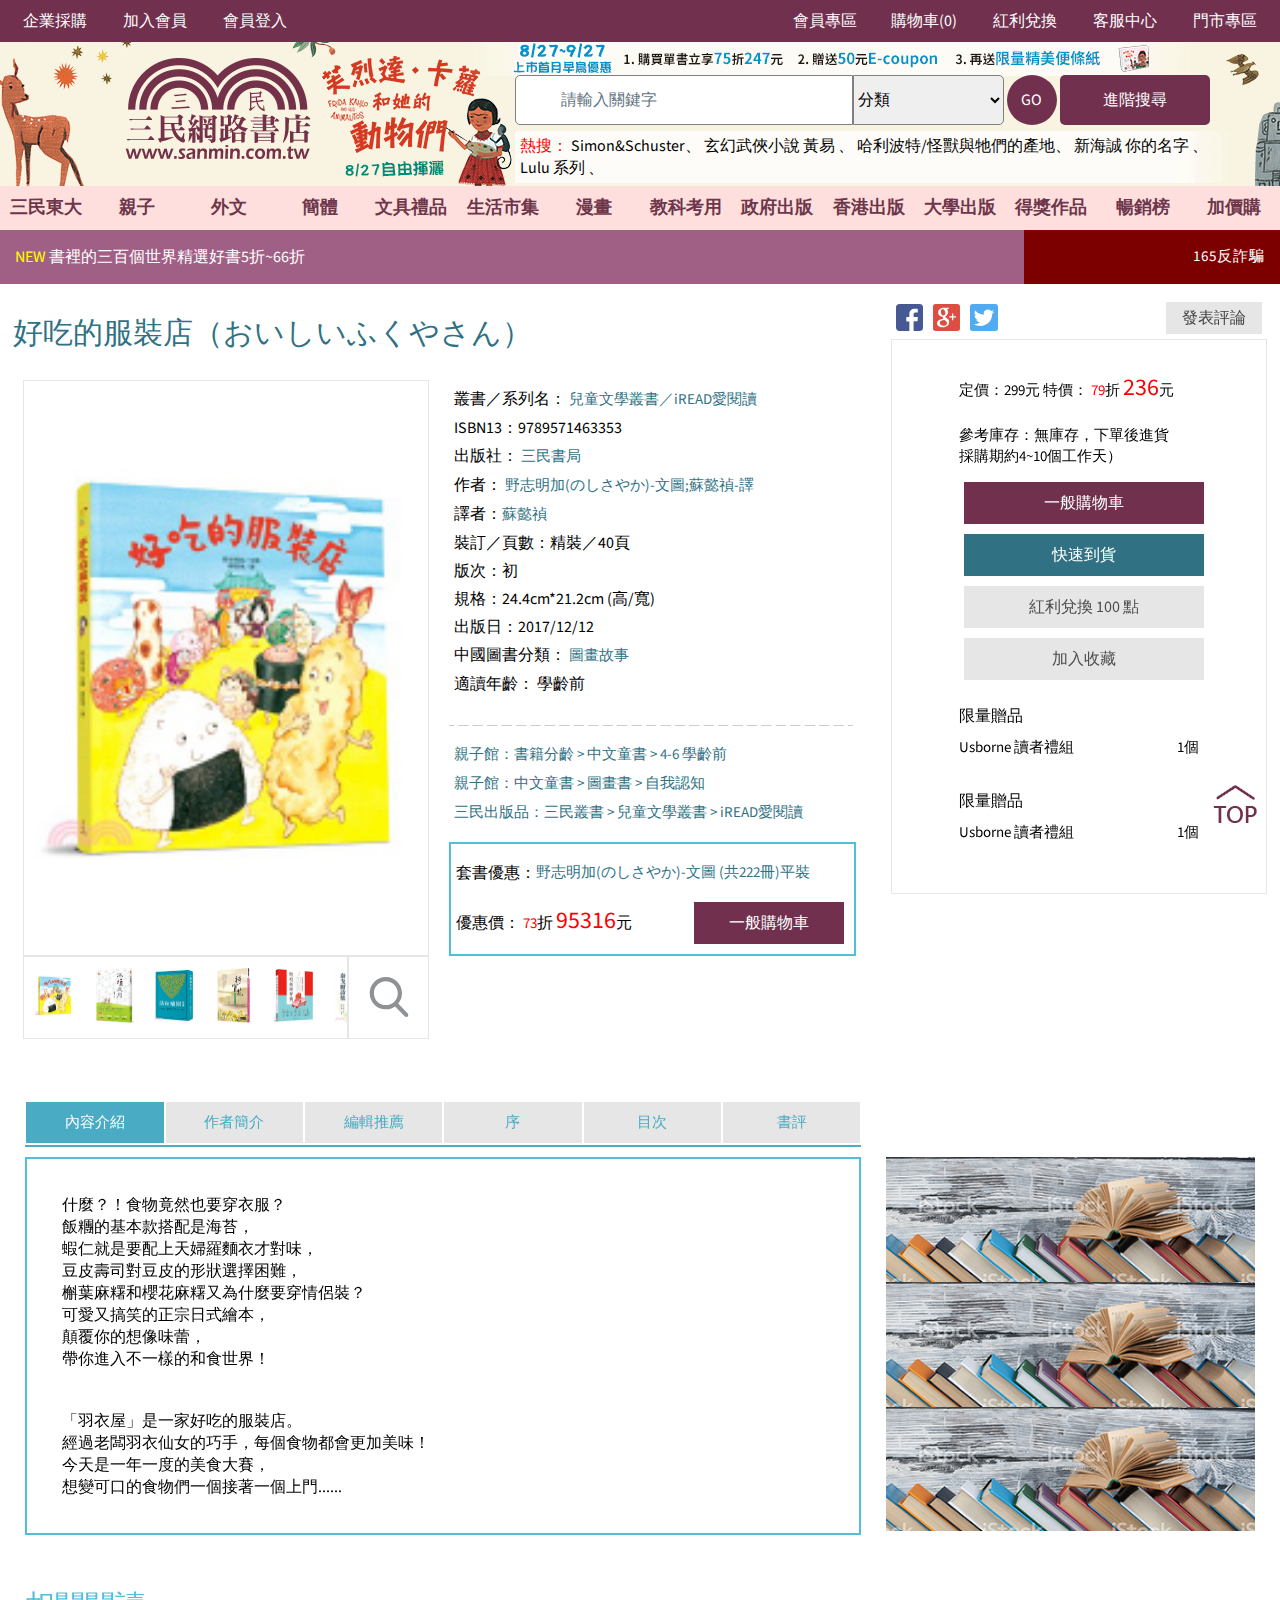
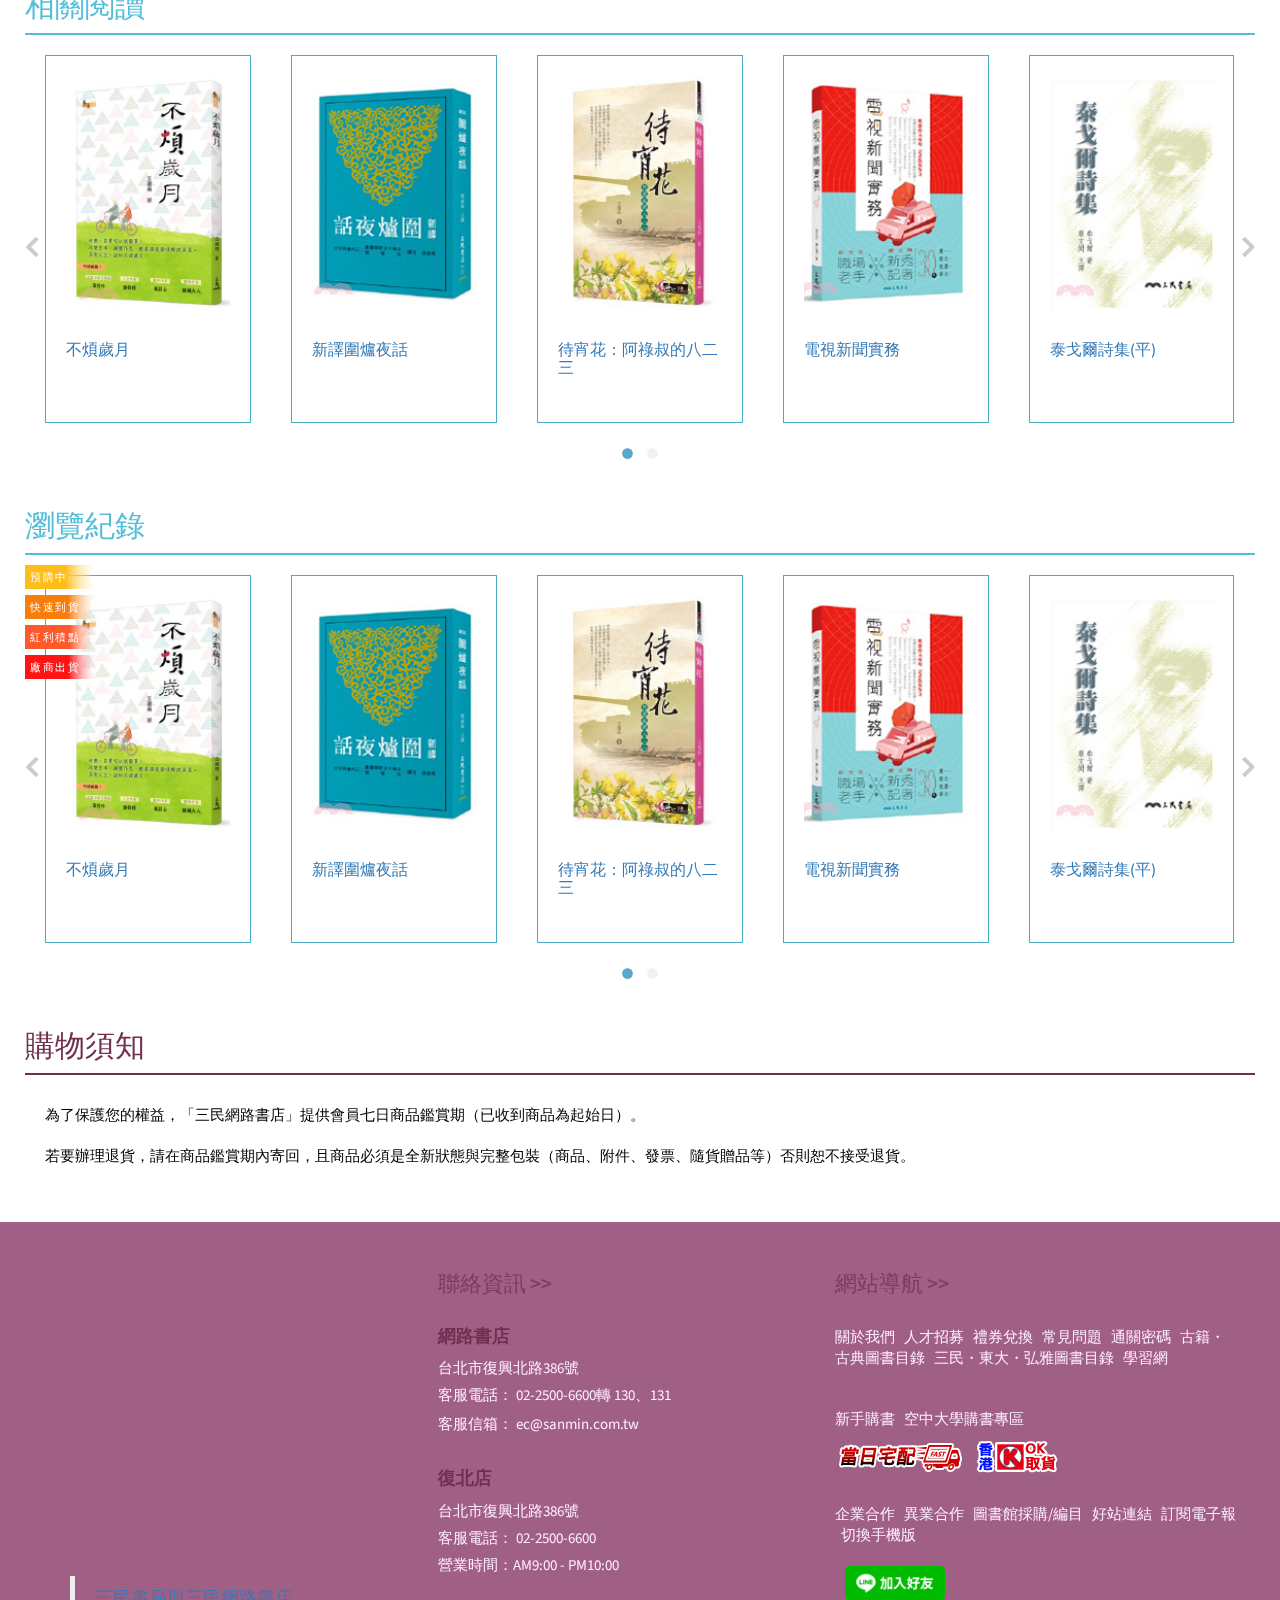
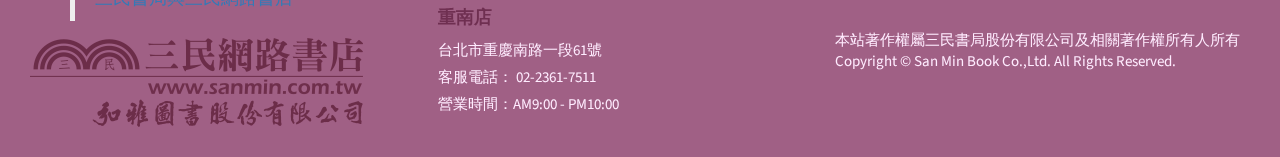
<file: book.html>
<!DOCTYPE html>
<html lang="en">

<head>
    <meta charset="UTF-8">
    <meta name="viewport" content="width=device-width, initial-scale=1.0 , minimum-scale=1, maximum-scale=1">
    <link rel="stylesheet" type="text/css" href="css/index.css">
    <link rel="stylesheet" type="text/css" href="css/slider.css">
    <link rel="stylesheet" type="text/css" href="css/grid.css">
    <link rel="stylesheet" type="text/css" href="css/tabs.css">
    <link rel="stylesheet" href="https://use.fontawesome.com/releases/v5.2.0/css/all.css" integrity="sha384-hWVjflwFxL6sNzntih27bfxkr27PmbbK/iSvJ+a4+0owXq79v+lsFkW54bOGbiDQ"
        crossorigin="anonymous">

    <!--勿動↓-->
    <script src="org/jquery-1.12.2.min.js"></script>
    <script src="org/jquery-1.9.1.min.js"></script>
    <link href="org/bootstrap.min.css" rel="stylesheet">
    <link href="org/bootstrap-theme.min.css" rel="stylesheet" />
    <script src="org/bootstrap.min.js"></script>
    <link href="org/cache_css.css?v=2018072609" rel="stylesheet" />
    <script src="org/cache_jquery.js?v=2018072609"></script>
    <script src="org/cache_modernizr.js?v=2018072609"></script>
    <!--勿動↑-->
    <style>
        .HeadImg {
                width: 100%;
                height: 145px;
            }
        </style>

    <title>三民網路書店</title>
</head>

<body>
    <!-- 頁首選單 mobile -->
    <div class="mobileBurgerMenu">
        <div class="mobileMenu" id="mbMenu">
            <ul class="main-mobileMenu">
                <a href="javascript:;">
                    <li>
                        <img class="top-icon" src="images/icon_briefcase.svg" alt=""> 企業採購</li>
                </a>
                <a href="javascript:;">
                    <li>
                        <img class="top-icon" src="images/icon_user-plus.svg" alt=""> 加入會員</li>
                </a>
                <a href="javascript:;">
                    <li>
                        <img class="top-icon" src="images/icon_lock.svg" alt=""> 會員登入</li>
                </a>
                <a href="javascript:;">
                    <li>
                        <img class="top-icon" src="images/icon_user.svg" alt=""> 會員專區</li>
                </a>
                <a href="javascript:;">
                    <li>
                        <img class="top-icon" src="images/icon_cart.svg" alt=""> 購物車(0)</li>
                </a>
                <a href="javascript:;">
                    <li>
                        <img class="top-icon" src="images/icon_gift.svg" alt=""> 紅利兌換</li>
                </a>
                <a href="javascript:;">
                    <li>
                        <img class="top-icon" src="images/icon_question-circle.svg" alt=""> 客服中心</li>
                </a>
                <a href="javascript:;">
                    <li>
                        <img class="top-icon" src="images/icon_bullhorn.svg" alt=""> 門市專區</li>
                </a>
            </ul>
            <ul class="cd-accordion-menu animated">
                <li class="has-children">
                    <input type="checkbox" name="group-1" id="group-1">
                    <label for="group-1">三民東大
                        <i class="fas fa-angle-down"></i>
                    </label>
                    <ul class="child-menu">
                        <li class="has-children">
                            <input type="checkbox" name="sub-group-1" id="sub-group-1">
                            <label for="sub-group-1">童書
                                <i class="fas fa-angle-down"></i>
                            </label>
                            <ul class="sublist">
                                <li>
                                    <a href="javascript:;">兒童文學叢書</a>
                                </li>
                                <li>
                                    <a href="javascript:;">小小導遊系列</a>
                                </li>
                                <li>
                                    <a href="javascript:;">小普羅</a>
                                </li>
                                <li>
                                    <a href="javascript:;">兒童讀物</a>
                                </li>
                                <li>
                                    <a href="javascript:;">探索英文叢書</a>
                                </li>
                                <li>
                                    <a href="javascript:;">Fun心讀雙語叢書</a>
                                </li>
                                <li>
                                    <a href="javascript:;">愛閱雙語叢書</a>
                                </li>
                            </ul>
                        </li>
                        <li class="has-children">
                            <input type="checkbox" name="sub-group-2" id="sub-group-2">
                            <label for="sub-group-2">高中職/國中
                                <i class="fas fa-angle-down"></i>
                            </label>
                            <ul class="sublist">
                                <li>
                                    <a href="javascript:;">高中</a>
                                </li>
                                <li>
                                    <a href="javascript:;">高職</a>
                                </li>
                                <li>
                                    <a href="javascript:;">考試用書/高中</a>
                                </li>
                                <li>
                                    <a href="javascript:;">考試用書/高職</a>
                                </li>
                                <li>
                                    <a href="javascript:;">考試用書/國中</a>
                                </li>
                            </ul>
                        </li>
                        <li class="has-children">
                            <input type="checkbox" name="sub-group-3" id="sub-group-3">
                            <label for="sub-group-3">考試/專業書
                                <i class="fas fa-angle-down"></i>
                            </label>
                            <ul class="sublist">
                                <li>
                                    <a href="javascript:;">總類</a>
                                </li>
                                <li>
                                    <a href="javascript:;">語文</a>
                                </li>
                                <li>
                                    <a href="javascript:;">國父遺教</a>
                                </li>
                                <li>
                                    <a href="javascript:;">法律</a>
                                </li>
                                <li>
                                    <a href="javascript:;">政治‧外交‧行政</a>
                                </li>
                                <li>
                                    <a href="javascript:;">社會‧社工</a>
                                </li>
                                <li>
                                    <a href="javascript:;">教育‧心理</a>
                                </li>
                                <li>
                                    <a href="javascript:;">新聞傳播</a>
                                </li>
                                <li>
                                    <a href="javascript:;">商管財經&餐旅觀光</a>
                                </li>
                                <li>
                                    <a href="javascript:;">歷史‧地理</a>
                                </li>
                                <li>
                                    <a href="javascript:;">哲學</a>
                                </li>
                                <li>
                                    <a href="javascript:;">宗教</a>
                                </li>
                                <li>
                                    <a href="javascript:;">科學</a>
                                </li>
                                <li>
                                    <a href="javascript:;">藝術</a>
                                </li>
                                <li>
                                    <a href="javascript:;">其他</a>
                                </li>
                                <li>
                                    <a href="javascript:;">運動</a>
                                </li>
                                <li>
                                    <a href="javascript:;">論文寫作</a>
                                </li>
                            </ul>
                        </li>
                        <li class="has-children">
                            <input type="checkbox" name="sub-group-4" id="sub-group-4">
                            <label for="sub-group-4">三民叢書
                                <i class="fas fa-angle-down"></i>
                            </label>
                            <ul class="sublist">
                                <li>
                                    <a href="javascript:;">古籍今注新譯</a>
                                </li>
                                <li>
                                    <a href="javascript:;">國學大叢書</a>
                                </li>
                                <li>
                                    <a href="javascript:;">中國古典名著</a>
                                </li>
                                <li>
                                    <a href="javascript:;">世界文學</a>
                                </li>
                                <li>
                                    <a href="javascript:;">二十世紀文學名家大賞</a>
                                </li>
                                <li>
                                    <a href="javascript:;">LIFE系列</a>
                                </li>
                                <li>
                                    <a href="javascript:;">人文叢書</a>
                                </li>
                                <li>
                                    <a href="javascript:;">世紀文庫</a>
                                </li>
                                <li>
                                    <a href="javascript:;">三民文庫</a>
                                </li>
                                <li>
                                    <a href="javascript:;">三民叢刊</a>
                                </li>
                                <li>
                                    <a href="javascript:;">文苑叢書</a>
                                </li>
                                <li>
                                    <a href="javascript:;">錢穆作品精萃</a>
                                </li>
                                <li>
                                    <a href="javascript:;">逯耀東作品集</a>
                                </li>
                                <li>
                                    <a href="javascript:;">經典系列</a>
                                </li>
                                <li>
                                    <a href="javascript:;">西潮文庫</a>
                                </li>
                                <li>
                                    <a href="javascript:;">文明叢書</a>
                                </li>
                                <li>
                                    <a href="javascript:;">原住民叢書</a>
                                </li>
                                <li>
                                    <a href="javascript:;">應用叢書</a>
                                </li>
                                <li>
                                    <a href="javascript:;">文學流域</a>
                                </li>
                                <li>
                                    <a href="javascript:;">中國語文系列</a>
                                </li>
                                <li>
                                    <a href="javascript:;">文學評論叢書</a>
                                </li>
                                <li>
                                    <a href="javascript:;">山河叢刊</a>
                                </li>
                                <li>
                                    <a href="javascript:;">西洋文學文化意識叢書</a>
                                </li>
                                <li>
                                    <a href="javascript:;">日本學叢書</a>
                                </li>
                                <li>
                                    <a href="javascript:;">世界思想文化史叢書</a>
                                </li>
                                <li>
                                    <a href="javascript:;">世界哲學家</a>
                                </li>
                                <li>
                                    <a href="javascript:;">李澤厚論著集</a>
                                </li>
                                <li>
                                    <a href="javascript:;">哲學輕鬆讀</a>
                                </li>
                                <li>
                                    <a href="javascript:;">說史</a>
                                </li>
                                <li>
                                    <a href="javascript:;">歷史聚焦</a>
                                </li>
                                <li>
                                    <a href="javascript:;">國別史</a>
                                </li>
                                <li>
                                    <a href="javascript:;">中國古典名著</a>
                                </li>
                                <li>
                                    <a href="javascript:;">塩野七生作品集</a>
                                </li>
                                <li>
                                    <a href="javascript:;">歐洲系列</a>
                                </li>
                                <li>
                                    <a href="javascript:;">許倬雲作品集</a>
                                </li>
                                <li>
                                    <a href="javascript:;">中國現代史叢書</a>
                                </li>
                                <li>
                                    <a href="javascript:;">中國斷代史</a>
                                </li>
                                <li>
                                    <a href="javascript:;">歷史天空</a>
                                </li>
                                <li>
                                    <a href="javascript:;">歷史新視界</a>
                                </li>
                                <li>
                                    <a href="javascript:;">生活‧歷史</a>
                                </li>
                                <li>
                                    <a href="javascript:;">辭典</a>
                                </li>
                                <li>
                                    <a href="javascript:;">生死學叢書</a>
                                </li>
                                <li>
                                    <a href="javascript:;">宗教文庫</a>
                                </li>
                                <li>
                                    <a href="javascript:;">現代佛學叢書</a>
                                </li>
                                <li>
                                    <a href="javascript:;">生活法律漫談叢書</a>
                                </li>
                                <li>
                                    <a href="javascript:;">法學啟蒙叢書</a>
                                </li>
                                <li>
                                    <a href="javascript:;">理律法律叢書</a>
                                </li>
                                <li>
                                    <a href="javascript:;">新世紀法學叢書</a>
                                </li>
                                <li>
                                    <a href="javascript:;">法學叢書</a>
                                </li>
                                <li>
                                    <a href="javascript:;">音樂不一樣</a>
                                </li>
                                <li>
                                    <a href="javascript:;">普羅藝術</a>
                                </li>
                                <li>
                                    <a href="javascript:;">藝術解碼叢書</a>
                                </li>
                                <li>
                                    <a href="javascript:;">藝遊未盡</a>
                                </li>
                                <li>
                                    <a href="javascript:;">鸚鵡螺數學叢書</a>
                                </li>
                                <li>
                                    <a href="javascript:;">養生智慧</a>
                                </li>
                                <li>
                                    <a href="javascript:;">現代中醫</a>
                                </li>
                                <li>
                                    <a href="javascript:;">養生‧方技</a>
                                </li>
                                <li>
                                    <a href="javascript:;">滄海美術</a>
                                </li>
                                <li>
                                    <a href="javascript:;">滄海叢刊</a>
                                </li>
                                <li>
                                    <a href="javascript:;">外文</a>
                                </li>
                                <li>
                                    <a href="javascript:;">親子叢書</a>
                                </li>
                                <li>
                                    <a href="javascript:;">新世紀科技叢書</a>
                                </li>
                                <li>
                                    <a href="javascript:;">陶百川全集</a>
                                </li>
                                <li>
                                    <a href="javascript:;">前瞻叢書Frontier</a>
                                </li>
                                <li>
                                    <a href="javascript:;">現代社會學叢書</a>
                                </li>
                                <li>
                                    <a href="javascript:;">圖書資訊學叢書</a>
                                </li>
                                <li>
                                    <a href="javascript:;">古籍重刊</a>
                                </li>
                                <li>
                                    <a href="javascript:;">臺灣研究論叢</a>
                                </li>
                                <li>
                                    <a href="javascript:;">人類學與社會文化叢書</a>
                                </li>
                                <li>
                                    <a href="javascript:;">現代中醫</a>
                                </li>
                            </ul>
                        </li>
                    </ul>
                </li>
                <li class="has-children">
                    <input type="checkbox" name="group-2" id="group-2">
                    <label for="group-2">親子
                        <i class="fas fa-angle-down"></i>
                    </label>
                    <ul class="child-menu">
                        <li class="has-children">
                            <input type="checkbox" name="sub-group-5" id="sub-group-5">
                            <label for="sub-group-5">親子館
                                <i class="fas fa-angle-down"></i>
                            </label>
                            <ul class="sublist">
                                <li>
                                    <a href="javascript:;">書籍分齡</a>
                                </li>
                                <li>
                                    <a href="javascript:;">原文童書</a>
                                </li>
                                <li>
                                    <a href="javascript:;">中文童書</a>
                                </li>
                                <li>
                                    <a href="javascript:;">親子用品</a>
                                </li>
                            </ul>
                        </li>
                        <li class="has-children">
                            <input type="checkbox" name="sub-group-6" id="sub-group-6">
                            <label for="sub-group-6">親子共讀
                                <i class="fas fa-angle-down"></i>
                            </label>
                            <ul class="sublist">
                                <li>
                                    <a href="javascript:;">兒童文學</a>
                                </li>
                                <li>
                                    <a href="javascript:;">童謠</a>
                                </li>
                                <li>
                                    <a href="javascript:;">童話</a>
                                </li>
                                <li>
                                    <a href="javascript:;">自然科學</a>
                                </li>
                                <li>
                                    <a href="javascript:;">算數</a>
                                </li>
                                <li>
                                    <a href="javascript:;">藝術</a>
                                </li>
                                <li>
                                    <a href="javascript:;">寫作</a>
                                </li>
                                <li>
                                    <a href="javascript:;">語言學習</a>
                                </li>
                                <li>
                                    <a href="javascript:;">親子教育</a>
                                </li>
                                <li>
                                    <a href="javascript:;">繪本</a>
                                </li>
                            </ul>
                        </li>
                        <li class="has-children">
                            <input type="checkbox" name="sub-group-7" id="sub-group-7">
                            <label for="sub-group-7">得獎作品
                                <i class="fas fa-angle-down"></i>
                            </label>
                            <ul class="sublist">
                                <li>
                                    <a href="javascript:;">金鼎獎</a>
                                </li>
                                <li>
                                    <a href="javascript:;">金漫獎</a>
                                </li>
                                <li>
                                    <a href="javascript:;">中小學生優良課外讀物</a>
                                </li>
                                <li>
                                    <a href="javascript:;">好書大家讀</a>
                                </li>
                                <li>
                                    <a href="javascript:;">公務人員每月一書</a>
                                </li>
                                <li>
                                    <a href="javascript:;">金書獎</a>
                                </li>
                                <li>
                                    <a href="javascript:;">開卷好書</a>
                                </li>
                                <li>
                                    <a href="javascript:;">國際書展大獎</a>
                                </li>
                            </ul>
                        </li>
                        <li class="has-children">
                            <input type="checkbox" name="sub-group-8" id="sub-group-8">
                            <label for="sub-group-8">作者、繪者推薦
                                <i class="fas fa-angle-down"></i>
                            </label>
                            <ul class="sublist">
                                <li>
                                    <a href="javascript:;">五味太郎</a>
                                </li>
                                <li>
                                    <a href="javascript:;">艾瑞‧卡爾</a>
                                </li>
                                <li>
                                    <a href="javascript:;">工藤紀子</a>
                                </li>
                                <li>
                                    <a href="javascript:;">岩井俊雄</a>
                                </li>
                                <li>
                                    <a href="javascript:;">郝廣才</a>
                                </li>
                                <li>
                                    <a href="javascript:;">賴馬</a>
                                </li>
                                <li>
                                    <a href="javascript:;">酪梨壽司</a>
                                </li>
                                <li>
                                    <a href="javascript:;">木村裕一</a>
                                </li>
                                <li>
                                    <a href="javascript:;">吉竹伸介</a>
                                </li>
                                <li>
                                    <a href="javascript:;">渡邊有一</a>
                                </li>
                                <li>
                                    <a href="javascript:;">西村敏雄</a>
                                </li>
                            </ul>
                        </li>
                        <li class="has-children">
                            <input type="checkbox" name="sub-group-9" id="sub-group-9">
                            <label for="sub-group-9">出版社專區
                                <i class="fas fa-angle-down"></i>
                            </label>
                            <ul class="sublist">
                                <li>
                                    <a href="javascript:;">Nosy Crow UK</a>
                                </li>
                                <li>
                                    <a href="javascript:;">Capstone</a>
                                </li>
                                <li>
                                    <a href="javascript:;">Workman</a>
                                </li>
                                <li>
                                    <a href="javascript:;">Candlewick</a>
                                </li>
                                <li>
                                    <a href="javascript:;">Templar</a>
                                </li>
                                <li>
                                    <a href="javascript:;">Usborne</a>
                                </li>
                                <li>
                                    <a href="javascript:;">三民</a>
                                </li>
                                <li>
                                    <a href="javascript:;">三采文化</a>
                                </li>
                                <li>
                                    <a href="javascript:;">讀書共和國</a>
                                </li>
                                <li>
                                    <a href="javascript:;">上誼文化</a>
                                </li>
                                <li>
                                    <a href="javascript:;">上人文化</a>
                                </li>
                                <li>
                                    <a href="javascript:;">小魯文化</a>
                                </li>
                                <li>
                                    <a href="javascript:;">小熊</a>
                                </li>
                                <li>
                                    <a href="javascript:;">小典藏</a>
                                </li>
                                <li>
                                    <a href="javascript:;">小天下</a>
                                </li>
                                <li>
                                    <a href="javascript:;">大穎文化</a>
                                </li>
                                <li>
                                    <a href="javascript:;">九歌</a>
                                </li>
                                <li>
                                    <a href="javascript:;">米奇巴克</a>
                                </li>
                                <li>
                                    <a href="javascript:;">水滴文化</a>
                                </li>
                                <li>
                                    <a href="javascript:;">字畝文化</a>
                                </li>
                                <li>
                                    <a href="javascript:;">格林文化</a>
                                </li>
                                <li>
                                    <a href="javascript:;">親子天下</a>
                                </li>
                                <li>
                                    <a href="javascript:;">東方</a>
                                </li>
                                <li>
                                    <a href="javascript:;">聯經</a>
                                </li>
                                <li>
                                    <a href="javascript:;">青林</a>
                                </li>
                                <li>
                                    <a href="javascript:;">和英</a>
                                </li>
                            </ul>
                        </li>
                    </ul>
                </li>
                <li class="has-children">
                    <input type="checkbox" name="group-3" id="group-3">
                    <label for="group-3">外文
                        <i class="fas fa-angle-down"></i>
                    </label>
                    <ul class="child-menu">
                        <li class="has-children">
                            <input type="checkbox" name="sub-group-10" id="sub-group-10">
                            <label for="sub-group-10">外文館
                                <i class="fas fa-angle-down"></i>
                            </label>
                            <ul class="sublist">
                                <li>
                                    <a href="javascript:;">文學</a>
                                </li>
                                <li>
                                    <a href="javascript:;">非文學</a>
                                </li>
                                <li>
                                    <a href="javascript:;">語言電腦</a>
                                </li>
                                <li>
                                    <a href="javascript:;">生活休閒</a>
                                </li>
                                <li>
                                    <a href="javascript:;">青少年兒童</a>
                                </li>
                            </ul>
                        </li>
                        <li class="has-children">
                            <input type="checkbox" name="sub-group-11" id="sub-group-11">
                            <label for="sub-group-11">杜威圖書分類法
                                <i class="fas fa-angle-down"></i>
                            </label>
                            <ul class="sublist">
                                <li>
                                    <a href="javascript:;">Generalities & computer science</a>
                                </li>
                                <li>
                                    <a href="javascript:;">Philosophy and Psycholog</a>
                                </li>
                                <li>
                                    <a href="javascript:;">Religion</a>
                                </li>
                                <li>
                                    <a href="javascript:;">Social Sciences</a>
                                </li>
                                <li>
                                    <a href="javascript:;">Language</a>
                                </li>
                                <li>
                                    <a href="javascript:;">Natural sciences & mathematics</a>
                                </li>
                                <li>
                                    <a href="javascript:;">Technology (Applied sciences)</a>
                                </li>
                                <li>
                                    <a href="javascript:;">The arts</a>
                                </li>
                                <li>
                                    <a href="javascript:;">Literature and rhetoric</a>
                                </li>
                                <li>
                                    <a href="javascript:;">Geography & history</a>
                                </li>
                            </ul>
                        </li>
                        <li class="has-children">
                            <input type="checkbox" name="sub-group-12" id="sub-group-12">
                            <label for="sub-group-12">出版社專區
                                <i class="fas fa-angle-down"></i>
                            </label>
                            <ul class="sublist">
                                <li>
                                    <a href="javascript:;">Mcgraw-Hill</a>
                                </li>
                                <li>
                                    <a href="javascript:;">John Wiley</a>
                                </li>
                                <li>
                                    <a href="javascript:;">Cambridge Univ Pr</a>
                                </li>
                                <li>
                                    <a href="javascript:;">Random House US</a>
                                </li>
                                <li>
                                    <a href="javascript:;">Simon & Schuster</a>
                                </li>
                                <li>
                                    <a href="javascript:;">HarperCollins US</a>
                                </li>
                                <li>
                                    <a href="javascript:;">Hachette US</a>
                                </li>
                                <li>
                                    <a href="javascript:;">Scholastic</a>
                                </li>
                                <li>
                                    <a href="javascript:;">Penguin US</a>
                                </li>
                                <li>
                                    <a href="javascript:;">HarperCollins UK</a>
                                </li>
                                <li>
                                    <a href="javascript:;">Random House UK</a>
                                </li>
                                <li>
                                    <a href="javascript:;">Macmillan US</a>
                                </li>
                                <li>
                                    <a href="javascript:;">Macmillan UK</a>
                                </li>
                                <li>
                                    <a href="javascript:;">Penguin UK</a>
                                </li>
                                <li>
                                    <a href="javascript:;">Hachette UK</a>
                                </li>
                                <li>
                                    <a href="javascript:;">Bloomsbury UK</a>
                                </li>
                                <li>
                                    <a href="javascript:;">Usborne Publishing</a>
                                </li>
                                <li>
                                    <a href="javascript:;">Walker & Candlewick</a>
                                </li>
                                <li>
                                    <a href="javascript:;">Wolters Kluwer Health</a>
                                </li>
                                <li>
                                    <a href="javascript:;">Tate Publishing UK</a>
                                </li>
                                <li>
                                    <a href="javascript:;">Wide Eyed Editions UK</a>
                                </li>
                                <li>
                                    <a href="javascript:;">JY Books</a>
                                </li>
                                <li>
                                    <a href="javascript:;">Two Ponds</a>
                                </li>
                                <li>
                                    <a href="javascript:;">Child's Play UK</a>
                                </li>
                                <li>
                                    <a href="javascript:;">Phaidon UK</a>
                                </li>
                                <li>
                                    <a href="javascript:;">Thames & Hudson UK</a>
                                </li>
                                <li>
                                    <a href="javascript:;">Laurence King UK</a>
                                </li>
                                <li>
                                    <a href="javascript:;">Lonely Planet</a>
                                </li>
                                <li>
                                    <a href="javascript:;">Make Believe Ideas</a>
                                </li>
                                <li>
                                    <a href="javascript:;">Gestalten</a>
                                </li>
                                <li>
                                    <a href="javascript:;">Little Tiger Press UK</a>
                                </li>
                                <li>
                                    <a href="javascript:;">DK UK</a>
                                </li>
                                <li>
                                    <a href="javascript:;">Nosy Crow</a>
                                </li>
                                <li>
                                    <a href="javascript:;">Templar Publishing</a>
                                </li>
                                <li>
                                    <a href="javascript:;">Egmont</a>
                                </li>
                                <li>
                                    <a href="javascript:;">Faber & Faber</a>
                                </li>
                                <li>
                                    <a href="javascript:;">Oxford University Press</a>
                                </li>
                                <li>
                                    <a href="javascript:;">Quarto UK</a>
                                </li>
                                <li>
                                    <a href="javascript:;">Quarto US</a>
                                </li>
                                <li>
                                    <a href="javascript:;">Bloomsbury US</a>
                                </li>
                                <li>
                                    <a href="javascript:;">Taylor & Francis</a>
                                </li>
                                <li>
                                    <a href="javascript:;">Edward Elgar Publishing</a>
                                </li>
                            </ul>
                        </li>
                    </ul>
                </li>
                <li class="has-children">
                    <input type="checkbox" name="group-2" id="group-2">
                    <label for="group-2">簡體</label>
                </li>
                <li class="has-children">
                    <input type="checkbox" name="group-2" id="group-2">
                    <label for="group-2">文具禮品</label>
                </li>
                <li class="has-children">
                    <input type="checkbox" name="group-2" id="group-2">
                    <label for="group-2">生活市集</label>
                </li>
                <li class="has-children">
                    <input type="checkbox" name="group-2" id="group-2">
                    <label for="group-2">漫畫</label>
                </li>
                <li class="has-children">
                    <input type="checkbox" name="group-2" id="group-2">
                    <label for="group-2">教科考用</label>
                </li>
                <li class="has-children">
                    <input type="checkbox" name="group-2" id="group-2">
                    <label for="group-2">政府出版</label>
                </li>
                <li class="has-children">
                    <input type="checkbox" name="group-2" id="group-2">
                    <label for="group-2">香港出版</label>
                </li>
                <li class="has-children">
                    <input type="checkbox" name="group-2" id="group-2">
                    <label for="group-2">大學出版</label>
                </li>
                <li class="has-children">
                    <input type="checkbox" name="group-2" id="group-2">
                    <label for="group-2">得獎作品</label>
                </li>
                <li class="has-children">
                    <input type="checkbox" name="group-2" id="group-2">
                    <label for="group-2">暢銷榜</label>
                </li>
                <li class="has-children">
                    <input type="checkbox" name="group-2" id="group-2">
                    <label for="group-2">加價購</label>
                </li>
            </ul>
            <!-- end cd-accordion-menu	 -->
        </div>
    </div>
    <div id="coverMask"></div>
    <!-- end 頁首選單 mobile -->
    <div id="gotop">
        <img src="images/gotop.png" alt="">
    </div>
    <!-- <div id="gotop">˄<br>Top</div> -->
    <div class="layout" id="layout">
        <!-- 下方按鈕 mobile -->
        <div class="bottomButtonMobile">
            <div class="bottomButton">
                <div style="width:100px; background:white;white-space: nowrap;">
                    <div class="mobile-store">
                        <!-- <i class="fas fa-barcode"></i> -->
                        <br> 庫存：<span>>5</span>
                    </div>
                </div>
                <div style="width:15%;">
                    <button type="button" class="bottomBtn">
                        <i class="fas fa-heart"></i>
                        <br>
                    </button>
                </div>
                <div style="width:35%;">
                    <button type="button" class="bottomBtn" style="background: #307283;color: white;">
                        <i class="fas fa-shopping-cart"></i>
                        <br> 快速到貨
                    </button>
                </div>
                <div style="width:50%;">
                    <button type=" button" class="bottomBtn" style="background: #825267;color: white;">
                        <i class="fas fa-shopping-cart"></i>
                        <br> 一般購物車
                    </button>
                </div>
                <!-- 
                <div>
                    <button type="button" class="bottomBtn">
                        <i class="fas fa-user"></i>
                        <br> 會員專區
                    </button>
                </div> -->
            </div>
        </div>
        <!-- end 下方按鈕 mobile -->
        <header>
            <!--頁首選單 full screen -->
            <div class="mainMenu">
                <div class="leftMenu">
                    <ul class="main-left-menu">
                        <a href="javascript:;">
                            <li>
                                <i class="fas fa-briefcase"></i> 企業採購</li>
                        </a>
                        <a href="javascript:;">
                            <li>
                                <i class="fas fa-user-plus"></i> 加入會員</li>
                        </a>
                        <a href="javascript:;">
                            <li>
                                <i class="fas fa-unlock-alt"></i> 會員登入</li>
                        </a>
                    </ul>
                </div>
                <div class="rightMenu">
                    <ul class="main-right-menu">
                        <a href="javascript:;">
                            <li>
                                <i class="fas fa-user"></i> 會員專區</li>
                        </a>
                        <a href="javascript:;">
                            <li>
                                <i class="fas fa-shopping-cart"></i> 購物車(0)</li>
                        </a>
                        <a href="javascript:;">
                            <li>
                                <i class="fas fa-gift"></i> 紅利兌換</li>
                        </a>
                        <a href="javascript:;">
                            <li>
                                <i class="fas fa-question-circle"></i> 客服中心</li>
                        </a>
                        <a href="javascript:;">
                            <li>
                                <i class="fas fa-bullhorn"></i> 門市專區</li>
                        </a>
                    </ul>
                </div>
            </div>
            <!-- end 頁首選單 full screen -->
            <!-- 頁首按鈕 mobile -->
            <div class="mobileTopArea">
                <div class="leftIconBtn">
                    <div class="iconBtn" id="bgButton1">
                        <i class="fas fa-bars"></i>
                    </div>
                    <div class="iconBtn" id="searchBtn">
                        <i class="fas fa-search"></i>
                    </div>
                </div>
                <div id="space">
                    <div class="centerLogo">
                        <a href="index.html">
                            <img src="images/mobileLogo.png">
                        </a>
                    </div>
                    <div class="rightIconBtn">
                        <div class="iconBtn">
                            <i class="fas fa-question-circle"></i>
                        </div>
                        <div class="iconBtn">
                            <i class="fas fa-shopping-cart"></i>(0)
                        </div>
                    </div>
                </div>
            </div>
            <!-- end 頁首按鈕 mobile -->
        </header>

        <!--top bn-->
        <div style="width:100%;margin:0 auto;" class="topBgHead">
            <div style="position:absolute; margin-top:41px; background:url('images/test/314.gif') no-repeat top;" class="HeadImg">
                <table style="max-width:1055px;margin:0 auto;height: 145px;width: 100%;">
                    <tr>
                        <td style="width:20%;height:145px;"><a href="http://@(ServerName)/home/index.html" style="width:100%;height:145px;"></a></td>
                        <td style="width:18%;height:145px;"><a href="@item.Value" target="_blank" style="width:100%;height:145px;"></a></td>
                        <td></td>
                    </tr>
                </table>
            </div>
        </div>
        <!--top bn-->

        <!-- logo & 搜尋欄 -->
        <div class="topBgArea" onmouseenter="dropdownhide()">
            <div class="fullScreenSearchBar">
                <div class="topArea">
                    <div class="logo">
                        <!--<a href="index.html">
							<img src="images/logo1.png">
						</a>-->
                    </div>
                    <div class="searchBar " style=" z-index: 1;">
                        <div>
                            <span class="icon">
                                <i class="fa fa-search"></i>
                            </span>
                            <input type="search" id="qu" placeholder="請輸入關鍵字" />
                        </div>
                        <select class="classSearch">
                            <option value="class1">分類</option>
                            <option value="class2">分類</option>
                            <option value="class3">分類</option>
                            <option value="class4">分類</option>
                        </select>
                        <button class="btnSearchGo" type="button">GO</button>
                        <button class="btnSearch" type="button">進階搜尋</button>


                        <!-- full screen hot-search -->
                        <div class="hot-search">
                            <p>
                                <span style="color:red">熱搜：</span>
                                <span style="white-space:nowrap;"><a href="javascript:void(0); " style="color:black;">Simon&Schuster</a>、</span>
                                <span style="white-space:nowrap;"><a href="javascript:void(0); " style="color:black;">玄幻武俠小說
                                        黃易
                                    </a>、</span>
                                <span style="white-space:nowrap;"><a href="javascript:void(0); " style="color:black;">哈利波特/怪獸與牠們的產地</a>、</span>
                                <span style="white-space:nowrap;"><a href="javascript:void(0); " style="color:black;">新海誠
                                        你的名字
                                    </a>、</span>
                                <span style="white-space:nowrap;"><a href="javascript:void(0); " style="color:black;">Lulu
                                        系列
                                    </a>、</span>
                        </div>
                    </div>
                </div>
            </div>
        </div>
        <!-- end logo & 搜尋欄 -->
        <div class="mobileSearchBar" id="clickSearchBar">
            <div class="topArea">
                <div class="searchBar">
                    <select class="classSearch">
                        <option value="class1">分類</option>
                        <option value="class2">分類</option>
                        <option value="class3">分類</option>
                        <option value="class4">分類</option>
                    </select>
                    <div>
                        <input type="search" id="qu" placeholder="請輸入關鍵字" />
                        <span class="icon">
                            <i class="fa fa-search"></i>
                        </span>
                    </div>

                    <br><br>
                    <div class="searchkey">
                        <hr />
                        <span>KEY、KEY、KEY、KEY、KEY、KEY、</span>
                    </div>
                </div>
            </div>
        </div>
        <!-- 書籍分類選單 -->
        <div class="topMenu">
            <div class="classMenu">
                <!-- full screen -->
                <div class="classTopMenu">
                    <ul class="class-top-menu">
                        <a href="javascript:;" id="dpMenu1" onmouseenter="dropdownshow('1')">
                            <li>三民東大</li>
                        </a>
                        <a href="javascript:;" id="dpMenu2" onmouseenter="dropdownshow('2')">
                            <li>親子</li>
                        </a>
                        <a href="javascript:;" id="dpMenu3" onmouseenter="dropdownshow('3')">
                            <li>外文</li>
                        </a>
                        <a href="javascript:;" id="dpMenu4" onmouseenter="dropdownshow('4')">
                            <li>簡體</li>
                        </a>
                        <a href="javascript:;" id="dpMenu5">
                            <li>文具禮品</li>
                        </a>
                        <a href="javascript:;" id="dpMenu6">
                            <li>生活市集</li>
                        </a>
                        <a href="javascript:;" id="dpMenu7">
                            <li>漫畫</li>
                        </a>
                        <a href="javascript:;" id="dpMenu8">
                            <li>教科考用</li>
                        </a>
                        <a href="javascript:;" id="dpMenu9">
                            <li>政府出版</li>
                        </a>
                        <a href="javascript:;" id="dpMenu10">
                            <li>香港出版</li>
                        </a>
                        <a href="javascript:;" id="dpMenu11">
                            <li>大學出版</li>
                        </a>
                        <a href="javascript:;" id="dpMenu12">
                            <li>得獎作品</li>
                        </a>
                        <a href="javascript:;" id="dpMenu13">
                            <li>暢銷榜</li>
                        </a>
                        <a href="javascript:;" id="dpMenu14">
                            <li>加價購</li>
                        </a>
                    </ul>
                </div>
            </div>
        </div>
        <!-- end 書籍分類選單 -->
        <!-- 下拉書籍分類選單-三民東大 -->
        <div class="dropdown-menurwd" id="dropdown-menu1" style="display: none;">
            <div class="menu-book-class">
                <div class="book-class-title">
                    <h4>童書</h4>
                </div>
                <div class="book-class-sub">
                    <a href="javascript:;">兒童文學叢書</a>
                    <a href="javascript:;">小小導遊系列</a>
                    <a href="javascript:;">小普羅</a>
                    <a href="javascript:;">兒童讀物</a>
                    <a href="javascript:;">探索英文叢書</a>
                    <a href="javascript:;">Fun心讀雙語叢書</a>
                    <a href="javascript:;">愛閱雙語叢書</a>
                </div>
                <div class="book-class-title">
                    <h4>高中職/國中</h4>
                </div>
                <div class="book-class-sub">
                    <a href="javascript:;">高中</a>
                    <a href="javascript:;">高職</a>
                    <a href="javascript:;">考試用書/高中</a>
                    <a href="javascript:;">考試用書/高職</a>
                    <a href="javascript:;">考試用書/國中</a>
                </div>
            </div>
            <div class="menu-book-class">
                <div class="book-class-title">
                    <h4>考試/專業書</h4>
                </div>
                <div class="book-class-sub">
                    <a href="javascript:;">總類</a>
                    <a href="javascript:;">語文</a>
                    <a href="javascript:;">國父遺教</a>
                    <a href="javascript:;">法律</a>
                    <a href="javascript:;">政治‧外交‧行政</a>
                    <a href="javascript:;">社會‧社工</a>
                    <a href="javascript:;">教育‧心理</a>
                    <a href="javascript:;">新聞傳播</a>
                    <a href="javascript:;">商管財經&餐旅觀光</a>
                    <a href="javascript:;">歷史‧地理</a>
                    <a href="javascript:;">哲學</a>
                    <a href="javascript:;">宗教</a>
                    <a href="javascript:;">科學</a>
                    <a href="javascript:;">藝術</a>
                    <a href="javascript:;">其他</a>
                    <a href="javascript:;">運動</a>
                    <a href="javascript:;">論文寫作</a>
                </div>
            </div>
            <div class="menu-book-class">
                <div class="book-class-title">
                    <h4>三民叢書</h4>
                </div>
                <div class="book-class-sub">
                    <a href="javascript:;">古籍今注新譯</a>
                    <a href="javascript:;">國學大叢書</a>
                    <a href="javascript:;">中國古典名著</a>
                    <a href="javascript:;">世界文學</a>
                    <a href="javascript:;">二十世紀文學名家大賞</a>
                    <a href="javascript:;">LIFE系列</a>
                    <a href="javascript:;">人文叢書</a>
                    <a href="javascript:;">世紀文庫</a>
                    <a href="javascript:;">三民文庫</a>
                    <a href="javascript:;">三民叢刊</a>
                    <a href="javascript:;">文苑叢書</a>
                    <a href="javascript:;">錢穆作品精萃</a>
                    <a href="javascript:;">逯耀東作品集</a>
                    <a href="javascript:;">經典系列</a>
                    <a href="javascript:;">西潮文庫</a>
                    <a href="javascript:;">文明叢書</a>
                    <a href="javascript:;">原住民叢書</a>
                    <a href="javascript:;">應用叢書</a>
                    <a href="javascript:;">文學流域</a>
                    <a href="javascript:;">中國語文系列</a>
                    <a href="javascript:;">古籍今注新譯</a>
                    <a href="javascript:;">國學大叢書</a>
                    <a href="javascript:;">中國古典名著</a>
                </div>
            </div>
            <div class="menu-book-class">
                <div class="book-class-title" style="display: none;">
                    <h4>三民叢書</h4>
                </div>
                <div class="book-class-sub" style="padding-top: 65px">
                    <a href="javascript:;">世界文學</a>
                    <a href="javascript:;">二十世紀文學名家大賞</a>
                    <a href="javascript:;">LIFE系列</a>
                    <a href="javascript:;">人文叢書</a>
                    <a href="javascript:;">世紀文庫</a>
                    <a href="javascript:;">三民文庫</a>
                    <a href="javascript:;">三民叢刊</a>
                    <a href="javascript:;">文苑叢書</a>
                    <a href="javascript:;">錢穆作品精萃</a>
                    <a href="javascript:;">逯耀東作品集</a>
                    <a href="javascript:;">經典系列</a>
                    <a href="javascript:;">西潮文庫</a>
                    <a href="javascript:;">文明叢書</a>
                    <a href="javascript:;">原住民叢書</a>
                    <a href="javascript:;">應用叢書</a>
                    <a href="javascript:;">文學流域</a>
                    <a href="javascript:;">中國語文系列</a>
                    <a href="javascript:;">文學評論叢書</a>
                    <a href="javascript:;">山河叢刊</a>
                    <a href="javascript:;">文學總論</a>
                    <a href="javascript:;">西洋文學文化意識叢書</a>
                    <a href="javascript:;">日本學叢書</a>
                    <a href="javascript:;">世界思想文化史叢書</a>
                </div>
            </div>
            <div class="menu-book-class">
                <div class="book-class-title" style="display: none;">
                    <h4>三民叢書</h4>
                </div>
                <div class="book-class-sub" style="padding-top: 65px">
                    <a href="javascript:;">世界哲學家</a>
                    <a href="javascript:;">李澤厚論著集</a>
                    <a href="javascript:;">哲學輕鬆讀</a>
                    <a href="javascript:;">說史</a>
                    <a href="javascript:;">歷史聚焦</a>
                    <a href="javascript:;">國別史</a>
                    <a href="javascript:;">塩野七生作品集</a>
                    <a href="javascript:;">歐洲系列</a>
                    <a href="javascript:;">許倬雲作品集</a>
                    <a href="javascript:;">中國現代史叢書</a>
                    <a href="javascript:;">中國斷代史</a>
                    <a href="javascript:;">歷史天空</a>
                    <a href="javascript:;">歷史新視界</a>
                    <a href="javascript:;">生活‧歷史</a>
                    <a href="javascript:;">辭典</a>
                    <a href="javascript:;">生死學叢書</a>
                    <a href="javascript:;">宗教文庫</a>
                    <a href="javascript:;">現代佛學叢書</a>
                    <a href="javascript:;">生活法律漫談叢書</a>
                    <a href="javascript:;">法學啟蒙叢書</a>
                    <a href="javascript:;">理律法律叢書</a>
                    <a href="javascript:;">新世紀法學叢書</a>
                    <a href="javascript:;">法學叢書</a>
                </div>
            </div>
            <div class="menu-book-class">
                <div class="book-class-title" style="display: none;">
                    <h4>三民叢書</h4>
                </div>
                <div class="book-class-sub" style="padding-top: 65px">
                    <a href="javascript:;">大雅叢刊</a>
                    <a href="javascript:;">音樂不一樣</a>
                    <a href="javascript:;">普羅藝術</a>
                    <a href="javascript:;">藝術解碼叢書</a>
                    <a href="javascript:;">藝遊未盡</a>
                    <a href="javascript:;">鸚鵡螺數學叢書</a>
                    <a href="javascript:;">養生智慧</a>
                    <a href="javascript:;">現代中醫</a>
                    <a href="javascript:;">養生‧方技</a>
                    <a href="javascript:;">滄海美術</a>
                    <a href="javascript:;">滄海叢刊</a>
                    <a href="javascript:;">外文</a>
                    <a href="javascript:;">親子叢書</a>
                    <a href="javascript:;">新世紀科技叢書</a>
                    <a href="javascript:;">陶百川全集</a>
                    <a href="javascript:;">前瞻叢書Frontier</a>
                    <a href="javascript:;">現代社會學叢書</a>
                    <a href="javascript:;">圖書資訊學叢書</a>
                    <a href="javascript:;">古籍重刊</a>
                    <a href="javascript:;">臺灣研究論叢</a>
                    <a href="javascript:;">人類學與社會文化叢書</a>
                </div>
            </div>
        </div>
        <!-- end 下拉書籍分類選單 -->
        <!-- 下拉書籍分類選單-親子 -->
        <div class="dropdown-class-menu" id="dropdown-menu2" style="display: none;">
            <div class="menu-book-class">
                <div class="book-class-title">
                    <h4>親子館</h4>
                </div>
                <div class="book-class-sub">
                    <a href="javascript:;">書籍分齡</a>
                    <a href="javascript:;">原文童書</a>
                    <a href="javascript:;">中文童書</a>
                    <a href="javascript:;">親子用品</a>
                </div>
            </div>
            <div class="menu-book-class">
                <div class="book-class-title">
                    <h4>親子共讀</h4>
                </div>
                <div class="book-class-sub">
                    <a href="javascript:;">兒童文學</a>
                    <a href="javascript:;">童謠</a>
                    <a href="javascript:;">童話</a>
                    <a href="javascript:;">自然科學</a>
                    <a href="javascript:;">算數</a>
                    <a href="javascript:;">藝術</a>
                    <a href="javascript:;">寫作</a>
                    <a href="javascript:;">語言學習</a>
                    <a href="javascript:;">親子教育</a>
                    <a href="javascript:;">繪本</a>
                </div>
            </div>
            <div class="menu-book-class">
                <div class="book-class-title">
                    <h4>得獎作品</h4>
                </div>
                <div class="book-class-sub">
                    <a href="javascript:;">金鼎獎</a>
                    <a href="javascript:;">金漫獎</a>
                    <a href="javascript:;">中小學生優良課外讀物</a>
                    <a href="javascript:;">好書大家讀</a>
                    <a href="javascript:;">公務人員每月一書</a>
                    <a href="javascript:;">金書獎</a>
                    <a href="javascript:;">開卷好書</a>
                    <a href="javascript:;">國際書展大獎</a>
                </div>
            </div>
            <div class="menu-book-class">
                <div class="book-class-title">
                    <h4>作者、繪者推薦</h4>
                </div>
                <div class="book-class-sub">
                    <a href="javascript:;">五味太郎</a>
                    <a href="javascript:;">艾瑞‧卡爾</a>
                    <a href="javascript:;">工藤紀子</a>
                    <a href="javascript:;">岩井俊雄</a>
                    <a href="javascript:;">郝廣才</a>
                    <a href="javascript:;">賴馬</a>
                    <a href="javascript:;">酪梨壽司</a>
                    <a href="javascript:;">木村裕一</a>
                    <a href="javascript:;">吉竹伸介</a>
                    <a href="javascript:;">渡邊有一</a>
                    <a href="javascript:;">西村敏雄</a>
                </div>
            </div>
            <div class="menu-book-class">
                <div class="book-class-title">
                    <h4>出版社專區</h4>
                </div>
                <div class="book-class-sub">
                    <a href="javascript:;">Nosy Crow UK</a>
                    <a href="javascript:;">Capstone</a>
                    <a href="javascript:;">Workman</a>
                    <a href="javascript:;">Candlewick</a>
                    <a href="javascript:;">Templar</a>
                    <a href="javascript:;">Usborne</a>
                    <a href="javascript:;">三民</a>
                    <a href="javascript:;">三采文化</a>
                    <a href="javascript:;">讀書共和國</a>
                    <a href="javascript:;">上誼文化</a>
                    <a href="javascript:;">上人文化</a>
                    <a href="javascript:;">小魯文化</a>
                    <a href="javascript:;">小熊</a>
                </div>
            </div>
            <div class="menu-book-class">
                <div class="book-class-title" style="display: none;">
                    <h4>出版社專區</h4>
                </div>
                <div class="book-class-sub" style="padding-top: 65px">
                    <a href="javascript:;">小典藏</a>
                    <a href="javascript:;">小天下</a>
                    <a href="javascript:;">大穎文化</a>
                    <a href="javascript:;">九歌</a>
                    <a href="javascript:;">米奇巴克</a>
                    <a href="javascript:;">水滴文化</a>
                    <a href="javascript:;">字畝文化</a>
                    <a href="javascript:;">格林文化</a>
                    <a href="javascript:;">親子天下</a>
                    <a href="javascript:;">東方</a>
                    <a href="javascript:;">聯經</a>
                    <a href="javascript:;">青林</a>
                    <a href="javascript:;">和英</a>
                </div>
            </div>
        </div>
        <!-- end 下拉書籍分類選單 -->
        <!-- 下拉書籍分類選單-外文 -->
        <div class="dropdown-class-menu" id="dropdown-menu3" style="display: none;">
            <div class="menu-book-class">
                <div class="book-class-title">
                    <h4>外文館</h4>
                </div>
                <div class="book-class-sub">
                    <a href="javascript:;">文學</a>
                    <a href="javascript:;">非文學</a>
                    <a href="javascript:;">語言電腦</a>
                    <a href="javascript:;">生活休閒</a>
                    <a href="javascript:;">青少年兒童</a>
                </div>
            </div>
            <div class="menu-book-class">
                <div class="book-class-title">
                    <h4>杜威圖書分類法</h4>
                </div>
                <div class="book-class-sub">
                    <a href="javascript:;">Generalities & computer science</a>
                    <a href="javascript:;">Philosophy and Psycholog</a>
                    <a href="javascript:;">Religion</a>
                    <a href="javascript:;">Social Sciences</a>
                    <a href="javascript:;">Language</a>
                    <a href="javascript:;">Natural sciences & mathematics</a>
                    <a href="javascript:;">Technology (Applied sciences)</a>
                    <a href="javascript:;">The arts</a>
                    <a href="javascript:;">Literature and rhetoric</a>
                    <a href="javascript:;">Geography & history</a>
                </div>
            </div>
            <div class="menu-book-class">
                <div class="book-class-title">
                    <h4>出版社專區</h4>
                </div>
                <div class="book-class-sub">
                    <a href="javascript:;">Mcgraw-Hill</a>
                    <a href="javascript:;">John Wiley</a>
                    <a href="javascript:;">Cambridge Univ Pr</a>
                    <a href="javascript:;">Random House US</a>
                    <a href="javascript:;">Simon & Schuster</a>
                    <a href="javascript:;">HarperCollins US</a>
                    <a href="javascript:;">Hachette US</a>
                    <a href="javascript:;">Scholastic</a>
                    <a href="javascript:;">Penguin US</a>
                    <a href="javascript:;">HarperCollins UK</a>
                    <a href="javascript:;">Random House UK</a>
                    <a href="javascript:;">Macmillan US</a>
                    <a href="javascript:;">Macmillan UK</a>
                    <a href="javascript:;">Penguin UK</a>
                </div>
            </div>
            <div class="menu-book-class">
                <div class="book-class-title" style="display: none;">
                    <h4>出版社專區</h4>
                </div>
                <div class="book-class-sub" style="padding-top: 65px">
                    <a href="javascript:;">Hachette UK</a>
                    <a href="javascript:;">Bloomsbury UK</a>
                    <a href="javascript:;">Usborne Publishing</a>
                    <a href="javascript:;">Walker & Candlewick</a>
                    <a href="javascript:;">Wolters Kluwer Health</a>
                    <a href="javascript:;">Tate Publishing UK</a>
                    <a href="javascript:;">Wide Eyed Editions UK</a>
                    <a href="javascript:;">JY Books</a>
                    <a href="javascript:;">Two Ponds</a>
                    <a href="javascript:;">Child's Play UK</a>
                    <a href="javascript:;">Phaidon UK</a>
                    <a href="javascript:;">Thames & Hudson UK</a>
                    <a href="javascript:;">Laurence King UK</a>
                    <a href="javascript:;">Lonely Planet</a>
                </div>
            </div>
            <div class="menu-book-class">
                <div class="book-class-title" style="display: none;">
                    <h4>出版社專區</h4>
                </div>
                <div class="book-class-sub" style="padding-top: 65px">
                    <a href="javascript:;">Make Believe Ideas</a>
                    <a href="javascript:;">Gestalten</a>
                    <a href="javascript:;">Little Tiger Press UK</a>
                    <a href="javascript:;">DK UK</a>
                    <a href="javascript:;">Nosy Crow</a>
                    <a href="javascript:;">Templar Publishing</a>
                    <a href="javascript:;">Egmont</a>
                    <a href="javascript:;">Faber & Faber</a>
                    <a href="javascript:;">Oxford University Press</a>
                    <a href="javascript:;">Quarto UK</a>
                    <a href="javascript:;">Quarto US</a>
                    <a href="javascript:;">Bloomsbury US</a>
                    <a href="javascript:;">Taylor & Francis</a>
                    <a href="javascript:;">Edward Elgar Publishing</a>
                </div>
            </div>
        </div>
        <!-- end 下拉書籍分類選單 -->
        <!-- 上方按鈕 mobile -->
        <div class="topButtonMobile">
            <div class="topButton">
                <div>
                    <button type="button" class="topBtn">最新消息</button>
                </div>
                <div>
                    <button type="button" class="topBtn">簡體新到貨</button>
                </div>
                <div>
                    <button type="button" class="topBtn">外文新到貨</button>
                </div>
            </div>
        </div>
        <!-- end 上方按鈕 mobile -->
        <!-- 跑馬燈 full screen -->
        <div class="topNews">
            <div class="topNewsLeft">
                <a href="javascript:;">
                    <p>
                        <span style="color:yellow">NEW </span>書裡的三百個世界精選好書5折~66折</p>
                </a>
            </div>
            <div class="topNewsRight">
                <a href="javascript:;">
                    <p>
                        <i class="fas fa-ban"></i> 165反詐騙</p>
                </a>
            </div>
        </div>

        <div class="content">
            <div class="bookStatus">
                <div class="bookStatusImg">
                    <h2>好吃的服裝店（おいしいふくやさん）</h2>
                    <div class="bookStatusImgBox">
                        <div class="bookStatusView">
                            <div class="book-cover">
                                <img src="images/aboutbook.jpg" class="mainImg">
                            </div>
                            <div class="book-pre-cover">
                                <div class="book-pre-img">
                                    <div class="detailImg1">
                                        <img src="images/aboutbook.jpg" class="imgg img1">
                                    </div>
                                    <div class="detailImg2">
                                        <img src="images/aboutbook1.jpg" class="imgg img2">
                                    </div>
                                    <div class="detailImg3">
                                        <img src="images/aboutbook2.jpg" class="imgg img3">
                                    </div>
                                    <div class="detailImg4">
                                        <img src="images/aboutbook3.jpg" class="imgg img4">
                                    </div>
                                    <div class="detailImg5">
                                        <img src="images/aboutbook4.jpg" class="imgg img5">
                                    </div>
                                    <div class="detailImg6">
                                        <img src="images/aboutbook5.jpg" class="imgg img6">
                                    </div>
                                    <div class="detailImg7">
                                        <img src="images/aboutbook.jpg" class="imgg img7">
                                    </div>
                                    <div class="book_left"><i class="fas fa-2x fa-chevron-left book-pre-prev"></i></div>
                                    <div class="book_right"><i class="fas fa-2x fa-chevron-right book-pre-next"></i></div>
                                </div>
                                <div class="book-try-view">
                                    <img id="zoom" src="images/search.svg" alt="">
                                </div>
                            </div>
                        </div>
                        <div class="bookStatusInfor">
                            <ul class="bookStatusInforDetail">
                                <li>叢書／系列名：
                                    <span class="mainText"><a href="javascript:;">兒童文學叢書／iREAD愛閱讀</a></span>
                                </li>
                                <li>ISBN13：9789571463353
                                </li>
                                <li>出版社：
                                    <span class="mainText"><a href="javascript:;">三民書局</a></span>
                                </li>
                                <li>作者：
                                    <span class="mainText"><a href="javascript:;">野志明加(のしさやか)-文圖;蘇懿禎-譯</a></span>
                                </li>
                                <li>譯者：<span class="mainText"><a href="javascript:;">蘇懿禎</a></span>
                                </li>
                                <li>裝訂／頁數：精裝／40頁</li>
                                <li>版次：初</li>
                                <li>規格：24.4cm*21.2cm (高/寬)</li>
                                <li>出版日：2017/12/12</li>
                                <li>中國圖書分類：
                                    <span class="mainText"><a href="javascript:;">圖畫故事</a></span>
                                </li>
                                <li>適讀年齡： 學齡前</li>
                            </ul>
                            <img src="images/dashline.svg" alt="">
                            <ul class="bookStatusInforDetail">
                                <li>
                                    <span class="mainText"><a href="javascript:;">親子館：書籍分齡 > 中文童書 > 4-6 學齡前</a></span>
                                </li>
                                <li>
                                    <span class="mainText"><a href="javascript:;">親子館：中文童書 > 圖畫書 > 自我認知</a></span>
                                </li>
                                <li>
                                    <span class="mainText"><a href="javascript:;">三民出版品：三民叢書 > 兒童文學叢書 > iREAD愛閱讀</a></span>
                                </li>
                            </ul>
                            <ul class="bookStatusInforDetail1">
                                <li>
                                    套書優惠：<span class="mainText"> <a href="javascript:;">野志明加(のしさやか)-文圖 (共222冊)平裝</a></span>
                                </li>
                                <li class="otherAdd">
                                    <div>優惠價：
                                        <span style="color: red">73</span>折
                                        <span style="color: red; font-size: 24px;">95316</span>元
                                    </div>
                                    <button class="addCartNormal" type="button">
                                        <i class="fas fa-shopping-cart"></i> 一般購物車</button>
                                </li>
                            </ul>
                        </div>
                    </div>
                </div>
                <div class="bookStatusCtrl">
                    <div class="iconShareLayout">
                        <div class="iconShareBoxL">
                            <div class="iconShare">
                                <img src="images/icon_fb.svg" alt="">
                            </div>
                            <div class="iconShare">
                                <img src="images/icon_google.svg" alt="">
                            </div>
                            <div class="iconShare">
                                <img src="images/icon_twitter.svg" alt="">
                            </div>
                            <div class="fbLike">
                                <iframe src="https://www.facebook.com/plugins/like.php?href=https%3A%2F%2Fdevelopers.facebook.com%2Fdocs%2Fplugins%2F&width=146&layout=button_count&action=like&size=large&show_faces=true&share=true&height=46&appId=231535363937338"
                                    width="100vw" style="border:none;overflow:hidden" scrolling="no" frameborder="0"
                                    allowTransparency="true" allow="encrypted-media"></iframe>
                            </div>
                        </div>
                        <div class="iconShareBoxR">
                            <div class="btnComment">
                                <button class="" id="">
                                    <i class="fas fa-edit"></i>
                                    發表評論</button>
                            </div>
                        </div>
                    </div>
                    <div class="bookStatusAddCtrlBox">
                        <div class="bookStatusAddCtrl">
                            <p>定價：299元 特價：
                                <span style="color: red">79</span>折
                                <span style="color: red; font-size: 24px;">236</span>元</p>
                            <p>參考庫存：無庫存，下單後進貨
                                <br>採購期約4~10個工作天）
                            </p>
                            <div class="bookStatusAdd">
                                <button class="addCartNormal btn-mobile" type="button">
                                    <i class="fas fa-shopping-cart"></i> 一般購物車
                                </button>
                                <button class="addCartQuick btn-mobile" type="button">
                                    <i class="fas fa-shopping-cart"></i> 快速到貨
                                </button>
                                <button class="addCartBonus" type="button">
                                    <i class="fas fa-dollar-sign"></i> 紅利兌換 100 點
                                </button>
                                <button class="collectFocus btn-mobile" type="button">
                                    <i class="fas fa-heart"></i> 加入收藏
                                </button>
                            </div>
                            <div class="bookStatusGiftBox">
                                <i class="fas fa-gift fa-2x freeGift"></i> 限量贈品
                                <div class="bookStatusGift">
                                    <p>Usborne 讀者禮組</p>
                                    <p>1個</p>
                                </div>
                                <img style="padding: 10px 0" src="images/dashline.svg" alt="">
                                <i class="fas fa-gift fa-2x freeGift"></i> 限量贈品
                                <div class="bookStatusGift">
                                    <p>Usborne 讀者禮組</p>
                                    <p>1個</p>
                                </div>
                            </div>
                        </div>
                    </div>
                </div>
            </div>
            <div class="bookSlider">
                <div class="content">
                    <div class="newBookTab1" id="bookTab2">
                        <div class="tab2 tabActive2" id="booktb8">
                            <p>內容介紹</p>
                        </div>
                        <div class="tab2" id="booktb9">
                            <p>作者簡介</p>
                        </div>
                        <div class="tab2" id="booktb10">
                            <p>編輯推薦</p>
                        </div>
                        <div class="tab2" id="booktb11">
                            <p>序</p>
                        </div>
                        <div class="tab2" id="booktb12">
                            <p>目次</p>
                        </div>
                        <div class="tab2" id="booktb13">
                            <p>書評</p>
                        </div>
                    </div>
                    <div class="bookProject">
                        <section class="productBox" id="book-tab8">
                            <div class="productContent">什麼？！食物竟然也要穿衣服？
                                <br>飯糰的基本款搭配是海苔，
                                <br>蝦仁就是要配上天婦羅麵衣才對味，
                                <br>豆皮壽司對豆皮的形狀選擇困難，
                                <br>槲葉麻糬和櫻花麻糬又為什麼要穿情侶裝？
                                <br>可愛又搞笑的正宗日式繪本，
                                <br>顛覆你的想像味蕾，
                                <br>帶你進入不一樣的和食世界！
                            </div>
                            <div class="productContent">「羽衣屋」是一家好吃的服裝店。
                                <br>經過老闆羽衣仙女的巧手，每個食物都會更加美味！
                                <br>今天是一年一度的美食大賽，
                                <br>想變可口的食物們一個接著一個上門......</div>
                        </section>
                        <section class="productBox" id="book-tab9">
                            <div class="productContent">什麼？！食物竟然也要穿衣服？
                                <br>飯糰的基本款搭配是海苔，
                                <br>蝦仁就是要配上天婦羅麵衣才對味，
                                <br>豆皮壽司對豆皮的形狀選擇困難，
                                <br>槲葉麻糬和櫻花麻糬又為什麼要穿情侶裝？
                                <br>可愛又搞笑的正宗日式繪本，
                                <br>顛覆你的想像味蕾，
                                <br>帶你進入不一樣的和食世界！
                            </div>
                            <div class="productContent">「羽衣屋」是一家好吃的服裝店。
                                <br>經過老闆羽衣仙女的巧手，每個食物都會更加美味！
                                <br>今天是一年一度的美食大賽，
                                <br>想變可口的食物們一個接著一個上門......</div>
                        </section>
                        <section class="productBox" id="book-tab10">
                            <div class="productContent">什麼？！食物竟然也要穿衣服？
                                <br>飯糰的基本款搭配是海苔，
                                <br>蝦仁就是要配上天婦羅麵衣才對味，
                                <br>豆皮壽司對豆皮的形狀選擇困難，
                                <br>槲葉麻糬和櫻花麻糬又為什麼要穿情侶裝？
                                <br>可愛又搞笑的正宗日式繪本，
                                <br>顛覆你的想像味蕾，
                                <br>帶你進入不一樣的和食世界！
                            </div>
                            <div class="productContent">「羽衣屋」是一家好吃的服裝店。
                                <br>經過老闆羽衣仙女的巧手，每個食物都會更加美味！
                                <br>今天是一年一度的美食大賽，
                                <br>想變可口的食物們一個接著一個上門......</div>
                        </section>
                        <section class="productBox" id="book-tab11">
                            <div class="productContent">什麼？！食物竟然也要穿衣服？
                                <br>飯糰的基本款搭配是海苔，
                                <br>蝦仁就是要配上天婦羅麵衣才對味，
                                <br>豆皮壽司對豆皮的形狀選擇困難，
                                <br>槲葉麻糬和櫻花麻糬又為什麼要穿情侶裝？
                                <br>可愛又搞笑的正宗日式繪本，
                                <br>顛覆你的想像味蕾，
                                <br>帶你進入不一樣的和食世界！
                            </div>
                            <div class="productContent">「羽衣屋」是一家好吃的服裝店。
                                <br>經過老闆羽衣仙女的巧手，每個食物都會更加美味！
                                <br>今天是一年一度的美食大賽，
                                <br>想變可口的食物們一個接著一個上門......</div>
                        </section>
                        <section class="productBox" id="book-tab12">
                            <div class="productContent">什麼？！食物竟然也要穿衣服？
                                <br>飯糰的基本款搭配是海苔，
                                <br>蝦仁就是要配上天婦羅麵衣才對味，
                                <br>豆皮壽司對豆皮的形狀選擇困難，
                                <br>槲葉麻糬和櫻花麻糬又為什麼要穿情侶裝？
                                <br>可愛又搞笑的正宗日式繪本，
                                <br>顛覆你的想像味蕾，
                                <br>帶你進入不一樣的和食世界！
                            </div>
                            <div class="productContent">「羽衣屋」是一家好吃的服裝店。
                                <br>經過老闆羽衣仙女的巧手，每個食物都會更加美味！
                                <br>今天是一年一度的美食大賽，
                                <br>想變可口的食物們一個接著一個上門......</div>
                        </section>
                        <section class="productBox" id="book-tab13">
                            <div class="productBoxBtn"> </div>
                            <div class="productBoxComment">
                                <div class="PostedBy">發表人：野原新之助</div>
                                <div class="PostedDate">2018 / 06 / 06</div>
                                <div class="PostedComment">看著此書行句間，時而被感動的熱淚盈框！時而被作者的幽默感到會心一笑！</div>
                            </div>
                            <div class="productBoxComment">
                                <div class="PostedBy">發表人：兩津勘吉</div>
                                <div class="PostedDate">2018 / 05 / 18</div>
                                <div class="PostedComment">作者用文字敘述事情的情景讓人很有畫面!</div>
                            </div>
                            <div class="productBoxComment">
                                <div class="PostedBy">發表人：葉大雄</div>
                                <div class="PostedDate">2018 / 05 / 03</div>
                                <div class="PostedComment">非常容易閱讀的一本散文，卻也非常地觸動人心。</div>
                            </div>
                        </section>
                        <div class="bannerBox">
                            <img src="images/ad.jpg" alt="">
                            <img src="images/ad.jpg" alt="">
                            <img src="images/ad.jpg" alt="">
                        </div>
                    </div>
                </div>
            </div>
            <div class="content">
                <div class="aboutReadTitle">
                    <h2>
                        <i class="fas fa-book-reader"></i> 相關閱讀</h2>
                </div>
                <section class="product4_slider" id="">
                    <div class="owl-carousel">
                        <a href="javascript:void(0)" class="item">
                            <div class="topBook">
                                <div class="frame1">
                                    <img src="images/aboutbook1.jpg">
                                    <h3>不煩歲月</h3>
                                </div>
                            </div>
                        </a>
                        <a href="javascript:void(0)" class="item">
                            <div class="topBook">
                                <div class="frame2">
                                    <img src="images/aboutbook2.jpg">
                                    <h3>新譯圍爐夜話</h3>
                                </div>
                            </div>
                        </a>
                        <a href="javascript:void(0)" class="item">
                            <div class="topBook">
                                <div class="frame3">
                                    <img src="images/aboutbook3.jpg">
                                    <h3>待宵花：阿祿叔的八二三</h3>
                                </div>
                            </div>
                        </a>
                        <a href="javascript:void(0)" class="item">
                            <div class="topBook">
                                <div class="frame4">
                                    <img src="images/aboutbook4.jpg">
                                    <h3>電視新聞實務</h3>
                                </div>
                            </div>
                        </a>
                        <a href="javascript:void(0)" class="item">
                            <div class="topBook">
                                <div class="frame5">
                                    <img src="images/aboutbook5.jpg">
                                    <h3>泰戈爾詩集(平)</h3>
                                </div>
                            </div>
                        </a>
                        <a href="javascript:void(0)" class="item">
                            <div class="topBook">
                                <div class="frame1">
                                    <img src="images/aboutbook1.jpg">
                                    <h3>不煩歲月</h3>
                                </div>
                            </div>
                        </a>
                        <a href="javascript:void(0)" class="item">
                            <div class="topBook">
                                <div class="frame2">
                                    <img src="images/aboutbook2.jpg">
                                    <h3>新譯圍爐夜話</h3>
                                </div>
                            </div>
                        </a>
                        <a href="javascript:void(0)" class="item">
                            <div class="topBook">
                                <div class="frame3">
                                    <img src="images/aboutbook3.jpg">
                                    <h3>待宵花：阿祿叔的八二三</h3>
                                </div>
                            </div>
                        </a>
                        <a href="javascript:void(0)" class="item">
                            <div class="topBook">
                                <div class="frame4">
                                    <img src="images/aboutbook4.jpg">
                                    <h3>電視新聞實務</h3>
                                </div>
                            </div>
                        </a>
                        <a href="javascript:void(0)" class="item">
                            <div class="topBook">
                                <div class="frame5">
                                    <img src="images/aboutbook5.jpg">
                                    <h3>泰戈爾詩集(平)</h3>
                                </div>
                            </div>
                        </a>
                    </div>
                    <div class="topBookPage">
                        <div class="prev"></div>
                        <div class="next"></div>
                    </div>
                </section>
            </div>
            <div class="content">
                <div class="aboutReadTitle">
                    <h2>
                        <i class="fas fa-glasses"></i> 瀏覽紀錄</h2>
                </div>
                <section class="product4_slider" id="">
                    <div class="owl-carousel">
                        <a href="javascript:void(0)" class="item">
                            <div class="topBook">
                                <div class="frame1">
                                    <div class="flag_status1">
                                        <img src="images/statustag1.svg" alt="">
                                    </div>
                                    <div class="flag_status2">
                                        <img src="images/statustag2.svg" alt="">
                                    </div>
                                    <div class="flag_status3">
                                        <img src="images/statustag3.svg" alt="">
                                    </div>
                                    <div class="flag_status4">
                                        <img src="images/statustag4.svg" alt="">
                                    </div>
                                    <img src="images/aboutbook1.jpg">
                                    <h3>不煩歲月</h3>
                                </div>
                            </div>
                        </a>
                        <a href="javascript:void(0)" class="item">
                            <div class="topBook">
                                <div class="frame2">
                                    <img src="images/aboutbook2.jpg">
                                    <h3>新譯圍爐夜話</h3>
                                </div>
                            </div>
                        </a>
                        <a href="javascript:void(0)" class="item">
                            <div class="topBook">
                                <div class="frame3">
                                    <img src="images/aboutbook3.jpg">
                                    <h3>待宵花：阿祿叔的八二三</h3>
                                </div>
                            </div>
                        </a>
                        <a href="javascript:void(0)" class="item">
                            <div class="topBook">
                                <div class="frame4">
                                    <img src="images/aboutbook4.jpg">
                                    <h3>電視新聞實務</h3>
                                </div>
                            </div>
                        </a>
                        <a href="javascript:void(0)" class="item">
                            <div class="topBook">
                                <div class="frame5">
                                    <img src="images/aboutbook5.jpg">
                                    <h3>泰戈爾詩集(平)</h3>
                                </div>
                            </div>
                        </a>
                        <a href="javascript:void(0)" class="item">
                            <div class="topBook">
                                <div class="frame1">
                                    <img src="images/aboutbook1.jpg">
                                    <h3>不煩歲月</h3>
                                </div>
                            </div>
                        </a>
                        <a href="javascript:void(0)" class="item">
                            <div class="topBook">
                                <div class="frame2">
                                    <img src="images/aboutbook2.jpg">
                                    <h3>新譯圍爐夜話</h3>
                                </div>
                            </div>
                        </a>
                        <a href="javascript:void(0)" class="item">
                            <div class="topBook">
                                <div class="frame3">
                                    <img src="images/aboutbook3.jpg">
                                    <h3>待宵花：阿祿叔的八二三</h3>
                                </div>
                            </div>
                        </a>
                        <a href="javascript:void(0)" class="item">
                            <div class="topBook">
                                <div class="frame4">
                                    <img src="images/aboutbook4.jpg">
                                    <h3>電視新聞實務</h3>
                                </div>
                            </div>
                        </a>
                        <a href="javascript:void(0)" class="item">
                            <div class="topBook">
                                <div class="frame5">
                                    <img src="images/aboutbook5.jpg">
                                    <h3>泰戈爾詩集(平)</h3>
                                </div>
                            </div>
                        </a>
                    </div>
                    <div class="topBookPage">
                        <div class="prev"></div>
                        <div class="next"></div>
                    </div>
                </section>
            </div>
            <div class="content">
                <div class="aboutBuyTitle">
                    <h2>
                        <i class="fas fa-home"></i> 購物須知</h2>
                </div>
                <div class="aboutBuyCont">
                    <p>為了保護您的權益，「三民網路書店」提供會員七日商品鑑賞期（已收到商品為起始日）。</p>
                    <p>若要辦理退貨，請在商品鑑賞期內寄回，且商品必須是全新狀態與完整包裝（商品、附件、發票、隨貨贈品等）否則恕不接受退貨。</p>
                </div>
            </div>
        </div>

        <footer>
            <div class="content">
                <div class="fb">
                    <div class="block">
                        <div id="fb-root"></div>
                        <iframe src="https://www.facebook.com/plugins/page.php?href=https%3A%2F%2Fwww.facebook.com%2Fsanminfans%2F&tabs=timeline&width=340&height=300&small_header=true&adapt_container_width=true&hide_cover=false&show_facepile=true&appId=231535363937338"
                            width="100%" height="300" style="border:none;overflow:hidden" scrolling="no" frameborder="0"
                            allowTransparency="true"></iframe>
                        <div id="fb-root"></div>
                        <script>
                            (function (d, s, id) {
                                var js, fjs = d.getElementsByTagName(s)[0];
                                if (d.getElementById(id)) return;
                                js = d.createElement(s);
                                js.id = id;
                                js.src =
                                    'https://connect.facebook.net/zh_TW/sdk.js#xfbml=1&version=v2.12&appId=231535363937338&autoLogAppEvents=1';
                                fjs.parentNode.insertBefore(js, fjs);
                            }(document, 'script', 'facebook-jssdk'));
                        </script>
                        <div class="fb-page" data-href="https://www.facebook.com/sanminfans/" data-small-header="true"
                            data-adapt-container-width="true" data-hide-cover="false" data-show-facepile="true">
                            <blockquote cite="https://www.facebook.com/sanminfans/" class="fb-xfbml-parse-ignore">
                                <a href="https://www.facebook.com/sanminfans/">三民書局與三民網路書店</a>
                            </blockquote>
                        </div>
                    </div>
                    <div class="footerLogo">
                        <img src="images/footer_logo.png">
                    </div>
                </div>
                <div class="contact">
                    <div class="blockTitle">
                        <h2>聯絡資訊 >> </h2>
                    </div>
                    <div class="block">
                        <div class="section">
                            <h4>
                                <i class="fas fa-map-marker-alt"></i> 網路書店</h4>
                            <p>台北市復興北路386號</p>
                            <p>客服電話：
                                <a href="tel:0225006600">02-2500-6600</a>轉 130、131</p>
                            <p>客服信箱：
                                <a href="mailto:ec@sanmin.com.tw">ec@sanmin.com.tw</a>
                            </p>
                        </div>
                        <div class="section">
                            <h4>
                                <i class="fas fa-map-marker-alt"></i> 復北店</h4>
                            <p>台北市復興北路386號</p>
                            <p>客服電話：
                                <a href="tel:0225006600">02-2500-6600</a>
                            </p>
                            <p>營業時間：AM9:00 - PM10:00</p>
                        </div>
                        <div class="section">
                            <h4>
                                <i class="fas fa-map-marker-alt"></i> 重南店</h4>
                            <p>台北市重慶南路一段61號</p>
                            <p>客服電話：
                                <a href="tel:0223617511">02-2361-7511</a>
                            </p>
                            <p>營業時間：AM9:00 - PM10:00</p>
                        </div>
                    </div>
                </div>
                <div class="guild">
                    <div class="blockTitle">
                        <h2>網站導航 >> </h2>
                    </div>
                    <div class="block">
                        <div class="section">
                            <p class="about-footer">
                                <a href="javascript:;">關於我們</a> &nbsp;
                                <a href="javascript:;">人才招募</a> &nbsp;
                                <a href="javascript:;">禮券兌換</a> &nbsp;
                                <a href="javascript:;">常見問題</a> &nbsp;
                                <a href="javascript:;">通關密碼</a> &nbsp;
                                <a href="javascript:;">古籍・古典圖書目錄</a> &nbsp;
                                <a href="javascript:;">三民・東大・弘雅圖書目錄</a> &nbsp;
                                <a href="javascript:;">學習網</a>
                            </p>
                        </div>
                        <div class="section">
                            <p class="buy-footer">
                                <a href="javascript:;">新手購書</a> &nbsp;
                                <a href="javascript:;">空中大學購書專區</a>
                            </p>
                            <div class="Logistics">
                                <img src="images/buy1.png">
                                <img src="images/buy2.png">
                            </div>
                        </div>
                        <div class="section">
                            <p class="subs-footer-full">
                                <a href="javascript:;">企業合作</a> &nbsp;
                                <a href="javascript:;">異業合作</a> &nbsp;
                                <a href="javascript:;">圖書館採購/編目</a> &nbsp;
                                <a href="javascript:;">好站連結</a> &nbsp;
                                <a href="javascript:;">訂閱電子報</a> &nbsp;
                                <a href="javascript:;">切換手機版</a>
                            </p>
                            <p class="subs-footer">
                                <a href="javascript:;">訂閱電子報</a> &nbsp;
                                <a href="javascript:;">切換電腦版</a>
                            </p>
                            <div class="social">
                                <!--<img src="images/facebook.png">-->
                                <img src="images/sanminline.png">
                            </div>
                        </div>
                        <div class="section">
                            <div class="copyright">
                                <p>本站著作權屬三民書局股份有限公司及相關著作權所有人所有</p>
                                <p>Copyright © San Min Book Co.,Ltd. All Rights Reserved.</p>
                            </div>
                        </div>
                    </div>
                </div>
            </div>
        </footer>
    </div>
    <style>
        .fs-icon {
            width: 45px;
            height: 45px;
            background: rgba(0, 0, 0, 0.1) url(fullscreen.png) no-repeat 0 0;
            z-index: 2;
            -webkit-transition: opacity 0.8s;
            transition: opacity 0.8s;
        }
    </style>
    <script src="https://code.jquery.com/jquery-3.2.1.slim.min.js" integrity="sha384-KJ3o2DKtIkvYIK3UENzmM7KCkRr/rE9/Qpg6aAZGJwFDMVNA/GpGFF93hXpG5KkN"
        crossorigin="anonymous"></script>
    <script src="https://cdnjs.cloudflare.com/ajax/libs/popper.js/1.12.9/umd/popper.min.js" integrity="sha384-ApNbgh9B+Y1QKtv3Rn7W3mgPxhU9K/ScQsAP7hUibX39j7fakFPskvXusvfa0b4Q"
        crossorigin="anonymous"></script>
    <script src="https://maxcdn.bootstrapcdn.com/bootstrap/4.0.0/js/bootstrap.min.js" integrity="sha384-JZR6Spejh4U02d8jOt6vLEHfe/JQGiRRSQQxSfFWpi1MquVdAyjUar5+76PVCmYl"
        crossorigin="anonymous"></script>

    <!--js-->
    <script src="js/jquery.js"></script>
    <script src="js/jquery.fadethis.js"></script>
    <script src="js/effects-core.min.js"></script>
    <script src="js/action.js"></script>
    <script src="js/slider.js"></script>
    <script src="js/slider_detail.js"></script>

    <!--owl-->
    <link rel="stylesheet" type="text/css" href="js/owl/owl.carousel.css">
    <script src="js/owl/owl.carousel.js"></script>

    <!-- gallery slider -->
    <!-- // -->
    <link href="js/gallery/zoom-slider.css" rel="stylesheet" type="text/css" />
    <script src="js/gallery/zoom-slider.js" type="text/javascript"></script>
    <link href="js/gallery/thumbnail-slider.css" rel="stylesheet" type="text/css" />
    <script src="js/gallery/thumbnail-slider.js" type="text/javascript"></script>
    <link href="js/gallery/ninja-slider.css" rel="stylesheet" type="text/css" />
    <script src="js/gallery/ninja-slider.js" type="text/javascript"></script>
</body>

</html>
</file>
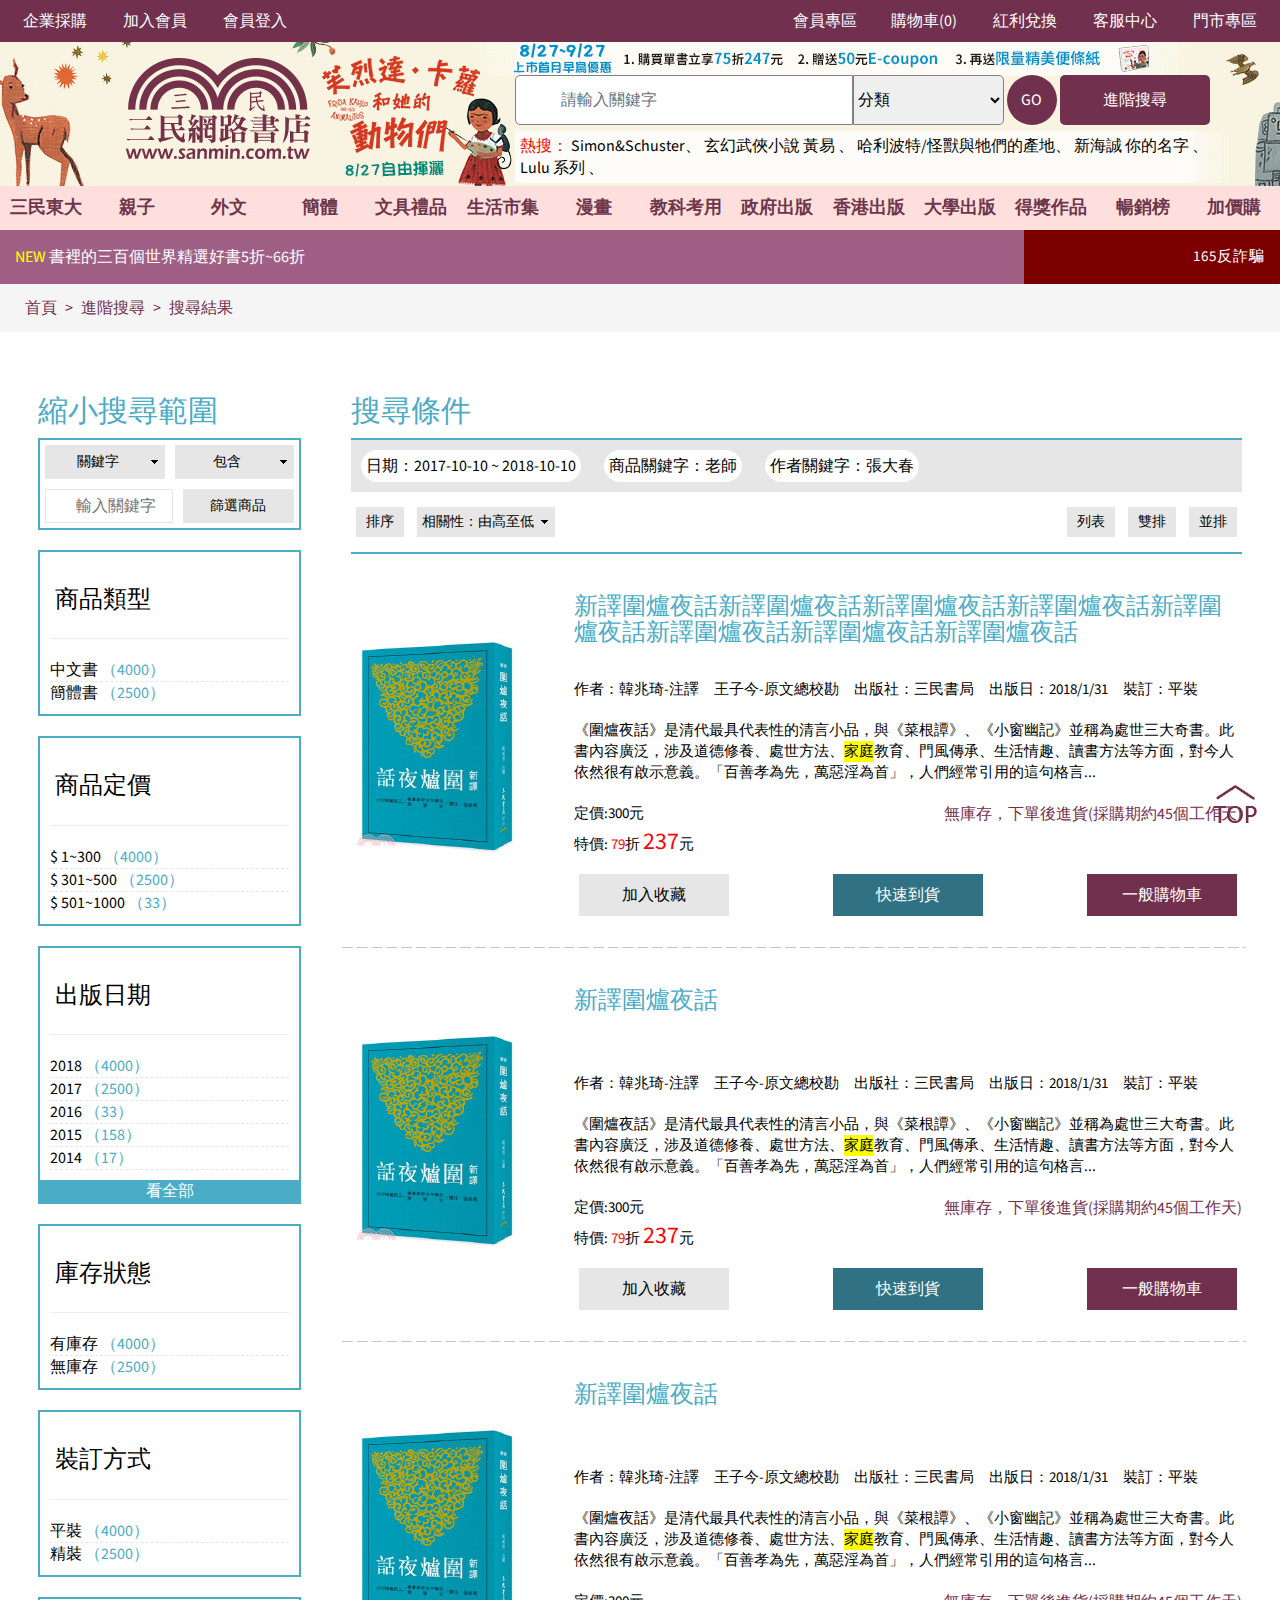
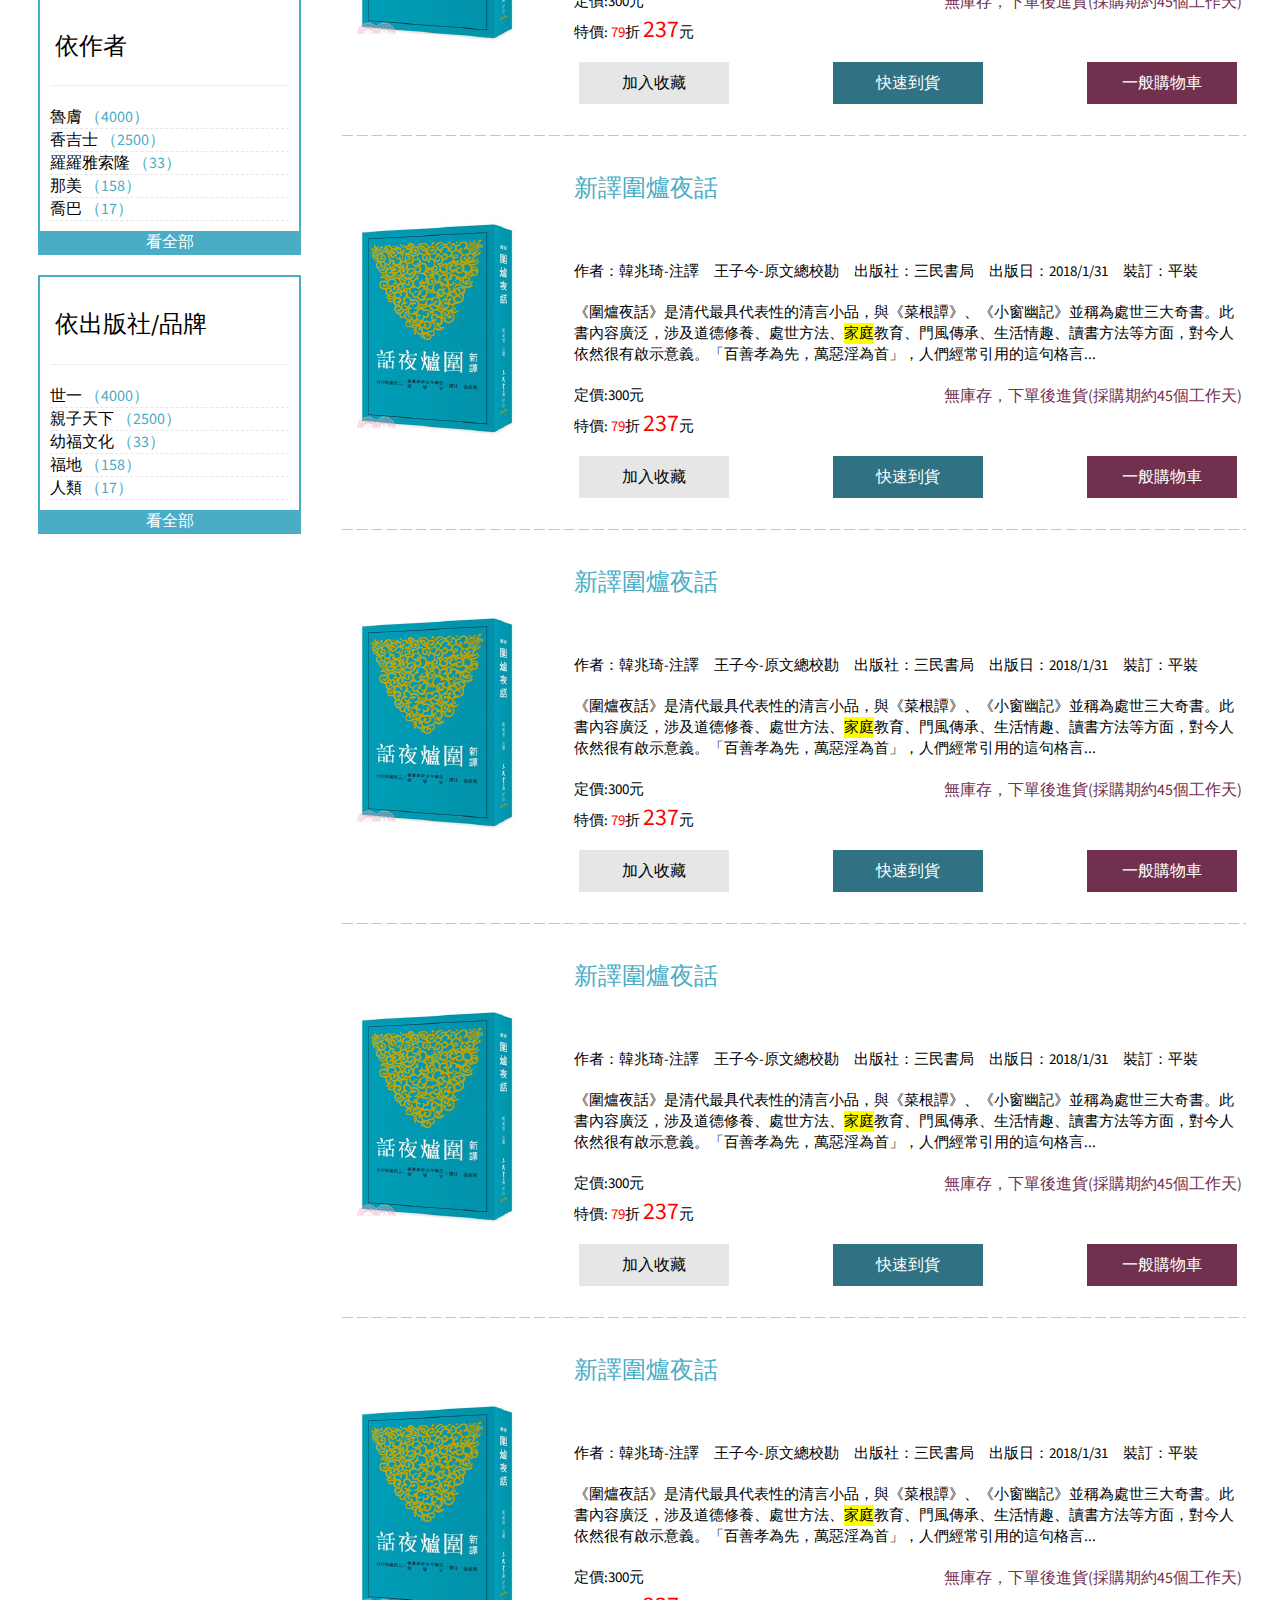
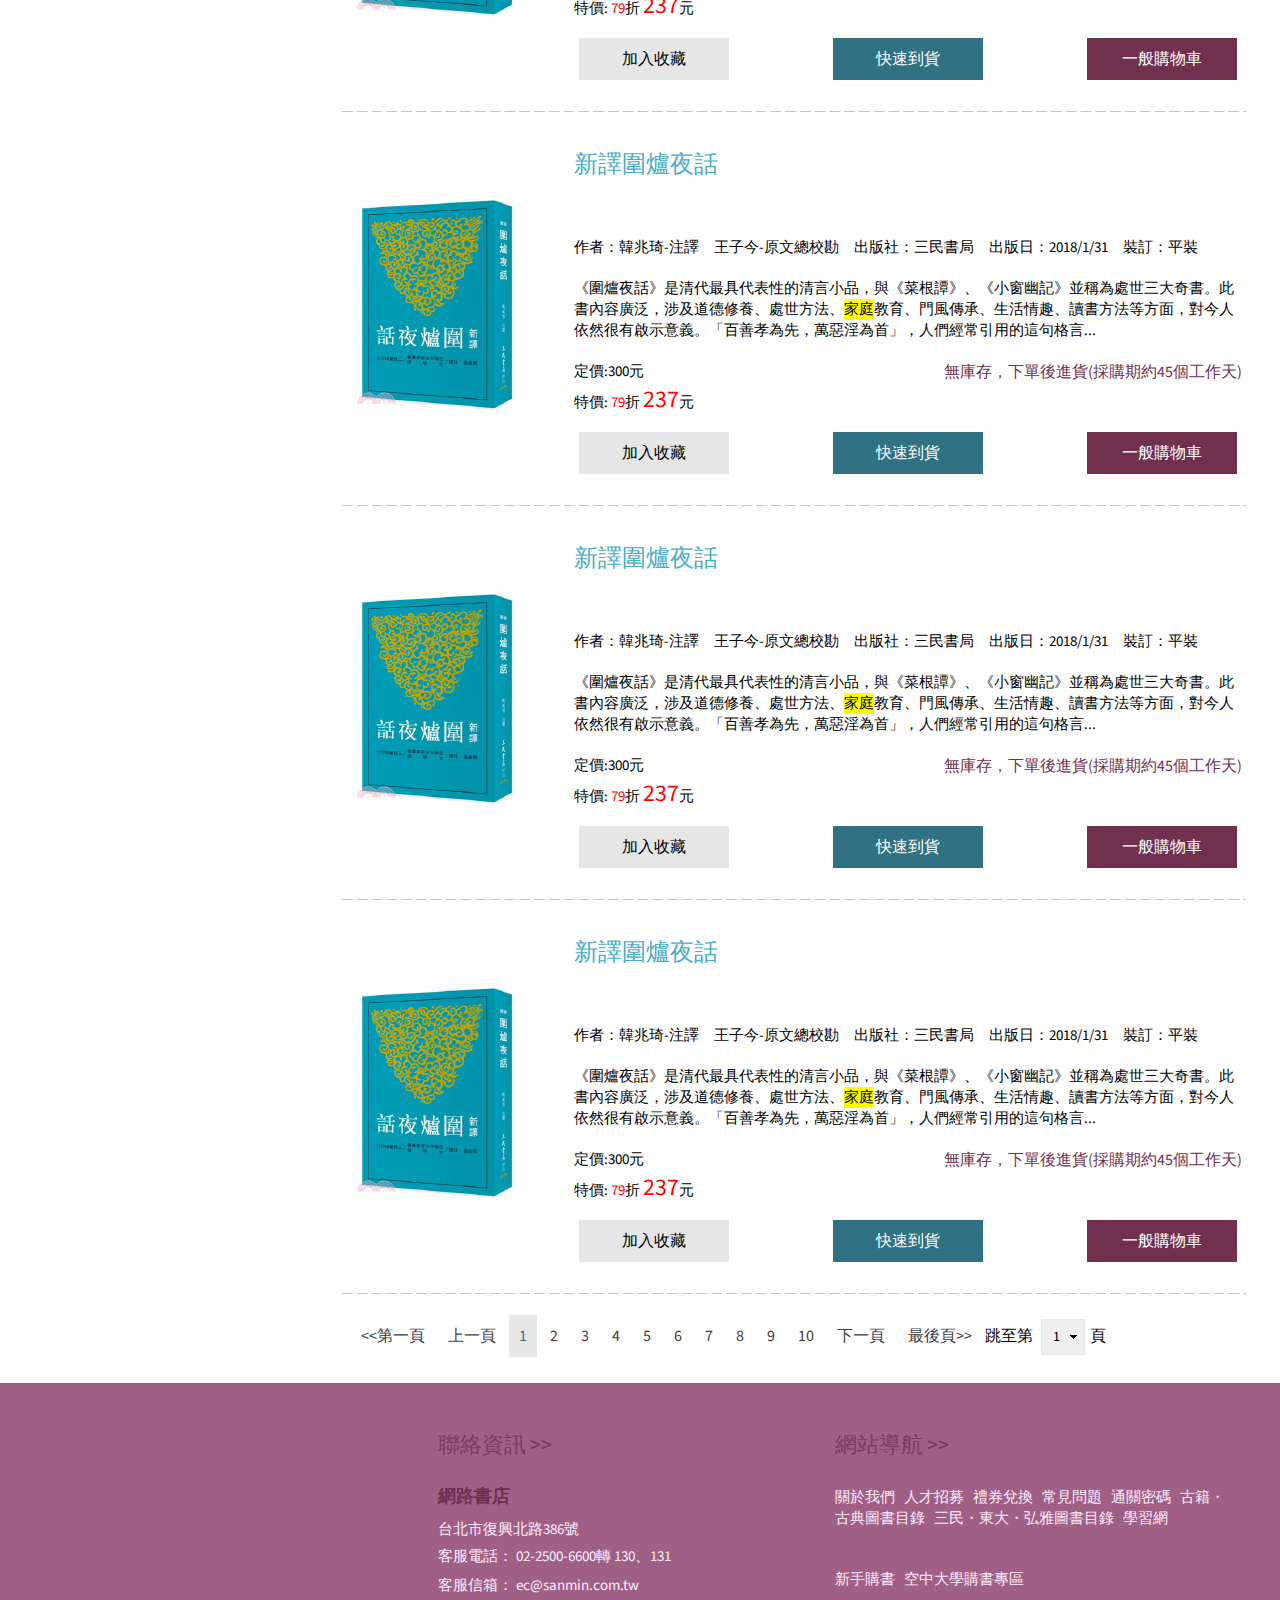
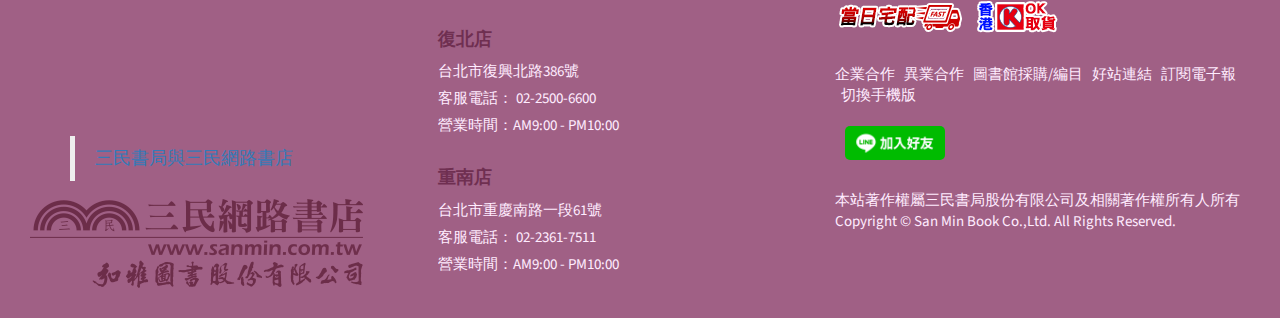
<file: search.html>
<!DOCTYPE html>
<html lang="en">

<head>
    <meta charset="UTF-8">
    <meta name="viewport" content="width=device-width, initial-scale=1.0 , minimum-scale=1, maximum-scale=1">
    <link rel="stylesheet" type="text/css" href="css/index.css">
    <link rel="stylesheet" type="text/css" href="css/slider.css">
    <link rel="stylesheet" type="text/css" href="css/grid.css">
    <link rel="stylesheet" type="text/css" href="css/tabs.css">
    <link rel="stylesheet" href="https://use.fontawesome.com/releases/v5.2.0/css/all.css" integrity="sha384-hWVjflwFxL6sNzntih27bfxkr27PmbbK/iSvJ+a4+0owXq79v+lsFkW54bOGbiDQ"
        crossorigin="anonymous">

    <!--勿動↓-->
    <script src="org/jquery-1.12.2.min.js"></script>
    <script src="org/jquery-1.9.1.min.js"></script>
    <link href="org/bootstrap.min.css" rel="stylesheet">
    <link href="org/bootstrap-theme.min.css" rel="stylesheet" />
    <script src="org/bootstrap.min.js"></script>
    <link href="org/cache_css.css?v=2018072609" rel="stylesheet" />
    <script src="org/cache_jquery.js?v=2018072609"></script>
    <script src="org/cache_modernizr.js?v=2018072609"></script>
    <!--勿動↑-->

    <style>
        .HeadImg {
                width: 100%;
                height: 145px;
            }
        </style>

    <title>三民網路書店</title>
</head>

<body>
    <!-- 頁首選單 mobile -->
    <div class="mobileBurgerMenu">
        <div class="mobileMenu" id="mbMenu">
            <ul class="main-mobileMenu">
                <a href="javascript:;">
                    <li>
                        <img class="top-icon" src="images/icon_briefcase.svg" alt=""> 企業採購</li>
                </a>
                <a href="javascript:;">
                    <li>
                        <img class="top-icon" src="images/icon_user-plus.svg" alt=""> 加入會員</li>
                </a>
                <a href="javascript:;">
                    <li>
                        <img class="top-icon" src="images/icon_lock.svg" alt=""> 會員登入</li>
                </a>
                <a href="javascript:;">
                    <li>
                        <img class="top-icon" src="images/icon_user.svg" alt=""> 會員專區</li>
                </a>
                <a href="javascript:;">
                    <li>
                        <img class="top-icon" src="images/icon_cart.svg" alt=""> 購物車(0)</li>
                </a>
                <a href="javascript:;">
                    <li>
                        <img class="top-icon" src="images/icon_gift.svg" alt=""> 紅利兌換</li>
                </a>
                <a href="javascript:;">
                    <li>
                        <img class="top-icon" src="images/icon_question-circle.svg" alt=""> 客服中心</li>
                </a>
                <a href="javascript:;">
                    <li>
                        <img class="top-icon" src="images/icon_bullhorn.svg" alt=""> 門市專區</li>
                </a>
            </ul>
            <ul class="cd-accordion-menu animated">
                <li class="has-children">
                    <input type="checkbox" name="group-1" id="group-1">
                    <label for="group-1">三民東大
                        <i class="fas fa-angle-down"></i>
                    </label>
                    <ul class="child-menu">
                        <li class="has-children">
                            <input type="checkbox" name="sub-group-1" id="sub-group-1">
                            <label for="sub-group-1">童書
                                <i class="fas fa-angle-down"></i>
                            </label>
                            <ul class="sublist">
                                <li>
                                    <a href="javascript:;">兒童文學叢書</a>
                                </li>
                                <li>
                                    <a href="javascript:;">小小導遊系列</a>
                                </li>
                                <li>
                                    <a href="javascript:;">小普羅</a>
                                </li>
                                <li>
                                    <a href="javascript:;">兒童讀物</a>
                                </li>
                                <li>
                                    <a href="javascript:;">探索英文叢書</a>
                                </li>
                                <li>
                                    <a href="javascript:;">Fun心讀雙語叢書</a>
                                </li>
                                <li>
                                    <a href="javascript:;">愛閱雙語叢書</a>
                                </li>
                            </ul>
                        </li>
                        <li class="has-children">
                            <input type="checkbox" name="sub-group-2" id="sub-group-2">
                            <label for="sub-group-2">高中職/國中
                                <i class="fas fa-angle-down"></i>
                            </label>
                            <ul class="sublist">
                                <li>
                                    <a href="javascript:;">高中</a>
                                </li>
                                <li>
                                    <a href="javascript:;">高職</a>
                                </li>
                                <li>
                                    <a href="javascript:;">考試用書/高中</a>
                                </li>
                                <li>
                                    <a href="javascript:;">考試用書/高職</a>
                                </li>
                                <li>
                                    <a href="javascript:;">考試用書/國中</a>
                                </li>
                            </ul>
                        </li>
                        <li class="has-children">
                            <input type="checkbox" name="sub-group-3" id="sub-group-3">
                            <label for="sub-group-3">考試/專業書
                                <i class="fas fa-angle-down"></i>
                            </label>
                            <ul class="sublist">
                                <li>
                                    <a href="javascript:;">總類</a>
                                </li>
                                <li>
                                    <a href="javascript:;">語文</a>
                                </li>
                                <li>
                                    <a href="javascript:;">國父遺教</a>
                                </li>
                                <li>
                                    <a href="javascript:;">法律</a>
                                </li>
                                <li>
                                    <a href="javascript:;">政治‧外交‧行政</a>
                                </li>
                                <li>
                                    <a href="javascript:;">社會‧社工</a>
                                </li>
                                <li>
                                    <a href="javascript:;">教育‧心理</a>
                                </li>
                                <li>
                                    <a href="javascript:;">新聞傳播</a>
                                </li>
                                <li>
                                    <a href="javascript:;">商管財經&餐旅觀光</a>
                                </li>
                                <li>
                                    <a href="javascript:;">歷史‧地理</a>
                                </li>
                                <li>
                                    <a href="javascript:;">哲學</a>
                                </li>
                                <li>
                                    <a href="javascript:;">宗教</a>
                                </li>
                                <li>
                                    <a href="javascript:;">科學</a>
                                </li>
                                <li>
                                    <a href="javascript:;">藝術</a>
                                </li>
                                <li>
                                    <a href="javascript:;">其他</a>
                                </li>
                                <li>
                                    <a href="javascript:;">運動</a>
                                </li>
                                <li>
                                    <a href="javascript:;">論文寫作</a>
                                </li>
                            </ul>
                        </li>
                        <li class="has-children">
                            <input type="checkbox" name="sub-group-4" id="sub-group-4">
                            <label for="sub-group-4">三民叢書
                                <i class="fas fa-angle-down"></i>
                            </label>
                            <ul class="sublist">
                                <li>
                                    <a href="javascript:;">古籍今注新譯</a>
                                </li>
                                <li>
                                    <a href="javascript:;">國學大叢書</a>
                                </li>
                                <li>
                                    <a href="javascript:;">中國古典名著</a>
                                </li>
                                <li>
                                    <a href="javascript:;">世界文學</a>
                                </li>
                                <li>
                                    <a href="javascript:;">二十世紀文學名家大賞</a>
                                </li>
                                <li>
                                    <a href="javascript:;">LIFE系列</a>
                                </li>
                                <li>
                                    <a href="javascript:;">人文叢書</a>
                                </li>
                                <li>
                                    <a href="javascript:;">世紀文庫</a>
                                </li>
                                <li>
                                    <a href="javascript:;">三民文庫</a>
                                </li>
                                <li>
                                    <a href="javascript:;">三民叢刊</a>
                                </li>
                                <li>
                                    <a href="javascript:;">文苑叢書</a>
                                </li>
                                <li>
                                    <a href="javascript:;">錢穆作品精萃</a>
                                </li>
                                <li>
                                    <a href="javascript:;">逯耀東作品集</a>
                                </li>
                                <li>
                                    <a href="javascript:;">經典系列</a>
                                </li>
                                <li>
                                    <a href="javascript:;">西潮文庫</a>
                                </li>
                                <li>
                                    <a href="javascript:;">文明叢書</a>
                                </li>
                                <li>
                                    <a href="javascript:;">原住民叢書</a>
                                </li>
                                <li>
                                    <a href="javascript:;">應用叢書</a>
                                </li>
                                <li>
                                    <a href="javascript:;">文學流域</a>
                                </li>
                                <li>
                                    <a href="javascript:;">中國語文系列</a>
                                </li>
                                <li>
                                    <a href="javascript:;">文學評論叢書</a>
                                </li>
                                <li>
                                    <a href="javascript:;">山河叢刊</a>
                                </li>
                                <li>
                                    <a href="javascript:;">西洋文學文化意識叢書</a>
                                </li>
                                <li>
                                    <a href="javascript:;">日本學叢書</a>
                                </li>
                                <li>
                                    <a href="javascript:;">世界思想文化史叢書</a>
                                </li>
                                <li>
                                    <a href="javascript:;">世界哲學家</a>
                                </li>
                                <li>
                                    <a href="javascript:;">李澤厚論著集</a>
                                </li>
                                <li>
                                    <a href="javascript:;">哲學輕鬆讀</a>
                                </li>
                                <li>
                                    <a href="javascript:;">說史</a>
                                </li>
                                <li>
                                    <a href="javascript:;">歷史聚焦</a>
                                </li>
                                <li>
                                    <a href="javascript:;">國別史</a>
                                </li>
                                <li>
                                    <a href="javascript:;">中國古典名著</a>
                                </li>
                                <li>
                                    <a href="javascript:;">塩野七生作品集</a>
                                </li>
                                <li>
                                    <a href="javascript:;">歐洲系列</a>
                                </li>
                                <li>
                                    <a href="javascript:;">許倬雲作品集</a>
                                </li>
                                <li>
                                    <a href="javascript:;">中國現代史叢書</a>
                                </li>
                                <li>
                                    <a href="javascript:;">中國斷代史</a>
                                </li>
                                <li>
                                    <a href="javascript:;">歷史天空</a>
                                </li>
                                <li>
                                    <a href="javascript:;">歷史新視界</a>
                                </li>
                                <li>
                                    <a href="javascript:;">生活‧歷史</a>
                                </li>
                                <li>
                                    <a href="javascript:;">辭典</a>
                                </li>
                                <li>
                                    <a href="javascript:;">生死學叢書</a>
                                </li>
                                <li>
                                    <a href="javascript:;">宗教文庫</a>
                                </li>
                                <li>
                                    <a href="javascript:;">現代佛學叢書</a>
                                </li>
                                <li>
                                    <a href="javascript:;">生活法律漫談叢書</a>
                                </li>
                                <li>
                                    <a href="javascript:;">法學啟蒙叢書</a>
                                </li>
                                <li>
                                    <a href="javascript:;">理律法律叢書</a>
                                </li>
                                <li>
                                    <a href="javascript:;">新世紀法學叢書</a>
                                </li>
                                <li>
                                    <a href="javascript:;">法學叢書</a>
                                </li>
                                <li>
                                    <a href="javascript:;">音樂不一樣</a>
                                </li>
                                <li>
                                    <a href="javascript:;">普羅藝術</a>
                                </li>
                                <li>
                                    <a href="javascript:;">藝術解碼叢書</a>
                                </li>
                                <li>
                                    <a href="javascript:;">藝遊未盡</a>
                                </li>
                                <li>
                                    <a href="javascript:;">鸚鵡螺數學叢書</a>
                                </li>
                                <li>
                                    <a href="javascript:;">養生智慧</a>
                                </li>
                                <li>
                                    <a href="javascript:;">現代中醫</a>
                                </li>
                                <li>
                                    <a href="javascript:;">養生‧方技</a>
                                </li>
                                <li>
                                    <a href="javascript:;">滄海美術</a>
                                </li>
                                <li>
                                    <a href="javascript:;">滄海叢刊</a>
                                </li>
                                <li>
                                    <a href="javascript:;">外文</a>
                                </li>
                                <li>
                                    <a href="javascript:;">親子叢書</a>
                                </li>
                                <li>
                                    <a href="javascript:;">新世紀科技叢書</a>
                                </li>
                                <li>
                                    <a href="javascript:;">陶百川全集</a>
                                </li>
                                <li>
                                    <a href="javascript:;">前瞻叢書Frontier</a>
                                </li>
                                <li>
                                    <a href="javascript:;">現代社會學叢書</a>
                                </li>
                                <li>
                                    <a href="javascript:;">圖書資訊學叢書</a>
                                </li>
                                <li>
                                    <a href="javascript:;">古籍重刊</a>
                                </li>
                                <li>
                                    <a href="javascript:;">臺灣研究論叢</a>
                                </li>
                                <li>
                                    <a href="javascript:;">人類學與社會文化叢書</a>
                                </li>
                                <li>
                                    <a href="javascript:;">現代中醫</a>
                                </li>
                            </ul>
                        </li>
                    </ul>
                </li>
                <li class="has-children">
                    <input type="checkbox" name="group-2" id="group-2">
                    <label for="group-2">親子
                        <i class="fas fa-angle-down"></i>
                    </label>
                    <ul class="child-menu">
                        <li class="has-children">
                            <input type="checkbox" name="sub-group-5" id="sub-group-5">
                            <label for="sub-group-5">親子館
                                <i class="fas fa-angle-down"></i>
                            </label>
                            <ul class="sublist">
                                <li>
                                    <a href="javascript:;">書籍分齡</a>
                                </li>
                                <li>
                                    <a href="javascript:;">原文童書</a>
                                </li>
                                <li>
                                    <a href="javascript:;">中文童書</a>
                                </li>
                                <li>
                                    <a href="javascript:;">親子用品</a>
                                </li>
                            </ul>
                        </li>
                        <li class="has-children">
                            <input type="checkbox" name="sub-group-6" id="sub-group-6">
                            <label for="sub-group-6">親子共讀
                                <i class="fas fa-angle-down"></i>
                            </label>
                            <ul class="sublist">
                                <li>
                                    <a href="javascript:;">兒童文學</a>
                                </li>
                                <li>
                                    <a href="javascript:;">童謠</a>
                                </li>
                                <li>
                                    <a href="javascript:;">童話</a>
                                </li>
                                <li>
                                    <a href="javascript:;">自然科學</a>
                                </li>
                                <li>
                                    <a href="javascript:;">算數</a>
                                </li>
                                <li>
                                    <a href="javascript:;">藝術</a>
                                </li>
                                <li>
                                    <a href="javascript:;">寫作</a>
                                </li>
                                <li>
                                    <a href="javascript:;">語言學習</a>
                                </li>
                                <li>
                                    <a href="javascript:;">親子教育</a>
                                </li>
                                <li>
                                    <a href="javascript:;">繪本</a>
                                </li>
                            </ul>
                        </li>
                        <li class="has-children">
                            <input type="checkbox" name="sub-group-7" id="sub-group-7">
                            <label for="sub-group-7">得獎作品
                                <i class="fas fa-angle-down"></i>
                            </label>
                            <ul class="sublist">
                                <li>
                                    <a href="javascript:;">金鼎獎</a>
                                </li>
                                <li>
                                    <a href="javascript:;">金漫獎</a>
                                </li>
                                <li>
                                    <a href="javascript:;">中小學生優良課外讀物</a>
                                </li>
                                <li>
                                    <a href="javascript:;">好書大家讀</a>
                                </li>
                                <li>
                                    <a href="javascript:;">公務人員每月一書</a>
                                </li>
                                <li>
                                    <a href="javascript:;">金書獎</a>
                                </li>
                                <li>
                                    <a href="javascript:;">開卷好書</a>
                                </li>
                                <li>
                                    <a href="javascript:;">國際書展大獎</a>
                                </li>
                            </ul>
                        </li>
                        <li class="has-children">
                            <input type="checkbox" name="sub-group-8" id="sub-group-8">
                            <label for="sub-group-8">作者、繪者推薦
                                <i class="fas fa-angle-down"></i>
                            </label>
                            <ul class="sublist">
                                <li>
                                    <a href="javascript:;">五味太郎</a>
                                </li>
                                <li>
                                    <a href="javascript:;">艾瑞‧卡爾</a>
                                </li>
                                <li>
                                    <a href="javascript:;">工藤紀子</a>
                                </li>
                                <li>
                                    <a href="javascript:;">岩井俊雄</a>
                                </li>
                                <li>
                                    <a href="javascript:;">郝廣才</a>
                                </li>
                                <li>
                                    <a href="javascript:;">賴馬</a>
                                </li>
                                <li>
                                    <a href="javascript:;">酪梨壽司</a>
                                </li>
                                <li>
                                    <a href="javascript:;">木村裕一</a>
                                </li>
                                <li>
                                    <a href="javascript:;">吉竹伸介</a>
                                </li>
                                <li>
                                    <a href="javascript:;">渡邊有一</a>
                                </li>
                                <li>
                                    <a href="javascript:;">西村敏雄</a>
                                </li>
                            </ul>
                        </li>
                        <li class="has-children">
                            <input type="checkbox" name="sub-group-9" id="sub-group-9">
                            <label for="sub-group-9">出版社專區
                                <i class="fas fa-angle-down"></i>
                            </label>
                            <ul class="sublist">
                                <li>
                                    <a href="javascript:;">Nosy Crow UK</a>
                                </li>
                                <li>
                                    <a href="javascript:;">Capstone</a>
                                </li>
                                <li>
                                    <a href="javascript:;">Workman</a>
                                </li>
                                <li>
                                    <a href="javascript:;">Candlewick</a>
                                </li>
                                <li>
                                    <a href="javascript:;">Templar</a>
                                </li>
                                <li>
                                    <a href="javascript:;">Usborne</a>
                                </li>
                                <li>
                                    <a href="javascript:;">三民</a>
                                </li>
                                <li>
                                    <a href="javascript:;">三采文化</a>
                                </li>
                                <li>
                                    <a href="javascript:;">讀書共和國</a>
                                </li>
                                <li>
                                    <a href="javascript:;">上誼文化</a>
                                </li>
                                <li>
                                    <a href="javascript:;">上人文化</a>
                                </li>
                                <li>
                                    <a href="javascript:;">小魯文化</a>
                                </li>
                                <li>
                                    <a href="javascript:;">小熊</a>
                                </li>
                                <li>
                                    <a href="javascript:;">小典藏</a>
                                </li>
                                <li>
                                    <a href="javascript:;">小天下</a>
                                </li>
                                <li>
                                    <a href="javascript:;">大穎文化</a>
                                </li>
                                <li>
                                    <a href="javascript:;">九歌</a>
                                </li>
                                <li>
                                    <a href="javascript:;">米奇巴克</a>
                                </li>
                                <li>
                                    <a href="javascript:;">水滴文化</a>
                                </li>
                                <li>
                                    <a href="javascript:;">字畝文化</a>
                                </li>
                                <li>
                                    <a href="javascript:;">格林文化</a>
                                </li>
                                <li>
                                    <a href="javascript:;">親子天下</a>
                                </li>
                                <li>
                                    <a href="javascript:;">東方</a>
                                </li>
                                <li>
                                    <a href="javascript:;">聯經</a>
                                </li>
                                <li>
                                    <a href="javascript:;">青林</a>
                                </li>
                                <li>
                                    <a href="javascript:;">和英</a>
                                </li>
                            </ul>
                        </li>
                    </ul>
                </li>
                <li class="has-children">
                    <input type="checkbox" name="group-3" id="group-3">
                    <label for="group-3">外文
                        <i class="fas fa-angle-down"></i>
                    </label>
                    <ul class="child-menu">
                        <li class="has-children">
                            <input type="checkbox" name="sub-group-10" id="sub-group-10">
                            <label for="sub-group-10">外文館
                                <i class="fas fa-angle-down"></i>
                            </label>
                            <ul class="sublist">
                                <li>
                                    <a href="javascript:;">文學</a>
                                </li>
                                <li>
                                    <a href="javascript:;">非文學</a>
                                </li>
                                <li>
                                    <a href="javascript:;">語言電腦</a>
                                </li>
                                <li>
                                    <a href="javascript:;">生活休閒</a>
                                </li>
                                <li>
                                    <a href="javascript:;">青少年兒童</a>
                                </li>
                            </ul>
                        </li>
                        <li class="has-children">
                            <input type="checkbox" name="sub-group-11" id="sub-group-11">
                            <label for="sub-group-11">杜威圖書分類法
                                <i class="fas fa-angle-down"></i>
                            </label>
                            <ul class="sublist">
                                <li>
                                    <a href="javascript:;">Generalities & computer science</a>
                                </li>
                                <li>
                                    <a href="javascript:;">Philosophy and Psycholog</a>
                                </li>
                                <li>
                                    <a href="javascript:;">Religion</a>
                                </li>
                                <li>
                                    <a href="javascript:;">Social Sciences</a>
                                </li>
                                <li>
                                    <a href="javascript:;">Language</a>
                                </li>
                                <li>
                                    <a href="javascript:;">Natural sciences & mathematics</a>
                                </li>
                                <li>
                                    <a href="javascript:;">Technology (Applied sciences)</a>
                                </li>
                                <li>
                                    <a href="javascript:;">The arts</a>
                                </li>
                                <li>
                                    <a href="javascript:;">Literature and rhetoric</a>
                                </li>
                                <li>
                                    <a href="javascript:;">Geography & history</a>
                                </li>
                            </ul>
                        </li>
                        <li class="has-children">
                            <input type="checkbox" name="sub-group-12" id="sub-group-12">
                            <label for="sub-group-12">出版社專區
                                <i class="fas fa-angle-down"></i>
                            </label>
                            <ul class="sublist">
                                <li>
                                    <a href="javascript:;">Mcgraw-Hill</a>
                                </li>
                                <li>
                                    <a href="javascript:;">John Wiley</a>
                                </li>
                                <li>
                                    <a href="javascript:;">Cambridge Univ Pr</a>
                                </li>
                                <li>
                                    <a href="javascript:;">Random House US</a>
                                </li>
                                <li>
                                    <a href="javascript:;">Simon & Schuster</a>
                                </li>
                                <li>
                                    <a href="javascript:;">HarperCollins US</a>
                                </li>
                                <li>
                                    <a href="javascript:;">Hachette US</a>
                                </li>
                                <li>
                                    <a href="javascript:;">Scholastic</a>
                                </li>
                                <li>
                                    <a href="javascript:;">Penguin US</a>
                                </li>
                                <li>
                                    <a href="javascript:;">HarperCollins UK</a>
                                </li>
                                <li>
                                    <a href="javascript:;">Random House UK</a>
                                </li>
                                <li>
                                    <a href="javascript:;">Macmillan US</a>
                                </li>
                                <li>
                                    <a href="javascript:;">Macmillan UK</a>
                                </li>
                                <li>
                                    <a href="javascript:;">Penguin UK</a>
                                </li>
                                <li>
                                    <a href="javascript:;">Hachette UK</a>
                                </li>
                                <li>
                                    <a href="javascript:;">Bloomsbury UK</a>
                                </li>
                                <li>
                                    <a href="javascript:;">Usborne Publishing</a>
                                </li>
                                <li>
                                    <a href="javascript:;">Walker & Candlewick</a>
                                </li>
                                <li>
                                    <a href="javascript:;">Wolters Kluwer Health</a>
                                </li>
                                <li>
                                    <a href="javascript:;">Tate Publishing UK</a>
                                </li>
                                <li>
                                    <a href="javascript:;">Wide Eyed Editions UK</a>
                                </li>
                                <li>
                                    <a href="javascript:;">JY Books</a>
                                </li>
                                <li>
                                    <a href="javascript:;">Two Ponds</a>
                                </li>
                                <li>
                                    <a href="javascript:;">Child's Play UK</a>
                                </li>
                                <li>
                                    <a href="javascript:;">Phaidon UK</a>
                                </li>
                                <li>
                                    <a href="javascript:;">Thames & Hudson UK</a>
                                </li>
                                <li>
                                    <a href="javascript:;">Laurence King UK</a>
                                </li>
                                <li>
                                    <a href="javascript:;">Lonely Planet</a>
                                </li>
                                <li>
                                    <a href="javascript:;">Make Believe Ideas</a>
                                </li>
                                <li>
                                    <a href="javascript:;">Gestalten</a>
                                </li>
                                <li>
                                    <a href="javascript:;">Little Tiger Press UK</a>
                                </li>
                                <li>
                                    <a href="javascript:;">DK UK</a>
                                </li>
                                <li>
                                    <a href="javascript:;">Nosy Crow</a>
                                </li>
                                <li>
                                    <a href="javascript:;">Templar Publishing</a>
                                </li>
                                <li>
                                    <a href="javascript:;">Egmont</a>
                                </li>
                                <li>
                                    <a href="javascript:;">Faber & Faber</a>
                                </li>
                                <li>
                                    <a href="javascript:;">Oxford University Press</a>
                                </li>
                                <li>
                                    <a href="javascript:;">Quarto UK</a>
                                </li>
                                <li>
                                    <a href="javascript:;">Quarto US</a>
                                </li>
                                <li>
                                    <a href="javascript:;">Bloomsbury US</a>
                                </li>
                                <li>
                                    <a href="javascript:;">Taylor & Francis</a>
                                </li>
                                <li>
                                    <a href="javascript:;">Edward Elgar Publishing</a>
                                </li>
                            </ul>
                        </li>
                    </ul>
                </li>
                <li class="has-children">
                    <input type="checkbox" name="group-2" id="group-2">
                    <label for="group-2">簡體</label>
                </li>
                <li class="has-children">
                    <input type="checkbox" name="group-2" id="group-2">
                    <label for="group-2">文具禮品</label>
                </li>
                <li class="has-children">
                    <input type="checkbox" name="group-2" id="group-2">
                    <label for="group-2">生活市集</label>
                </li>
                <li class="has-children">
                    <input type="checkbox" name="group-2" id="group-2">
                    <label for="group-2">漫畫</label>
                </li>
                <li class="has-children">
                    <input type="checkbox" name="group-2" id="group-2">
                    <label for="group-2">教科考用</label>
                </li>
                <li class="has-children">
                    <input type="checkbox" name="group-2" id="group-2">
                    <label for="group-2">政府出版</label>
                </li>
                <li class="has-children">
                    <input type="checkbox" name="group-2" id="group-2">
                    <label for="group-2">香港出版</label>
                </li>
                <li class="has-children">
                    <input type="checkbox" name="group-2" id="group-2">
                    <label for="group-2">大學出版</label>
                </li>
                <li class="has-children">
                    <input type="checkbox" name="group-2" id="group-2">
                    <label for="group-2">得獎作品</label>
                </li>
                <li class="has-children">
                    <input type="checkbox" name="group-2" id="group-2">
                    <label for="group-2">暢銷榜</label>
                </li>
                <li class="has-children">
                    <input type="checkbox" name="group-2" id="group-2">
                    <label for="group-2">加價購</label>
                </li>
            </ul>
            <!-- end cd-accordion-menu	 -->
        </div>
    </div>
    <div id="coverMaskfilter"></div>
    <!-- end 頁首選單 mobile -->
    <div id="gotop">
        <img src="images/gotop.png" alt="">
    </div>
    <!-- <div id="gotop">˄<br>Top</div> -->
    <div class="layout" id="layout">
        <!-- 下方按鈕 mobile -->
        <div class="bottomButtonMobile">
            <div class="bottomButton">
                <div>
                    <button type="button" class="bottomBtn">
                        <i class="fas fa-barcode"></i>
                        <br> 掃描
                    </button>
                </div>
                <div>
                    <button type="button" class="bottomBtn">
                        <i class="fas fa-trophy"></i>
                        <br> 暢銷榜
                    </button>
                </div>
                <div>
                    <button type="button" class="bottomBtn">
                        <i class="fas fa-bell"></i>
                        <br> 通知
                    </button>
                </div>
                <div>
                    <button type="button" class="bottomBtn">
                        <i class="fas fa-heart"></i>
                        <br> 加入收藏
                    </button>
                </div>
                <div>
                    <button type="button" class="bottomBtn">
                        <i class="fas fa-user"></i>
                        <br> 會員專區
                    </button>
                </div>
            </div>
        </div>
        <!-- end 下方按鈕 mobile -->
        <header>
            <!--頁首選單 full screen -->
            <div class="mainMenu">
                <div class="leftMenu">
                    <ul class="main-left-menu">
                        <a href="javascript:;">
                            <li>
                                <i class="fas fa-briefcase"></i> 企業採購</li>
                        </a>
                        <a href="javascript:;">
                            <li>
                                <i class="fas fa-user-plus"></i> 加入會員</li>
                        </a>
                        <a href="javascript:;">
                            <li>
                                <i class="fas fa-unlock-alt"></i> 會員登入</li>
                        </a>
                    </ul>
                </div>
                <div class="rightMenu">
                    <ul class="main-right-menu">
                        <a href="javascript:;">
                            <li>
                                <i class="fas fa-user"></i> 會員專區</li>
                        </a>
                        <a href="javascript:;">
                            <li>
                                <i class="fas fa-shopping-cart"></i> 購物車(0)</li>
                        </a>
                        <a href="javascript:;">
                            <li>
                                <i class="fas fa-gift"></i> 紅利兌換</li>
                        </a>
                        <a href="javascript:;">
                            <li>
                                <i class="fas fa-question-circle"></i> 客服中心</li>
                        </a>
                        <a href="javascript:;">
                            <li>
                                <i class="fas fa-bullhorn"></i> 門市專區</li>
                        </a>
                    </ul>
                </div>
            </div>
            <!-- end 頁首選單 full screen -->
            <!-- 頁首按鈕 mobile -->
            <div class="mobileTopArea">
                <div class="leftIconBtn">
                    <div class="iconBtn" id="bgButton1">
                        <i class="fas fa-bars"></i>
                    </div>
                    <div class="iconBtn" id="searchBtn">
                        <i class="fas fa-search"></i>
                    </div>
                </div>
                <div id="space">
                    <div class="centerLogo">
                        <a href="index.html">
                            <img src="images/mobileLogo.png">
                        </a>
                    </div>
                    <div class="rightIconBtn">
                        <div class="iconBtn">
                            <i class="fas fa-question-circle"></i>
                        </div>
                        <div class="iconBtn">
                            <i class="fas fa-shopping-cart"></i>(0)
                        </div>
                    </div>
                </div>
            </div>
            <!-- end 頁首按鈕 mobile -->
        </header>

        <!--top bn-->
        <div style="width:100%;margin:0 auto;" class="topBgHead">
            <div style="position:absolute; margin-top:41px; background:url('images/test/314.gif') no-repeat top;" class="HeadImg">
                <table style="max-width:1055px;margin:0 auto;height: 145px;width: 100%;">
                    <tr>
                        <td style="width:20%;height:145px;"><a href="http://@(ServerName)/home/index.html" style="width:100%;height:145px;"></a></td>
                        <td style="width:18%;height:145px;"><a href="@item.Value" target="_blank" style="width:100%;height:145px;"></a></td>
                        <td></td>
                    </tr>
                </table>
            </div>
        </div>
        <!--top bn-->

        <!-- logo & 搜尋欄 -->
        <div class="topBgArea" onmouseenter="dropdownhide()">
            <div class="fullScreenSearchBar">
                <div class="topArea">
                    <div class="logo">
                        <!--<a href="index.html">
							<img src="images/logo1.png">
						</a>-->
                    </div>
                    <div class="searchBar " style=" z-index: 1;">
                        <div>
                            <span class="icon">
                                <i class="fa fa-search"></i>
                            </span>
                            <input type="search" id="qu" placeholder="請輸入關鍵字" />
                        </div>
                        <select class="classSearch">
                            <option value="class1">分類</option>
                            <option value="class2">分類</option>
                            <option value="class3">分類</option>
                            <option value="class4">分類</option>
                        </select>
                        <button class="btnSearchGo" type="button">GO</button>
                        <button class="btnSearch" type="button">進階搜尋</button>


                        <!-- full screen hot-search -->
                        <div class="hot-search">
                            <p>
                                <span style="color:red">熱搜：</span>
                                <span style="white-space:nowrap;"><a href="javascript:void(0); " style="color:black;">Simon&Schuster</a>、</span>
                                <span style="white-space:nowrap;"><a href="javascript:void(0); " style="color:black;">玄幻武俠小說
                                        黃易
                                    </a>、</span>
                                <span style="white-space:nowrap;"><a href="javascript:void(0); " style="color:black;">哈利波特/怪獸與牠們的產地</a>、</span>
                                <span style="white-space:nowrap;"><a href="javascript:void(0); " style="color:black;">新海誠
                                        你的名字
                                    </a>、</span>
                                <span style="white-space:nowrap;"><a href="javascript:void(0); " style="color:black;">Lulu
                                        系列
                                    </a>、</span>
                        </div>
                    </div>
                </div>
            </div>
        </div>
        <!-- end logo & 搜尋欄 -->
        <div class="mobileSearchBar" id="clickSearchBar">
            <div class="topArea">
                <div class="searchBar">
                    <select class="classSearch">
                        <option value="class1">分類</option>
                        <option value="class2">分類</option>
                        <option value="class3">分類</option>
                        <option value="class4">分類</option>
                    </select>
                    <div>
                        <input type="search" id="qu" placeholder="請輸入關鍵字" />
                        <span class="icon">
                            <i class="fa fa-search"></i>
                        </span>
                    </div>

                    <br><br>
                    <div class="searchkey">
                        <hr />
                        <span>KEY、KEY、KEY、KEY、KEY、KEY、</span>
                    </div>
                </div>
            </div>
        </div>
        <!-- 書籍分類選單 -->
        <div class="topMenu">
            <div class="classMenu">
                <!-- full screen -->
                <div class="classTopMenu">
                    <ul class="class-top-menu">
                        <a href="javascript:;" id="dpMenu1" onmouseenter="dropdownshow('1')">
                            <li>三民東大</li>
                        </a>
                        <a href="javascript:;" id="dpMenu2" onmouseenter="dropdownshow('2')">
                            <li>親子</li>
                        </a>
                        <a href="javascript:;" id="dpMenu3" onmouseenter="dropdownshow('3')">
                            <li>外文</li>
                        </a>
                        <a href="javascript:;" id="dpMenu4" onmouseenter="dropdownshow('4')">
                            <li>簡體</li>
                        </a>
                        <a href="javascript:;" id="dpMenu5">
                            <li>文具禮品</li>
                        </a>
                        <a href="javascript:;" id="dpMenu6">
                            <li>生活市集</li>
                        </a>
                        <a href="javascript:;" id="dpMenu7">
                            <li>漫畫</li>
                        </a>
                        <a href="javascript:;" id="dpMenu8">
                            <li>教科考用</li>
                        </a>
                        <a href="javascript:;" id="dpMenu9">
                            <li>政府出版</li>
                        </a>
                        <a href="javascript:;" id="dpMenu10">
                            <li>香港出版</li>
                        </a>
                        <a href="javascript:;" id="dpMenu11">
                            <li>大學出版</li>
                        </a>
                        <a href="javascript:;" id="dpMenu12">
                            <li>得獎作品</li>
                        </a>
                        <a href="javascript:;" id="dpMenu13">
                            <li>暢銷榜</li>
                        </a>
                        <a href="javascript:;" id="dpMenu14">
                            <li>加價購</li>
                        </a>
                    </ul>
                </div>
            </div>
        </div>
        <!-- end 書籍分類選單 -->
        <!-- 下拉書籍分類選單-三民東大 -->
        <div class="dropdown-menurwd" id="dropdown-menu1" style="display: none;">
            <div class="menu-book-class">
                <div class="book-class-title">
                    <h4>童書</h4>
                </div>
                <div class="book-class-sub">
                    <a href="javascript:;">兒童文學叢書</a>
                    <a href="javascript:;">小小導遊系列</a>
                    <a href="javascript:;">小普羅</a>
                    <a href="javascript:;">兒童讀物</a>
                    <a href="javascript:;">探索英文叢書</a>
                    <a href="javascript:;">Fun心讀雙語叢書</a>
                    <a href="javascript:;">愛閱雙語叢書</a>
                </div>
                <div class="book-class-title">
                    <h4>高中職/國中</h4>
                </div>
                <div class="book-class-sub">
                    <a href="javascript:;">高中</a>
                    <a href="javascript:;">高職</a>
                    <a href="javascript:;">考試用書/高中</a>
                    <a href="javascript:;">考試用書/高職</a>
                    <a href="javascript:;">考試用書/國中</a>
                </div>
            </div>
            <div class="menu-book-class">
                <div class="book-class-title">
                    <h4>考試/專業書</h4>
                </div>
                <div class="book-class-sub">
                    <a href="javascript:;">總類</a>
                    <a href="javascript:;">語文</a>
                    <a href="javascript:;">國父遺教</a>
                    <a href="javascript:;">法律</a>
                    <a href="javascript:;">政治‧外交‧行政</a>
                    <a href="javascript:;">社會‧社工</a>
                    <a href="javascript:;">教育‧心理</a>
                    <a href="javascript:;">新聞傳播</a>
                    <a href="javascript:;">商管財經&餐旅觀光</a>
                    <a href="javascript:;">歷史‧地理</a>
                    <a href="javascript:;">哲學</a>
                    <a href="javascript:;">宗教</a>
                    <a href="javascript:;">科學</a>
                    <a href="javascript:;">藝術</a>
                    <a href="javascript:;">其他</a>
                    <a href="javascript:;">運動</a>
                    <a href="javascript:;">論文寫作</a>
                </div>
            </div>
            <div class="menu-book-class">
                <div class="book-class-title">
                    <h4>三民叢書</h4>
                </div>
                <div class="book-class-sub">
                    <a href="javascript:;">古籍今注新譯</a>
                    <a href="javascript:;">國學大叢書</a>
                    <a href="javascript:;">中國古典名著</a>
                    <a href="javascript:;">世界文學</a>
                    <a href="javascript:;">二十世紀文學名家大賞</a>
                    <a href="javascript:;">LIFE系列</a>
                    <a href="javascript:;">人文叢書</a>
                    <a href="javascript:;">世紀文庫</a>
                    <a href="javascript:;">三民文庫</a>
                    <a href="javascript:;">三民叢刊</a>
                    <a href="javascript:;">文苑叢書</a>
                    <a href="javascript:;">錢穆作品精萃</a>
                    <a href="javascript:;">逯耀東作品集</a>
                    <a href="javascript:;">經典系列</a>
                    <a href="javascript:;">西潮文庫</a>
                    <a href="javascript:;">文明叢書</a>
                    <a href="javascript:;">原住民叢書</a>
                    <a href="javascript:;">應用叢書</a>
                    <a href="javascript:;">文學流域</a>
                    <a href="javascript:;">中國語文系列</a>
                    <a href="javascript:;">古籍今注新譯</a>
                    <a href="javascript:;">國學大叢書</a>
                    <a href="javascript:;">中國古典名著</a>
                </div>
            </div>
            <div class="menu-book-class">
                <div class="book-class-title" style="display: none;">
                    <h4>三民叢書</h4>
                </div>
                <div class="book-class-sub" style="padding-top: 65px">
                    <a href="javascript:;">世界文學</a>
                    <a href="javascript:;">二十世紀文學名家大賞</a>
                    <a href="javascript:;">LIFE系列</a>
                    <a href="javascript:;">人文叢書</a>
                    <a href="javascript:;">世紀文庫</a>
                    <a href="javascript:;">三民文庫</a>
                    <a href="javascript:;">三民叢刊</a>
                    <a href="javascript:;">文苑叢書</a>
                    <a href="javascript:;">錢穆作品精萃</a>
                    <a href="javascript:;">逯耀東作品集</a>
                    <a href="javascript:;">經典系列</a>
                    <a href="javascript:;">西潮文庫</a>
                    <a href="javascript:;">文明叢書</a>
                    <a href="javascript:;">原住民叢書</a>
                    <a href="javascript:;">應用叢書</a>
                    <a href="javascript:;">文學流域</a>
                    <a href="javascript:;">中國語文系列</a>
                    <a href="javascript:;">文學評論叢書</a>
                    <a href="javascript:;">山河叢刊</a>
                    <a href="javascript:;">文學總論</a>
                    <a href="javascript:;">西洋文學文化意識叢書</a>
                    <a href="javascript:;">日本學叢書</a>
                    <a href="javascript:;">世界思想文化史叢書</a>
                </div>
            </div>
            <div class="menu-book-class">
                <div class="book-class-title" style="display: none;">
                    <h4>三民叢書</h4>
                </div>
                <div class="book-class-sub" style="padding-top: 65px">
                    <a href="javascript:;">世界哲學家</a>
                    <a href="javascript:;">李澤厚論著集</a>
                    <a href="javascript:;">哲學輕鬆讀</a>
                    <a href="javascript:;">說史</a>
                    <a href="javascript:;">歷史聚焦</a>
                    <a href="javascript:;">國別史</a>
                    <a href="javascript:;">塩野七生作品集</a>
                    <a href="javascript:;">歐洲系列</a>
                    <a href="javascript:;">許倬雲作品集</a>
                    <a href="javascript:;">中國現代史叢書</a>
                    <a href="javascript:;">中國斷代史</a>
                    <a href="javascript:;">歷史天空</a>
                    <a href="javascript:;">歷史新視界</a>
                    <a href="javascript:;">生活‧歷史</a>
                    <a href="javascript:;">辭典</a>
                    <a href="javascript:;">生死學叢書</a>
                    <a href="javascript:;">宗教文庫</a>
                    <a href="javascript:;">現代佛學叢書</a>
                    <a href="javascript:;">生活法律漫談叢書</a>
                    <a href="javascript:;">法學啟蒙叢書</a>
                    <a href="javascript:;">理律法律叢書</a>
                    <a href="javascript:;">新世紀法學叢書</a>
                    <a href="javascript:;">法學叢書</a>
                </div>
            </div>
            <div class="menu-book-class">
                <div class="book-class-title" style="display: none;">
                    <h4>三民叢書</h4>
                </div>
                <div class="book-class-sub" style="padding-top: 65px">
                    <a href="javascript:;">大雅叢刊</a>
                    <a href="javascript:;">音樂不一樣</a>
                    <a href="javascript:;">普羅藝術</a>
                    <a href="javascript:;">藝術解碼叢書</a>
                    <a href="javascript:;">藝遊未盡</a>
                    <a href="javascript:;">鸚鵡螺數學叢書</a>
                    <a href="javascript:;">養生智慧</a>
                    <a href="javascript:;">現代中醫</a>
                    <a href="javascript:;">養生‧方技</a>
                    <a href="javascript:;">滄海美術</a>
                    <a href="javascript:;">滄海叢刊</a>
                    <a href="javascript:;">外文</a>
                    <a href="javascript:;">親子叢書</a>
                    <a href="javascript:;">新世紀科技叢書</a>
                    <a href="javascript:;">陶百川全集</a>
                    <a href="javascript:;">前瞻叢書Frontier</a>
                    <a href="javascript:;">現代社會學叢書</a>
                    <a href="javascript:;">圖書資訊學叢書</a>
                    <a href="javascript:;">古籍重刊</a>
                    <a href="javascript:;">臺灣研究論叢</a>
                    <a href="javascript:;">人類學與社會文化叢書</a>
                </div>
            </div>
        </div>
        <!-- end 下拉書籍分類選單 -->
        <!-- 下拉書籍分類選單-親子 -->
        <div class="dropdown-class-menu" id="dropdown-menu2" style="display: none;">
            <div class="menu-book-class">
                <div class="book-class-title">
                    <h4>親子館</h4>
                </div>
                <div class="book-class-sub">
                    <a href="javascript:;">書籍分齡</a>
                    <a href="javascript:;">原文童書</a>
                    <a href="javascript:;">中文童書</a>
                    <a href="javascript:;">親子用品</a>
                </div>
            </div>
            <div class="menu-book-class">
                <div class="book-class-title">
                    <h4>親子共讀</h4>
                </div>
                <div class="book-class-sub">
                    <a href="javascript:;">兒童文學</a>
                    <a href="javascript:;">童謠</a>
                    <a href="javascript:;">童話</a>
                    <a href="javascript:;">自然科學</a>
                    <a href="javascript:;">算數</a>
                    <a href="javascript:;">藝術</a>
                    <a href="javascript:;">寫作</a>
                    <a href="javascript:;">語言學習</a>
                    <a href="javascript:;">親子教育</a>
                    <a href="javascript:;">繪本</a>
                </div>
            </div>
            <div class="menu-book-class">
                <div class="book-class-title">
                    <h4>得獎作品</h4>
                </div>
                <div class="book-class-sub">
                    <a href="javascript:;">金鼎獎</a>
                    <a href="javascript:;">金漫獎</a>
                    <a href="javascript:;">中小學生優良課外讀物</a>
                    <a href="javascript:;">好書大家讀</a>
                    <a href="javascript:;">公務人員每月一書</a>
                    <a href="javascript:;">金書獎</a>
                    <a href="javascript:;">開卷好書</a>
                    <a href="javascript:;">國際書展大獎</a>
                </div>
            </div>
            <div class="menu-book-class">
                <div class="book-class-title">
                    <h4>作者、繪者推薦</h4>
                </div>
                <div class="book-class-sub">
                    <a href="javascript:;">五味太郎</a>
                    <a href="javascript:;">艾瑞‧卡爾</a>
                    <a href="javascript:;">工藤紀子</a>
                    <a href="javascript:;">岩井俊雄</a>
                    <a href="javascript:;">郝廣才</a>
                    <a href="javascript:;">賴馬</a>
                    <a href="javascript:;">酪梨壽司</a>
                    <a href="javascript:;">木村裕一</a>
                    <a href="javascript:;">吉竹伸介</a>
                    <a href="javascript:;">渡邊有一</a>
                    <a href="javascript:;">西村敏雄</a>
                </div>
            </div>
            <div class="menu-book-class">
                <div class="book-class-title">
                    <h4>出版社專區</h4>
                </div>
                <div class="book-class-sub">
                    <a href="javascript:;">Nosy Crow UK</a>
                    <a href="javascript:;">Capstone</a>
                    <a href="javascript:;">Workman</a>
                    <a href="javascript:;">Candlewick</a>
                    <a href="javascript:;">Templar</a>
                    <a href="javascript:;">Usborne</a>
                    <a href="javascript:;">三民</a>
                    <a href="javascript:;">三采文化</a>
                    <a href="javascript:;">讀書共和國</a>
                    <a href="javascript:;">上誼文化</a>
                    <a href="javascript:;">上人文化</a>
                    <a href="javascript:;">小魯文化</a>
                    <a href="javascript:;">小熊</a>
                </div>
            </div>
            <div class="menu-book-class">
                <div class="book-class-title" style="display: none;">
                    <h4>出版社專區</h4>
                </div>
                <div class="book-class-sub" style="padding-top: 65px">
                    <a href="javascript:;">小典藏</a>
                    <a href="javascript:;">小天下</a>
                    <a href="javascript:;">大穎文化</a>
                    <a href="javascript:;">九歌</a>
                    <a href="javascript:;">米奇巴克</a>
                    <a href="javascript:;">水滴文化</a>
                    <a href="javascript:;">字畝文化</a>
                    <a href="javascript:;">格林文化</a>
                    <a href="javascript:;">親子天下</a>
                    <a href="javascript:;">東方</a>
                    <a href="javascript:;">聯經</a>
                    <a href="javascript:;">青林</a>
                    <a href="javascript:;">和英</a>
                </div>
            </div>
        </div>
        <!-- end 下拉書籍分類選單 -->
        <!-- 下拉書籍分類選單-外文 -->
        <div class="dropdown-class-menu" id="dropdown-menu3" style="display: none;">
            <div class="menu-book-class">
                <div class="book-class-title">
                    <h4>外文館</h4>
                </div>
                <div class="book-class-sub">
                    <a href="javascript:;">文學</a>
                    <a href="javascript:;">非文學</a>
                    <a href="javascript:;">語言電腦</a>
                    <a href="javascript:;">生活休閒</a>
                    <a href="javascript:;">青少年兒童</a>
                </div>
            </div>
            <div class="menu-book-class">
                <div class="book-class-title">
                    <h4>杜威圖書分類法</h4>
                </div>
                <div class="book-class-sub">
                    <a href="javascript:;">Generalities & computer science</a>
                    <a href="javascript:;">Philosophy and Psycholog</a>
                    <a href="javascript:;">Religion</a>
                    <a href="javascript:;">Social Sciences</a>
                    <a href="javascript:;">Language</a>
                    <a href="javascript:;">Natural sciences & mathematics</a>
                    <a href="javascript:;">Technology (Applied sciences)</a>
                    <a href="javascript:;">The arts</a>
                    <a href="javascript:;">Literature and rhetoric</a>
                    <a href="javascript:;">Geography & history</a>
                </div>
            </div>
            <div class="menu-book-class">
                <div class="book-class-title">
                    <h4>出版社專區</h4>
                </div>
                <div class="book-class-sub">
                    <a href="javascript:;">Mcgraw-Hill</a>
                    <a href="javascript:;">John Wiley</a>
                    <a href="javascript:;">Cambridge Univ Pr</a>
                    <a href="javascript:;">Random House US</a>
                    <a href="javascript:;">Simon & Schuster</a>
                    <a href="javascript:;">HarperCollins US</a>
                    <a href="javascript:;">Hachette US</a>
                    <a href="javascript:;">Scholastic</a>
                    <a href="javascript:;">Penguin US</a>
                    <a href="javascript:;">HarperCollins UK</a>
                    <a href="javascript:;">Random House UK</a>
                    <a href="javascript:;">Macmillan US</a>
                    <a href="javascript:;">Macmillan UK</a>
                    <a href="javascript:;">Penguin UK</a>
                </div>
            </div>
            <div class="menu-book-class">
                <div class="book-class-title" style="display: none;">
                    <h4>出版社專區</h4>
                </div>
                <div class="book-class-sub" style="padding-top: 65px">
                    <a href="javascript:;">Hachette UK</a>
                    <a href="javascript:;">Bloomsbury UK</a>
                    <a href="javascript:;">Usborne Publishing</a>
                    <a href="javascript:;">Walker & Candlewick</a>
                    <a href="javascript:;">Wolters Kluwer Health</a>
                    <a href="javascript:;">Tate Publishing UK</a>
                    <a href="javascript:;">Wide Eyed Editions UK</a>
                    <a href="javascript:;">JY Books</a>
                    <a href="javascript:;">Two Ponds</a>
                    <a href="javascript:;">Child's Play UK</a>
                    <a href="javascript:;">Phaidon UK</a>
                    <a href="javascript:;">Thames & Hudson UK</a>
                    <a href="javascript:;">Laurence King UK</a>
                    <a href="javascript:;">Lonely Planet</a>
                </div>
            </div>
            <div class="menu-book-class">
                <div class="book-class-title" style="display: none;">
                    <h4>出版社專區</h4>
                </div>
                <div class="book-class-sub" style="padding-top: 65px">
                    <a href="javascript:;">Make Believe Ideas</a>
                    <a href="javascript:;">Gestalten</a>
                    <a href="javascript:;">Little Tiger Press UK</a>
                    <a href="javascript:;">DK UK</a>
                    <a href="javascript:;">Nosy Crow</a>
                    <a href="javascript:;">Templar Publishing</a>
                    <a href="javascript:;">Egmont</a>
                    <a href="javascript:;">Faber & Faber</a>
                    <a href="javascript:;">Oxford University Press</a>
                    <a href="javascript:;">Quarto UK</a>
                    <a href="javascript:;">Quarto US</a>
                    <a href="javascript:;">Bloomsbury US</a>
                    <a href="javascript:;">Taylor & Francis</a>
                    <a href="javascript:;">Edward Elgar Publishing</a>
                </div>
            </div>
        </div>
        <!-- end 下拉書籍分類選單 -->
        <!-- 上方按鈕 mobile -->
        <div class="topButtonMobile">
            <div class="topButton">
                <div>
                    <button type="button" class="topBtn">最新消息</button>
                </div>
                <div>
                    <button type="button" class="topBtn">簡體新到貨</button>
                </div>
                <div>
                    <button type="button" class="topBtn">外文新到貨</button>
                </div>
            </div>
        </div>
        <!-- end 上方按鈕 mobile -->
        <!-- 跑馬燈＆麵包屑 full screen -->
        <div class="topNews">
            <div class="topNewsLeft">
                <a href="javascript:;">
                    <p>
                        <span style="color:yellow">NEW </span>書裡的三百個世界精選好書5折~66折</p>
                </a>
            </div>
            <div class="topNewsRight">
                <a href="javascript:;">
                    <p>
                        <i class="fas fa-ban"></i> 165反詐騙</p>
                </a>
            </div>
        </div>
        <div class="breadcrumb">
            <div class="content">
                <a href="javascript:;">首頁</a> >
                <a href="javascript:;">進階搜尋</a> >
                <a href="javascript:;">搜尋結果</a>
            </div>
        </div>
        <!-- end 跑馬燈＆麵包屑 full screen -->
        <div class="content">
            <div class="searchLayout">
                <div class="col-lg-3 condLeft">
                    <div class="condition">
                        <h2>縮小搜尋範圍</h2>
                        <div class="frameBorder">
                            <div class="frameBorderLayout">
                                <select class="searchStyle searchSelectStyle" name="" id="">
                                    <option value="">關鍵字</option>
                                    <option value="">商品名稱</option>
                                    <option value="">ISBN</option>
                                    <option value="">作者</option>
                                    <option value="">出版社/品牌</option>
                                    <option value="">出版日區間</option>
                                </select>
                                <select class="searchStyle searchSelectStyle" name="" id="">
                                    <option value="">包含</option>
                                    <option value="">（或）包含</option>
                                    <option value="">排除</option>
                                </select>
                            </div>
                            <div class="frameBorderLayout">
                                <span class="icon-1">
                                    <i class="fa fa-search"></i>
                                </span>
                                <input class="searchStyle searchInputStyle" type="text" placeholder="輸入關鍵字" placeholder="家庭">
                                <button class="searchStyle searchBtnStyle" type="button">篩選商品</button>
                            </div>
                        </div>
                    </div>
                    <div class="condition">
                        <div class="frameBorder">
                            <div class="frameBorderLayout1">
                                <h3>商品類型</h3>
                                <hr>
                                <div class="searchTextStyle">中文書
                                    <a href="javascript:;">（4000）</a>
                                </div>
                                <div>簡體書
                                    <a href="javascript:;">（2500）</a>
                                </div>
                            </div>
                        </div>
                    </div>
                    <div class="condition">
                        <div class="frameBorder">
                            <div class="frameBorderLayout1">
                                <h3>商品定價</h3>
                                <hr>
                                <div class="searchTextStyle">$ 1~300
                                    <a href="javascript:;">（4000）</a>
                                </div>
                                <div class="searchTextStyle">$ 301~500
                                    <a href="javascript:;">（2500）</a>
                                </div>
                                <div>$ 501~1000
                                    <a href="javascript:;">（33）</a>
                                </div>
                            </div>
                        </div>
                    </div>
                    <div class="condition">
                        <div class="frameBorder">
                            <div class="frameBorderLayout1">
                                <h3>出版日期</h3>
                                <hr>
                                <div class="searchTextStyle">2018
                                    <a href="javascript:;">（4000）</a>
                                </div>
                                <div class="searchTextStyle">2017
                                    <a href="javascript:;">（2500）</a>
                                </div>
                                <div class="searchTextStyle">2016
                                    <a href="javascript:;">（33）</a>
                                </div>
                                <div class="searchTextStyle">2015
                                    <a href="javascript:;">（158）</a>
                                </div>
                                <div class="searchTextStyle">2014
                                    <a href="javascript:;">（17）</a>
                                </div>
                                <div class="dispDate" style="display:none;">
                                    <div class="searchTextStyle">2013
                                        <a href="javascript:;">（4000）</a>
                                    </div>
                                    <div class="searchTextStyle">2012
                                        <a href="javascript:;">（2500）</a>
                                    </div>
                                    <div class="searchTextStyle">2011
                                        <a href="javascript:;">（33）</a>
                                    </div>
                                    <div class="searchTextStyle">2010
                                        <a href="javascript:;">（158）</a>
                                    </div>
                                    <div class="searchTextStyle">2009
                                        <a href="javascript:;">（17）</a>
                                    </div>
                                </div>
                            </div>
                            <div class="searchLinkStyle viewAllDate">
                                <a href="javascript:;">看全部</a>
                            </div>
                        </div>
                    </div>
                    <div class="condition">
                        <div class="frameBorder">
                            <div class="frameBorderLayout1">
                                <h3>庫存狀態</h3>
                                <hr>
                                <div class="searchTextStyle">有庫存
                                    <a href="javascript:;">（4000）</a>
                                </div>
                                <div>無庫存
                                    <a href="javascript:;">（2500）</a>
                                </div>
                            </div>
                        </div>
                    </div>
                    <div class="condition">
                        <div class="frameBorder">
                            <div class="frameBorderLayout1">
                                <h3>裝訂方式</h3>
                                <hr>
                                <div class="searchTextStyle">平裝
                                    <a href="javascript:;">（4000）</a>
                                </div>
                                <div>精裝
                                    <a href="javascript:;">（2500）</a>
                                </div>
                            </div>
                        </div>
                    </div>
                    <div class="condition">
                        <div class="frameBorder">
                            <div class="frameBorderLayout1">
                                <h3>依作者</h3>
                                <hr>
                                <div class="searchTextStyle">魯膚
                                    <a href="javascript:;">（4000）</a>
                                </div>
                                <div class="searchTextStyle">香吉士
                                    <a href="javascript:;">（2500）</a>
                                </div>
                                <div class="searchTextStyle">羅羅雅索隆
                                    <a href="javascript:;">（33）</a>
                                </div>
                                <div class="searchTextStyle">那美
                                    <a href="javascript:;">（158）</a>
                                </div>
                                <div class="searchTextStyle">喬巴
                                    <a href="javascript:;">（17）</a>
                                </div>
                                <div class="dispAuthor" style="display:none;">
                                    <div class="searchTextStyle">魯膚
                                        <a href="javascript:;">（4000）</a>
                                    </div>
                                    <div class="searchTextStyle">香吉士
                                        <a href="javascript:;">（2500）</a>
                                    </div>
                                    <div class="searchTextStyle">羅羅雅索隆
                                        <a href="javascript:;">（33）</a>
                                    </div>
                                    <div class="searchTextStyle">那美
                                        <a href="javascript:;">（158）</a>
                                    </div>
                                    <div class="searchTextStyle">喬巴
                                        <a href="javascript:;">（17）</a>
                                    </div>
                                </div>
                            </div>
                            <div class="searchLinkStyle viewAllAuthor">
                                <a href="javascript:;">看全部</a>
                            </div>
                        </div>
                    </div>
                    <div class="condition">
                        <div class="frameBorder">
                            <div class="frameBorderLayout1">
                                <h3>依出版社/品牌</h3>
                                <hr>
                                <div class="searchTextStyle">世一
                                    <a href="javascript:;">（4000）</a>
                                </div>
                                <div class="searchTextStyle">親子天下
                                    <a href="javascript:;">（2500）</a>
                                </div>
                                <div class="searchTextStyle">幼福文化
                                    <a href="javascript:;">（33）</a>
                                </div>
                                <div class="searchTextStyle">福地
                                    <a href="javascript:;">（158）</a>
                                </div>
                                <div class="searchTextStyle">人類
                                    <a href="javascript:;">（17）</a>
                                </div>
                                <div class="dispPubli" style="display:none;">
                                    <div class="searchTextStyle">世一
                                        <a href="javascript:;">（4000）</a>
                                    </div>
                                    <div class="searchTextStyle">親子天下
                                        <a href="javascript:;">（2500）</a>
                                    </div>
                                    <div class="searchTextStyle">幼福文化
                                        <a href="javascript:;">（33）</a>
                                    </div>
                                    <div class="searchTextStyle">福地
                                        <a href="javascript:;">（158）</a>
                                    </div>
                                    <div class="searchTextStyle">人類
                                        <a href="javascript:;">（17）</a>
                                    </div>
                                </div>
                            </div>
                            <div class="searchLinkStyle viewAllPubli">
                                <a href="javascript:;">看全部</a>
                            </div>
                        </div>
                    </div>
                </div>
                <div class="col-lg-9 condRight">
                    <div class="condition">
                        <div class="condition-title">
                            <h2>搜尋條件</h2>
                            <button class="rankCondit filter">
                                <i class="fas fa-filter"></i> 篩選
                            </button>
                        </div>
                        <div class="condition-mobile" style="display:none;">
                            <div class="condition">
                                <div class="frameBorder">
                                    <div class="frameBorderLayout">
                                        <select class="searchStyle searchSelectStyle" name="" id="">
                                            <option value="">關鍵字</option>
                                            <option value="">商品名稱</option>
                                            <option value="">ISBN</option>
                                            <option value="">作者</option>
                                            <option value="">出版社/品牌</option>
                                            <option value="">出版日區間</option>
                                        </select>
                                        <select class="searchStyle searchSelectStyle" name="" id="">
                                            <option value="">包含</option>
                                            <option value="">（或）包含</option>
                                            <option value="">排除</option>
                                        </select>
                                    </div>
                                    <div class="frameBorderLayout">
                                        <span class="icon-1">
                                            <i class="fa fa-search"></i>
                                        </span>
                                        <input class="searchStyle searchInputStyle" type="text" placeholder="輸入關鍵字">
                                        <button class="searchStyle searchBtnStyle" type="button">篩選商品</button>
                                    </div>
                                </div>
                            </div>
                            <div class="condition">
                                <div class="frameBorder">
                                    <div class="frameBorderLayout1">
                                        <h3>商品類型</h3>
                                        <hr>
                                        <div class="searchTextStyle" style="display:flex;width: 100%;">
                                            <div class="box-ser-btn">
                                                <button class="mob-ser-btn">
                                                    <p class="mob-ser-text">中文書（4000）</p>
                                                </button>
                                            </div>
                                            <div class="box-ser-btn">
                                                <button class="mob-ser-btn">
                                                    <p class="mob-ser-text">簡體書（2500）</p>
                                                </button>
                                            </div>
                                        </div>
                                    </div>
                                </div>
                            </div>
                            <div class="condition">
                                <div class="frameBorder">
                                    <div class="frameBorderLayout1">
                                        <h3>商品定價</h3>
                                        <hr>
                                        <div class="searchTextStyle" style="display:flex;width: 100%;">
                                            <div class="box-ser-btn">
                                                <button class="mob-ser-btn">
                                                    <p class="mob-ser-text">$ 1~300（4000）</p>
                                                </button>
                                            </div>
                                            <div class="box-ser-btn">
                                                <button class="mob-ser-btn">
                                                    <p class="mob-ser-text">$ 301~500（2500）</p>
                                                </button>
                                            </div>
                                        </div>
                                        <div class="searchTextStyle">
                                            <div class="box-ser-btn">
                                                <button class="mob-ser-btn">
                                                    <p class="mob-ser-text">$ 501~1000（33）</p>
                                                </button>
                                            </div>
                                        </div>
                                    </div>
                                </div>
                            </div>
                            <div class="condition">
                                <div class="frameBorder">
                                    <div class="frameBorderLayout1">
                                        <h3>出版日期</h3>
                                        <hr>
                                        <div class="searchTextStyle" style="display:flex;width: 100%;">
                                            <div class="box-ser-btn">
                                                <button class="mob-ser-btn">
                                                    <p class="mob-ser-text">2018（4000）</p>
                                                </button>
                                            </div>
                                            <div class="box-ser-btn">
                                                <button class="mob-ser-btn">
                                                    <p class="mob-ser-text">2017（2500）</p>
                                                </button>
                                            </div>
                                        </div>
                                        <div class="searchTextStyle" style="display:flex;width: 100%;">
                                            <div class="box-ser-btn">
                                                <button class="mob-ser-btn">
                                                    <p class="mob-ser-text">2016（33）</p>
                                                </button>
                                            </div>
                                            <div class="box-ser-btn">
                                                <button class="mob-ser-btn">
                                                    <p class="mob-ser-text">2015（158）</p>
                                                </button>
                                            </div>
                                        </div>
                                        <div class="searchTextStyle" style="display:flex;width: 100%;">
                                            <div class="box-ser-btn">
                                                <button class="mob-ser-btn">
                                                    <p class="mob-ser-text">2014（17）</p>
                                                </button>
                                            </div>
                                            <div class="box-ser-btn">
                                                <button class="mob-ser-btn">
                                                    <p class="mob-ser-text">2013（4000）</p>
                                                </button>
                                            </div>
                                        </div>
                                        <div class="dispDate" style="display:none;">
                                            <div class="searchTextStyle" style="display:flex;width: 100%;">
                                                <div class="box-ser-btn">
                                                    <button class="mob-ser-btn">
                                                        <p class="mob-ser-text">2012（2500）</p>
                                                    </button>
                                                </div>
                                                <div class="box-ser-btn">
                                                    <button class="mob-ser-btn">
                                                        <p class="mob-ser-text">2011（33）</p>
                                                    </button>
                                                </div>
                                            </div>
                                            <div class="searchTextStyle" style="display:flex;width: 100%;">
                                                <div class="box-ser-btn">
                                                    <button class="mob-ser-btn">
                                                        <p class="mob-ser-text">2010（158）</p>
                                                    </button>
                                                </div>
                                                <div class="box-ser-btn">
                                                    <button class="mob-ser-btn">
                                                        <p class="mob-ser-text">2009（17）</p>
                                                    </button>
                                                </div>
                                            </div>
                                        </div>
                                    </div>
                                    <div class="searchLinkStyle viewAllDate">
                                        <a href="javascript:;">看全部</a>
                                    </div>
                                </div>
                            </div>
                            <div class="condition">
                                <div class="frameBorder">
                                    <div class="frameBorderLayout1">
                                        <h3>庫存狀態</h3>
                                        <hr>
                                        <div class="searchTextStyle" style="display:flex;width: 100%;">
                                            <div class="box-ser-btn">
                                                <button class="mob-ser-btn">
                                                    <p class="mob-ser-text">有庫存（4000）</p>
                                                </button>
                                            </div>
                                            <div class="box-ser-btn">
                                                <button class="mob-ser-btn">
                                                    <p class="mob-ser-text">無庫存（2500）</p>
                                                </button>
                                            </div>
                                        </div>
                                    </div>
                                </div>
                            </div>
                            <div class="condition">
                                <div class="frameBorder">
                                    <div class="frameBorderLayout1">
                                        <h3>裝訂方式</h3>
                                        <hr>
                                        <div class="searchTextStyle" style="display:flex;width: 100%;">
                                            <div class="box-ser-btn">
                                                <button class="mob-ser-btn">
                                                    <p class="mob-ser-text">平裝（4000）</p>
                                                </button>
                                            </div>
                                            <div class="box-ser-btn">
                                                <button class="mob-ser-btn">
                                                    <p class="mob-ser-text">精裝（2500）</p>
                                                </button>
                                            </div>
                                        </div>
                                    </div>
                                </div>
                            </div>
                            <div class="condition">
                                <div class="frameBorder">
                                    <div class="frameBorderLayout1">
                                        <h3>依作者</h3>
                                        <hr>
                                        <div class="searchTextStyle">
                                            <div class="box-ser-btn-full">
                                                <button class="mob-ser-btn" style="min-height: 60px;">
                                                    <p>魯膚（4000）</p>
                                                </button>
                                            </div>
                                            <div class="box-ser-btn-full">
                                                <button class="mob-ser-btn" style="min-height: 60px;">
                                                    <p>香吉士（4000）</p>
                                                </button>
                                            </div>
                                            <div class="box-ser-btn-full">
                                                <button class="mob-ser-btn" style="min-height: 60px;">
                                                    <p>羅羅雅索隆（4000）</p>
                                                </button>
                                            </div>
                                            <div class="box-ser-btn-full">
                                                <button class="mob-ser-btn" style="min-height: 60px;">
                                                    <p>那美（4000）</p>
                                                </button>
                                            </div>
                                            <div class="box-ser-btn-full">
                                                <button class="mob-ser-btn" style="min-height: 60px;">
                                                    <p>喬巴（4000）</p>
                                                </button>
                                            </div>
                                            <div class="dispAuthor" style="display:none;">
                                                <div class="box-ser-btn-full">
                                                    <button class="mob-ser-btn" style="min-height: 60px;">
                                                        <p>魯膚（4000）</p>
                                                    </button>
                                                </div>
                                                <div class="box-ser-btn-full">
                                                    <button class="mob-ser-btn" style="min-height: 60px;">
                                                        <p>香吉士（4000）</p>
                                                    </button>
                                                </div>
                                                <div class="box-ser-btn-full">
                                                    <button class="mob-ser-btn" style="min-height: 60px;">
                                                        <p>羅羅雅索隆（4000）</p>
                                                    </button>
                                                </div>
                                                <div class="box-ser-btn-full">
                                                    <button class="mob-ser-btn" style="min-height: 60px;">
                                                        <p>那美（4000）</p>
                                                    </button>
                                                </div>
                                                <div class="box-ser-btn-full">
                                                    <button class="mob-ser-btn" style="min-height: 60px;">
                                                        <p>喬巴喬巴喬巴喬巴喬巴喬巴喬巴喬巴喬巴喬巴喬巴喬巴喬巴喬巴喬巴喬巴（4000）</p>
                                                    </button>
                                                </div>
                                            </div>
                                        </div>
                                    </div>
                                    <div class="searchLinkStyle viewAllAuthor">
                                        <a href="javascript:;">看全部</a>
                                    </div>
                                </div>
                            </div>
                            <div class="condition">
                                <div class="frameBorder">
                                    <div class="frameBorderLayout1">
                                        <h3>依出版社/品牌</h3>
                                        <hr>
                                        <div class="searchTextStyle">
                                            <div class="box-ser-btn-full">
                                                <button class="mob-ser-btn" style="min-height: 60px;">
                                                    <p>世一（4000）</p>
                                                </button>
                                            </div>
                                            <div class="box-ser-btn-full">
                                                <button class="mob-ser-btn" style="min-height: 60px;">
                                                    <p>親子天下（4000）</p>
                                                </button>
                                            </div>
                                            <div class="box-ser-btn-full">
                                                <button class="mob-ser-btn" style="min-height: 60px;">
                                                    <p>幼福文化（4000）</p>
                                                </button>
                                            </div>
                                            <div class="box-ser-btn-full">
                                                <button class="mob-ser-btn" style="min-height: 60px;">
                                                    <p>福地（4000）</p>
                                                </button>
                                            </div>
                                            <div class="box-ser-btn-full">
                                                <button class="mob-ser-btn" style="min-height: 60px;">
                                                    <p>人類（4000）</p>
                                                </button>
                                            </div>
                                            <div class="dispPubli" style="display:none;">
                                                <div class="box-ser-btn-full">
                                                    <button class="mob-ser-btn" style="min-height: 60px;">
                                                        <p>世一（4000）</p>
                                                    </button>
                                                </div>
                                                <div class="box-ser-btn-full">
                                                    <button class="mob-ser-btn" style="min-height: 60px;">
                                                        <p>親子天下（4000）</p>
                                                    </button>
                                                </div>
                                                <div class="box-ser-btn-full">
                                                    <button class="mob-ser-btn" style="min-height: 60px;">
                                                        <p>幼福文化（4000）</p>
                                                    </button>
                                                </div>
                                                <div class="box-ser-btn-full">
                                                    <button class="mob-ser-btn" style="min-height: 60px;">
                                                        <p>人類（4000）</p>
                                                    </button>
                                                </div>
                                                <div class="box-ser-btn-full">
                                                    <button class="mob-ser-btn" style="min-height: 60px;">
                                                        <p>福地（4000）</p>
                                                    </button>
                                                </div>
                                            </div>
                                        </div>
                                    </div>
                                    <div class="searchLinkStyle viewAllPubli">
                                        <a href="javascript:;">看全部</a>
                                    </div>
                                </div>
                            </div>
                            <span class="cond-mob-close">
                                <i class="fas fa-times"></i>關閉
                            </span>
                        </div>
                        <div class="frameBorderTop">
                            <div class="frameBorderTopBg">
                                <button class="resultCondit">
                                    <i class="fas fa-times clear"></i> 日期：2017-10-10 ~ 2018-10-10
                                </button>
                                <button class="resultCondit">
                                    <i class="fas fa-times clear"></i> 商品關鍵字：老師
                                </button>
                                <button class="resultCondit">
                                    <i class="fas fa-times clear"></i> 作者關鍵字：張大春
                                </button>
                            </div>
                            <div class="conditionRankLayout">
                                <div class="rankBoxLeft">
                                    <button class="rankCondit mobStyle">排序</button>
                                    <select class="selectCondit" name="" id="">
                                        <option value="">相關性：由高至低</option>
                                        <option value="">相關性：由低至高</option>
                                        <option value="">出版日：由高至低</option>
                                        <option value="">出版日：由低至高</option>
                                        <option value="">定價：由高至低</option>
                                        <option value="">定價：由低至高</option>
                                        <option value="">暢銷度：由高至低</option>
                                        <option value="">暢銷度：由低至高</option>
                                    </select>
                                </div>
                                <div class="rankBoxRight">
                                    <button class="rankCondit" id="norList">
                                        <i class="fas fa-list-ul"></i> 列表</button>
                                    <button class="rankCondit" id="parList">
                                        <i class="fas fa-th-large"></i> 雙排</button>
                                    <button class="rankCondit mobStyle" id="sidList">
                                        <i class="fas fa-th"></i> 並排</button>
                                </div>
                            </div>
                        </div>
                    </div>
                    <div id="normal-list">
                        <div class="condition">
                            <div class="resultBooks">
                                <div class="resultBooksImg">
                                    <img src="images/search_result.png" alt="">
                                </div>
                                <div class="resultBooksInfor">
                                    <h3>新譯圍爐夜話新譯圍爐夜話新譯圍爐夜話新譯圍爐夜話新譯圍爐夜話新譯圍爐夜話新譯圍爐夜話新譯圍爐夜話</h3>
                                    <p class="author">作者：韓兆琦-注譯　王子今-原文總校勘　出版社：三民書局　出版日：2018/1/31　裝訂：平裝</p>
                                    <p class="intext">《圍爐夜話》是清代最具代表性的清言小品，與《菜根譚》、《小窗幽記》並稱為處世三大奇書。此書內容廣泛，涉及道德修養、處世方法、<span
                                            class="highlight">家庭</span>教育、門風傳承、生活情趣、讀書方法等方面，對今人依然很有啟示意義。「百善孝為先，萬惡淫為首」，人們經常引用的這句格言...</p>
                                    <div>
                                        <div class="resultBooksLayout">
                                            <p>定價:300元
                                                <br>特價:
                                                <span style="color: red">79</span>折
                                                <span style="color: red; font-size: 24px">237</span>元</p>
                                            <div class="stock">無庫存，下單後進貨(採購期約45個工作天)</div>
                                        </div>
                                        <div class="addLayout">
                                            <button class="addCollect" type="button">
                                                <i class="fas fa-heart"></i> 加入收藏
                                            </button>
                                            <button class="addCartQuick" type="button">
                                                <i class="fas fa-shopping-cart"></i> 快速到貨
                                            </button>
                                            <button class="addCartNormal" type="button">
                                                <i class="fas fa-shopping-cart"></i> 一般購物車
                                            </button>
                                        </div>
                                    </div>
                                </div>
                            </div>
                        </div>
                        <img src="images/underline.png" alt=" ">
                        <div class="condition">
                            <div class="resultBooks">
                                <div class="resultBooksImg">
                                    <img src="images/search_result.png" alt="">
                                </div>
                                <div class="resultBooksInfor">
                                    <h3>新譯圍爐夜話</h3>
                                    <p class="author">作者：韓兆琦-注譯　王子今-原文總校勘　出版社：三民書局　出版日：2018/1/31　裝訂：平裝</p>
                                    <p class="intext">《圍爐夜話》是清代最具代表性的清言小品，與《菜根譚》、《小窗幽記》並稱為處世三大奇書。此書內容廣泛，涉及道德修養、處世方法、<span
                                            class="highlight">家庭</span>教育、門風傳承、生活情趣、讀書方法等方面，對今人依然很有啟示意義。「百善孝為先，萬惡淫為首」，人們經常引用的這句格言...</p>
                                    <div>
                                        <div class="resultBooksLayout">
                                            <p>定價:300元
                                                <br>特價:
                                                <span style="color: red">79</span>折
                                                <span style="color: red; font-size: 24px">237</span>元</p>
                                            <div class="stock">無庫存，下單後進貨(採購期約45個工作天)</div>
                                        </div>
                                        <div class="addLayout">
                                            <button class="addCollect" type="button">
                                                <i class="fas fa-heart"></i> 加入收藏
                                            </button>
                                            <button class="addCartQuick" type="button">
                                                <i class="fas fa-shopping-cart"></i> 快速到貨
                                            </button>
                                            <button class="addCartNormal" type="button">
                                                <i class="fas fa-shopping-cart"></i> 一般購物車
                                            </button>
                                        </div>
                                    </div>
                                </div>
                            </div>
                        </div>
                        <img src="images/underline.png" alt=" ">
                        <div class="condition">
                            <div class="resultBooks">
                                <div class="resultBooksImg">
                                    <img src="images/search_result.png" alt="">
                                </div>
                                <div class="resultBooksInfor">
                                    <h3>新譯圍爐夜話</h3>
                                    <p class="author">作者：韓兆琦-注譯　王子今-原文總校勘　出版社：三民書局　出版日：2018/1/31　裝訂：平裝</p>
                                    <p class="intext">《圍爐夜話》是清代最具代表性的清言小品，與《菜根譚》、《小窗幽記》並稱為處世三大奇書。此書內容廣泛，涉及道德修養、處世方法、<span
                                            class="highlight">家庭</span>教育、門風傳承、生活情趣、讀書方法等方面，對今人依然很有啟示意義。「百善孝為先，萬惡淫為首」，人們經常引用的這句格言...</p>
                                    <div>
                                        <div class="resultBooksLayout">
                                            <p>定價:300元
                                                <br>特價:
                                                <span style="color: red">79</span>折
                                                <span style="color: red; font-size: 24px">237</span>元</p>
                                            <div class="stock">無庫存，下單後進貨(採購期約45個工作天)</div>
                                        </div>
                                        <div class="addLayout">
                                            <button class="addCollect" type="button">
                                                <i class="fas fa-heart"></i> 加入收藏
                                            </button>
                                            <button class="addCartQuick" type="button">
                                                <i class="fas fa-shopping-cart"></i> 快速到貨
                                            </button>
                                            <button class="addCartNormal" type="button">
                                                <i class="fas fa-shopping-cart"></i> 一般購物車
                                            </button>
                                        </div>
                                    </div>
                                </div>
                            </div>
                        </div>
                        <img src="images/underline.png" alt=" ">
                        <div class="condition">
                            <div class="resultBooks">
                                <div class="resultBooksImg">
                                    <img src="images/search_result.png" alt="">
                                </div>
                                <div class="resultBooksInfor">
                                    <h3>新譯圍爐夜話</h3>
                                    <p class="author">作者：韓兆琦-注譯　王子今-原文總校勘　出版社：三民書局　出版日：2018/1/31　裝訂：平裝</p>
                                    <p class="intext">《圍爐夜話》是清代最具代表性的清言小品，與《菜根譚》、《小窗幽記》並稱為處世三大奇書。此書內容廣泛，涉及道德修養、處世方法、<span
                                            class="highlight">家庭</span>教育、門風傳承、生活情趣、讀書方法等方面，對今人依然很有啟示意義。「百善孝為先，萬惡淫為首」，人們經常引用的這句格言...</p>
                                    <div>
                                        <div class="resultBooksLayout">
                                            <p>定價:300元
                                                <br>特價:
                                                <span style="color: red">79</span>折
                                                <span style="color: red; font-size: 24px">237</span>元</p>
                                            <div class="stock">無庫存，下單後進貨(採購期約45個工作天)</div>
                                        </div>
                                        <div class="addLayout">
                                            <button class="addCollect" type="button">
                                                <i class="fas fa-heart"></i> 加入收藏
                                            </button>
                                            <button class="addCartQuick" type="button">
                                                <i class="fas fa-shopping-cart"></i> 快速到貨
                                            </button>
                                            <button class="addCartNormal" type="button">
                                                <i class="fas fa-shopping-cart"></i> 一般購物車
                                            </button>
                                        </div>
                                    </div>
                                </div>
                            </div>
                        </div>
                        <img src="images/underline.png" alt=" ">
                        <div class="condition">
                            <div class="resultBooks">
                                <div class="resultBooksImg">
                                    <img src="images/search_result.png" alt="">
                                </div>
                                <div class="resultBooksInfor">
                                    <h3>新譯圍爐夜話</h3>
                                    <p class="author">作者：韓兆琦-注譯　王子今-原文總校勘　出版社：三民書局　出版日：2018/1/31　裝訂：平裝</p>
                                    <p class="intext">《圍爐夜話》是清代最具代表性的清言小品，與《菜根譚》、《小窗幽記》並稱為處世三大奇書。此書內容廣泛，涉及道德修養、處世方法、<span
                                            class="highlight">家庭</span>教育、門風傳承、生活情趣、讀書方法等方面，對今人依然很有啟示意義。「百善孝為先，萬惡淫為首」，人們經常引用的這句格言...</p>
                                    <div>
                                        <div class="resultBooksLayout">
                                            <p>定價:300元
                                                <br>特價:
                                                <span style="color: red">79</span>折
                                                <span style="color: red; font-size: 24px">237</span>元</p>
                                            <div class="stock">無庫存，下單後進貨(採購期約45個工作天)</div>
                                        </div>
                                        <div class="addLayout">
                                            <button class="addCollect" type="button">
                                                <i class="fas fa-heart"></i> 加入收藏
                                            </button>
                                            <button class="addCartQuick" type="button">
                                                <i class="fas fa-shopping-cart"></i> 快速到貨
                                            </button>
                                            <button class="addCartNormal" type="button">
                                                <i class="fas fa-shopping-cart"></i> 一般購物車
                                            </button>
                                        </div>
                                    </div>
                                </div>
                            </div>
                        </div>
                        <img src="images/underline.png" alt=" ">
                        <div class="condition">
                            <div class="resultBooks">
                                <div class="resultBooksImg">
                                    <img src="images/search_result.png" alt="">
                                </div>
                                <div class="resultBooksInfor">
                                    <h3>新譯圍爐夜話</h3>
                                    <p class="author">作者：韓兆琦-注譯　王子今-原文總校勘　出版社：三民書局　出版日：2018/1/31　裝訂：平裝</p>
                                    <p class="intext">《圍爐夜話》是清代最具代表性的清言小品，與《菜根譚》、《小窗幽記》並稱為處世三大奇書。此書內容廣泛，涉及道德修養、處世方法、<span
                                            class="highlight">家庭</span>教育、門風傳承、生活情趣、讀書方法等方面，對今人依然很有啟示意義。「百善孝為先，萬惡淫為首」，人們經常引用的這句格言...</p>
                                    <div>
                                        <div class="resultBooksLayout">
                                            <p>定價:300元
                                                <br>特價:
                                                <span style="color: red">79</span>折
                                                <span style="color: red; font-size: 24px">237</span>元</p>
                                            <div class="stock">無庫存，下單後進貨(採購期約45個工作天)</div>
                                        </div>
                                        <div class="addLayout">
                                            <button class="addCollect" type="button">
                                                <i class="fas fa-heart"></i> 加入收藏
                                            </button>
                                            <button class="addCartQuick" type="button">
                                                <i class="fas fa-shopping-cart"></i> 快速到貨
                                            </button>
                                            <button class="addCartNormal" type="button">
                                                <i class="fas fa-shopping-cart"></i> 一般購物車
                                            </button>
                                        </div>
                                    </div>
                                </div>
                            </div>
                        </div>
                        <img src="images/underline.png" alt=" ">
                        <div class="condition">
                            <div class="resultBooks">
                                <div class="resultBooksImg">
                                    <img src="images/search_result.png" alt="">
                                </div>
                                <div class="resultBooksInfor">
                                    <h3>新譯圍爐夜話</h3>
                                    <p class="author">作者：韓兆琦-注譯　王子今-原文總校勘　出版社：三民書局　出版日：2018/1/31　裝訂：平裝</p>
                                    <p class="intext">《圍爐夜話》是清代最具代表性的清言小品，與《菜根譚》、《小窗幽記》並稱為處世三大奇書。此書內容廣泛，涉及道德修養、處世方法、<span
                                            class="highlight">家庭</span>教育、門風傳承、生活情趣、讀書方法等方面，對今人依然很有啟示意義。「百善孝為先，萬惡淫為首」，人們經常引用的這句格言...</p>
                                    <div>
                                        <div class="resultBooksLayout">
                                            <p>定價:300元
                                                <br>特價:
                                                <span style="color: red">79</span>折
                                                <span style="color: red; font-size: 24px">237</span>元</p>
                                            <div class="stock">無庫存，下單後進貨(採購期約45個工作天)</div>
                                        </div>
                                        <div class="addLayout">
                                            <button class="addCollect" type="button">
                                                <i class="fas fa-heart"></i> 加入收藏
                                            </button>
                                            <button class="addCartQuick" type="button">
                                                <i class="fas fa-shopping-cart"></i> 快速到貨
                                            </button>
                                            <button class="addCartNormal" type="button">
                                                <i class="fas fa-shopping-cart"></i> 一般購物車
                                            </button>
                                        </div>
                                    </div>
                                </div>
                            </div>
                        </div>
                        <img src="images/underline.png" alt=" ">
                        <div class="condition">
                            <div class="resultBooks">
                                <div class="resultBooksImg">
                                    <img src="images/search_result.png" alt="">
                                </div>
                                <div class="resultBooksInfor">
                                    <h3>新譯圍爐夜話</h3>
                                    <p class="author">作者：韓兆琦-注譯　王子今-原文總校勘　出版社：三民書局　出版日：2018/1/31　裝訂：平裝</p>
                                    <p class="intext">《圍爐夜話》是清代最具代表性的清言小品，與《菜根譚》、《小窗幽記》並稱為處世三大奇書。此書內容廣泛，涉及道德修養、處世方法、<span
                                            class="highlight">家庭</span>教育、門風傳承、生活情趣、讀書方法等方面，對今人依然很有啟示意義。「百善孝為先，萬惡淫為首」，人們經常引用的這句格言...</p>
                                    <div>
                                        <div class="resultBooksLayout">
                                            <p>定價:300元
                                                <br>特價:
                                                <span style="color: red">79</span>折
                                                <span style="color: red; font-size: 24px">237</span>元</p>
                                            <div class="stock">無庫存，下單後進貨(採購期約45個工作天)</div>
                                        </div>
                                        <div class="addLayout">
                                            <button class="addCollect" type="button">
                                                <i class="fas fa-heart"></i> 加入收藏
                                            </button>
                                            <button class="addCartQuick" type="button">
                                                <i class="fas fa-shopping-cart"></i> 快速到貨
                                            </button>
                                            <button class="addCartNormal" type="button">
                                                <i class="fas fa-shopping-cart"></i> 一般購物車
                                            </button>
                                        </div>
                                    </div>
                                </div>
                            </div>
                        </div>
                        <img src="images/underline.png" alt=" ">
                        <div class="condition">
                            <div class="resultBooks">
                                <div class="resultBooksImg">
                                    <img src="images/search_result.png" alt="">
                                </div>
                                <div class="resultBooksInfor">
                                    <h3>新譯圍爐夜話</h3>
                                    <p class="author">作者：韓兆琦-注譯　王子今-原文總校勘　出版社：三民書局　出版日：2018/1/31　裝訂：平裝</p>
                                    <p class="intext">《圍爐夜話》是清代最具代表性的清言小品，與《菜根譚》、《小窗幽記》並稱為處世三大奇書。此書內容廣泛，涉及道德修養、處世方法、<span
                                            class="highlight">家庭</span>教育、門風傳承、生活情趣、讀書方法等方面，對今人依然很有啟示意義。「百善孝為先，萬惡淫為首」，人們經常引用的這句格言...</p>
                                    <div>
                                        <div class="resultBooksLayout">
                                            <p>定價:300元
                                                <br>特價:
                                                <span style="color: red">79</span>折
                                                <span style="color: red; font-size: 24px">237</span>元</p>
                                            <div class="stock">無庫存，下單後進貨(採購期約45個工作天)</div>
                                        </div>
                                        <div class="addLayout">
                                            <button class="addCollect" type="button">
                                                <i class="fas fa-heart"></i> 加入收藏
                                            </button>
                                            <button class="addCartQuick" type="button">
                                                <i class="fas fa-shopping-cart"></i> 快速到貨
                                            </button>
                                            <button class="addCartNormal" type="button">
                                                <i class="fas fa-shopping-cart"></i> 一般購物車
                                            </button>
                                        </div>
                                    </div>
                                </div>
                            </div>
                        </div>
                        <img src="images/underline.png" alt=" ">
                        <div class="condition">
                            <div class="resultBooks">
                                <div class="resultBooksImg">
                                    <img src="images/search_result.png" alt="">
                                </div>
                                <div class="resultBooksInfor">
                                    <h3>新譯圍爐夜話</h3>
                                    <p class="author">作者：韓兆琦-注譯　王子今-原文總校勘　出版社：三民書局　出版日：2018/1/31　裝訂：平裝</p>
                                    <p class="intext">《圍爐夜話》是清代最具代表性的清言小品，與《菜根譚》、《小窗幽記》並稱為處世三大奇書。此書內容廣泛，涉及道德修養、處世方法、<span
                                            class="highlight">家庭</span>教育、門風傳承、生活情趣、讀書方法等方面，對今人依然很有啟示意義。「百善孝為先，萬惡淫為首」，人們經常引用的這句格言...</p>
                                    <div>
                                        <div class="resultBooksLayout">
                                            <p>定價:300元
                                                <br>特價:
                                                <span style="color: red">79</span>折
                                                <span style="color: red; font-size: 24px">237</span>元</p>
                                            <div class="stock">無庫存，下單後進貨(採購期約45個工作天)</div>
                                        </div>
                                        <div class="addLayout">
                                            <button class="addCollect" type="button">
                                                <i class="fas fa-heart"></i> 加入收藏
                                            </button>
                                            <button class="addCartQuick" type="button">
                                                <i class="fas fa-shopping-cart"></i> 快速到貨
                                            </button>
                                            <button class="addCartNormal" type="button">
                                                <i class="fas fa-shopping-cart"></i> 一般購物車
                                            </button>
                                        </div>
                                    </div>
                                </div>
                            </div>
                        </div>
                        <img src="images/underline.png" alt=" ">
                    </div>
                    <div id="parallel-list">
                        <div class="parallel-list-layout">
                            <div class="condition-parallel">
                                <div class="resultBooks">
                                    <div class="resultBooksImg">
                                        <img src="images/search_result.png" alt="">
                                    </div>
                                    <div class="resultBooksInfor">
                                        <h3>新譯圍爐夜話</h3>
                                        <p class="author">作者：韓兆琦-注譯　王子今-原文總校勘　出版社：三民書局　出版日：2018/1/31　裝訂：平裝</p>
                                        <p class="intext">《圍爐夜話》是清代最具代表性的清言小品，與《菜根譚》、《小窗幽記》並稱為處世三大奇書。此書內容廣泛，涉及道德修養、處世方法、<span
                                                class="highlight">家庭</span>教育、門風傳承、生活情趣、讀書方法等方面，對今人依然很有啟示意義。「百善孝為先，萬惡淫為首」，人們經常引用的這句格言...</p>
                                        <div>
                                            <div class="resultBooksLayout">
                                                <p>定價:300元
                                                    <br>特價:
                                                    <span style="color: red">79</span>折
                                                    <span style="color: red; font-size: 24px">237</span>元</p>
                                                <div class="stock">無庫存，下單後進貨(採購期約45個工作天)</div>
                                            </div>
                                            <div class="addLayout">
                                                <button class="addCollect" type="button">
                                                    <i class="fas fa-heart"></i> 加入收藏
                                                </button>
                                                <button class="addCartQuick" type="button">
                                                    <i class="fas fa-shopping-cart"></i> 快速到貨
                                                </button>
                                                <button class="addCartNormal" type="button">
                                                    <i class="fas fa-shopping-cart"></i> 一般購物車
                                                </button>
                                            </div>
                                        </div>
                                    </div>
                                </div>
                            </div>
                            <div class="condition-parallel">
                                <div class="resultBooks">
                                    <div class="resultBooksImg">
                                        <img src="images/search_result.png" alt="">
                                    </div>
                                    <div class="resultBooksInfor">
                                        <h3>新譯圍爐夜話</h3>
                                        <p class="author">作者：韓兆琦-注譯　王子今-原文總校勘　出版社：三民書局　出版日：2018/1/31　裝訂：平裝</p>
                                        <p class="intext">《圍爐夜話》是清代最具代表性的清言小品，與《菜根譚》、《小窗幽記》並稱為處世三大奇書。此書內容廣泛，涉及道德修養、處世方法、<span
                                                class="highlight">家庭</span>教育、門風傳承、生活情趣、讀書方法等方面，對今人依然很有啟示意義。「百善孝為先，萬惡淫為首」，人們經常引用的這句格言...</p>
                                        <div>
                                            <div class="resultBooksLayout">
                                                <p>定價:300元
                                                    <br>特價:
                                                    <span style="color: red">79</span>折
                                                    <span style="color: red; font-size: 24px">237</span>元</p>
                                                <div class="stock">無庫存，下單後進貨(採購期約45個工作天)</div>
                                            </div>
                                            <div class="addLayout">
                                                <button class="addCollect" type="button">
                                                    <i class="fas fa-heart"></i> 加入收藏
                                                </button>
                                                <button class="addCartQuick" type="button">
                                                    <i class="fas fa-shopping-cart"></i> 快速到貨
                                                </button>
                                                <button class="addCartNormal" type="button">
                                                    <i class="fas fa-shopping-cart"></i> 一般購物車
                                                </button>
                                            </div>
                                        </div>
                                    </div>
                                </div>
                            </div>
                        </div>
                        <div class="parallel-list-layout">
                            <div class="condition-parallel">
                                <div class="resultBooks">
                                    <div class="resultBooksImg">
                                        <img src="images/search_result.png" alt="">
                                    </div>
                                    <div class="resultBooksInfor">
                                        <h3>新譯圍爐夜話</h3>
                                        <p class="author">作者：韓兆琦-注譯　王子今-原文總校勘　出版社：三民書局　出版日：2018/1/31　裝訂：平裝</p>
                                        <p class="intext">《圍爐夜話》是清代最具代表性的清言小品，與《菜根譚》、《小窗幽記》並稱為處世三大奇書。此書內容廣泛，涉及道德修養、處世方法、<span
                                                class="highlight">家庭</span>教育、門風傳承、生活情趣、讀書方法等方面，對今人依然很有啟示意義。「百善孝為先，萬惡淫為首」，人們經常引用的這句格言...</p>
                                        <div>
                                            <div class="resultBooksLayout">
                                                <p>定價:300元
                                                    <br>特價:
                                                    <span style="color: red">79</span>折
                                                    <span style="color: red; font-size: 24px">237</span>元</p>
                                                <div class="stock">無庫存，下單後進貨(採購期約45個工作天)</div>
                                            </div>
                                            <div class="addLayout">
                                                <button class="addCollect" type="button">
                                                    <i class="fas fa-heart"></i> 加入收藏
                                                </button>
                                                <button class="addCartQuick" type="button">
                                                    <i class="fas fa-shopping-cart"></i> 快速到貨
                                                </button>
                                                <button class="addCartNormal" type="button">
                                                    <i class="fas fa-shopping-cart"></i> 一般購物車
                                                </button>
                                            </div>
                                        </div>
                                    </div>
                                </div>
                            </div>
                            <div class="condition-parallel">
                                <div class="resultBooks">
                                    <div class="resultBooksImg">
                                        <img src="images/search_result.png" alt="">
                                    </div>
                                    <div class="resultBooksInfor">
                                        <h3>新譯圍爐夜話</h3>
                                        <p class="author">作者：韓兆琦-注譯　王子今-原文總校勘　出版社：三民書局　出版日：2018/1/31　裝訂：平裝</p>
                                        <p class="intext">《圍爐夜話》是清代最具代表性的清言小品，與《菜根譚》、《小窗幽記》並稱為處世三大奇書。此書內容廣泛，涉及道德修養、處世方法、<span
                                                class="highlight">家庭</span>教育、門風傳承、生活情趣、讀書方法等方面，對今人依然很有啟示意義。「百善孝為先，萬惡淫為首」，人們經常引用的這句格言...</p>
                                        <div>
                                            <div class="resultBooksLayout">
                                                <p>定價:300元
                                                    <br>特價:
                                                    <span style="color: red">79</span>折
                                                    <span style="color: red; font-size: 24px">237</span>元</p>
                                                <div class="stock">無庫存，下單後進貨(採購期約45個工作天)</div>
                                            </div>
                                            <div class="addLayout">
                                                <button class="addCollect" type="button">
                                                    <i class="fas fa-heart"></i> 加入收藏
                                                </button>
                                                <button class="addCartQuick" type="button">
                                                    <i class="fas fa-shopping-cart"></i> 快速到貨
                                                </button>
                                                <button class="addCartNormal" type="button">
                                                    <i class="fas fa-shopping-cart"></i> 一般購物車
                                                </button>
                                            </div>
                                        </div>
                                    </div>
                                </div>
                            </div>
                        </div>
                        <div class="parallel-list-layout">
                            <div class="condition-parallel">
                                <div class="resultBooks">
                                    <div class="resultBooksImg">
                                        <img src="images/search_result.png" alt="">
                                    </div>
                                    <div class="resultBooksInfor">
                                        <h3>新譯圍爐夜話</h3>
                                        <p class="author">作者：韓兆琦-注譯　王子今-原文總校勘　出版社：三民書局　出版日：2018/1/31　裝訂：平裝</p>
                                        <p class="intext">《圍爐夜話》是清代最具代表性的清言小品，與《菜根譚》、《小窗幽記》並稱為處世三大奇書。此書內容廣泛，涉及道德修養、處世方法、<span
                                                class="highlight">家庭</span>教育、門風傳承、生活情趣、讀書方法等方面，對今人依然很有啟示意義。「百善孝為先，萬惡淫為首」，人們經常引用的這句格言...</p>
                                        <div>
                                            <div class="resultBooksLayout">
                                                <p>定價:300元
                                                    <br>特價:
                                                    <span style="color: red">79</span>折
                                                    <span style="color: red; font-size: 24px">237</span>元</p>
                                                <div class="stock">無庫存，下單後進貨(採購期約45個工作天)</div>
                                            </div>
                                            <div class="addLayout">
                                                <button class="addCollect" type="button">
                                                    <i class="fas fa-heart"></i> 加入收藏
                                                </button>
                                                <button class="addCartQuick" type="button">
                                                    <i class="fas fa-shopping-cart"></i> 快速到貨
                                                </button>
                                                <button class="addCartNormal" type="button">
                                                    <i class="fas fa-shopping-cart"></i> 一般購物車
                                                </button>
                                            </div>
                                        </div>
                                    </div>
                                </div>
                            </div>
                            <div class="condition-parallel">
                                <div class="resultBooks">
                                    <div class="resultBooksImg">
                                        <img src="images/search_result.png" alt="">
                                    </div>
                                    <div class="resultBooksInfor">
                                        <h3>新譯圍爐夜話</h3>
                                        <p class="author">作者：韓兆琦-注譯　王子今-原文總校勘　出版社：三民書局　出版日：2018/1/31　裝訂：平裝</p>
                                        <p class="intext">《圍爐夜話》是清代最具代表性的清言小品，與《菜根譚》、《小窗幽記》並稱為處世三大奇書。此書內容廣泛，涉及道德修養、處世方法、<span
                                                class="highlight">家庭</span>教育、門風傳承、生活情趣、讀書方法等方面，對今人依然很有啟示意義。「百善孝為先，萬惡淫為首」，人們經常引用的這句格言...</p>
                                        <div>
                                            <div class="resultBooksLayout">
                                                <p>定價:300元
                                                    <br>特價:
                                                    <span style="color: red">79</span>折
                                                    <span style="color: red; font-size: 24px">237</span>元</p>
                                                <div class="stock">無庫存，下單後進貨(採購期約45個工作天)</div>
                                            </div>
                                            <div class="addLayout">
                                                <button class="addCollect" type="button">
                                                    <i class="fas fa-heart"></i> 加入收藏
                                                </button>
                                                <button class="addCartQuick" type="button">
                                                    <i class="fas fa-shopping-cart"></i> 快速到貨
                                                </button>
                                                <button class="addCartNormal" type="button">
                                                    <i class="fas fa-shopping-cart"></i> 一般購物車
                                                </button>
                                            </div>
                                        </div>
                                    </div>
                                </div>
                            </div>
                        </div>
                        <div class="parallel-list-layout">
                            <div class="condition-parallel">
                                <div class="resultBooks">
                                    <div class="resultBooksImg">
                                        <img src="images/search_result.png" alt="">
                                    </div>
                                    <div class="resultBooksInfor">
                                        <h3>新譯圍爐夜話</h3>
                                        <p class="author">作者：韓兆琦-注譯　王子今-原文總校勘　出版社：三民書局　出版日：2018/1/31　裝訂：平裝</p>
                                        <p class="intext">《圍爐夜話》是清代最具代表性的清言小品，與《菜根譚》、《小窗幽記》並稱為處世三大奇書。此書內容廣泛，涉及道德修養、處世方法、<span
                                                class="highlight">家庭</span>教育、門風傳承、生活情趣、讀書方法等方面，對今人依然很有啟示意義。「百善孝為先，萬惡淫為首」，人們經常引用的這句格言...</p>
                                        <div>
                                            <div class="resultBooksLayout">
                                                <p>定價:300元
                                                    <br>特價:
                                                    <span style="color: red">79</span>折
                                                    <span style="color: red; font-size: 24px">237</span>元</p>
                                                <div class="stock">無庫存，下單後進貨(採購期約45個工作天)</div>
                                            </div>
                                            <div class="addLayout">
                                                <button class="addCollect" type="button">
                                                    <i class="fas fa-heart"></i> 加入收藏
                                                </button>
                                                <button class="addCartQuick" type="button">
                                                    <i class="fas fa-shopping-cart"></i> 快速到貨
                                                </button>
                                                <button class="addCartNormal" type="button">
                                                    <i class="fas fa-shopping-cart"></i> 一般購物車
                                                </button>
                                            </div>
                                        </div>
                                    </div>
                                </div>
                            </div>
                            <div class="condition-parallel">
                                <div class="resultBooks">
                                    <div class="resultBooksImg">
                                        <img src="images/search_result.png" alt="">
                                    </div>
                                    <div class="resultBooksInfor">
                                        <h3>新譯圍爐夜話</h3>
                                        <p class="author">作者：韓兆琦-注譯　王子今-原文總校勘　出版社：三民書局　出版日：2018/1/31　裝訂：平裝</p>
                                        <p class="intext">《圍爐夜話》是清代最具代表性的清言小品，與《菜根譚》、《小窗幽記》並稱為處世三大奇書。此書內容廣泛，涉及道德修養、處世方法、<span
                                                class="highlight">家庭</span>教育、門風傳承、生活情趣、讀書方法等方面，對今人依然很有啟示意義。「百善孝為先，萬惡淫為首」，人們經常引用的這句格言...</p>
                                        <div>
                                            <div class="resultBooksLayout">
                                                <p>定價:300元
                                                    <br>特價:
                                                    <span style="color: red">79</span>折
                                                    <span style="color: red; font-size: 24px">237</span>元</p>
                                                <div class="stock">無庫存，下單後進貨(採購期約45個工作天)</div>
                                            </div>
                                            <div class="addLayout">
                                                <button class="addCollect" type="button">
                                                    <i class="fas fa-heart"></i> 加入收藏
                                                </button>
                                                <button class="addCartQuick" type="button">
                                                    <i class="fas fa-shopping-cart"></i> 快速到貨
                                                </button>
                                                <button class="addCartNormal" type="button">
                                                    <i class="fas fa-shopping-cart"></i> 一般購物車
                                                </button>
                                            </div>
                                        </div>
                                    </div>
                                </div>
                            </div>
                        </div>
                        <div class="parallel-list-layout">
                            <div class="condition-parallel">
                                <div class="resultBooks">
                                    <div class="resultBooksImg">
                                        <img src="images/search_result.png" alt="">
                                    </div>
                                    <div class="resultBooksInfor">
                                        <h3>新譯圍爐夜話</h3>
                                        <p class="author">作者：韓兆琦-注譯　王子今-原文總校勘　出版社：三民書局　出版日：2018/1/31　裝訂：平裝</p>
                                        <p class="intext">《圍爐夜話》是清代最具代表性的清言小品，與《菜根譚》、《小窗幽記》並稱為處世三大奇書。此書內容廣泛，涉及道德修養、處世方法、<span
                                                class="highlight">家庭</span>教育、門風傳承、生活情趣、讀書方法等方面，對今人依然很有啟示意義。「百善孝為先，萬惡淫為首」，人們經常引用的這句格言...</p>
                                        <div>
                                            <div class="resultBooksLayout">
                                                <p>定價:300元
                                                    <br>特價:
                                                    <span style="color: red">79</span>折
                                                    <span style="color: red; font-size: 24px">237</span>元</p>
                                                <div class="stock">無庫存，下單後進貨(採購期約45個工作天)</div>
                                            </div>
                                            <div class="addLayout">
                                                <button class="addCollect" type="button">
                                                    <i class="fas fa-heart"></i> 加入收藏
                                                </button>
                                                <button class="addCartQuick" type="button">
                                                    <i class="fas fa-shopping-cart"></i> 快速到貨
                                                </button>
                                                <button class="addCartNormal" type="button">
                                                    <i class="fas fa-shopping-cart"></i> 一般購物車
                                                </button>
                                            </div>
                                        </div>
                                    </div>
                                </div>
                            </div>
                            <div class="condition-parallel">
                                <div class="resultBooks">
                                    <div class="resultBooksImg">
                                        <img src="images/search_result.png" alt="">
                                    </div>
                                    <div class="resultBooksInfor">
                                        <h3>新譯圍爐夜話新譯圍爐夜話新譯圍爐夜話新譯圍爐夜話</h3>
                                        <p class="author">作者：韓兆琦-注譯　王子今-原文總校勘　出版社：三民書局　出版日：2018/1/31　裝訂：平裝</p>
                                        <p class="intext">《圍爐夜話》是清代最具代表性的清言小品，與《菜根譚》、《小窗幽記》並稱為處世三大奇書。此書內容廣泛，涉及道德修養、處世方法、<span
                                                class="highlight">家庭</span>教育、門風傳承、生活情趣、讀書方法等方面，對今人依然很有啟示意義。「百善孝為先，萬惡淫為首」，人們經常引用的這句格言...</p>
                                        <div>
                                            <div class="resultBooksLayout">
                                                <p>定價:300元
                                                    <br>特價:
                                                    <span style="color: red">79</span>折
                                                    <span style="color: red; font-size: 24px">237</span>元</p>
                                                <div class="stock">無庫存，下單後進貨(採購期約45個工作天)</div>
                                            </div>
                                            <div class="addLayout">
                                                <button class="addCollect" type="button">
                                                    <i class="fas fa-heart"></i> 加入收藏
                                                </button>
                                                <button class="addCartQuick" type="button">
                                                    <i class="fas fa-shopping-cart"></i> 快速到貨
                                                </button>
                                                <button class="addCartNormal" type="button">
                                                    <i class="fas fa-shopping-cart"></i> 一般購物車
                                                </button>
                                            </div>
                                        </div>
                                    </div>
                                </div>
                            </div>
                        </div>
                    </div>
                    <div id="side-list">
                        <div class="side-parallel">
                            <div class="resultBooksImg">
                                <img src="images/search_result.png" alt="">
                            </div>
                            <div class="resultBooksInfor">
                                <h3>新譯圍爐夜話</h3>
                                <div>
                                    <div class="resultBooksLayout">
                                        <div class="stock">無庫存，下單後進貨(採購期約45個工作天)</div>
                                    </div>
                                    <div class="sideLayout">
                                        <button class="addCartQuick" type="button">
                                            <i class="fas fa-shopping-cart"></i> 快速到貨
                                        </button>
                                        <button class="addCartNormal" type="button">
                                            <i class="fas fa-shopping-cart"></i> 一般購物車
                                        </button>
                                    </div>
                                </div>
                            </div>
                        </div>
                        <div class="side-parallel">
                            <div class="resultBooksImg">
                                <img src="images/search_result.png" alt="">
                            </div>
                            <div class="resultBooksInfor">
                                <h3>新譯圍爐夜話</h3>
                                <div>
                                    <div class="resultBooksLayout">
                                        <div class="stock">無庫存，下單後進貨(採購期約45個工作天)</div>
                                    </div>
                                    <div class="sideLayout">
                                        <button class="addCartQuick" type="button">
                                            <i class="fas fa-shopping-cart"></i> 快速到貨
                                        </button>
                                        <button class="addCartNormal" type="button">
                                            <i class="fas fa-shopping-cart"></i> 一般購物車
                                        </button>
                                    </div>
                                </div>
                            </div>
                        </div>
                        <div class="side-parallel">
                            <div class="resultBooksImg">
                                <img src="images/search_result.png" alt="">
                            </div>
                            <div class="resultBooksInfor">
                                <h3>新譯圍爐夜話</h3>
                                <div>
                                    <div class="resultBooksLayout">
                                        <div class="stock">無庫存，下單後進貨(採購期約45個工作天)</div>
                                    </div>
                                    <div class="sideLayout">
                                        <button class="addCartQuick" type="button">
                                            <i class="fas fa-shopping-cart"></i> 快速到貨
                                        </button>
                                        <button class="addCartNormal" type="button">
                                            <i class="fas fa-shopping-cart"></i> 一般購物車
                                        </button>
                                    </div>
                                </div>
                            </div>
                        </div>
                        <div class="side-parallel">
                            <div class="resultBooksImg">
                                <img src="images/search_result.png" alt="">
                            </div>
                            <div class="resultBooksInfor">
                                <h3>新譯圍爐夜話</h3>
                                <div>
                                    <div class="resultBooksLayout">
                                        <div class="stock">無庫存，下單後進貨(採購期約45個工作天)</div>
                                    </div>
                                    <div class="sideLayout">
                                        <button class="addCartQuick" type="button">
                                            <i class="fas fa-shopping-cart"></i> 快速到貨
                                        </button>
                                        <button class="addCartNormal" type="button">
                                            <i class="fas fa-shopping-cart"></i> 一般購物車
                                        </button>
                                    </div>
                                </div>
                            </div>
                        </div>
                        <div class="side-parallel">
                            <div class="resultBooksImg">
                                <img src="images/search_result.png" alt="">
                            </div>
                            <div class="resultBooksInfor">
                                <h3>新譯圍爐夜話</h3>
                                <div>
                                    <div class="resultBooksLayout">
                                        <div class="stock">無庫存，下單後進貨(採購期約45個工作天)</div>
                                    </div>
                                    <div class="sideLayout">
                                        <button class="addCartQuick" type="button">
                                            <i class="fas fa-shopping-cart"></i> 快速到貨
                                        </button>
                                        <button class="addCartNormal" type="button">
                                            <i class="fas fa-shopping-cart"></i> 一般購物車
                                        </button>
                                    </div>
                                </div>
                            </div>
                        </div>
                        <div class="side-parallel">
                            <div class="resultBooksImg">
                                <img src="images/search_result.png" alt="">
                            </div>
                            <div class="resultBooksInfor">
                                <h3>新譯圍爐夜話</h3>
                                <div>
                                    <div class="resultBooksLayout">
                                        <div class="stock">無庫存，下單後進貨(採購期約45個工作天)</div>
                                    </div>
                                    <div class="sideLayout">
                                        <button class="addCartQuick" type="button">
                                            <i class="fas fa-shopping-cart"></i> 快速到貨
                                        </button>
                                        <button class="addCartNormal" type="button">
                                            <i class="fas fa-shopping-cart"></i> 一般購物車
                                        </button>
                                    </div>
                                </div>
                            </div>
                        </div>
                        <div class="side-parallel">
                            <div class="resultBooksImg">
                                <img src="images/search_result.png" alt="">
                            </div>
                            <div class="resultBooksInfor">
                                <h3>新譯圍爐夜話</h3>
                                <div>
                                    <div class="resultBooksLayout">
                                        <div class="stock">無庫存，下單後進貨(採購期約45個工作天)</div>
                                    </div>
                                    <div class="sideLayout">
                                        <button class="addCartQuick" type="button">
                                            <i class="fas fa-shopping-cart"></i> 快速到貨
                                        </button>
                                        <button class="addCartNormal" type="button">
                                            <i class="fas fa-shopping-cart"></i> 一般購物車
                                        </button>
                                    </div>
                                </div>
                            </div>
                        </div>
                        <div class="side-parallel">
                            <div class="resultBooksImg">
                                <img src="images/search_result.png" alt="">
                            </div>
                            <div class="resultBooksInfor">
                                <h3>新譯圍爐夜話</h3>
                                <div>
                                    <div class="resultBooksLayout">
                                        <div class="stock">無庫存，下單後進貨(採購期約45個工作天)</div>
                                    </div>
                                    <div class="sideLayout">
                                        <button class="addCartQuick" type="button">
                                            <i class="fas fa-shopping-cart"></i> 快速到貨
                                        </button>
                                        <button class="addCartNormal" type="button">
                                            <i class="fas fa-shopping-cart"></i> 一般購物車
                                        </button>
                                    </div>
                                </div>
                            </div>
                        </div>
                        <div class="side-parallel">
                            <div class="resultBooksImg">
                                <img src="images/search_result.png" alt="">
                            </div>
                            <div class="resultBooksInfor">
                                <h3>新譯圍爐夜話</h3>
                                <div>
                                    <div class="resultBooksLayout">
                                        <div class="stock">無庫存，下單後進貨(採購期約45個工作天)</div>
                                    </div>
                                    <div class="sideLayout">
                                        <button class="addCartQuick" type="button">
                                            <i class="fas fa-shopping-cart"></i> 快速到貨
                                        </button>
                                        <button class="addCartNormal" type="button">
                                            <i class="fas fa-shopping-cart"></i> 一般購物車
                                        </button>
                                    </div>
                                </div>
                            </div>
                        </div>
                        <div class="side-parallel">
                            <div class="resultBooksImg">
                                <img src="images/search_result.png" alt="">
                            </div>
                            <div class="resultBooksInfor">
                                <h3>新譯圍爐夜話</h3>
                                <div>
                                    <div class="resultBooksLayout">
                                        <div class="stock">無庫存，下單後進貨(採購期約45個工作天)</div>
                                    </div>
                                    <div class="sideLayout">
                                        <button class="addCartQuick" type="button">
                                            <i class="fas fa-shopping-cart"></i> 快速到貨
                                        </button>
                                        <button class="addCartNormal" type="button">
                                            <i class="fas fa-shopping-cart"></i> 一般購物車
                                        </button>
                                    </div>
                                </div>
                            </div>
                        </div>
                    </div>

                    <div class="resultPage">
                        <a href="javascript:;">
                            <<第一頁</a> <a href="javascript:;">上一頁
                        </a>
                        <a href="javascript:;" class="arrivel">1</a>
                        <a href="javascript:;">2</a>
                        <a href="javascript:;">3</a>
                        <a href="javascript:;">4</a>
                        <a href="javascript:;">5</a>
                        <a href="javascript:;">6</a>
                        <a href="javascript:;">7</a>
                        <a href="javascript:;">8</a>
                        <a href="javascript:;">9</a>
                        <a href="javascript:;">10</a>
                        <a href="javascript:;">下一頁</a>
                        <a href="javascript:;">最後頁>></a>
                        跳至第
                        <select class="pageSelect" name="" id="">
                            <option value="1">1</option>
                            <option value="2">2</option>
                            <option value="3">3</option>
                            <option value="4">4</option>
                            <option value="5">5</option>
                            <option value="6">6</option>
                            <option value="7">7</option>
                            <option value="8">8</option>
                            <option value="9">9</option>
                            <option value="10">10</option>
                        </select>頁
                    </div>
                </div>
            </div>
        </div>
        <footer>
            <div class="content ">
                <div class="fb ">
                    <div class="block ">
                        <div id="fb-root "></div>
                        <iframe src="https://www.facebook.com/plugins/page.php?href=https%3A%2F%2Fwww.facebook.com%2Fsanminfans%2F&tabs=timeline&width=340&height=300&small_header=true&adapt_container_width=true&hide_cover=false&show_facepile=true&appId=231535363937338 "
                            width="100% " height="300 " style="border:none;overflow:hidden " scrolling="no
                            "
                            frameborder="0 " allowTransparency="true "></iframe>
                        <div id="fb-root "></div>
                        <script>
                            (function (d, s, id) {
                                var js, fjs = d.getElementsByTagName(s)[0];
                                if (d.getElementById(id)) return;
                                js = d.createElement(s);
                                js.id = id;
                                js.src =
                                    'https://connect.facebook.net/zh_TW/sdk.js#xfbml=1&version=v2.12&appId=231535363937338&autoLogAppEvents=1';
                                fjs.parentNode.insertBefore(js, fjs);
                            }(document, 'script', 'facebook-jssdk'));
                        </script>
                        <div class="fb-page " data-href="https://www.facebook.com/sanminfans/ " data-small-header="true
                            "
                            data-adapt-container-width="true " data-hide-cover="false " data-show-facepile="true ">
                            <blockquote cite="https://www.facebook.com/sanminfans/ " class="fb-xfbml-parse-ignore ">
                                <a href="https://www.facebook.com/sanminfans/ ">三民書局與三民網路書店</a>
                            </blockquote>
                        </div>
                    </div>
                    <div class="footerLogo ">
                        <img src="images/footer_logo.png ">
                    </div>
                </div>
                <div class="contact ">
                    <div class="blockTitle ">
                        <h2>聯絡資訊 >> </h2>
                    </div>
                    <div class="block ">
                        <div class="section ">
                            <h4>
                                <i class="fas fa-map-marker-alt "></i> 網路書店</h4>
                            <p>台北市復興北路386號</p>
                            <p>客服電話：
                                <a href="tel:0225006600 ">02-2500-6600</a>轉 130、131</p>
                            <p>客服信箱：
                                <a href="mailto:ec@sanmin.com.tw ">ec@sanmin.com.tw</a>
                            </p>
                        </div>
                        <div class="section ">
                            <h4>
                                <i class="fas fa-map-marker-alt "></i> 復北店</h4>
                            <p>台北市復興北路386號</p>
                            <p>客服電話：
                                <a href="tel:0225006600 ">02-2500-6600</a>
                            </p>
                            <p>營業時間：AM9:00 - PM10:00</p>
                        </div>
                        <div class="section ">
                            <h4>
                                <i class="fas fa-map-marker-alt "></i> 重南店</h4>
                            <p>台北市重慶南路一段61號</p>
                            <p>客服電話：
                                <a href="tel:0223617511 ">02-2361-7511</a>
                            </p>
                            <p>營業時間：AM9:00 - PM10:00</p>
                        </div>
                    </div>
                </div>
                <div class="guild ">
                    <div class="blockTitle ">
                        <h2>網站導航 >> </h2>
                    </div>
                    <div class="block ">
                        <div class="section ">
                            <p class="about-footer ">
                                <a href="javascript:; ">關於我們</a> &nbsp;
                                <a href="javascript:; ">人才招募</a> &nbsp;
                                <a href="javascript:; ">禮券兌換</a> &nbsp;
                                <a href="javascript:; ">常見問題</a> &nbsp;
                                <a href="javascript:; ">通關密碼</a> &nbsp;
                                <a href="javascript:; ">古籍・古典圖書目錄</a> &nbsp;
                                <a href="javascript:; ">三民・東大・弘雅圖書目錄</a> &nbsp;
                                <a href="javascript:; ">學習網</a>
                            </p>
                        </div>
                        <div class="section ">
                            <p class="buy-footer ">
                                <a href="javascript:; ">新手購書</a> &nbsp;
                                <a href="javascript:; ">空中大學購書專區</a>
                            </p>
                            <div class="Logistics ">
                                <img src="images/buy1.png ">
                                <img src="images/buy2.png ">
                            </div>
                        </div>
                        <div class="section ">
                            <p class="subs-footer-full ">
                                <a href="javascript:; ">企業合作</a> &nbsp;
                                <a href="javascript:; ">異業合作</a> &nbsp;
                                <a href="javascript:; ">圖書館採購/編目</a> &nbsp;
                                <a href="javascript:; ">好站連結</a> &nbsp;
                                <a href="javascript:; ">訂閱電子報</a> &nbsp;
                                <a href="javascript:; ">切換手機版</a>
                            </p>
                            <p class="subs-footer ">
                                <a href="javascript:; ">訂閱電子報</a> &nbsp;
                                <a href="javascript:; ">切換電腦版</a>
                            </p>
                            <div class="social">
                                <img src="images/sanminline.png">
                            </div>
                        </div>
                        <div class="section ">
                            <div class="copyright ">
                                <p>本站著作權屬三民書局股份有限公司及相關著作權所有人所有</p>
                                <p>Copyright © San Min Book Co.,Ltd. All Rights Reserved.</p>
                            </div>
                        </div>
                    </div>
                </div>
            </div>
        </footer>
    </div>
    <script src="https://code.jquery.com/jquery-3.2.1.slim.min.js " integrity="sha384-KJ3o2DKtIkvYIK3UENzmM7KCkRr/rE9/Qpg6aAZGJwFDMVNA/GpGFF93hXpG5KkN "
        crossorigin="anonymous "></script>
    <script src="https://cdnjs.cloudflare.com/ajax/libs/popper.js/1.12.9/umd/popper.min.js " integrity="sha384-ApNbgh9B+Y1QKtv3Rn7W3mgPxhU9K/ScQsAP7hUibX39j7fakFPskvXusvfa0b4Q "
        crossorigin="anonymous "></script>
    <script src="https://maxcdn.bootstrapcdn.com/bootstrap/4.0.0/js/bootstrap.min.js " integrity="sha384-JZR6Spejh4U02d8jOt6vLEHfe/JQGiRRSQQxSfFWpi1MquVdAyjUar5+76PVCmYl "
        crossorigin="anonymous "></script>

    <!--js-->
    <script src="js/jquery.js"></script>
    <script src="js/jquery.fadethis.js"></script>
    <script src="js/effects-core.min.js"></script>
    <script src="js/action.js"></script>

    <!--owl-->
    <link href="js/owl/owl.carousel.css" rel="stylesheet">
    <script src="js/owl/owl.carousel.js"></script>
</body>

</html>
</file>
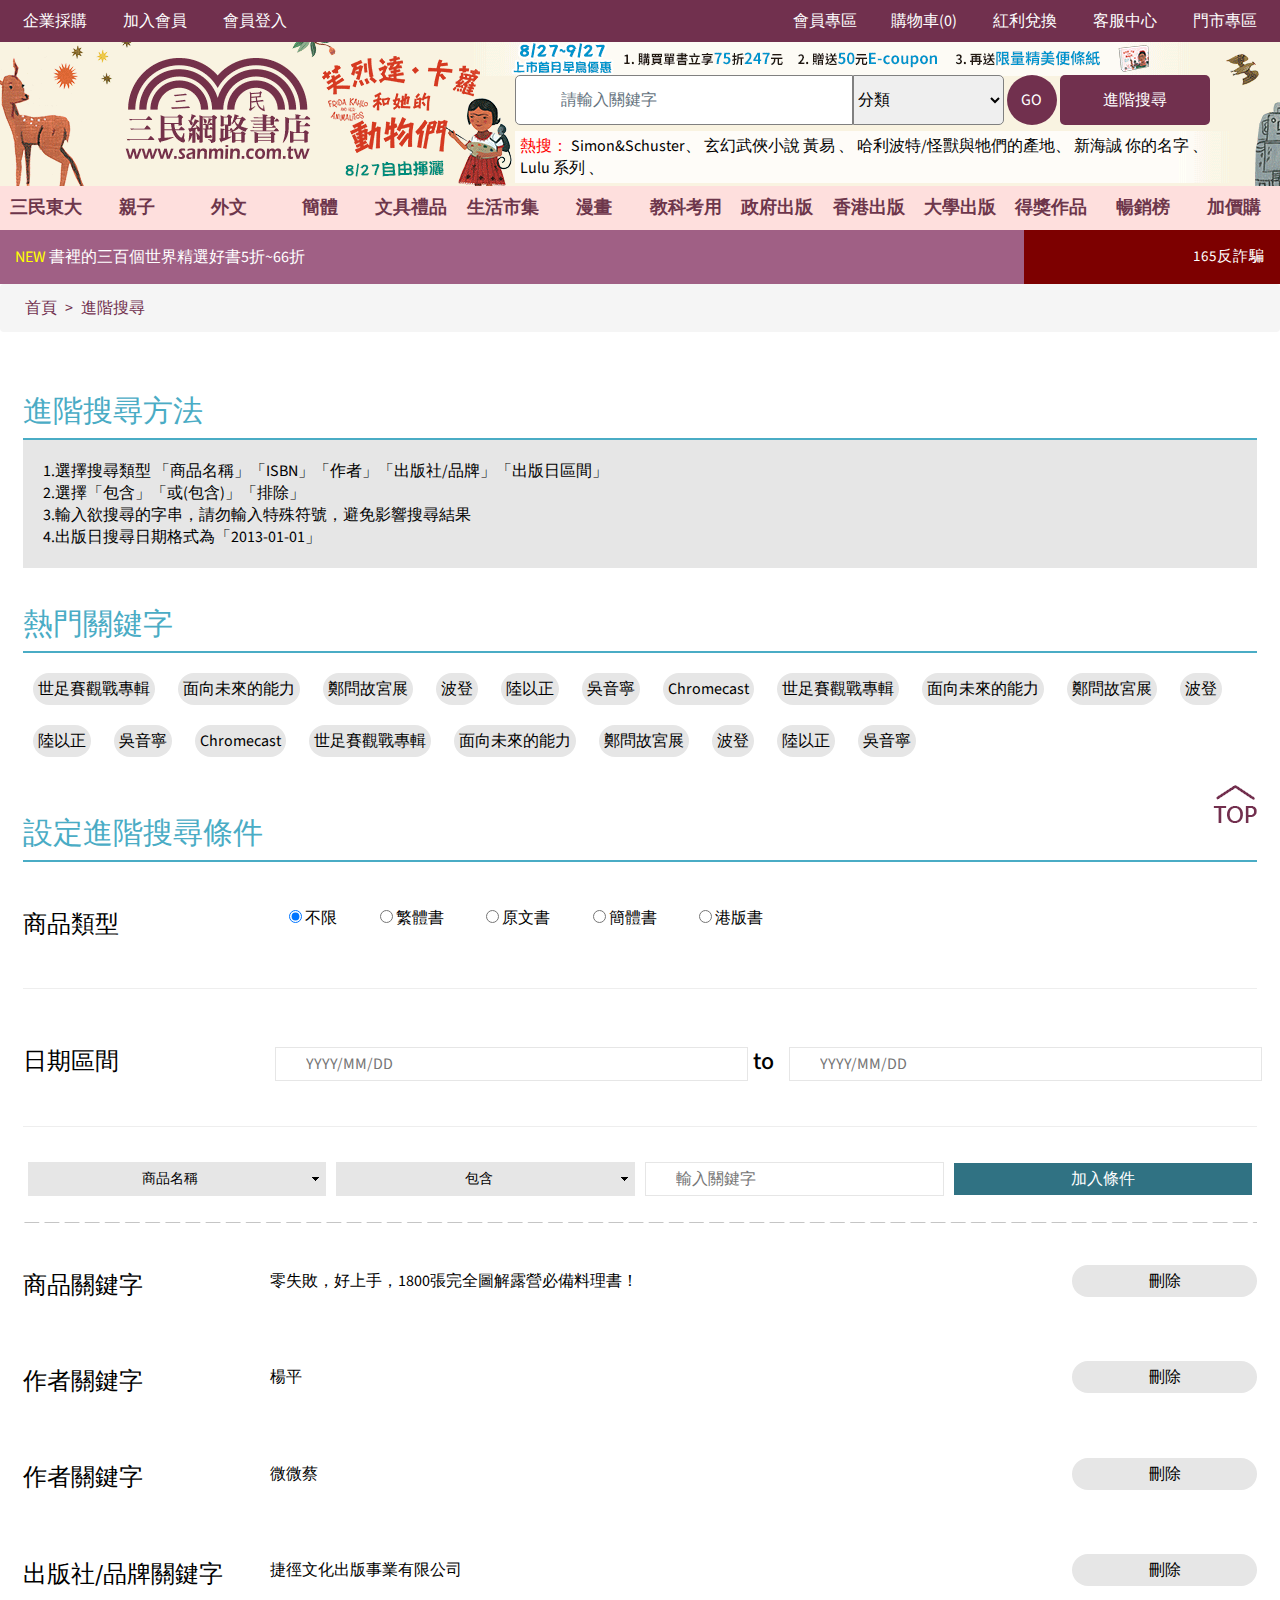
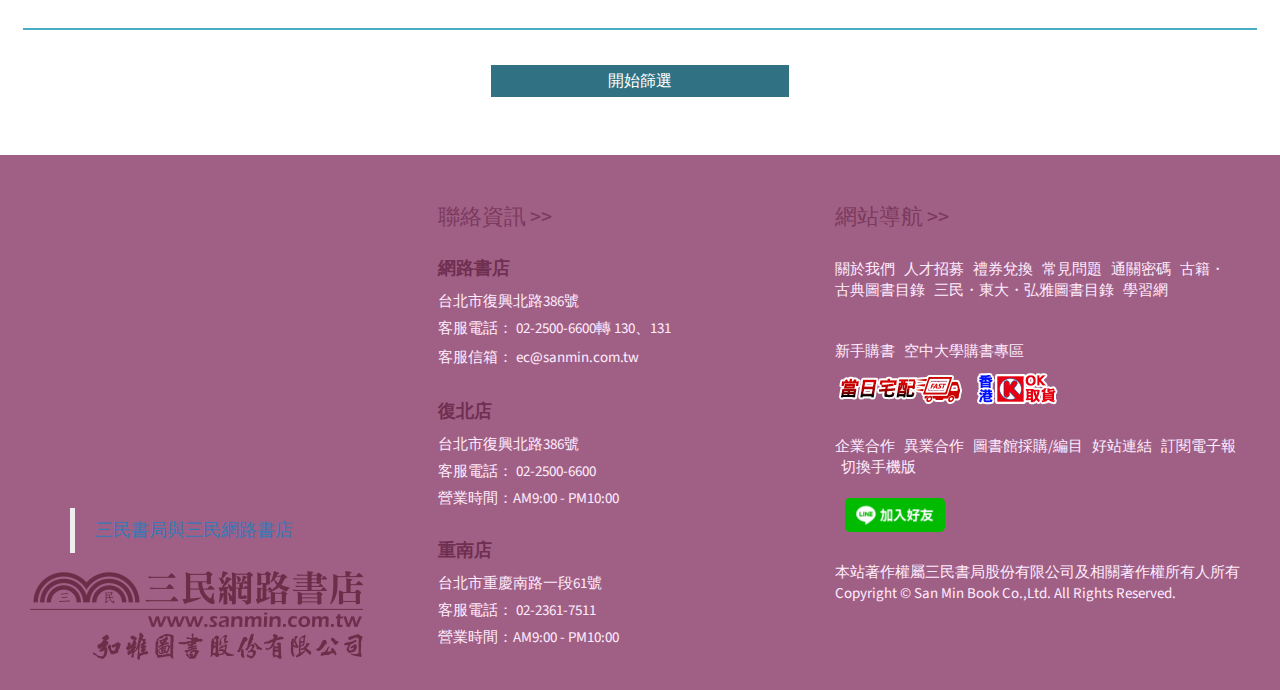
<file: search_ad.html>
<!DOCTYPE html>
<html lang="en">

<head>
    <meta charset="UTF-8">
    <meta name="viewport" content="width=device-width, initial-scale=1.0 , minimum-scale=1, maximum-scale=1">
    <link rel="stylesheet" type="text/css" href="css/index.css">
    <link rel="stylesheet" type="text/css" href="css/slider.css">
    <link rel="stylesheet" type="text/css" href="css/grid.css">
    <link rel="stylesheet" type="text/css" href="css/tabs.css">
    <link rel="stylesheet" href="https://use.fontawesome.com/releases/v5.2.0/css/all.css" integrity="sha384-hWVjflwFxL6sNzntih27bfxkr27PmbbK/iSvJ+a4+0owXq79v+lsFkW54bOGbiDQ"
        crossorigin="anonymous">

    <!--勿動↓-->
    <script src="org/jquery-1.12.2.min.js"></script>
    <script src="org/jquery-1.9.1.min.js"></script>
    <link href="org/bootstrap.min.css" rel="stylesheet">
    <link href="org/bootstrap-theme.min.css" rel="stylesheet" />
    <script src="org/bootstrap.min.js"></script>
    <link href="org/cache_css.css?v=2018072609" rel="stylesheet" />
    <script src="org/cache_jquery.js?v=2018072609"></script>
    <script src="org/cache_modernizr.js?v=2018072609"></script>
    <!--勿動↑-->

    <style>
        .HeadImg {
                width: 100%;
                height: 145px;
            }
        </style>

    <title>三民網路書店</title>
</head>

<body>
    <!-- 頁首選單 mobile -->
    <div class="mobileBurgerMenu">
        <div class="mobileMenu" id="mbMenu">
            <ul class="main-mobileMenu">
                <a href="javascript:;">
                    <li>
                        <img class="top-icon" src="images/icon_briefcase.svg" alt=""> 企業採購</li>
                </a>
                <a href="javascript:;">
                    <li>
                        <img class="top-icon" src="images/icon_user-plus.svg" alt=""> 加入會員</li>
                </a>
                <a href="javascript:;">
                    <li>
                        <img class="top-icon" src="images/icon_lock.svg" alt=""> 會員登入</li>
                </a>
                <a href="javascript:;">
                    <li>
                        <img class="top-icon" src="images/icon_user.svg" alt=""> 會員專區</li>
                </a>
                <a href="javascript:;">
                    <li>
                        <img class="top-icon" src="images/icon_cart.svg" alt=""> 購物車(0)</li>
                </a>
                <a href="javascript:;">
                    <li>
                        <img class="top-icon" src="images/icon_gift.svg" alt=""> 紅利兌換</li>
                </a>
                <a href="javascript:;">
                    <li>
                        <img class="top-icon" src="images/icon_question-circle.svg" alt=""> 客服中心</li>
                </a>
                <a href="javascript:;">
                    <li>
                        <img class="top-icon" src="images/icon_bullhorn.svg" alt=""> 門市專區</li>
                </a>
            </ul>
            <ul class="cd-accordion-menu animated">
                <li class="has-children">
                    <input type="checkbox" name="group-1" id="group-1">
                    <label for="group-1">三民東大
                        <i class="fas fa-angle-down"></i>
                    </label>
                    <ul class="child-menu">
                        <li class="has-children">
                            <input type="checkbox" name="sub-group-1" id="sub-group-1">
                            <label for="sub-group-1">童書
                                <i class="fas fa-angle-down"></i>
                            </label>
                            <ul class="sublist">
                                <li>
                                    <a href="javascript:;">兒童文學叢書</a>
                                </li>
                                <li>
                                    <a href="javascript:;">小小導遊系列</a>
                                </li>
                                <li>
                                    <a href="javascript:;">小普羅</a>
                                </li>
                                <li>
                                    <a href="javascript:;">兒童讀物</a>
                                </li>
                                <li>
                                    <a href="javascript:;">探索英文叢書</a>
                                </li>
                                <li>
                                    <a href="javascript:;">Fun心讀雙語叢書</a>
                                </li>
                                <li>
                                    <a href="javascript:;">愛閱雙語叢書</a>
                                </li>
                            </ul>
                        </li>
                        <li class="has-children">
                            <input type="checkbox" name="sub-group-2" id="sub-group-2">
                            <label for="sub-group-2">高中職/國中
                                <i class="fas fa-angle-down"></i>
                            </label>
                            <ul class="sublist">
                                <li>
                                    <a href="javascript:;">高中</a>
                                </li>
                                <li>
                                    <a href="javascript:;">高職</a>
                                </li>
                                <li>
                                    <a href="javascript:;">考試用書/高中</a>
                                </li>
                                <li>
                                    <a href="javascript:;">考試用書/高職</a>
                                </li>
                                <li>
                                    <a href="javascript:;">考試用書/國中</a>
                                </li>
                            </ul>
                        </li>
                        <li class="has-children">
                            <input type="checkbox" name="sub-group-3" id="sub-group-3">
                            <label for="sub-group-3">考試/專業書
                                <i class="fas fa-angle-down"></i>
                            </label>
                            <ul class="sublist">
                                <li>
                                    <a href="javascript:;">總類</a>
                                </li>
                                <li>
                                    <a href="javascript:;">語文</a>
                                </li>
                                <li>
                                    <a href="javascript:;">國父遺教</a>
                                </li>
                                <li>
                                    <a href="javascript:;">法律</a>
                                </li>
                                <li>
                                    <a href="javascript:;">政治‧外交‧行政</a>
                                </li>
                                <li>
                                    <a href="javascript:;">社會‧社工</a>
                                </li>
                                <li>
                                    <a href="javascript:;">教育‧心理</a>
                                </li>
                                <li>
                                    <a href="javascript:;">新聞傳播</a>
                                </li>
                                <li>
                                    <a href="javascript:;">商管財經&餐旅觀光</a>
                                </li>
                                <li>
                                    <a href="javascript:;">歷史‧地理</a>
                                </li>
                                <li>
                                    <a href="javascript:;">哲學</a>
                                </li>
                                <li>
                                    <a href="javascript:;">宗教</a>
                                </li>
                                <li>
                                    <a href="javascript:;">科學</a>
                                </li>
                                <li>
                                    <a href="javascript:;">藝術</a>
                                </li>
                                <li>
                                    <a href="javascript:;">其他</a>
                                </li>
                                <li>
                                    <a href="javascript:;">運動</a>
                                </li>
                                <li>
                                    <a href="javascript:;">論文寫作</a>
                                </li>
                            </ul>
                        </li>
                        <li class="has-children">
                            <input type="checkbox" name="sub-group-4" id="sub-group-4">
                            <label for="sub-group-4">三民叢書
                                <i class="fas fa-angle-down"></i>
                            </label>
                            <ul class="sublist">
                                <li>
                                    <a href="javascript:;">古籍今注新譯</a>
                                </li>
                                <li>
                                    <a href="javascript:;">國學大叢書</a>
                                </li>
                                <li>
                                    <a href="javascript:;">中國古典名著</a>
                                </li>
                                <li>
                                    <a href="javascript:;">世界文學</a>
                                </li>
                                <li>
                                    <a href="javascript:;">二十世紀文學名家大賞</a>
                                </li>
                                <li>
                                    <a href="javascript:;">LIFE系列</a>
                                </li>
                                <li>
                                    <a href="javascript:;">人文叢書</a>
                                </li>
                                <li>
                                    <a href="javascript:;">世紀文庫</a>
                                </li>
                                <li>
                                    <a href="javascript:;">三民文庫</a>
                                </li>
                                <li>
                                    <a href="javascript:;">三民叢刊</a>
                                </li>
                                <li>
                                    <a href="javascript:;">文苑叢書</a>
                                </li>
                                <li>
                                    <a href="javascript:;">錢穆作品精萃</a>
                                </li>
                                <li>
                                    <a href="javascript:;">逯耀東作品集</a>
                                </li>
                                <li>
                                    <a href="javascript:;">經典系列</a>
                                </li>
                                <li>
                                    <a href="javascript:;">西潮文庫</a>
                                </li>
                                <li>
                                    <a href="javascript:;">文明叢書</a>
                                </li>
                                <li>
                                    <a href="javascript:;">原住民叢書</a>
                                </li>
                                <li>
                                    <a href="javascript:;">應用叢書</a>
                                </li>
                                <li>
                                    <a href="javascript:;">文學流域</a>
                                </li>
                                <li>
                                    <a href="javascript:;">中國語文系列</a>
                                </li>
                                <li>
                                    <a href="javascript:;">文學評論叢書</a>
                                </li>
                                <li>
                                    <a href="javascript:;">山河叢刊</a>
                                </li>
                                <li>
                                    <a href="javascript:;">西洋文學文化意識叢書</a>
                                </li>
                                <li>
                                    <a href="javascript:;">日本學叢書</a>
                                </li>
                                <li>
                                    <a href="javascript:;">世界思想文化史叢書</a>
                                </li>
                                <li>
                                    <a href="javascript:;">世界哲學家</a>
                                </li>
                                <li>
                                    <a href="javascript:;">李澤厚論著集</a>
                                </li>
                                <li>
                                    <a href="javascript:;">哲學輕鬆讀</a>
                                </li>
                                <li>
                                    <a href="javascript:;">說史</a>
                                </li>
                                <li>
                                    <a href="javascript:;">歷史聚焦</a>
                                </li>
                                <li>
                                    <a href="javascript:;">國別史</a>
                                </li>
                                <li>
                                    <a href="javascript:;">中國古典名著</a>
                                </li>
                                <li>
                                    <a href="javascript:;">塩野七生作品集</a>
                                </li>
                                <li>
                                    <a href="javascript:;">歐洲系列</a>
                                </li>
                                <li>
                                    <a href="javascript:;">許倬雲作品集</a>
                                </li>
                                <li>
                                    <a href="javascript:;">中國現代史叢書</a>
                                </li>
                                <li>
                                    <a href="javascript:;">中國斷代史</a>
                                </li>
                                <li>
                                    <a href="javascript:;">歷史天空</a>
                                </li>
                                <li>
                                    <a href="javascript:;">歷史新視界</a>
                                </li>
                                <li>
                                    <a href="javascript:;">生活‧歷史</a>
                                </li>
                                <li>
                                    <a href="javascript:;">辭典</a>
                                </li>
                                <li>
                                    <a href="javascript:;">生死學叢書</a>
                                </li>
                                <li>
                                    <a href="javascript:;">宗教文庫</a>
                                </li>
                                <li>
                                    <a href="javascript:;">現代佛學叢書</a>
                                </li>
                                <li>
                                    <a href="javascript:;">生活法律漫談叢書</a>
                                </li>
                                <li>
                                    <a href="javascript:;">法學啟蒙叢書</a>
                                </li>
                                <li>
                                    <a href="javascript:;">理律法律叢書</a>
                                </li>
                                <li>
                                    <a href="javascript:;">新世紀法學叢書</a>
                                </li>
                                <li>
                                    <a href="javascript:;">法學叢書</a>
                                </li>
                                <li>
                                    <a href="javascript:;">音樂不一樣</a>
                                </li>
                                <li>
                                    <a href="javascript:;">普羅藝術</a>
                                </li>
                                <li>
                                    <a href="javascript:;">藝術解碼叢書</a>
                                </li>
                                <li>
                                    <a href="javascript:;">藝遊未盡</a>
                                </li>
                                <li>
                                    <a href="javascript:;">鸚鵡螺數學叢書</a>
                                </li>
                                <li>
                                    <a href="javascript:;">養生智慧</a>
                                </li>
                                <li>
                                    <a href="javascript:;">現代中醫</a>
                                </li>
                                <li>
                                    <a href="javascript:;">養生‧方技</a>
                                </li>
                                <li>
                                    <a href="javascript:;">滄海美術</a>
                                </li>
                                <li>
                                    <a href="javascript:;">滄海叢刊</a>
                                </li>
                                <li>
                                    <a href="javascript:;">外文</a>
                                </li>
                                <li>
                                    <a href="javascript:;">親子叢書</a>
                                </li>
                                <li>
                                    <a href="javascript:;">新世紀科技叢書</a>
                                </li>
                                <li>
                                    <a href="javascript:;">陶百川全集</a>
                                </li>
                                <li>
                                    <a href="javascript:;">前瞻叢書Frontier</a>
                                </li>
                                <li>
                                    <a href="javascript:;">現代社會學叢書</a>
                                </li>
                                <li>
                                    <a href="javascript:;">圖書資訊學叢書</a>
                                </li>
                                <li>
                                    <a href="javascript:;">古籍重刊</a>
                                </li>
                                <li>
                                    <a href="javascript:;">臺灣研究論叢</a>
                                </li>
                                <li>
                                    <a href="javascript:;">人類學與社會文化叢書</a>
                                </li>
                                <li>
                                    <a href="javascript:;">現代中醫</a>
                                </li>
                            </ul>
                        </li>
                    </ul>
                </li>
                <li class="has-children">
                    <input type="checkbox" name="group-2" id="group-2">
                    <label for="group-2">親子
                        <i class="fas fa-angle-down"></i>
                    </label>
                    <ul class="child-menu">
                        <li class="has-children">
                            <input type="checkbox" name="sub-group-5" id="sub-group-5">
                            <label for="sub-group-5">親子館
                                <i class="fas fa-angle-down"></i>
                            </label>
                            <ul class="sublist">
                                <li>
                                    <a href="javascript:;">書籍分齡</a>
                                </li>
                                <li>
                                    <a href="javascript:;">原文童書</a>
                                </li>
                                <li>
                                    <a href="javascript:;">中文童書</a>
                                </li>
                                <li>
                                    <a href="javascript:;">親子用品</a>
                                </li>
                            </ul>
                        </li>
                        <li class="has-children">
                            <input type="checkbox" name="sub-group-6" id="sub-group-6">
                            <label for="sub-group-6">親子共讀
                                <i class="fas fa-angle-down"></i>
                            </label>
                            <ul class="sublist">
                                <li>
                                    <a href="javascript:;">兒童文學</a>
                                </li>
                                <li>
                                    <a href="javascript:;">童謠</a>
                                </li>
                                <li>
                                    <a href="javascript:;">童話</a>
                                </li>
                                <li>
                                    <a href="javascript:;">自然科學</a>
                                </li>
                                <li>
                                    <a href="javascript:;">算數</a>
                                </li>
                                <li>
                                    <a href="javascript:;">藝術</a>
                                </li>
                                <li>
                                    <a href="javascript:;">寫作</a>
                                </li>
                                <li>
                                    <a href="javascript:;">語言學習</a>
                                </li>
                                <li>
                                    <a href="javascript:;">親子教育</a>
                                </li>
                                <li>
                                    <a href="javascript:;">繪本</a>
                                </li>
                            </ul>
                        </li>
                        <li class="has-children">
                            <input type="checkbox" name="sub-group-7" id="sub-group-7">
                            <label for="sub-group-7">得獎作品
                                <i class="fas fa-angle-down"></i>
                            </label>
                            <ul class="sublist">
                                <li>
                                    <a href="javascript:;">金鼎獎</a>
                                </li>
                                <li>
                                    <a href="javascript:;">金漫獎</a>
                                </li>
                                <li>
                                    <a href="javascript:;">中小學生優良課外讀物</a>
                                </li>
                                <li>
                                    <a href="javascript:;">好書大家讀</a>
                                </li>
                                <li>
                                    <a href="javascript:;">公務人員每月一書</a>
                                </li>
                                <li>
                                    <a href="javascript:;">金書獎</a>
                                </li>
                                <li>
                                    <a href="javascript:;">開卷好書</a>
                                </li>
                                <li>
                                    <a href="javascript:;">國際書展大獎</a>
                                </li>
                            </ul>
                        </li>
                        <li class="has-children">
                            <input type="checkbox" name="sub-group-8" id="sub-group-8">
                            <label for="sub-group-8">作者、繪者推薦
                                <i class="fas fa-angle-down"></i>
                            </label>
                            <ul class="sublist">
                                <li>
                                    <a href="javascript:;">五味太郎</a>
                                </li>
                                <li>
                                    <a href="javascript:;">艾瑞‧卡爾</a>
                                </li>
                                <li>
                                    <a href="javascript:;">工藤紀子</a>
                                </li>
                                <li>
                                    <a href="javascript:;">岩井俊雄</a>
                                </li>
                                <li>
                                    <a href="javascript:;">郝廣才</a>
                                </li>
                                <li>
                                    <a href="javascript:;">賴馬</a>
                                </li>
                                <li>
                                    <a href="javascript:;">酪梨壽司</a>
                                </li>
                                <li>
                                    <a href="javascript:;">木村裕一</a>
                                </li>
                                <li>
                                    <a href="javascript:;">吉竹伸介</a>
                                </li>
                                <li>
                                    <a href="javascript:;">渡邊有一</a>
                                </li>
                                <li>
                                    <a href="javascript:;">西村敏雄</a>
                                </li>
                            </ul>
                        </li>
                        <li class="has-children">
                            <input type="checkbox" name="sub-group-9" id="sub-group-9">
                            <label for="sub-group-9">出版社專區
                                <i class="fas fa-angle-down"></i>
                            </label>
                            <ul class="sublist">
                                <li>
                                    <a href="javascript:;">Nosy Crow UK</a>
                                </li>
                                <li>
                                    <a href="javascript:;">Capstone</a>
                                </li>
                                <li>
                                    <a href="javascript:;">Workman</a>
                                </li>
                                <li>
                                    <a href="javascript:;">Candlewick</a>
                                </li>
                                <li>
                                    <a href="javascript:;">Templar</a>
                                </li>
                                <li>
                                    <a href="javascript:;">Usborne</a>
                                </li>
                                <li>
                                    <a href="javascript:;">三民</a>
                                </li>
                                <li>
                                    <a href="javascript:;">三采文化</a>
                                </li>
                                <li>
                                    <a href="javascript:;">讀書共和國</a>
                                </li>
                                <li>
                                    <a href="javascript:;">上誼文化</a>
                                </li>
                                <li>
                                    <a href="javascript:;">上人文化</a>
                                </li>
                                <li>
                                    <a href="javascript:;">小魯文化</a>
                                </li>
                                <li>
                                    <a href="javascript:;">小熊</a>
                                </li>
                                <li>
                                    <a href="javascript:;">小典藏</a>
                                </li>
                                <li>
                                    <a href="javascript:;">小天下</a>
                                </li>
                                <li>
                                    <a href="javascript:;">大穎文化</a>
                                </li>
                                <li>
                                    <a href="javascript:;">九歌</a>
                                </li>
                                <li>
                                    <a href="javascript:;">米奇巴克</a>
                                </li>
                                <li>
                                    <a href="javascript:;">水滴文化</a>
                                </li>
                                <li>
                                    <a href="javascript:;">字畝文化</a>
                                </li>
                                <li>
                                    <a href="javascript:;">格林文化</a>
                                </li>
                                <li>
                                    <a href="javascript:;">親子天下</a>
                                </li>
                                <li>
                                    <a href="javascript:;">東方</a>
                                </li>
                                <li>
                                    <a href="javascript:;">聯經</a>
                                </li>
                                <li>
                                    <a href="javascript:;">青林</a>
                                </li>
                                <li>
                                    <a href="javascript:;">和英</a>
                                </li>
                            </ul>
                        </li>
                    </ul>
                </li>
                <li class="has-children">
                    <input type="checkbox" name="group-3" id="group-3">
                    <label for="group-3">外文
                        <i class="fas fa-angle-down"></i>
                    </label>
                    <ul class="child-menu">
                        <li class="has-children">
                            <input type="checkbox" name="sub-group-10" id="sub-group-10">
                            <label for="sub-group-10">外文館
                                <i class="fas fa-angle-down"></i>
                            </label>
                            <ul class="sublist">
                                <li>
                                    <a href="javascript:;">文學</a>
                                </li>
                                <li>
                                    <a href="javascript:;">非文學</a>
                                </li>
                                <li>
                                    <a href="javascript:;">語言電腦</a>
                                </li>
                                <li>
                                    <a href="javascript:;">生活休閒</a>
                                </li>
                                <li>
                                    <a href="javascript:;">青少年兒童</a>
                                </li>
                            </ul>
                        </li>
                        <li class="has-children">
                            <input type="checkbox" name="sub-group-11" id="sub-group-11">
                            <label for="sub-group-11">杜威圖書分類法
                                <i class="fas fa-angle-down"></i>
                            </label>
                            <ul class="sublist">
                                <li>
                                    <a href="javascript:;">Generalities & computer science</a>
                                </li>
                                <li>
                                    <a href="javascript:;">Philosophy and Psycholog</a>
                                </li>
                                <li>
                                    <a href="javascript:;">Religion</a>
                                </li>
                                <li>
                                    <a href="javascript:;">Social Sciences</a>
                                </li>
                                <li>
                                    <a href="javascript:;">Language</a>
                                </li>
                                <li>
                                    <a href="javascript:;">Natural sciences & mathematics</a>
                                </li>
                                <li>
                                    <a href="javascript:;">Technology (Applied sciences)</a>
                                </li>
                                <li>
                                    <a href="javascript:;">The arts</a>
                                </li>
                                <li>
                                    <a href="javascript:;">Literature and rhetoric</a>
                                </li>
                                <li>
                                    <a href="javascript:;">Geography & history</a>
                                </li>
                            </ul>
                        </li>
                        <li class="has-children">
                            <input type="checkbox" name="sub-group-12" id="sub-group-12">
                            <label for="sub-group-12">出版社專區
                                <i class="fas fa-angle-down"></i>
                            </label>
                            <ul class="sublist">
                                <li>
                                    <a href="javascript:;">Mcgraw-Hill</a>
                                </li>
                                <li>
                                    <a href="javascript:;">John Wiley</a>
                                </li>
                                <li>
                                    <a href="javascript:;">Cambridge Univ Pr</a>
                                </li>
                                <li>
                                    <a href="javascript:;">Random House US</a>
                                </li>
                                <li>
                                    <a href="javascript:;">Simon & Schuster</a>
                                </li>
                                <li>
                                    <a href="javascript:;">HarperCollins US</a>
                                </li>
                                <li>
                                    <a href="javascript:;">Hachette US</a>
                                </li>
                                <li>
                                    <a href="javascript:;">Scholastic</a>
                                </li>
                                <li>
                                    <a href="javascript:;">Penguin US</a>
                                </li>
                                <li>
                                    <a href="javascript:;">HarperCollins UK</a>
                                </li>
                                <li>
                                    <a href="javascript:;">Random House UK</a>
                                </li>
                                <li>
                                    <a href="javascript:;">Macmillan US</a>
                                </li>
                                <li>
                                    <a href="javascript:;">Macmillan UK</a>
                                </li>
                                <li>
                                    <a href="javascript:;">Penguin UK</a>
                                </li>
                                <li>
                                    <a href="javascript:;">Hachette UK</a>
                                </li>
                                <li>
                                    <a href="javascript:;">Bloomsbury UK</a>
                                </li>
                                <li>
                                    <a href="javascript:;">Usborne Publishing</a>
                                </li>
                                <li>
                                    <a href="javascript:;">Walker & Candlewick</a>
                                </li>
                                <li>
                                    <a href="javascript:;">Wolters Kluwer Health</a>
                                </li>
                                <li>
                                    <a href="javascript:;">Tate Publishing UK</a>
                                </li>
                                <li>
                                    <a href="javascript:;">Wide Eyed Editions UK</a>
                                </li>
                                <li>
                                    <a href="javascript:;">JY Books</a>
                                </li>
                                <li>
                                    <a href="javascript:;">Two Ponds</a>
                                </li>
                                <li>
                                    <a href="javascript:;">Child's Play UK</a>
                                </li>
                                <li>
                                    <a href="javascript:;">Phaidon UK</a>
                                </li>
                                <li>
                                    <a href="javascript:;">Thames & Hudson UK</a>
                                </li>
                                <li>
                                    <a href="javascript:;">Laurence King UK</a>
                                </li>
                                <li>
                                    <a href="javascript:;">Lonely Planet</a>
                                </li>
                                <li>
                                    <a href="javascript:;">Make Believe Ideas</a>
                                </li>
                                <li>
                                    <a href="javascript:;">Gestalten</a>
                                </li>
                                <li>
                                    <a href="javascript:;">Little Tiger Press UK</a>
                                </li>
                                <li>
                                    <a href="javascript:;">DK UK</a>
                                </li>
                                <li>
                                    <a href="javascript:;">Nosy Crow</a>
                                </li>
                                <li>
                                    <a href="javascript:;">Templar Publishing</a>
                                </li>
                                <li>
                                    <a href="javascript:;">Egmont</a>
                                </li>
                                <li>
                                    <a href="javascript:;">Faber & Faber</a>
                                </li>
                                <li>
                                    <a href="javascript:;">Oxford University Press</a>
                                </li>
                                <li>
                                    <a href="javascript:;">Quarto UK</a>
                                </li>
                                <li>
                                    <a href="javascript:;">Quarto US</a>
                                </li>
                                <li>
                                    <a href="javascript:;">Bloomsbury US</a>
                                </li>
                                <li>
                                    <a href="javascript:;">Taylor & Francis</a>
                                </li>
                                <li>
                                    <a href="javascript:;">Edward Elgar Publishing</a>
                                </li>
                            </ul>
                        </li>
                    </ul>
                </li>
                <li class="has-children">
                    <input type="checkbox" name="group-2" id="group-2">
                    <label for="group-2">簡體</label>
                </li>
                <li class="has-children">
                    <input type="checkbox" name="group-2" id="group-2">
                    <label for="group-2">文具禮品</label>
                </li>
                <li class="has-children">
                    <input type="checkbox" name="group-2" id="group-2">
                    <label for="group-2">生活市集</label>
                </li>
                <li class="has-children">
                    <input type="checkbox" name="group-2" id="group-2">
                    <label for="group-2">漫畫</label>
                </li>
                <li class="has-children">
                    <input type="checkbox" name="group-2" id="group-2">
                    <label for="group-2">教科考用</label>
                </li>
                <li class="has-children">
                    <input type="checkbox" name="group-2" id="group-2">
                    <label for="group-2">政府出版</label>
                </li>
                <li class="has-children">
                    <input type="checkbox" name="group-2" id="group-2">
                    <label for="group-2">香港出版</label>
                </li>
                <li class="has-children">
                    <input type="checkbox" name="group-2" id="group-2">
                    <label for="group-2">大學出版</label>
                </li>
                <li class="has-children">
                    <input type="checkbox" name="group-2" id="group-2">
                    <label for="group-2">得獎作品</label>
                </li>
                <li class="has-children">
                    <input type="checkbox" name="group-2" id="group-2">
                    <label for="group-2">暢銷榜</label>
                </li>
                <li class="has-children">
                    <input type="checkbox" name="group-2" id="group-2">
                    <label for="group-2">加價購</label>
                </li>
            </ul>
            <!-- end cd-accordion-menu	 -->
        </div>
    </div>
    <div id="coverMask"></div>
    <!-- end 頁首選單 mobile -->
    <div id="gotop">
        <img src="images/gotop.png" alt="">
    </div>
    <!-- <div id="gotop">˄<br>Top</div> -->
    <div class="layout" id="layout">
        <!-- 下方按鈕 mobile -->
        <div class="bottomButtonMobile">
            <div class="bottomButton">
                <div>
                    <button type="button" class="bottomBtn">
                        <i class="fas fa-barcode"></i>
                        <br> 掃描
                    </button>
                </div>
                <div>
                    <button type="button" class="bottomBtn">
                        <i class="fas fa-trophy"></i>
                        <br> 暢銷榜
                    </button>
                </div>
                <div>
                    <button type="button" class="bottomBtn">
                        <i class="fas fa-bell"></i>
                        <br> 通知
                    </button>
                </div>
                <div>
                    <button type="button" class="bottomBtn">
                        <i class="fas fa-heart"></i>
                        <br> 加入收藏
                    </button>
                </div>
                <div>
                    <button type="button" class="bottomBtn">
                        <i class="fas fa-user"></i>
                        <br> 會員專區
                    </button>
                </div>
            </div>
        </div>
        <!-- end 下方按鈕 mobile -->
        <header>
            <!--頁首選單 full screen -->
            <div class="mainMenu">
                <div class="leftMenu">
                    <ul class="main-left-menu">
                        <a href="javascript:;">
                            <li>
                                <i class="fas fa-briefcase"></i> 企業採購</li>
                        </a>
                        <a href="javascript:;">
                            <li>
                                <i class="fas fa-user-plus"></i> 加入會員</li>
                        </a>
                        <a href="javascript:;">
                            <li>
                                <i class="fas fa-unlock-alt"></i> 會員登入</li>
                        </a>
                    </ul>
                </div>
                <div class="rightMenu">
                    <ul class="main-right-menu">
                        <a href="javascript:;">
                            <li>
                                <i class="fas fa-user"></i> 會員專區</li>
                        </a>
                        <a href="javascript:;">
                            <li>
                                <i class="fas fa-shopping-cart"></i> 購物車(0)</li>
                        </a>
                        <a href="javascript:;">
                            <li>
                                <i class="fas fa-gift"></i> 紅利兌換</li>
                        </a>
                        <a href="javascript:;">
                            <li>
                                <i class="fas fa-question-circle"></i> 客服中心</li>
                        </a>
                        <a href="javascript:;">
                            <li>
                                <i class="fas fa-bullhorn"></i> 門市專區</li>
                        </a>
                    </ul>
                </div>
            </div>
            <!-- end 頁首選單 full screen -->
            <!-- 頁首按鈕 mobile -->
            <div class="mobileTopArea">
                <div class="leftIconBtn">
                    <div class="iconBtn" id="bgButton1">
                        <i class="fas fa-bars"></i>
                    </div>
                    <div class="iconBtn" id="searchBtn">
                        <i class="fas fa-search"></i>
                    </div>
                </div>
                <div id="space">
                    <div class="centerLogo">
                        <a href="index.html">
                            <img src="images/mobileLogo.png">
                        </a>
                    </div>
                    <div class="rightIconBtn">
                        <div class="iconBtn">
                            <i class="fas fa-question-circle"></i>
                        </div>
                        <div class="iconBtn">
                            <i class="fas fa-shopping-cart"></i>(0)
                        </div>
                    </div>
                </div>
            </div>
            <!-- end 頁首按鈕 mobile -->
        </header>

        <!--top bn-->
        <div style="width:100%;margin:0 auto;" class="topBgHead">
            <div style="position:absolute; margin-top:41px; background:url('images/test/314.gif') no-repeat top;" class="HeadImg">
                <table style="max-width:1055px;margin:0 auto;height: 145px;width: 100%;">
                    <tr>
                        <td style="width:20%;height:145px;"><a href="http://@(ServerName)/home/index.html" style="width:100%;height:145px;"></a></td>
                        <td style="width:18%;height:145px;"><a href="@item.Value" target="_blank" style="width:100%;height:145px;"></a></td>
                        <td></td>
                    </tr>
                </table>
            </div>
        </div>
        <!--top bn-->

        <!-- logo & 搜尋欄 -->
        <div class="topBgArea" onmouseenter="dropdownhide()">
            <div class="fullScreenSearchBar">
                <div class="topArea">
                    <div class="logo">
                        <!--<a href="index.html">
							<img src="images/logo1.png">
						</a>-->
                    </div>
                    <div class="searchBar " style=" z-index: 1;">
                        <div>
                            <span class="icon">
                                <i class="fa fa-search"></i>
                            </span>
                            <input type="search" id="qu" placeholder="請輸入關鍵字" />
                        </div>
                        <select class="classSearch">
                            <option value="class1">分類</option>
                            <option value="class2">分類</option>
                            <option value="class3">分類</option>
                            <option value="class4">分類</option>
                        </select>
                        <button class="btnSearchGo" type="button">GO</button>
                        <button class="btnSearch" type="button">進階搜尋</button>


                        <!-- full screen hot-search -->
                        <div class="hot-search">
                            <p>
                                <span style="color:red">熱搜：</span>
                                <span style="white-space:nowrap;"><a href="javascript:void(0); " style="color:black;">Simon&Schuster</a>、</span>
                                <span style="white-space:nowrap;"><a href="javascript:void(0); " style="color:black;">玄幻武俠小說
                                        黃易
                                    </a>、</span>
                                <span style="white-space:nowrap;"><a href="javascript:void(0); " style="color:black;">哈利波特/怪獸與牠們的產地</a>、</span>
                                <span style="white-space:nowrap;"><a href="javascript:void(0); " style="color:black;">新海誠
                                        你的名字
                                    </a>、</span>
                                <span style="white-space:nowrap;"><a href="javascript:void(0); " style="color:black;">Lulu
                                        系列
                                    </a>、</span>
                        </div>
                    </div>
                </div>
            </div>
        </div>
        <!-- end logo & 搜尋欄 -->
        <div class="mobileSearchBar" id="clickSearchBar">
            <div class="topArea">
                <div class="searchBar">
                    <select class="classSearch">
                        <option value="class1">分類</option>
                        <option value="class2">分類</option>
                        <option value="class3">分類</option>
                        <option value="class4">分類</option>
                    </select>
                    <div>
                        <input type="search" id="qu" placeholder="請輸入關鍵字" />
                        <span class="icon">
                            <i class="fa fa-search"></i>
                        </span>
                    </div>

                    <br><br>
                    <div class="searchkey">
                        <hr />
                        <span>KEY、KEY、KEY、KEY、KEY、KEY、</span>
                    </div>
                </div>
            </div>
        </div>
        <!-- 書籍分類選單 -->
        <div class="topMenu">
            <div class="classMenu">
                <!-- full screen -->
                <div class="classTopMenu">
                    <ul class="class-top-menu">
                        <a href="javascript:;" id="dpMenu1" onmouseenter="dropdownshow('1')">
                            <li>三民東大</li>
                        </a>
                        <a href="javascript:;" id="dpMenu2" onmouseenter="dropdownshow('2')">
                            <li>親子</li>
                        </a>
                        <a href="javascript:;" id="dpMenu3" onmouseenter="dropdownshow('3')">
                            <li>外文</li>
                        </a>
                        <a href="javascript:;" id="dpMenu4" onmouseenter="dropdownshow('4')">
                            <li>簡體</li>
                        </a>
                        <a href="javascript:;" id="dpMenu5">
                            <li>文具禮品</li>
                        </a>
                        <a href="javascript:;" id="dpMenu6">
                            <li>生活市集</li>
                        </a>
                        <a href="javascript:;" id="dpMenu7">
                            <li>漫畫</li>
                        </a>
                        <a href="javascript:;" id="dpMenu8">
                            <li>教科考用</li>
                        </a>
                        <a href="javascript:;" id="dpMenu9">
                            <li>政府出版</li>
                        </a>
                        <a href="javascript:;" id="dpMenu10">
                            <li>香港出版</li>
                        </a>
                        <a href="javascript:;" id="dpMenu11">
                            <li>大學出版</li>
                        </a>
                        <a href="javascript:;" id="dpMenu12">
                            <li>得獎作品</li>
                        </a>
                        <a href="javascript:;" id="dpMenu13">
                            <li>暢銷榜</li>
                        </a>
                        <a href="javascript:;" id="dpMenu14">
                            <li>加價購</li>
                        </a>
                    </ul>
                </div>
            </div>
        </div>
        <!-- end 書籍分類選單 -->
        <!-- 下拉書籍分類選單-三民東大 -->
        <div class="dropdown-menurwd" id="dropdown-menu1" style="display: none;">
            <div class="menu-book-class">
                <div class="book-class-title">
                    <h4>童書</h4>
                </div>
                <div class="book-class-sub">
                    <a href="javascript:;">兒童文學叢書</a>
                    <a href="javascript:;">小小導遊系列</a>
                    <a href="javascript:;">小普羅</a>
                    <a href="javascript:;">兒童讀物</a>
                    <a href="javascript:;">探索英文叢書</a>
                    <a href="javascript:;">Fun心讀雙語叢書</a>
                    <a href="javascript:;">愛閱雙語叢書</a>
                </div>
                <div class="book-class-title">
                    <h4>高中職/國中</h4>
                </div>
                <div class="book-class-sub">
                    <a href="javascript:;">高中</a>
                    <a href="javascript:;">高職</a>
                    <a href="javascript:;">考試用書/高中</a>
                    <a href="javascript:;">考試用書/高職</a>
                    <a href="javascript:;">考試用書/國中</a>
                </div>
            </div>
            <div class="menu-book-class">
                <div class="book-class-title">
                    <h4>考試/專業書</h4>
                </div>
                <div class="book-class-sub">
                    <a href="javascript:;">總類</a>
                    <a href="javascript:;">語文</a>
                    <a href="javascript:;">國父遺教</a>
                    <a href="javascript:;">法律</a>
                    <a href="javascript:;">政治‧外交‧行政</a>
                    <a href="javascript:;">社會‧社工</a>
                    <a href="javascript:;">教育‧心理</a>
                    <a href="javascript:;">新聞傳播</a>
                    <a href="javascript:;">商管財經&餐旅觀光</a>
                    <a href="javascript:;">歷史‧地理</a>
                    <a href="javascript:;">哲學</a>
                    <a href="javascript:;">宗教</a>
                    <a href="javascript:;">科學</a>
                    <a href="javascript:;">藝術</a>
                    <a href="javascript:;">其他</a>
                    <a href="javascript:;">運動</a>
                    <a href="javascript:;">論文寫作</a>
                </div>
            </div>
            <div class="menu-book-class">
                <div class="book-class-title">
                    <h4>三民叢書</h4>
                </div>
                <div class="book-class-sub">
                    <a href="javascript:;">古籍今注新譯</a>
                    <a href="javascript:;">國學大叢書</a>
                    <a href="javascript:;">中國古典名著</a>
                    <a href="javascript:;">世界文學</a>
                    <a href="javascript:;">二十世紀文學名家大賞</a>
                    <a href="javascript:;">LIFE系列</a>
                    <a href="javascript:;">人文叢書</a>
                    <a href="javascript:;">世紀文庫</a>
                    <a href="javascript:;">三民文庫</a>
                    <a href="javascript:;">三民叢刊</a>
                    <a href="javascript:;">文苑叢書</a>
                    <a href="javascript:;">錢穆作品精萃</a>
                    <a href="javascript:;">逯耀東作品集</a>
                    <a href="javascript:;">經典系列</a>
                    <a href="javascript:;">西潮文庫</a>
                    <a href="javascript:;">文明叢書</a>
                    <a href="javascript:;">原住民叢書</a>
                    <a href="javascript:;">應用叢書</a>
                    <a href="javascript:;">文學流域</a>
                    <a href="javascript:;">中國語文系列</a>
                    <a href="javascript:;">古籍今注新譯</a>
                    <a href="javascript:;">國學大叢書</a>
                    <a href="javascript:;">中國古典名著</a>
                </div>
            </div>
            <div class="menu-book-class">
                <div class="book-class-title" style="display: none;">
                    <h4>三民叢書</h4>
                </div>
                <div class="book-class-sub" style="padding-top: 65px">
                    <a href="javascript:;">世界文學</a>
                    <a href="javascript:;">二十世紀文學名家大賞</a>
                    <a href="javascript:;">LIFE系列</a>
                    <a href="javascript:;">人文叢書</a>
                    <a href="javascript:;">世紀文庫</a>
                    <a href="javascript:;">三民文庫</a>
                    <a href="javascript:;">三民叢刊</a>
                    <a href="javascript:;">文苑叢書</a>
                    <a href="javascript:;">錢穆作品精萃</a>
                    <a href="javascript:;">逯耀東作品集</a>
                    <a href="javascript:;">經典系列</a>
                    <a href="javascript:;">西潮文庫</a>
                    <a href="javascript:;">文明叢書</a>
                    <a href="javascript:;">原住民叢書</a>
                    <a href="javascript:;">應用叢書</a>
                    <a href="javascript:;">文學流域</a>
                    <a href="javascript:;">中國語文系列</a>
                    <a href="javascript:;">文學評論叢書</a>
                    <a href="javascript:;">山河叢刊</a>
                    <a href="javascript:;">文學總論</a>
                    <a href="javascript:;">西洋文學文化意識叢書</a>
                    <a href="javascript:;">日本學叢書</a>
                    <a href="javascript:;">世界思想文化史叢書</a>
                </div>
            </div>
            <div class="menu-book-class">
                <div class="book-class-title" style="display: none;">
                    <h4>三民叢書</h4>
                </div>
                <div class="book-class-sub" style="padding-top: 65px">
                    <a href="javascript:;">世界哲學家</a>
                    <a href="javascript:;">李澤厚論著集</a>
                    <a href="javascript:;">哲學輕鬆讀</a>
                    <a href="javascript:;">說史</a>
                    <a href="javascript:;">歷史聚焦</a>
                    <a href="javascript:;">國別史</a>
                    <a href="javascript:;">塩野七生作品集</a>
                    <a href="javascript:;">歐洲系列</a>
                    <a href="javascript:;">許倬雲作品集</a>
                    <a href="javascript:;">中國現代史叢書</a>
                    <a href="javascript:;">中國斷代史</a>
                    <a href="javascript:;">歷史天空</a>
                    <a href="javascript:;">歷史新視界</a>
                    <a href="javascript:;">生活‧歷史</a>
                    <a href="javascript:;">辭典</a>
                    <a href="javascript:;">生死學叢書</a>
                    <a href="javascript:;">宗教文庫</a>
                    <a href="javascript:;">現代佛學叢書</a>
                    <a href="javascript:;">生活法律漫談叢書</a>
                    <a href="javascript:;">法學啟蒙叢書</a>
                    <a href="javascript:;">理律法律叢書</a>
                    <a href="javascript:;">新世紀法學叢書</a>
                    <a href="javascript:;">法學叢書</a>
                </div>
            </div>
            <div class="menu-book-class">
                <div class="book-class-title" style="display: none;">
                    <h4>三民叢書</h4>
                </div>
                <div class="book-class-sub" style="padding-top: 65px">
                    <a href="javascript:;">大雅叢刊</a>
                    <a href="javascript:;">音樂不一樣</a>
                    <a href="javascript:;">普羅藝術</a>
                    <a href="javascript:;">藝術解碼叢書</a>
                    <a href="javascript:;">藝遊未盡</a>
                    <a href="javascript:;">鸚鵡螺數學叢書</a>
                    <a href="javascript:;">養生智慧</a>
                    <a href="javascript:;">現代中醫</a>
                    <a href="javascript:;">養生‧方技</a>
                    <a href="javascript:;">滄海美術</a>
                    <a href="javascript:;">滄海叢刊</a>
                    <a href="javascript:;">外文</a>
                    <a href="javascript:;">親子叢書</a>
                    <a href="javascript:;">新世紀科技叢書</a>
                    <a href="javascript:;">陶百川全集</a>
                    <a href="javascript:;">前瞻叢書Frontier</a>
                    <a href="javascript:;">現代社會學叢書</a>
                    <a href="javascript:;">圖書資訊學叢書</a>
                    <a href="javascript:;">古籍重刊</a>
                    <a href="javascript:;">臺灣研究論叢</a>
                    <a href="javascript:;">人類學與社會文化叢書</a>
                </div>
            </div>
        </div>
        <!-- end 下拉書籍分類選單 -->
        <!-- 下拉書籍分類選單-親子 -->
        <div class="dropdown-class-menu" id="dropdown-menu2" style="display: none;">
            <div class="menu-book-class">
                <div class="book-class-title">
                    <h4>親子館</h4>
                </div>
                <div class="book-class-sub">
                    <a href="javascript:;">書籍分齡</a>
                    <a href="javascript:;">原文童書</a>
                    <a href="javascript:;">中文童書</a>
                    <a href="javascript:;">親子用品</a>
                </div>
            </div>
            <div class="menu-book-class">
                <div class="book-class-title">
                    <h4>親子共讀</h4>
                </div>
                <div class="book-class-sub">
                    <a href="javascript:;">兒童文學</a>
                    <a href="javascript:;">童謠</a>
                    <a href="javascript:;">童話</a>
                    <a href="javascript:;">自然科學</a>
                    <a href="javascript:;">算數</a>
                    <a href="javascript:;">藝術</a>
                    <a href="javascript:;">寫作</a>
                    <a href="javascript:;">語言學習</a>
                    <a href="javascript:;">親子教育</a>
                    <a href="javascript:;">繪本</a>
                </div>
            </div>
            <div class="menu-book-class">
                <div class="book-class-title">
                    <h4>得獎作品</h4>
                </div>
                <div class="book-class-sub">
                    <a href="javascript:;">金鼎獎</a>
                    <a href="javascript:;">金漫獎</a>
                    <a href="javascript:;">中小學生優良課外讀物</a>
                    <a href="javascript:;">好書大家讀</a>
                    <a href="javascript:;">公務人員每月一書</a>
                    <a href="javascript:;">金書獎</a>
                    <a href="javascript:;">開卷好書</a>
                    <a href="javascript:;">國際書展大獎</a>
                </div>
            </div>
            <div class="menu-book-class">
                <div class="book-class-title">
                    <h4>作者、繪者推薦</h4>
                </div>
                <div class="book-class-sub">
                    <a href="javascript:;">五味太郎</a>
                    <a href="javascript:;">艾瑞‧卡爾</a>
                    <a href="javascript:;">工藤紀子</a>
                    <a href="javascript:;">岩井俊雄</a>
                    <a href="javascript:;">郝廣才</a>
                    <a href="javascript:;">賴馬</a>
                    <a href="javascript:;">酪梨壽司</a>
                    <a href="javascript:;">木村裕一</a>
                    <a href="javascript:;">吉竹伸介</a>
                    <a href="javascript:;">渡邊有一</a>
                    <a href="javascript:;">西村敏雄</a>
                </div>
            </div>
            <div class="menu-book-class">
                <div class="book-class-title">
                    <h4>出版社專區</h4>
                </div>
                <div class="book-class-sub">
                    <a href="javascript:;">Nosy Crow UK</a>
                    <a href="javascript:;">Capstone</a>
                    <a href="javascript:;">Workman</a>
                    <a href="javascript:;">Candlewick</a>
                    <a href="javascript:;">Templar</a>
                    <a href="javascript:;">Usborne</a>
                    <a href="javascript:;">三民</a>
                    <a href="javascript:;">三采文化</a>
                    <a href="javascript:;">讀書共和國</a>
                    <a href="javascript:;">上誼文化</a>
                    <a href="javascript:;">上人文化</a>
                    <a href="javascript:;">小魯文化</a>
                    <a href="javascript:;">小熊</a>
                </div>
            </div>
            <div class="menu-book-class">
                <div class="book-class-title" style="display: none;">
                    <h4>出版社專區</h4>
                </div>
                <div class="book-class-sub" style="padding-top: 65px">
                    <a href="javascript:;">小典藏</a>
                    <a href="javascript:;">小天下</a>
                    <a href="javascript:;">大穎文化</a>
                    <a href="javascript:;">九歌</a>
                    <a href="javascript:;">米奇巴克</a>
                    <a href="javascript:;">水滴文化</a>
                    <a href="javascript:;">字畝文化</a>
                    <a href="javascript:;">格林文化</a>
                    <a href="javascript:;">親子天下</a>
                    <a href="javascript:;">東方</a>
                    <a href="javascript:;">聯經</a>
                    <a href="javascript:;">青林</a>
                    <a href="javascript:;">和英</a>
                </div>
            </div>
        </div>
        <!-- end 下拉書籍分類選單 -->
        <!-- 下拉書籍分類選單-外文 -->
        <div class="dropdown-class-menu" id="dropdown-menu3" style="display: none;">
            <div class="menu-book-class">
                <div class="book-class-title">
                    <h4>外文館</h4>
                </div>
                <div class="book-class-sub">
                    <a href="javascript:;">文學</a>
                    <a href="javascript:;">非文學</a>
                    <a href="javascript:;">語言電腦</a>
                    <a href="javascript:;">生活休閒</a>
                    <a href="javascript:;">青少年兒童</a>
                </div>
            </div>
            <div class="menu-book-class">
                <div class="book-class-title">
                    <h4>杜威圖書分類法</h4>
                </div>
                <div class="book-class-sub">
                    <a href="javascript:;">Generalities & computer science</a>
                    <a href="javascript:;">Philosophy and Psycholog</a>
                    <a href="javascript:;">Religion</a>
                    <a href="javascript:;">Social Sciences</a>
                    <a href="javascript:;">Language</a>
                    <a href="javascript:;">Natural sciences & mathematics</a>
                    <a href="javascript:;">Technology (Applied sciences)</a>
                    <a href="javascript:;">The arts</a>
                    <a href="javascript:;">Literature and rhetoric</a>
                    <a href="javascript:;">Geography & history</a>
                </div>
            </div>
            <div class="menu-book-class">
                <div class="book-class-title">
                    <h4>出版社專區</h4>
                </div>
                <div class="book-class-sub">
                    <a href="javascript:;">Mcgraw-Hill</a>
                    <a href="javascript:;">John Wiley</a>
                    <a href="javascript:;">Cambridge Univ Pr</a>
                    <a href="javascript:;">Random House US</a>
                    <a href="javascript:;">Simon & Schuster</a>
                    <a href="javascript:;">HarperCollins US</a>
                    <a href="javascript:;">Hachette US</a>
                    <a href="javascript:;">Scholastic</a>
                    <a href="javascript:;">Penguin US</a>
                    <a href="javascript:;">HarperCollins UK</a>
                    <a href="javascript:;">Random House UK</a>
                    <a href="javascript:;">Macmillan US</a>
                    <a href="javascript:;">Macmillan UK</a>
                    <a href="javascript:;">Penguin UK</a>
                </div>
            </div>
            <div class="menu-book-class">
                <div class="book-class-title" style="display: none;">
                    <h4>出版社專區</h4>
                </div>
                <div class="book-class-sub" style="padding-top: 65px">
                    <a href="javascript:;">Hachette UK</a>
                    <a href="javascript:;">Bloomsbury UK</a>
                    <a href="javascript:;">Usborne Publishing</a>
                    <a href="javascript:;">Walker & Candlewick</a>
                    <a href="javascript:;">Wolters Kluwer Health</a>
                    <a href="javascript:;">Tate Publishing UK</a>
                    <a href="javascript:;">Wide Eyed Editions UK</a>
                    <a href="javascript:;">JY Books</a>
                    <a href="javascript:;">Two Ponds</a>
                    <a href="javascript:;">Child's Play UK</a>
                    <a href="javascript:;">Phaidon UK</a>
                    <a href="javascript:;">Thames & Hudson UK</a>
                    <a href="javascript:;">Laurence King UK</a>
                    <a href="javascript:;">Lonely Planet</a>
                </div>
            </div>
            <div class="menu-book-class">
                <div class="book-class-title" style="display: none;">
                    <h4>出版社專區</h4>
                </div>
                <div class="book-class-sub" style="padding-top: 65px">
                    <a href="javascript:;">Make Believe Ideas</a>
                    <a href="javascript:;">Gestalten</a>
                    <a href="javascript:;">Little Tiger Press UK</a>
                    <a href="javascript:;">DK UK</a>
                    <a href="javascript:;">Nosy Crow</a>
                    <a href="javascript:;">Templar Publishing</a>
                    <a href="javascript:;">Egmont</a>
                    <a href="javascript:;">Faber & Faber</a>
                    <a href="javascript:;">Oxford University Press</a>
                    <a href="javascript:;">Quarto UK</a>
                    <a href="javascript:;">Quarto US</a>
                    <a href="javascript:;">Bloomsbury US</a>
                    <a href="javascript:;">Taylor & Francis</a>
                    <a href="javascript:;">Edward Elgar Publishing</a>
                </div>
            </div>
        </div>
        <!-- end 下拉書籍分類選單 -->
        <!-- 上方按鈕 mobile -->
        <div class="topButtonMobile">
            <div class="topButton">
                <div>
                    <button type="button" class="topBtn">最新消息</button>
                </div>
                <div>
                    <button type="button" class="topBtn">簡體新到貨</button>
                </div>
                <div>
                    <button type="button" class="topBtn">外文新到貨</button>
                </div>
            </div>
        </div>
        <!-- end 上方按鈕 mobile -->
        <!-- 跑馬燈＆麵包屑 full screen -->
        <div class="topNews">
            <div class="topNewsLeft">
                <a href="javascript:;">
                    <p>
                        <span style="color:yellow">NEW </span>書裡的三百個世界精選好書5折~66折</p>
                </a>
            </div>
            <div class="topNewsRight">
                <a href="javascript:;">
                    <p>
                        <i class="fas fa-ban"></i> 165反詐騙</p>
                </a>
            </div>
        </div>
        <div class="breadcrumb">
            <div class="content">
                <a href="javascript:;">首頁</a> >
                <a href="javascript:;">進階搜尋</a>
            </div>
        </div>
        <!-- end 跑馬燈＆麵包屑 full screen -->
        <div class="content">
            <div class="condition">
                <h2>進階搜尋方法</h2>
                <div class="frameBorderTopAd">
                    <div class="frameBorderTopBg">
                        <div class="resultSearchAd">
                            1.選擇搜尋類型 「商品名稱」「ISBN」「作者」「出版社/品牌」「出版日區間」
                            <br>2.選擇「包含」「或(包含)」「排除」
                            <br>3.輸入欲搜尋的字串，請勿輸入特殊符號，避免影響搜尋結果
                            <br>4.出版日搜尋日期格式為「2013-01-01」
                        </div>
                    </div>
                </div>
            </div>
            <div class="condition">
                <h2>熱門關鍵字</h2>
                <div class="frameBorderTopAd">
                    <div class="frameBorderBox mobile-display">
                        <button class="resultConditAd">
                            世足賽觀戰專輯
                        </button>
                        <button class="resultConditAd">
                            面向未來的能力
                        </button>
                        <button class="resultConditAd">
                            鄭問故宮展
                        </button>
                        <button class="resultConditAd">
                            波登
                        </button>
                        <button class="resultConditAd">
                            陸以正
                        </button>
                        <button class="resultConditAd">
                            吳音寧
                        </button>
                        <button class="resultConditAd">
                            Chromecast
                        </button>
                        <button class="resultConditAd">
                            世足賽觀戰專輯
                        </button>
                        <button class="resultConditAd">
                            面向未來的能力
                        </button>
                        <button class="resultConditAd">
                            鄭問故宮展
                        </button>
                        <button class="resultConditAd">
                            波登
                        </button>
                        <button class="resultConditAd">
                            陸以正
                        </button>
                        <button class="resultConditAd">
                            吳音寧
                        </button>
                        <button class="resultConditAd">
                            Chromecast
                        </button>
                        <button class="resultConditAd">
                            世足賽觀戰專輯
                        </button>
                        <button class="resultConditAd">
                            面向未來的能力
                        </button>
                        <button class="resultConditAd">
                            鄭問故宮展
                        </button>
                        <button class="resultConditAd">
                            波登
                        </button>
                        <button class="resultConditAd">
                            陸以正
                        </button>
                        <button class="resultConditAd">
                            吳音寧
                        </button>
                    </div>
                </div>
            </div>
            <div class="mobile-plus">
                <button class="plus-show-btn">
                    <i id="showPlus" class="fas fa-plus"></i>
                </button></div>
            <div class="condition">
                <h2>設定進階搜尋條件</h2>
                <div class="frameBorderTopAd frameBorderTopAd_bottom">
                    <div class="frameBorderBox">
                        <form class="resultCondiAd">
                            <div class="quesTitle">
                                <h3>商品類型</h3>
                            </div>
                            <div class="quesAns">
                                <label class="ques">
                                    <input type="radio" name="location" value="none" checked> 不限</label>
                                <label class="ques">
                                    <input type="radio" name="location" value="zh"> 繁體書</label>
                                <label class="ques">
                                    <input type="radio" name="location" value="en"> 原文書</label>
                                <label class="ques">
                                    <input type="radio" name="location" value="cn"> 簡體書</label>
                                <label class="ques">
                                    <input type="radio" name="location" value="hk"> 港版書</label>
                            </div>
                        </form>
                        <hr>
                        <form class="resultCondiAd">
                            <div class="quesTitle">
                                <h3>日期區間</h3>
                            </div>
                            <div class="quesdate">
                                <div class="quesdateBox">
                                    <span class="icon-3">
                                        <i class="far fa-calendar-alt"></i>
                                    </span>
                                    <input class="searchStyle searchInputStyle" type="text" id="datepicker" placeholder="YYYY/MM/DD">
                                </div>
                                <h3>to</h3>
                                <div class="quesdateBox">
                                    <span class="icon-3">
                                        <i class="far fa-calendar-alt"></i>
                                    </span>
                                    <input class="searchStyle searchInputStyle" type="text" id="datepicker1"
                                        placeholder="YYYY/MM/DD">
                                </div>
                            </div>
                        </form>
                        <hr>
                        <form class="resultCondiAd">
                            <div class="condiStyle">
                                <select class="searchSelectStyle_1" name="" id="">
                                    <option value="">商品名稱</option>
                                    <option value="">ISBN</option>
                                    <option value="">作者</option>
                                    <option value="">出版社/品牌</option>
                                    <option value="">出版日區間</option>
                                </select>
                            </div>
                            <div class="condiStyle">
                                <select class="searchSelectStyle_1" name="" id="">
                                    <option value="">包含</option>
                                    <option value="">（或）包含</option>
                                    <option value="">排除</option>
                                </select>
                            </div>
                            <div class="condiStyle frameBorderLayout">
                                <span class="icon-2">
                                    <i class="fa fa-search"></i>
                                </span>
                                <input class="searchStyle_1 searchInputStyle" type="text " placeholder="輸入關鍵字 ">
                            </div>
                            <div class="condiStyle">
                                <button class="addCondi ">加入條件</button>
                            </div>
                        </form>
                        <div class="resultFilter">
                            <img src="images/underline.png" alt=" ">
                            <div class="resultCondiAd">
                                <div class="quesTitle">
                                    <h3>商品關鍵字</h3>
                                </div>
                                <div class="questCont">
                                    零失敗，好上手，1800張完全圖解露營必備料理書！
                                </div>
                                <div class="questDel">
                                    <button class="questDelBtn">刪除</button>
                                </div>
                            </div>
                            <div class="resultCondiAd">
                                <div class="quesTitle">
                                    <h3>作者關鍵字</h3>
                                </div>
                                <div class="questCont">
                                    楊平
                                </div>
                                <div class="questDel">
                                    <button class="questDelBtn">刪除</button>
                                </div>
                            </div>
                            <div class="resultCondiAd">
                                <div class="quesTitle">
                                    <h3>作者關鍵字</h3>
                                </div>
                                <div class="questCont">
                                    微微蔡
                                </div>
                                <div class="questDel">
                                    <button class="questDelBtn">刪除</button>
                                </div>
                            </div>
                            <div class="resultCondiAd">
                                <div class="quesTitle">
                                    <h3>出版社/品牌關鍵字</h3>
                                </div>
                                <div class="questCont">
                                    捷徑文化出版事業有限公司
                                </div>
                                <div class="questDel">
                                    <button class="questDelBtn">刪除</button>
                                </div>
                            </div>
                        </div>
                    </div>
                </div>
                <div class="condiSearchBtn">
                    <button class="addDFind">開始篩選</button>
                </div>
            </div>
        </div>
    </div>
    <footer>
        <div class="content ">
            <div class="fb ">
                <div class="block ">
                    <div id="fb-root "></div>
                    <iframe src="https://www.facebook.com/plugins/page.php?href=https%3A%2F%2Fwww.facebook.com%2Fsanminfans%2F&tabs=timeline&width=340&height=300&small_header=true&adapt_container_width=true&hide_cover=false&show_facepile=true&appId=231535363937338 "
                        width="100% " height="300 " style="border:none;overflow:hidden " scrolling="no " frameborder="0
                            "
                        allowTransparency="true "></iframe>
                    <div id="fb-root "></div>
                    <script>
                        (function (d, s, id) {
                            var js, fjs = d.getElementsByTagName(s)[0];
                            if (d.getElementById(id)) return;
                            js = d.createElement(s);
                            js.id = id;
                            js.src =
                                'https://connect.facebook.net/zh_TW/sdk.js#xfbml=1&version=v2.12&appId=231535363937338&autoLogAppEvents=1';
                            fjs.parentNode.insertBefore(js, fjs);
                        }(document, 'script', 'facebook-jssdk'));
                    </script>
                    <div class="fb-page " data-href="https://www.facebook.com/sanminfans/ " data-small-header="true
                            "
                        data-adapt-container-width="true " data-hide-cover="false " data-show-facepile="true ">
                        <blockquote cite="https://www.facebook.com/sanminfans/ " class="fb-xfbml-parse-ignore ">
                            <a href="https://www.facebook.com/sanminfans/ ">三民書局與三民網路書店</a>
                        </blockquote>
                    </div>
                </div>
                <div class="footerLogo ">
                    <img src="images/footer_logo.png ">
                </div>
            </div>
            <div class="contact ">
                <div class="blockTitle ">
                    <h2>聯絡資訊 >> </h2>
                </div>
                <div class="block ">
                    <div class="section ">
                        <h4>
                            <i class="fas fa-map-marker-alt "></i> 網路書店</h4>
                        <p>台北市復興北路386號</p>
                        <p>客服電話：
                            <a href="tel:0225006600 ">02-2500-6600</a>轉 130、131</p>
                        <p>客服信箱：
                            <a href="mailto:ec@sanmin.com.tw ">ec@sanmin.com.tw</a>
                        </p>
                    </div>
                    <div class="section ">
                        <h4>
                            <i class="fas fa-map-marker-alt "></i> 復北店</h4>
                        <p>台北市復興北路386號</p>
                        <p>客服電話：
                            <a href="tel:0225006600 ">02-2500-6600</a>
                        </p>
                        <p>營業時間：AM9:00 - PM10:00</p>
                    </div>
                    <div class="section ">
                        <h4>
                            <i class="fas fa-map-marker-alt "></i> 重南店</h4>
                        <p>台北市重慶南路一段61號</p>
                        <p>客服電話：
                            <a href="tel:0223617511 ">02-2361-7511</a>
                        </p>
                        <p>營業時間：AM9:00 - PM10:00</p>
                    </div>
                </div>
            </div>
            <div class="guild ">
                <div class="blockTitle ">
                    <h2>網站導航 >> </h2>
                </div>
                <div class="block ">
                    <div class="section ">
                        <p class="about-footer ">
                            <a href="javascript:; ">關於我們</a> &nbsp;
                            <a href="javascript:; ">人才招募</a> &nbsp;
                            <a href="javascript:; ">禮券兌換</a> &nbsp;
                            <a href="javascript:; ">常見問題</a> &nbsp;
                            <a href="javascript:; ">通關密碼</a> &nbsp;
                            <a href="javascript:; ">古籍・古典圖書目錄</a> &nbsp;
                            <a href="javascript:; ">三民・東大・弘雅圖書目錄</a> &nbsp;
                            <a href="javascript:; ">學習網</a>
                        </p>
                    </div>
                    <div class="section ">
                        <p class="buy-footer ">
                            <a href="javascript:; ">新手購書</a> &nbsp;
                            <a href="javascript:; ">空中大學購書專區</a>
                        </p>
                        <div class="Logistics ">
                            <img src="images/buy1.png ">
                            <img src="images/buy2.png ">
                        </div>
                    </div>
                    <div class="section ">
                        <p class="subs-footer-full ">
                            <a href="javascript:; ">企業合作</a> &nbsp;
                            <a href="javascript:; ">異業合作</a> &nbsp;
                            <a href="javascript:; ">圖書館採購/編目</a> &nbsp;
                            <a href="javascript:; ">好站連結</a> &nbsp;
                            <a href="javascript:; ">訂閱電子報</a> &nbsp;
                            <a href="javascript:; ">切換手機版</a>
                        </p>
                        <p class="subs-footer ">
                            <a href="javascript:; ">訂閱電子報</a> &nbsp;
                            <a href="javascript:; ">切換電腦版</a>
                        </p>
                        <div class="social">
                            <!--<img src="images/facebook.png">-->
                            <img src="images/sanminline.png">
                        </div>
                    </div>
                    <div class="section ">
                        <div class="copyright ">
                            <p>本站著作權屬三民書局股份有限公司及相關著作權所有人所有</p>
                            <p>Copyright © San Min Book Co.,Ltd. All Rights Reserved.</p>
                        </div>
                    </div>
                </div>
            </div>
        </div>
    </footer>
    </div>
    <script src="https://code.jquery.com/jquery-3.2.1.slim.min.js " integrity="sha384-KJ3o2DKtIkvYIK3UENzmM7KCkRr/rE9/Qpg6aAZGJwFDMVNA/GpGFF93hXpG5KkN "
        crossorigin="anonymous "></script>
    <script src="https://cdnjs.cloudflare.com/ajax/libs/popper.js/1.12.9/umd/popper.min.js " integrity="sha384-ApNbgh9B+Y1QKtv3Rn7W3mgPxhU9K/ScQsAP7hUibX39j7fakFPskvXusvfa0b4Q "
        crossorigin="anonymous "></script>
    <script src="https://maxcdn.bootstrapcdn.com/bootstrap/4.0.0/js/bootstrap.min.js " integrity="sha384-JZR6Spejh4U02d8jOt6vLEHfe/JQGiRRSQQxSfFWpi1MquVdAyjUar5+76PVCmYl "
        crossorigin="anonymous "></script>

    <!--js-->
    <script src="js/jquery.js"></script>
    <script src="js/jquery.fadethis.js"></script>
    <script src="js/effects-core.min.js"></script>
    <script src="js/action.js "></script>
    <script src="js/datepicker.js "></script>

    <!--owl-->
    <link href="js/owl/owl.carousel.css " rel="stylesheet">
    <script src="js/owl/owl.carousel.js "></script>

</body>

</html>
</file>
<file: css/index.css>
@charset "UTF-8";
@import url("https://fonts.googleapis.com/css?family=Poppins:200,300,400");
@import url("https://fonts.googleapis.com/css?family=Prompt:100,300,400");
@import url("https://fonts.googleapis.com/css?family=Source Sans Pro");
html, body, div, span, object, iframe, h1, h2, h3, h4, h5, h6, p, blockquote, pre, abbr, address, cite, code, del, dfn, em, img, ins, kbd, q, samp, small, strong, sub, sup, var, b, i, p, a, dl, dt, dd, ol, ul, li, fieldset, form, label, legend, table, caption, tbody, tfoot, thead, tr, th, td, article, aside, canvas, details, figcaption, figure, footer, header, hgroup, menu, nav, section, summary, time, mark, audio, video, input, textarea, button {
	margin: 0;
	padding: 0;
	/* border: 0; */
	outline: 0;
	font-size: 100%;
	vertical-align: baseline;
	box-sizing: border-box;
	word-wrap: break-word;
	word-break: normal;
	font-family: "Source Sans Pro", "Helvetica Neue", Helvetica, "Microsoft JhengHei", Arial, sans-serif;
	text-decoration: none !important;
}

input {
	padding-left: 10px;
}

button {
	border: 0;
}

body {
	font-family: "Source Sans Pro", "Helvetica Neue", Helvetica, 'Microsoft JhengHei', Arial, sans-serif;
	position: relative;
}

#Body td {
	vertical-align: top;
}

h1 {
	font-size: 26px;
	font-weight: 700;
}

h2 {
	font-size: 26px;
	font-weight: 700;
}

h3 {
	color: #2f7282;
	font-size: 20px;
	min-height: 60px;
	font-weight: 400;
	text-align: center;
}

h4 {
	color: black;
	font-size: 16px;
	font-weight: 500;
}

span {
	font-size: 16px;
}

.content p, .content span, .hot-search>p, .searchBar>div>span {
	font-size: 15px;
	padding: 10px 0 10px 0;
	margin-bottom: 0px !important;
}

.hot-search {
	height: 50px;
	overflow: hidden;
	padding-left: 5px;
}

header {
	background-color: #71304e;
	padding: 10px;
	position: fixed;
	z-index: 9000;
	width: 100%;
}

.mainMenu>div>ul, .classTopMenu>ul {
	display: inline-flex;
}

li {
	list-style: none;
}

.mainMenu>div>ul>a>li {
	width: 100px;
}

button {
	cursor: pointer;
}

img {
	max-width: 100%;
}

.svg-inline--fa.fa-w-12 {
	width: 1.1em;
}

#coverMask {
	z-index: 9990;
	position: absolute;
	top: 0;
	left: 0;
	width: 100%;
	height: 0;
	background-color: rgba(0, 0, 0, 0.5);
	opacity: 0;
}

#coverMaskfilter {
	z-index: 9990;
	position: absolute;
	top: 0;
	left: 0;
	width: 100%;
	height: 0;
	background-color: rgba(0, 0, 0, 0.5);
	opacity: 0;
}

@media screen and (min-width:993px) {
	#coverMaskfilter {
		display: none;
	}
}

#coverMaskAsk {
	z-index: 9990;
	position: absolute;
	top: 0;
	left: 0;
	width: 100%;
	height: 0;
	background-color: rgba(0, 0, 0, 0.5);
	opacity: 0;
}

/* 
.topBlock {
	width: 100%;
	background: #71304e;
	height: 20px;
	position: fixed;
} */

/* 頁首按鈕 mobile */

.main-mobileMenu a li img {
	width: 20px;
}

.mobileTopArea {
	width: 100%;
	display: flex;
}

#space {
	display: flex;
	width: 85%;
}

.leftIconBtn {
	/* width: 20%; */
	display: flex;
}

.rightIconBtn {
	display: flex;
	text-align: center;
}

.centerLogo {
	width: 80%;
}

.centerLogo img {
	width: 100%;
	padding: 10px;
}

.iconBtn {
	color: white;
	margin: auto;
	white-space: nowrap;
	cursor: pointer;
	cursor: pointer;
	padding: 10px;
}

.mobileTopArea {
	display: none;
	width: 100%;
}

#mbMenu {
	display: none;
}

.fullScreenSearchBar {
	padding: 3% 1% 1% 1%;
	width: 1280px;
	margin: auto;
	padding-top: 55px!important;
}

@media screen and (max-width: 1280px) {
	.fullScreenSearchBar {
		width: 100%;
	}
}

@media screen and (max-width: 768px) {
	.mobileTopArea {
		display: flex;
	}
	.topBgHead {
		display: none;
	}
	.mainMenu {
		display: none !important;
	}
	.mobileBurgerMenu {
		/* display: block; */
		margin: auto;
		top: 0;
		bottom: 0;
		z-index: 9999;
		overflow: scroll;
		position: fixed;
	}
	.mobileMenu>ul>a>li {
		width: 100%;
		padding: 10px;
	}
	.mobileMenu>ul>a>li:hover {
		background-color: white;
		color: #71304e;
	}
	.mobileLogo {
		display: block;
		text-align: center;
		margin: auto;
		vertical-align: middle;
	}
	.mobileLogo img {
		width: 100%;
	}
	.fullScreenSearchBar {
		display: none;
	}
	.dropdown-menurwd {
		display: none !important;
	}
}

.mobileSearchBar {
	display: none;
	z-index: 9998;
	position: fixed;
	background: rgba(220, 191, 211, 0.83);
	width: 100%;
}

@media screen and (max-width:768px) {
	.searchBar {
		padding: 10px !important;
	}
	.mobileSearchBar {
		top: 110px;
	}
}

@media screen and (max-width:395px) {
	.searchBar input#qu {
		width: 40%!important;
	}
}

@media screen and (max-width:425px) {
	.mobileSearchBar {
		top: 70px;
	}
}

@media screen and (max-width:375px) {
	.mobileSearchBar {
		top: 65px;
	}
}

@media screen and (min-width: 769px) {
	.mobileBurgerMenu, .mobileSearchBar {
		display: none !important;
	}
	#coverMask {
		display: none!important;
	}
	.topBgArea {
		height: 185px;
	}
	.searchkey {
		display: none!important;
	}
}

.mobileMenu {
	background-color: #71304e;
	width: 200px;
	height: 100%;
}

.mobileMenu>ul {
	display: block;
	border: 1px solid white;
	margin-bottom: 0px;
}

.mobileMenu>ul>a {
	color: white;
}

/* 頁首選單 */

.mainMenu {
	display: flex;
	width: 1280px;
	margin: auto;
}

.mainMenu>div>ul {
	margin-bottom: 0px;
}

.layout {
	margin: 0 auto;
	width: 100%;
}

.content {
	padding: 1%;
	width: 1280px;
	margin: auto;
}

.leftMenu {
	width: 50%;
	text-align: left;
	padding-left: 1%;
}

.rightMenu {
	width: 50%;
	text-align: right;
	padding-right: 1%;
}

.leftMenu>ul>a {
	color: white;
}

.rightMenu>ul>a {
	color: white;
}

/* logo & 搜尋欄 */

.topArea {
	display: flex;
}

@media screen and (max-width: 768px) {
	.topArea {
		display: block;
	}
}

.logo {
	width: 40%;
	margin: auto;
}

@media screen and (max-width: 768px) {
	.logo {
		width: 100%;
		text-align: center;
		padding: 20px;
	}
}

.searchBar {
	width: 60%;
	margin: auto;
	padding-top: 20px;
}

@media screen and (max-width: 768px) {
	.searchBar {
		width: 100%;
	}
}

.searchBar input#qu {
	width: 45%;
	height: 50px;
	border: 1px solid gray;
	font-size: 12pt;
	float: left;
	color: #262626;
	padding-left: 45px;
	/*-webkit-border-radius: 5px;
	-moz-border-radius: 5px;
	border-radius: 5px;*/
	border-top-left-radius: 5px;
	border-bottom-left-radius: 5px;
}

.mobileSearchBar input#qu {
	border-top-right-radius: 5px;
	border-bottom-right-radius: 5px;
}

.searchBar input#qu::-webkit-input-placeholder {
	color: #65737e;
}

.searchBar input#qu:-moz-placeholder {
	/* Firefox 18- */
	color: #65737e;
}

.searchBar input#qu::-moz-placeholder {
	/* Firefox 19+ */
	color: #65737e;
}

.searchBar input#qu:-ms-input-placeholder {
	color: #65737e;
}

.searchBar .icon {
	position: absolute;
	margin-left: 15px;
	margin-top: 8px;
	z-index: 1;
	color: #4f5b66;
	-webkit-transition: all .55s ease;
	-moz-transition: all .55s ease;
	-ms-transition: all .55s ease;
	-o-transition: all .55s ease;
	transition: all .55s ease;
}

.classSearch {
	width: 20%;
	height: 50px;
	/*border-radius: 5px;*/
	border-top-right-radius: 5px;
	border-bottom-right-radius: 5px;
	border: 1px solid gray;
}

@media screen and (max-width:769px) {
	.photoBlockM>.row {
		margin-right: 0px;
		margin-left: 0px;
	}
}

@media screen and (max-width: 769px) {
	.classSearch {
		width: 30%;
		border-top-right-radius: 0px;
		border-bottom-right-radius: 0px;
		border-top-left-radius: 5px;
		border-bottom-left-radius: 5px;
		float: left;
	}
	.searchBar input#qu {
		width: 65%!important;
		border-top-left-radius: 0px;
		border-bottom-left-radius: 0px;
		border-top-right-radius: 5px;
		border-bottom-right-radius: 5px;
		padding-left: 10px;
		padding-right: 35px;
		float: left;
	}
	.searchBar .icon {
		margin-left: -30px;
	}
	.btnSearchGo {
		display: none;
	}
}

.btnSearch {
	background-color: #71304e;
	color: white;
	width: 20%;
	height: 50px;
	border-radius: 5px;
}

.btnSearchGo {
	border-radius: 50px;
	background-color: #71304e;
	color: white;
	height: 50px;
	width: 50px;
	border-radius: 50px;
}

.btnSearch:hover, .btnSearchGo:hover {
	background-color: #4a2033;
}

.btnSearch:hover {
	background-color: #4a2033;
}

.hot-search-mobile {
	display: none;
}

@media screen and (max-width:768px) {
	.hot-search {
		display: none;
	}
	.hot-search-mobile {
		display: block;
	}
	.btnSearch {
		font-size: 14px;
	}
}

/* 書籍分類選單 */

.topMenu {
	background-color: #fedfdd;
}

@media screen and (max-width:768px) {
	.topMenu {
		display: none;
	}
}

.topMenu>.classMenu {
	padding: 10px 0px 10px 0px;
	width: 1280px;
	margin: auto;
	padding-top: -5px;
}

.classTopMenu>ul {
	width: 100%;
	margin-bottom: 0px;
}

.burgerButton2 {
	color: #77324e;
}

.burgerButton2, .mobileClassTopMenu {
	display: none;
}

@media screen and (max-width: 768px) {
	.classTopMenu {
		display: none;
	}
	.burgerButton2 {
		display: block;
		text-align: center;
	}
	.mobileClassTopMenu>ul {
		display: block;
	}
	.mobileClassTopMenu>ul>a>li {
		width: 100%;
	}
}

.mobileClassTopMenu>ul>a {
	color: #6d364b;
	width: 100%;
	font-size: 18px;
	font-weight: 600;
	text-align: center;
}

.classTopMenu>ul>a {
	color: #6d364b;
	width: 100%;
	font-size: 18px;
	font-weight: 600;
	text-align: center;
}

.classTopMenu>ul>a:hover {
	color: white;
	background-color: #a06085;
	border-radius: 5px;
	font-size: 18px;
	font-weight: 600;
	-webkit-transition: 0.8s;
	-moz-transition: 0.6s;
	-ms-transition: 0.6s;
	-o-transition: 0.6s;
	transition: 0.6s;
}

.classTopMenu>ul>a>li {
	width: 100%;
	justify-content: space-between;
}

@media screen and (max-width: 1195px) {
	.classTopMenu>ul>a, .classTopMenu>ul>a:hover {
		font-size: 14px;
	}
}

@media screen and (max-width: 825px) {
	.classTopMenu>ul>a, .classTopMenu>ul>a:hover {
		font-size: 12px;
	}
}

/* 1280間距 */

@media screen and (max-width:1280px) {
	.content, .mainMenu, .topMenu>.classMenu {
		width: 100%;
	}
}

/* 下方按鈕 */

.bottomButtonMobile {
	position: fixed;
	bottom: 0px;
	display: none;
	text-align: center;
	z-index: 9000;
}

@media screen and (max-width:768px) {
	.bottomButtonMobile {
		display: block;
		width: 100%;
		box-shadow: 1px 1px 10px #666;
	}
}

.bottomButton {
	display: flex;
	justify-content: space-between;
}

.bottomButton div {
	width: 25%;
}

.bottomButton .bottomBtn {
	background-color: #ccc;
	color: #825267;
	width: 100%;
	height: 100%;
	border: 1px solid white;
	padding: 10px 0px;
}

.bottomButtonMobile .bottomButton button {
	white-space: nowrap;
}

.bottomButton .bottomBtn:hover {
	background-color: #825267;
	color: white;
	-webkit-transition: 0.8s;
	-moz-transition: 0.6s;
	-ms-transition: 0.6s;
	-o-transition: 0.6s;
	transition: 0.6s;
	cursor: pointer;
}

/* 上方按鈕 */

.topButtonMobile {
	display: none;
}

@media screen and (max-width:768px) {
	.topButtonMobile {
		display: block;
		padding-top: 15%;
	}
}

@media screen and (max-width:414px) {
	.topButtonMobile {
		display: block;
		padding-top: 19%;
	}
}

@media screen and (max-width:411px) {
	.topButtonMobile {
		display: block;
		padding-top: 20%;
	}
}

@media screen and (max-width:375px) {
	.topButtonMobile {
		display: block;
		padding-top: 21%;
	}
}

@media screen and (max-width:320px) {
	.topButtonMobile {
		display: block;
		padding-top: 22%;
	}
}

.topButton {
	display: flex;
	justify-content: space-between;
}

.topButton div {
	width: 33.333%;
}

.topButton .topBtn {
	padding: 10px;
	background-color: #f6f7f9;
	color: #000;
	width: 100%;
	border: 1px solid #ccc;
	font-weight: 600;
}

.topButton .topBtn:hover {
	background-color: #ac9da4;
	color: white;
	-webkit-transition: 0.8s;
	-moz-transition: 0.6s;
	-ms-transition: 0.6s;
	-o-transition: 0.6s;
	transition: 0.6s;
	cursor: pointer;
}

/* 跑馬燈 */

.topNews {
	width: 100%;
	display: inline-flex;
}

.topNewsLeft {
	width: 80%;
	padding-left: 330px;
	background-color: #a06085;
}

.topNewsLeft>a>p {
	color: white;
	margin: 16px 0 16px 0px;
}

.topNewsRight {
	width: 20%;
	padding-right: 200px;
	background-color: #7d0000;
}

.topNewsRight>a>p {
	color: white;
	text-align: right;
	font-size: 15px;
	padding: 16px 0 16px 0;
	letter-spacing: 1px;
	margin-bottom: 0px !important;
}

@media screen and (max-width: 1600px) {
	.topNewsLeft {
		padding-left: 173px;
	}
	.topNewsRight {
		padding-right: 173px;
	}
}

@media screen and (max-width: 1440px) {
	.topNewsLeft {
		padding-left: 93px;
	}
	.topNewsRight {
		padding-right: 93px;
	}
}

@media screen and (max-width: 1366px) {
	.topNewsLeft {
		padding-left: 60px;
	}
	.topNewsRight {
		padding-right: 60px;
	}
}

@media screen and (max-width: 1280px) {
	.topNewsLeft {
		padding-left: 15px;
	}
	.topNewsRight {
		padding-right: 15px;
	}
}

@media screen and (max-width: 768px) {
	.topNewsLeft {
		width: 100%;
	}
	.topNewsRight {
		display: none;
	}
}

#dropdown-menu0 {
	display: none;
}

.dropdown-menurwd {
	display: flex;
	justify-content: space-around;
	border-bottom: 2px solid #71304e;
	border-top: 2px solid #71304e;
	background: white;
	z-index: 3000;
	position: absolute;
	width: 100%!important;
	/*加上import由上往下呈現*/
}

/*.dropdown-menurwd .menu-book-class {
	padding: 10px 0 10px 0;
	white-space:nowrap;
}*/

/*.dropdown-menurwd .menu-book-class a {
	display: block;
}*/

.dropdown-menurwd .menu-book-class h4 {
	font-weight: 600;
	font-size: 18px;
	color: #71304e;
	line-height: 50px;
}

.dropdown-menurwd .menu-book-class .book-class-title {
	border-bottom: 2px solid #71304e;
	width: 100%;
	margin-bottom: 10px;
}

.dropdown-menurwd .menu-book-class .book-class-sub {
	line-height: 30px;
	color: #b8b8b8 !important;
	padding: 10px 0 20px 0;
	/*width: 130px;*/
}

.dropdown-menurwd .menu-book-class .book-class-sub a {
	color: #796e6e !important;
	margin-left: 10px;
	white-space: nowrap;
}

.dropdown-menurwd .menu-book-class .book-class-sub a:hover {
	color: #7d0000 !important;
	-webkit-transition: 0.8s;
	-moz-transition: 0.6s;
	-ms-transition: 0.6s;
	-o-transition: 0.6s;
	transition: 0.6s;
	text-decoration: underline;
}

/* mainArea */

.mainArea {
	padding: 10px 0 10px 0;
	display: flex;
}

.theme_slider .owl-carousel a img {
	width: 100%;
}

.mobile_theme_slider {
	display: none;
}

@media screen and (max-width: 767px) {
	.mobile_theme_slider {
		display: block;
	}
	.fullscreen_slider {
		display: none;
	}
}

/* slider products */

.discount {
	margin-right: 20px;
}

.discountTab {
	background-color: #f46665;
	color: white;
	width: 105px;
	font-size: 16px;
	padding: 0 10px;
}

.discountFrame {
	border: 1px solid #f46665;
	width: 100%;
}

.carouPrice {
	padding: 0 0 0 55px;
	text-align: left;
}

.carouPrice .carouPriceDetail {
	color: #f46871;
	font-size: 16pt;
	font-weight: 600;
}

@media screen and (max-width: 1024px) {
	.carouPrice {
		padding: 0 0 0 30px;
		text-align: left;
	}
}

@media screen and (max-width: 768px) {
	.discount {
		width: 100%;
	}
	.carouPrice {
		padding: 0 0 0 40px;
		text-align: left;
	}
	.discount .product1_slider .owl-carousel div h3 {
		font-size: 16px;
	}
	.carouPrice h4 {
		font-size: 14px;
		line-height: 18px;
	}
}

@media screen and (max-width: 767px) {
	.carouPrice {
		padding: 0;
		text-align: center;
	}
	.discount .product1_slider .owl-carousel div h3 {
		font-size: 20px;
	}
	.carouPrice h4 {
		font-size: 16px;
		line-height: 22px;
	}
}

.addCart {
	background-color: #71304e;
	color: white;
	width: 150px;
	padding: 10px;
	text-align: center;
}

.addCart:hover {
	background-color: #71304e;
}

/* 最新消息&類別 */

.classArea {
	padding-top: 20px;
	display: flex;
	justify-content: space-around;
}

@media screen and (max-width: 1024px) {
	.classArea {
		display: none;
	}
}

/* news */

.newsArea {
	width: 40%;
}

@media screen and (max-width: 1024px) {
	.newsArea {
		width: 100%;
	}
}

.news {
	background-color: #bf7dad;
	color: white;
	width: 110px;
	font-size: 16px;
	padding: 0 10px;
}

.newsFrame {
	border: 2px solid #bf7dad;
	width: 100%;
}

.pagination {
	font-size: 16px;
	color: black;
	text-align: center;
	padding-bottom: 10px;
	letter-spacing: 10px;
}

.newsList {
	display: block;
	color: #3b6e71;
	padding: 10px 0 24px 39px;
}

.newsList>li {
	list-style: disc;
	width: 100%;
	padding: 7px;
}

.newsList>li>a {
	color: #3b6e71;
	font-size: 14px;
}

.newsList>li>a:hover {
	opacity: 0.5;
}

/* booksArea */

.booksArea {
	width: 57%;
}

@media screen and (max-width: 1024px) {
	.booksArea {
		width: 100%;
		padding-top: 20px;
	}
}

.bookClass {
	display: flex;
	justify-content: space-between;
	width: 100%;
}

.bookClass1 {
	background-color: #54bed8;
	color: white;
	width: 180px;
	font-size: 16px;
	padding: 0 10px;
	text-align: center;
}

.bookClass2 {
	background-color: #5a9ac0;
	color: white;
	width: 180px;
	font-size: 16px;
	padding: 0 10px;
	text-align: center;
}

.bookClass3 {
	background-color: #7375bf;
	color: white;
	width: 180px;
	font-size: 16px;
	padding: 0 10px;
	text-align: center;
}

.bookClass1, .bookClass2, .bookClass3 {
	width: 32%;
}

.bookClass1:hover, .bookClass2:hover, .bookClass3:hover {
	opacity: 0.8;
}

.bookClass>div>p>a {
	color: white;
}

.bookClassDetail {
	display: flex;
	justify-content: space-between;
	padding-top: 10px;
}

.bookCn {
	border: 2px solid #54bed8;
	color: #54bed8;
	width: 49%;
	height: 232px;
	text-align: center;
	font-size: 20px;
	font-weight: 600;
}

.bookEn {
	border: 2px solid #5a9ac0;
	color: #5a9ac0;
	width: 49%;
	height: 232px;
	text-align: center;
	font-size: 20px;
	font-weight: 600;
}

.row1, .row2 {
	width: 100%;
	display: flex;
	justify-content: space-between;
}

@media screen and (max-width: 1024px) {
	.row1, .row2 {
		display: block;
	}
}

@media screen and (max-width: 768px) {
	.row1, .row2 {
		display: block;
	}
}

@media screen and (max-width: 414px) {
	.row1, .row2 {
		display: block;
	}
}

@media screen and (max-width: 375px) {
	.row1, .row2 {
		display: block;
	}
}

.row1>div, .row2>div {
	padding: 3px;
}

.row1>div>a>img, .row2>div>a>img {
	width: 100%;
}

.row1>div>a>picture>img, .row2>div>a>picture>img {
	width: 100%;
}

.row1>div>a>img:hover, .row2>div>a>img:hover {
	opacity: 0.8;
}

.row1>div>a>picture>img:hover, .row2>div>a>picture>img:hover {
	opacity: 0.8;
}

/*newBookArea*/

.newBookArea {
	background: #d4ebf1;
}

.newArrivel {
	display: flex;
	border-bottom: 2px solid #317082;
	padding-bottom: 5px;
}

@media screen and (max-width: 1024px) {
	.newArrivel {
		display: flex;
	}
}

.newArrivelTitle {
	width: 70%;
}

.newArrivelMore {
	text-align: right;
	width: 30%;
}

.newArrivelTitle>h2 {
	color: #2b7389;
}

@media screen and (max-width: 1024px) {
	.newArrivelTitle {
		width: 50%;
		margin: auto;
	}
	.newArrivelMore {
		text-align: right;
		width: 50%;
	}
}

.more {
	background-color: #317082;
	color: white;
	width: 150px;
	padding: 10px;
	text-align: center;
}

.more:hover {
	opacity: 0.7;
}

.newArrivelBooks {
	display: flex;
}

@media screen and (max-width: 1024px) {
	.newArrivelBooks {
		display: block;
	}
}

.bookInfor {
	background-color: white;
	margin: 20px;
	min-height: 330px;
}

.bookData {
	display: flex;
}

.bookData .cover img {
	width: 80% !important;
}

.cover, .infor {
	padding: 10px;
	margin: auto;
}

.cover {
	width: 40%;
}

.infor {
	width: 60%;
}

@media screen and (max-width:768px) {
	.cover, .infor {
		padding: 10px;
	}
}

.infor>div>h3 {
	text-align: left;
}

.infor .ellipsis p {
	overflow: hidden;
	text-overflow: ellipsis;
	white-space: nowrap;
	width: 100%;
}

.add {
	padding: 10px;
	text-align: center;
}

.add>button {
	margin: 10px;
}

.collect {
	background-color: #e6e6e6;
	width: 150px;
	padding: 10px;
	text-align: center;
}

.collect-focus {
	background-color: #f46665;
	color: white;
}

/*productSlider*/

.newBookTab {
	display: flex;
	border-bottom: 2px solid #4cacc5;
	padding-top: 30px;
	padding-bottom: 1px;
	width: 100%;
}

.newBookTab1 {
	display: flex;
	border-bottom: 2px solid #4cacc5;
	padding-top: 30px;
	padding-bottom: 1px;
	width: 68%;
}

@media screen and (max-width:768px) {
	.newBookTab, .newBookTab1 {
		width: 100%;
	}
}

.tab {
	position: relative;
}

.tab, .tab1, .tab2, .tabActive, .tabActive1, .tabActive2 {
	background-color: #e6e6e6;
	color: #49abc4;
	width: 160px;
	font-size: 18px;
	padding: 0 10px;
	border: 1px solid white;
	cursor: pointer;
}

.tab2, .tabActive2 {
	background-color: #e6e6e6;
	color: #49abc4;
	width: 140px;
	font-size: 18px;
	padding: 0 10px;
	border: 1px solid white;
	cursor: pointer;
}

@media screen and (max-width:414px) {
	.tab, .tab1, .tab2 .tabActive, .tabActive1, .tabActive2 {
		padding: 0px;
	}
}

.tab:hover, .tab1:hover, .tab2:hover, .tabActive, .tabActive1, .tabActive2 {
	background: #49abc4;
	color: white;
}

.newBookTab>div>p, .newBookTab1>div>p {
	text-align: center;
}

.topBook, .newBook {
	padding: 20px;
	text-align: center;
}

.topBook>div {
	padding: 20px;
	border: 1px solid #49abc4;
}

.topBook>div>h3 {
	text-align: left;
	font-size: 16px;
	padding-top: 10px;
}

@media screen and (max-width: 1024px) {
	.topBook>div>h3 {
		text-align: center;
	}
}

.flag_r {
	width: 0;
	height: 0;
	border-style: solid;
	border-width: 70px 70px 0 0;
	border-color: #ff0400 transparent transparent transparent;
	position: absolute;
	top: 20px;
	left: 20px;
	z-index: 1;
}

.flag_b {
	width: 0;
	height: 0;
	border-style: solid;
	border-width: 70px 70px 0 0;
	border-color: #049abc transparent transparent transparent;
	position: absolute;
	top: 20px;
	left: 20px;
	z-index: 1;
}

.flag_r p, .flag_b p {
	position: absolute;
	top: -73px;
	left: 12px;
	font-size: 26px;
	color: white;
}

.flag_r img, .flag_b img {
	max-width: 100%;
}

/* video-mobile */

.mobile-video {
	display: none;
}

@media screen and (max-width:768px) {
	.mobile-video {
		display: block;
		text-align: center;
		padding: 10px;
	}
}

/* 主題書展 */

.bottomArea, .bottomAreaM {
	background: #dcbfd3;
	color: #722f4e;
	cursor: pointer;
}

.bottomArea .content {
	padding: 1%;
	margin-top: 10px;
}

.bottomAreaM {
	display: none;
	border: 1px solid;
}

@media screen and (max-width:768px) {
	.bottomAreaM {
		display: block;
	}
}

.bottomAreaM .content .bottom .bottomTitle h2 {
	display: flex;
	white-space: nowrap;
}

.bottomAreaM .content .bottom .bottomTitle h2 div:nth-child(1) {
	text-align: left;
	width: 50%;
}

.bottomAreaM .content .bottom .bottomTitle h2 div:nth-child(2) {
	text-align: right;
	width: 50%;
}

.bottom {
	display: flex;
}

@media screen and (max-width: 768px) {
	.bottom {
		display: block;
	}
}

.bottomTitle {
	width: 20%;
}

.bottomTitle h2 {
	white-space: nowrap;
}

@media screen and (max-width: 768px) {
	.bottomTitle {
		width: 100%;
	}
}

.bottomMore {
	width: 130%;
	text-align: right;
	border-bottom: 1px solid;
}

@media screen and (max-width: 768px) {
	.bottomMore {
		width: 100%;
	}
}

.bottomMore>div>a {
	color: #722f4e;
}

.photoBlock {
	width: 100%;
	text-align: center;
}

.bottomAreaMobile #photoBlockRow1, .bottomAreaMobile #photoBlockRow2 {
	display: none;
}

@media screen and (max-width:768px) {
	.photoBlock {
		display: none;
	}
	.bottomArea {
		display: none;
	}
	.mobileNone {
		display: none;
	}
}

@media screen and (min-width:769px) {
	.bottomAreaMobile {
		display: none;
	}
}

.row>div {
	padding: 10px;
	text-align: center;
}

/* footer */

footer>.content {
	display: flex;
	justify-content: space-around;
	padding: 30px !important;
}

.fb, .contact, .guild {
	width: 100%;
}

@media screen and (max-width:1024px) {
	footer>.content {
		display: block;
	}
}

footer {
	background-color: #a06085;
}

@media screen and (max-width:400px) {
	.fb .footerLogo img {
		width: 100% !important;
	}
}

@media screen and (max-width: 1024px) {
	.footerLogo {
		text-align: center;
		padding: 10px;
	}
}

@media screen and (max-width: 1024px) {
	.contact>.block {
		display: flex;
	}
}

.subs-footer {
	display: none;
}

@media screen and (max-width: 768px) {
	.guild .block .section:nth-child(1), .guild .block .section:nth-child(2), .contact, .blockTitle, .subs-footer-full {
		display: none;
	}
}

@media screen and (max-width: 768px) {
	.subs-footer {
		display: block;
	}
}

@media screen and (max-width: 1024px) {
	.fb>.block {
		display: none;
	}
}

.block {
	width: 100%;
}

.blockTitle>h2 {
	color: #7c3a5e;
	font-size: 22px;
	padding-left: 10px;
}

@media screen and (max-width: 1024px) {
	.blockTitle>h2 {
		text-align: center !important;
	}
}

.block>div>p {
	color: #ffecff;
}

.section {
	padding: 10px;
}

.section>h4 {
	color: #6f2f51;
	font-size: 18px;
	font-weight: 600;
}

.contact>.block>.section>p {
	font-size: 15px;
	line-height: 5px;
}

.blockTitle>div>p {
	font-size: 15px;
	line-height: 10px;
}

.section>p>a {
	color: #ffecff;
	font-size: 15px;
	line-height: 9px;
	word-break: keep-all;
}

.section>p>a:hover {
	opacity: 0.7;
}

.copyright {
	color: #ffecff;
}

.copyright p {
	padding: 0;
	word-break: keep-all;
}

.about-footer>p>a {
	line-height: 25px;
}

.social img {
	width: 100px;
	border-radius: 5px;
	margin: 10px;
	cursor: pointer;
}

.social img:hover {
	opacity: 0.6;
}

@media screen and (max-width: 768px) {
	.Logistics {
		display: none;
	}
}

@media screen and (max-width: 1024px) {
	.copyright {
		border-top: 1px solid #ffecff;
		text-align: center;
		padding: 30px 0;
	}
	.copyright p {
		font-size: 14px;
		padding: 5px;
	}
}

#gotop {
	position: fixed;
	right: 20px;
	bottom: 70px;
	cursor: pointer;
	z-index: 9999;
}

/*level menu*/

.has-children {
	padding: 10px;
	width: 100%;
	background: #904d6b !important;
}

.sublist a {
	color: white;
}

.cd-accordion-menu ul {
	/* by default hide all sub menus */
	display: none;
}

.cd-accordion-menu li {
	width: 100%;
	padding: 10px;
	-webkit-user-select: none;
	-moz-user-select: none;
	-ms-user-select: none;
	user-select: none;
}

.cd-accordion-menu input[type=checkbox] {
	/* hide native checkbox */
	position: absolute;
	opacity: 0;
}

.cd-accordion-menu label::before, .cd-accordion-menu label::after, .cd-accordion-menu a::after {
	/* icons */
	content: '';
	display: inline-block;
	width: 16px;
	height: 16px;
	position: absolute;
	top: 50%;
	-webkit-transform: translateY(-50%);
	-moz-transform: translateY(-50%);
	-ms-transform: translateY(-50%);
	-o-transform: translateY(-50%);
	transform: translateY(-50%);
}

.cd-accordion-menu label {
	cursor: pointer;
	color: white;
}

.cd-accordion-menu label::before {
	/* arrow icon */
	left: 18px;
	background-position: 0 0;
	-webkit-transform: translateY(-50%) rotate(-90deg);
	-moz-transform: translateY(-50%) rotate(-90deg);
	-ms-transform: translateY(-50%) rotate(-90deg);
	-o-transform: translateY(-50%) rotate(-90deg);
	transform: translateY(-50%) rotate(-90deg);
}

.cd-accordion-menu label::after {
	/* folder icons */
	left: 41px;
	background-position: -16px 0;
}

.cd-accordion-menu a::after {
	/* image icon */
	left: 36px;
	background: url(../img/cd-icons.svg) no-repeat -48px 0;
}

.cd-accordion-menu input[type=checkbox]:checked+label::before {
	/* rotate arrow */
	-webkit-transform: translateY(-50%);
	-moz-transform: translateY(-50%);
	-ms-transform: translateY(-50%);
	-o-transform: translateY(-50%);
	transform: translateY(-50%);
}

.cd-accordion-menu input[type=checkbox]:checked+label::after {
	/* show open folder icon if item is checked */
	background-position: -32px 0;
}

.cd-accordion-menu input[type=checkbox]:checked+label+ul, .cd-accordion-menu input[type=checkbox]:checked+label:nth-of-type(n)+ul {
	/* use label:nth-of-type(n) to fix a bug on safari (<= 8.0.8) with multiple adjacent-sibling selectors*/
	/* show children when item is checked */
	display: block;
	margin: 10px 0;
	background: #9e5a79;
}

.cd-accordion-menu>li:last-of-type>label, .cd-accordion-menu>li:last-of-type>a, .cd-accordion-menu>li>ul>li:last-of-type label, .cd-accordion-menu>li>ul>li:last-of-type a {
	box-shadow: none;
}

.cd-accordion-menu.animated label::before {
	/* this class is used if you're using jquery to animate the accordion */
	-webkit-transition: -webkit-transform 0.3s;
	-moz-transition: -moz-transform 0.3s;
	transition: transform 0.3s;
}

a.to_nav {
	float: right;
	color: #fff;
	background: #4e4e4e;
	text-decoration: none;
	padding: 0 10px;
	font-size: 12px;
	font-weight: bold;
	line-height: 22px;
	height: 22px;
	text-transform: uppercase;
	letter-spacing: 0.1em;
	-webkit-border-radius: 2px;
	-moz-border-radius: 2px;
	border-radius: 2px;
}

a.to_nav:hover, a.to_nav:focus {
	color: #1c1c1c;
	background: #ccc;
}

.imgstyle-1 img {
	width: 64px;
}

.imgstyle-1 {
	width: 200px;
	height: 100px;
	background-color: #54bdd8;
	color: white;
}

/* @media screen and (min-width: 993px) {
	#coverMask {
		display: none;
	}
} */

/* 搜尋結果頁 */

.breadcrumb {
	background-color: #e6e6e6;
}

.breadcrumb .content, .breadcrumb .content a {
	padding: 5px;
	color: #71304e;
}

.searchLayout {
	display: flex;
}

.condition {
	padding: 10px;
	width: 100%;
}

.condition a {
	color: #4aacc5;
}

.condition h2 {
	color: #4aacc5;
}

@media screen and (max-width:768px) {
	.condition h2 {
		color: #4aacc5;
		font-size: 1.4em;
	}
}

.condition-title {
	display: flex;
	justify-content: space-between;
}

.frameBorder {
	border: 2px solid #4aacc5;
}

.frameBorderLayout {
	display: flex;
}

.icon-1 {
	position: absolute;
	margin-left: 15px;
	margin-top: 1px;
	z-index: 1;
	color: #4f5b66;
}

.searchStyle {
	width: 100%;
	padding: 5px;
	margin: 5px;
}

.searchStyle_1 {
	width: 100%;
	padding: 5px;
}

.searchSelectStyle {
	background-color: #e6e6e6;
	-webkit-appearance: none;
	-moz-appearance: none;
	border-radius: 0px;
	border: 0;
	background-position: right 50%;
	background-repeat: no-repeat;
	background-image: url([data-uri]);
	padding: .5em;
	margin: 5px;
	padding-right: 1.5em;
	font-size: 14px;
	text-align-last: center;
	width: 100%;
}

.searchSelectStyle_1 {
	background-color: #e6e6e6;
	-webkit-appearance: none;
	-moz-appearance: none;
	border-radius: 0px;
	border: 0;
	background-position: right 50%;
	background-repeat: no-repeat;
	background-image: url([data-uri]);
	padding: .5em;
	padding-right: 1.5em;
	font-size: 14px;
	text-align-last: center;
	width: 100%;
}

.searchInputStyle {
	border: 1px solid #e6e6e6;
	padding-left: 30px;
}

.frameBorderLayout .searchBtnStyle {
	background-color: #e6e6e6;
	font-size: 14px;
}

.frameBorder h3 {
	text-align: left;
	min-height: 0px;
	padding: 5px;
}

.frameBorderLayout1 {
	display: block;
	padding: 10px;
}

.frameBorderLayout1 .searchTextStyle {
	border-bottom: 1px dashed #e6e6e6;
}

.searchLinkStyle {
	background-color: #4aacc5;
	text-align: center;
}

.searchLinkStyle a {
	color: white;
}

.frameBorderTop {
	border-top: 2px solid #4aacc5;
	border-bottom: 2px solid #4aacc5;
}

.frameBorderTop .frameBorderTopBg {
	background-color: #e6e6e6;
}

.resultCondit {
	border-radius: 20px;
	margin: 10px;
	padding: 5px;
	background-color: white;
}

.frameBorderTop .conditionRankLayout {
	display: flex;
	justify-content: space-between;
	margin: 10px 0;
	width: 100%;
}

@media screen and (max-width:768px) {
	.frameBorderTop .conditionRankLayout {
		display: block;
	}
}

.frameBorderTop .conditionRankLayout .rankBoxLeft {
	width: 50%;
}

.frameBorderTop .conditionRankLayout .rankBoxRight {
	width: 50%;
	text-align: right;
}

@media screen and (max-width:768px) {
	.frameBorderTop .conditionRankLayout .rankBoxRight {
		width: auto;
		text-align: left;
	}
}

.rankCondit {
	background-color: #e6e6e6;
	padding: 5px 10px;
	font-size: 14px;
	margin: 5px;
}

.filter {
	display: none;
}

@media screen and (max-width:992px) {
	.filter {
		display: block;
	}
}

.selectCondit {
	background-color: #e6e6e6;
	-webkit-appearance: none;
	-moz-appearance: none;
	border-radius: 0px;
	border: 0;
	background-position: right 50%;
	background-repeat: no-repeat;
	background-image: url([data-uri]);
	padding: 5px;
	padding-right: 1.5em;
	font-size: 14px;
	text-align-last: center;
	margin: 5px;
}

.resultBooks {
	display: flex;
	padding-bottom: 5px;
}

.resultBooks .resultBooksImg {
	width: 25%;
	display: flex;
	align-items: center;
	margin: auto;
}

.resultBooks .resultBooksInfor {
	width: 75%;
}

@media screen and (max-width:1024px) {
	.resultBooks .resultBooksImg {
		width: 30%;
		padding: 10px;
		margin: auto;
	}
	.resultBooks .resultBooksInfor {
		width: 70%;
		padding: 10px;
		margin: auto;
	}
}

.resultBooks .resultBooksInfor .resultBooksLayout {
	display: flex;
	justify-content: space-between;
}

@media screen and (max-width:998px) {
	.resultBooks .resultBooksInfor .resultBooksLayout {
		display: block;
		text-align: left;
	}
}

.addLayout {
	display: flex;
	justify-content: space-between;
}

.sideLayout {
	display: block;
	text-align: center;
}

@media screen and (max-width:768px) {
	.addLayout {
		display: block;
	}
}

.resultBooks .resultBooksInfor .resultBooksLayout .addLayout {
	display: flex;
	text-align: center;
}

.resultBooks .resultBooksInfor .resultBooksLayout .addLayout>button {
	margin-left: 10px;
}

@media screen and (max-width:998px) {
	.resultBooks .resultBooksInfor .resultBooksLayout .addLayout>button {
		margin: 10px 10px 0 0;
	}
}

.addCollect {
	background-color: #e6e6e6;
	width: 150px;
	padding: 10px;
	margin: 5px;
	text-align: center;
}

.addCartQuick {
	background-color: #307283;
	color: white;
	width: 150px;
	padding: 10px;
	margin: 5px;
	text-align: center;
}

@media screen and (max-width:768px) {
	.addLayout .addCartQuick {
		display: none;
	}
}

.addCartNormal {
	background-color: #71304e;
	color: white;
	width: 150px;
	padding: 10px;
	margin: 5px;
	text-align: center;
}

.resultBooksInfor h3 {
	color: #4aacc5;
	text-align: left;
	min-height: 65px;
}

@media screen and (max-width:998px) {
	.resultBooks .resultBooksInfor h3 {
		text-align: left;
		font-size: 1.2em;
		min-height: 65px;
	}
}

@media screen and (max-width:550px) {
	.resultBooksInfor h3 {
		text-align: center;
	}
}

.resultBooksInfor .stock {
	color: #71304e;
	padding: 10px 0;
}

@media screen and (max-width:992px) {
	.condLeft, .intext {
		display: none;
	}
	.author {
		overflow: hidden;
		white-space: nowrap;
		text-overflow: ellipsis;
	}
}

.resultPage {
	text-align: center;
	display: inline-block;
	padding: 10px;
}

.resultPage a {
	padding: 10px;
	color: #404040;
	word-break: keep-all;
}

.resultPage .arrivel {
	color: #307283;
	background-color: #e6e6e6;
}

@media screen and (max-width:500px) {
	.resultPage a {
		display: none;
	}
}

.pageSelect {
	-webkit-appearance: none;
	-moz-appearance: none;
	border-radius: 0px;
	border: 1px solid #e6e6e6;
	background-position: right 50%;
	background-repeat: no-repeat;
	background-image: url([data-uri]);
	padding: .5em;
	margin: 5px;
	padding-right: 1.5em;
	font-size: 14px;
	text-align-last: center;
}

.highlight {
	background: yellow;
	padding: 0px !important;
}

/* -- 並排 搜尋結果頁 */

#side-list {
	display: none;
}

#parallel-list {
	display: none;
}

.parallel-list-layout {
	display: flex;
}

.condition-parallel {
	padding: 10px;
	width: 50%;
}

@media screen and (min-width:1880px) {
	.side-parallel {
		padding: 10px;
		width: 25%;
		float: left;
	}
}

.side-parallel {
	padding: 10px;
	width: 225px;
	text-align: center;
	float: left;
}

@media screen and (max-width:550px) {
	.side-parallel {
		width: 50%;
	}
}

.condition-parallel .resultBooks {
	display: block;
}

.condition-parallel .resultBooks .resultBooksImg {
	width: 40%;
	margin: auto;
}

@media screen and (max-width:450px) {
	.condition-parallel .resultBooks .resultBooksImg {
		width: 80%;
		margin: auto;
	}
}

.condition-parallel .resultBooks .resultBooksInfor {
	padding: 10px;
	width: 95%;
	margin: auto;
}

@media screen and (max-width:350px) {
	.condition-parallel .resultBooks .resultBooksInfor {
		padding: 0px;
		width: 100%;
		margin: auto;
		font-size: 14px;
	}
	.condition-parallel .resultBooks .resultBooksInfor h3 {
		font-size: 16px;
	}
	.condition-parallel .resultBooks .resultBooksInfor p {
		font-size: 14px;
	}
}

.condition-parallel .resultBooks .resultBooksInfor .author {
	overflow: hidden;
	white-space: nowrap;
	text-overflow: ellipsis;
}

.condition-parallel .resultBooks .resultBooksInfor h3 {
	text-align: center;
}

.condition-parallel .resultBooks .resultBooksInfor .inner {
	display: none;
}

.condition-parallel .resultBooks .resultBooksInfor .resultBooksLayout {
	display: block;
}

.condition-parallel .resultBooks .resultBooksInfor .resultBooksLayout .addLayout {
	padding: 10px 0;
	width: 80%;
	margin: auto;
	display: flex;
}

@media screen and (max-width:768px) {
	.condition-parallel .resultBooks .resultBooksInfor .resultBooksLayout .addLayout {
		width: 100%;
	}
}

@media screen and (max-width:500px) {
	.condition-parallel .resultBooks .resultBooksInfor .resultBooksLayout .addLayout {
		display: block;
	}
}

.condition-parallel .resultBooks .resultBooksInfor .resultBooksLayout .addLayout>button {
	width: 100%;
}

/* 進階搜尋頁 */

.frameBorderTopAd {
	border-top: 2px solid #4aacc5;
}

.frameBorderTopAd .frameBorderTopBg {
	background-color: #e6e6e6;
}

.frameBorderTopAd_bottom {
	border-bottom: 2px solid #4aacc5;
}

.frameBorderBox {
	padding: 10px 0;
}

.resultSearchAd {
	padding: 20px;
}

.resultConditAd {
	border-radius: 20px;
	margin: 10px;
	padding: 5px;
	background-color: #e6e6e6;
}

.resultCondiAd {
	display: flex;
	align-items: center;
	padding: 10px 0;
	width: 100%;
}

.resultCondiAd .quesTitle {
	width: 20%;
	padding: 10px 0;
	white-space: nowrap;
}

.resultCondiAd .quesAns {
	width: 80%;
	margin: auto;
}

.resultCondiAd .quesAns .ques {
	word-break: keep-all;
	padding: 2%;
}

@media screen and (max-width:1024px) {
	.resultCondiAd .quesTitle {
		width: 35%;
	}
	.resultCondiAd .quesAns {
		width: 100%;
	}
}

@media screen and (max-width:515px) {
	.resultCondiAd {
		display: block;
	}
	.resultCondiAd .quesTitle {
		width: 100%;
	}
	.resultCondiAd .quesAns {
		width: 100%;
	}
}

.quesTitle h3 {
	text-align: left;
	min-height: 0px;
}

.resultCondiAd .rb {
	padding: 0 10px;
}

.resultCondiAd .quesdate {
	width: 80%;
	display: flex;
	align-items: baseline;
}

.resultCondiAd .quesdate h3 {
	padding: 0 10px;
	min-height: 0;
	display: flex;
	align-items: center;
}

.resultCondiAd .quesdate .quesdateBox {
	width: 100%;
}

.resultCondiAd .quesdate .quesdateFrame {
	border: 1px solid #e6e6e6;
}

.condiStyle {
	width: 25%;
	padding: 5px;
}

.addCondi {
	background-color: #307283;
	width: 100%;
	padding: 5px;
	color: white;
	cursor: pointer;
}

.condiSearchBtn {
	width: 25%;
	padding: 5px;
	margin: auto;
}

.addDFind {
	background-color: #307283;
	width: 100%;
	padding: 5px;
	margin: 30px 0;
	color: white;
	cursor: pointer;
	text-align: center;
}

.icon-2 {
	position: absolute;
	margin-left: 10px;
	margin-top: -3px;
	z-index: 1;
	color: #4f5b66;
}

.icon-3 {
	position: absolute;
	margin-top: 1px;
	margin-left: 15px;
	z-index: 1;
	color: #4f5b66;
}

.resultFilter img {
	width: 100%;
}

.questCont {
	width: 65%;
	padding: 10px 0;
}

.questDel {
	width: 15%;
	padding: 10px 0;
}

.questDel .questDelBtn {
	width: 100%;
	border-radius: 20px;
	padding: 5px 0;
	background-color: #e6e6e6;
}

@media screen and (max-width:500px) {
	.resultCondiAd {
		display: block;
	}
	.resultCondiAd .quesTitle {
		width: 100%;
	}
	.resultCondiAd .quesAns {
		width: 100%;
	}
	.resultCondiAd .quesdate {
		width: 100%;
		display: block;
		text-align: center;
	}
	.resultCondiAd .condiStyle {
		width: 100%;
	}
	.questCont {
		width: 100%;
	}
	.questDel {
		width: 100%;
	}
	.condiSearchBtn {
		width: 100%;
	}
}

/* 詳細頁 */

.bookStatus {
	display: flex;
	justify-content: space-between;
}

.bookStatusImg {
	width: 68%;
}

.bookStatusImg h2 {
	color: #307283;
}

.bookStatusCtrl {
	width: 30%;
}

.bookStatusImgBox {
	display: flex;
	padding: 10px 0;
}

.bookStatusView, .bookStatusInfor {
	width: 50%;
	padding: 10px;
}

@media screen and (max-width:1025px) {
	.bookStatusImg {
		width: 65%;
	}
	.bookStatusCtrl {
		width: 35%;
	}
	.bookStatusView, .bookStatusInfor {
		margin: auto;
	}
}

@media screen and (max-width:768px) {
	.bookStatusImgBox {
		display: block;
	}
	.bookStatusImg>h2 {
		text-align: center;
	}
	.bookStatusView, .bookStatusInfor {
		width: 100%;
	}
	.bookStatusView {
		text-align: center;
	}
}

.bookStatusView img {
	padding: 10px;
}

@media screen and (max-width:768px) {
	.tryView-full {
		display: none;
	}
}

.tryViewBox {
	padding: 30px 0;
	width: 100%;
	display: flex;
	align-items: flex-start;
}

.tryView {
	text-align: center;
	width: 100%;
}

.tryView button {
	background-color: #e6e6e6;
	color: #49abc4;
	width: 100%;
	font-size: 15px;
	padding: 10px 0;
	border: 1px solid white;
	cursor: pointer;
	display: none;
}

.tryView button:focus {
	background-color: #49abc4;
	color: #fff;
}

@media screen and (max-width: 768px) {
	.tryView button {
		display: block;
	}
}

.book_left {
	position: absolute;
	left: 0;
	top: 20px;
}

.book_right {
	position: absolute;
	right: 0;
	top: 20px;
}

.imgg {
	max-width: initial !important;
}

.bookStatusInforDetail, .bookStatusInforDetail1 {
	display: block;
	padding: 5px;
}

.bookStatusInforDetail1 {
	border: 2px solid #54bdd8;
}

.bookStatusInforDetail1 li {
	align-items: center;
	display: flex;
}

.bookStatusInforDetail li, .bookStatusInforDetail1 li {
	line-height: 28px;
}

@media screen and (max-width: 1024px) {
	.bookStatusInforDetail li, .bookStatusInforDetail1 li {
		line-height: 24px;
	}
}

@media screen and (max-width: 768px) {
	.bookStatus {
		display: block;
	}
	.bookStatusImg {
		width: 100%;
	}
	.bookStatusCtrl {
		width: 100%;
	}
}

.mainText {
	font-size: 16px;
	color: #307283;
}

.mainText a {
	color: #307283;
}

.otherAdd {
	display: flex;
	align-items: center;
	justify-content: space-between;
}

@media screen and (max-width:1024px) {
	.otherAdd {
		display: block;
		justify-content: space-between;
	}
}

@media screen and (max-width:768px) {
	.otherAdd .addCartNormal {
		display: none;
	}
}

.bookStatusCtrl .iconShareLayout {
	width: 100%;
	display: flex;
	align-items: center;
}

@media screen and (max-width:1024px) {}

.bookStatusCtrl .iconShareLayout .iconShareBoxL {
	width: 60%;
	display: flex;
}

.bookStatusCtrl .iconShareLayout .iconShareBoxR {
	width: 40%;
	display: flex;
}

@media screen and (max-width: 768px) {
	.bookStatusCtrl .iconShareLayout .iconShareBoxL {
		width: 50%;
	}
	.bookStatusCtrl .iconShareLayout .iconShareBoxR {
		width: 50%;
	}
	.fbLike {
		display: none;
	}
}

.bookStatusCtrl .iconShareLayout .iconShare {
	width: 32px;
	margin: 5px;
	cursor: pointer;
}

.bookStatusCtrl .iconShareLayout .btnComment {
	width: 100%;
	text-align: right;
}

.bookStatusCtrl .iconShareLayout .btnComment button {
	padding: 5px 16px;
	margin: 5px;
	color: #404040;
	background-color: #e6e6e6;
}

.fbLike {
	height: 0px;
	padding: 7px;
}

.bookStatusAddCtrlBox {
	border: 1px solid #e6e6e6;
}

.bookStatusAddCtrl {
	width: 75%;
	padding: 20px;
	margin: auto;
}

@media screen and (max-width: 1024px) {
	.bookStatusAddCtrl {
		width: 90%;
	}
}

.bookStatusAdd {
	width: 100%;
	text-align: center;
}

.bookStatusAdd>button {
	margin: 5px;
}

.bookStatusAdd .addCartNormal {
	background-color: #71304e;
	color: white;
	width: 100%;
	padding: 10px;
	text-align: center;
}

.bookStatusAdd .addCartQuick {
	background-color: #307283;
	color: white;
	width: 100%;
	padding: 10px;
	text-align: center;
}

.bookStatusAdd .addCartBonus {
	background-color: #e6e6e6;
	color: #4d4d4d;
	width: 100%;
	padding: 10px;
	text-align: center;
}

.bookStatusAdd .collectFocus {
	background-color: #e6e6e6;
	color: #4d4d4d;
	width: 100%;
	padding: 10px;
	text-align: center;
}

.bookStatusAdd .collectFocus-focus {
	background-color: #f2666b;
	color: white;
}

.bookStatusGiftBox {
	padding: 20px 0;
}

.bookStatusGift {
	display: flex;
	justify-content: space-between;
}

.freeGift {
	color: #b71d1d;
}

.bookProject {
	display: flex;
	justify-content: space-between;
	margin: 10px 0;
}

.productBox {
	width: 68%;
	padding: 15px;
	border: 2px solid #54bdd8;
}

.productBoxBtn {
	padding: 15px;
	border-bottom: 2px solid #54bdd8;
}

.productBoxBtn .icommentBtn {
	background-color: #307283;
	padding: 5px 10px;
	color: white;
}

.productBoxComment {
	padding: 15px;
	border-bottom: 1px dashed #e6e6e6;
}

.productContent {
	padding: 20px;
}

.bannerBox {
	width: 30%;
}

.bannerBox img {
	cursor: pointer;
}

.bannerBox img:hover {
	opacity: .6;
	-moz-transition: opacity .5s ease-in-out;
	-o-transition: opacity .5s ease-in-out;
	transition: opacity .5s ease-in-out;
}

@media screen and (max-width:768px) {
	.bookProject {
		display: block;
	}
	.productBox {
		width: 100%;
	}
	.bannerBox {
		width: 100%;
		margin: 10px 0;
	}
	.bannerBox img {
		width: 100%;
	}
}

.aboutReadTitle {
	border-bottom: 2px solid #54bdd8;
}

.aboutReadTitle>h2 {
	color: #54bdd8;
}

.aboutBuyTitle {
	border-bottom: 2px solid #71304e;
}

.aboutBuyTitle>h2 {
	color: #71304e;
}

.aboutBuyCont {
	padding: 20px;
}

.flag_status1 {
	position: absolute;
	top: 10px;
}

.flag_status2 {
	position: absolute;
	top: 40px;
}

.flag_status3 {
	position: absolute;
	top: 70px;
}

.flag_status4 {
	position: absolute;
	top: 100px;
}

.flag_status1, .flag_status2, .flag_status3, .flag_status4 {
	left: 0;
	z-index: 0;
	;
	width: 75px;
}

.condition-mobile {
	margin: auto;
	top: 0;
	right: 0;
	left: 0;
	bottom: 0;
	overflow: scroll;
	position: fixed;
	background: white;
	overflow-x: hidden;
	z-index: 9998;
	width: 90%;
}

@media screen and (min-width: 993px) {
	.condition-mobile {
		display: none !important;
	}
}

/* book */

@media screen and (max-width: 768px) {
	.btn-mobile {
		display: none;
	}
}

.box-ser-btn {
	width: 50%;
	padding: 5px;
}

.box-ser-btn-full {
	width: 100%;
	padding: 5px;
}

.mob-ser-btn {
	width: 100%;
	background-color: #4aacc5;
	color: white;
}

.mob-ser-text {
	padding: 0;
	overflow: hidden;
	white-space: nowrap;
}

.cond-mob-close {
	position: fixed;
	background: #a06085;
	color: white;
	text-align: center;
	cursor: pointer;
	z-index: 9999;
	bottom: 0;
	width: 90%;
}

.mobile-store {
	width: auto !important;
	background: white;
}

.mobile-plus {
	display: none;
	text-align: center;
}

.plus-show-btn {
	width: 30%;
	border-radius: 30px;
	background-color: #e6e6e6;
}

@media screen and (max-width:776px) {
	.mobile-display {
		overflow-y: hidden;
		height: 170px;
	}
	.mobile-plus {
		display: block;
	}
}

.mobile-display-none {
	overflow-y: visible;
	height: auto;
}

.book-cover {
	width: 100%;
	border: 1px solid #e6e6e6;
}

.book-pre-cover {
	width: 100%;
	display: inline-flex;
}

.book-pre-img {
	width: 80%;
	height: 83px;
	border: 1px solid #e6e6e6;
	display: flex;
	overflow: hidden;
	position: relative;
}

.book-try-view {
	width: 20%;
	border: 1px solid #e6e6e6;
	display: flex;
	align-items: center;
}

.book-try-view img {
	width: 60px !important;
}

.book-pre-img img, .book-try-view img {
	width: 60px;
	margin: auto;
	cursor: pointer;
}

.zoom-try-view {
	background: #000;
	opacity: .3;
	transition: .3s;
	color: white;
	visibility: hidden;
}

.book-pre-prev, .book-pre-next {
	color: #cccccc !important;
	position: relative;
}

.book-nav {
	position: absolute;
	display: inline-flex;
}

.mainImg {
	width: 100%;
}

/* cart1 */

.cart-title {
	color: #49abc4;
	border-bottom: 2px solid;
	padding-bottom: 5px;
	line-height: 50px;
}

.cart-cont {
	width: 100%;
	border: 2px solid #49abc4;
	margin-bottom: 3%;
}

.cart-cont h3 {
	text-align: left;
	color: white;
	display: flex;
	align-items: center;
	background: #49abc4;
	padding-left: 10px;
	margin-top: 0px;
}

.cart-cont-1 {
	width: 100%;
	border: 2px solid #49abc4;
	margin-bottom: 3%;
}

.cart-cont-1 h3 {
	text-align: left;
	color: white;
	display: flex;
	align-items: center;
	background: #49abc4;
	padding-left: 10px;
	margin-top: 0px;
	justify-content: space-between;
}

.cart-cont1 {
	width: 100%;
	border: 2px solid #307183;
	margin-bottom: 3%;
}

.cart-cont1 h3 {
	text-align: left;
	color: white;
	display: flex;
	align-items: center;
	background: #307183;
	padding-left: 10px;
	margin-top: 0px;
}

.cart-cont2 {
	width: 100%;
	border: 2px solid #a06085;
	margin-bottom: 3%;
}

.cart-cont2 h3 {
	text-align: left;
	color: white;
	display: flex;
	align-items: center;
	background: #a06085;
	padding-left: 10px;
	margin-top: 0px;
	justify-content: space-between;
}

.cart-cont3 {
	width: 100%;
	border: 2px solid #404040;
	margin-bottom: 3%;
}

.cart-cont3 h3 {
	text-align: left;
	color: white;
	display: flex;
	align-items: center;
	background: #404040;
	padding-left: 10px;
	margin-top: 0px;
	justify-content: space-between;
}

.cart-tab {
	width: auto;
	margin-bottom: 1%;
}

.cart-tab-title {
	display: flex;
	justify-content: space-between;
	width: 100%;
	border-bottom: 2px solid #4cacc5;
}

.cart-tab-title .more {
	height: 50px;
	width: 120px;
	margin: 5px;
}

.cart-tab h3 {
	width: 120px;
	text-align: left;
	color: white;
	display: flex;
	align-items: center;
	background: #49abc4;
	padding-left: 10px;
	margin-top: 0;
	margin-bottom: 0;
}

.cart-form {
	width: 100%;
}

.cart-form tr th {
	padding: 0 20px 20px 10px;
	width: 20%;
	color: #317082;
}

.cart-form tr td {
	padding: 0 20px 20px 10px;
}

.cart-form tr td {
	width: 80%;
	line-height: 30px;
}

.import {
	background: #e6e6e6;
	padding: 10px 10px 10px 20%;
	color: #a06085;
}

@media screen and (max-width:768px) {
	.cart-form tr th {
		width: 50%;
	}
	.cart-form tr td {
		width: 50%;
	}
	.import {
		background: #e6e6e6;
		padding: 10px 10px 10px 10px;
	}
}

.check-receipt {
	background: #317082;
	color: white;
}

.cart-flow {
	padding: 30px;
}

.cart-flow-mobile {
	display: none;
	padding: 0;
	;
}

@media screen and (max-width:768px) {
	.cart-flow-mobile {
		display: block;
	}
	.cart-flow {
		display: none;
	}
}

.cart-flow .cart-flow-detail {
	display: flex;
	justify-content: space-around;
}

.oval {
	background: white;
	width: 30px;
	height: 30px;
	border: 7px solid #317082;
	border-radius: 30px;
	margin: auto;
}

.cart-flow-line {
	width: 80%;
	padding: 0 30px;
	position: relative;
	top: -95px;
	left: 0;
	margin: auto;
	z-index: -1;
}

.flow-line {
	background: #317082;
	width: 100%;
	height: 2px;
	float: left;
}

.order-step {
	font-weight: 800;
	color: #317082;
	text-align: center;
}

.order-date, .order-point {
	line-height: 0px;
	text-align: center;
}

.cart-info {
	width: 100%;
}

.cart-info-title {
	color: white;
	background: #49abc4;
	text-align: center;
}

.cart-info-title td {
	padding: 10px 0;
}

.cart-info tr th {
	text-align: center;
}

.cart-prd {
	padding: 10px;
	display: flex;
}

.cart-prd-status {
	border-bottom: 3px dashed #eee;
}

.prd-title {
	color: #317082;
	font-weight: 800;
	padding: 10px 0;
}

.prd-isbn {
	padding: 10px 0;
	font-weight: 800;
}

.cart-prd-status li {
	text-align: left;
	padding: 10px 0;
}

.cart-ps {
	background: #e6e6e6;
}

.cart-ps .cart-ps-gift {
	border-bottom: 1px solid white;
	padding: 10px;
	line-height: 50px;
}

.check-qa {
	text-align: right;
	position: relative;
}

.tab-num {
	background: #ff5f5f;
	width: 30px;
	height: 30px;
	border-radius: 40px;
	position: absolute;
	top: -12px;
	right: -10px;
	z-index: 1;
}

.qa-num {
	background: #ff5f5f;
	width: 30px;
	height: 30px;
	border-radius: 40px;
	position: absolute;
	top: 0;
	right: 0;
}

.qa-num p, .tab-num p {
	margin: -5px;
	padding: 0;
	text-align: center;
	color: white;
}

.check {
	background: #49abc4;
	color: white;
	height: 50px;
	padding: 10px;
	margin: 20px;
}

.cart-price-mobile {
	display: none;
}

.cart-ps-gift {
	margin-bottom: 0px;
}

@media screen and (max-width:768px) {
	.cart-price {
		display: none;
	}
	.cart-price-mobile {
		display: block;
	}
}

.dashed-line {
	border-bottom: 3px dashed #eee;
	width: 95%;
	margin: auto;
}

.dashed-line-f {
	border-bottom: 3px dashed #eee;
	width: 100%;
	margin: auto;
}

.align {
	text-align: right;
}

.cart-order-layout {
	display: flex;
	align-items: center;
	background: #49abc4;
	justify-content: space-between;
}

.cart-cont-mobile, .cart-order-mobile {
	display: none;
}

@media screen and (max-width:768px) {
	.cart-cont-full {
		display: none;
	}
	.cart-order-mobile {
		display: block;
	}
	.cart-cont-mobile {
		display: block;
	}
}

.prd-status {
	width: 100%;
}

.prd-status div {
	width: 49%;
	padding: 10px 0;
	display: inline-block;
}

.sell-price {
	color: #f3666c;
	font-size: 18px !important;
}

.prd-img-mob {
	width: 20%;
	text-align: center;
	padding: 20px;
}

.prd-det-mob {
	width: 80%;
}

@media screen and (max-width:680px) {
	.prd-img-mob {
		width: 40%;
	}
	.prd-det-mob {
		width: 60%;
	}
}

.cart-qa-info {
	background: white;
	width: 98%;
	margin: auto;
	display: none;
	position: fixed;
	z-index: 9999;
	top: 3%;
	left: 1%;
	padding: 10px;
	box-shadow: 3px 3px 10px black;
}

.cart-qa-info h3 {
	text-align: left;
	margin: 0;
	min-height: 30px;
}

.close-box {
	text-align: right;
	color: #49abc4;
	padding: 6px;
}

.order-num {
	font-size: 16px !important;
}

.order-qa-box {
	background: #e6e6e6;
	border-radius: 10px;
	width: 100%;
	height: 200px;
}

.order-qa-type {
	width: 100%;
	height: 200px;
	margin: 10px 0;
}

.order-qa-type .more {
	text-align: center;
}

.qa-type {
	width: 100%;
	border-bottom: 1px solid #eee;
}

.qa-input {
	border: 1px solid #eee;
	width: 100%;
}

.qa-submit {
	text-align: center;
	padding: 10px 0
}

#turn-off {
	cursor: pointer;
}

.cart-del {
	background: #d2eaea;
}

.cart-del img {
	width: 30px;
	cursor: pointer;
}

.gift-tab {
	border-radius: 20px;
	margin: 10px;
	padding: 5px;
	background: white;
	cursor: pointer;
}

.cart-note {
	padding: 10px;
}

.cart-important {
	padding: 10px;
}

.cart-important h4 {
	color: #404040;
	font-size: 18px;
	font-weight: 600;
}

.qa-style {
	padding: 0 10px;
	cursor: pointer;
}

.cart-note-layout {
	display: flex;
	border-bottom: 3px dashed #eee;
	padding-bottom: 10px;
}

.cart-buy-list {
	display: flex;
	align-items: baseline;
	justify-content: space-around;
	width: 50%;
}

.cart-buy-list .more {
	background: #71304e;
}

@media screen and (max-width:768px) {
	.cart-note-layout {
		display: block;
	}
}

.eq-title {
	width: 20%
}

.eq-title h4 {
	color: #307183;
	text-align: center;
	font-weight: 600;
}

.eq-select {
	width: 80%
}

.eq-select select {
	width: 100%;
	border: 1px solid #eee;
}

@media screen and (max-width:768px) {
	.cart-buy-list {
		display: flex;
		width: 100%;
	}
}

.cart-dis, .cart-dis p {
	padding: 10px;
}

.cart-dis-item {
	display: flex;
	align-items: baseline;
}

.cart-dis-item .cart-buy-list:nth-child(1) {
	justify-content: flex-start !important;
}

.hint-box {
	background: #e6e6e6;
}

.cart-hint {
	padding: 3%;
}

.cart-hint-dis {
	text-align: center;
	display: flex;
}

.cart-hint-dis div {
	display: flex;
	align-items: center;
}

.cart-hint-dis img {
	width: 32px;
}

.check-next {
	background: #49abc4;
	color: white;
	height: 50px;
	padding: 10px 40px;
}

.cart-important-item .sell-price {
	font-size: 16px !important;
}

.add-prd {
	display: flex;
	justify-content: space-between;
	padding: 20px 0;
}

.relaBook {
	padding: 14px;
}

.rela-prd {
	padding: 20px;
	margin-bottom: 20px;
	max-width: 230px;
	max-height: 491px;
	border: 1px solid #bdbdbd !important;
}

.rela-prd h3 {
	color: #317082;
	text-align: left;
	font-size: 18px;
	font-weight: 600;
}

.rela-prd-non {
	position: relative;
	background: #000;
	opacity: .7;
}

.rela-prd-hint {
	width: 80%;
	top: 50%;
	font-size: 26px !important;
	z-index: 1;
	position: absolute;
	margin: auto;
	color: white;
	text-align: center;
	text-shadow: 0px 0px 5px aliceblue;
}

.non-prd {
	opacity: .3;
}

.add-price h4 {
	text-align: left;
	color: #404040;
}

.add-dis {
	font-size: 20px !important;
	color: #f3666c;
}

.add-dis-price {
	font-size: 28px !important;
	color: #f3666c;
}

.cart-sched {
	padding: 5% 0px
}

.cart-flow-sched {
	display: flex;
}

.flow-step {
	border-radius: 35px;
	background: #307183;
	width: 53px;
	height: 50px;
	display: flex;
	padding: 10px;
}

.flow-step-w {
	border-radius: 35px;
	background: #e6e6e6;
	width: 53px;
	height: 50px;
	display: flex;
	padding: 10px;
}

.flow-step-icon {
	width: 5%;
	margin: auto;
}

.flow-step-line {
	border-bottom: 2px solid #307183;
	width: 25%;
	margin: auto;
	margin-bottom: 30px;
}

.flow-step-line-w {
	border-bottom: 2px solid #c9d0d2;
	width: 25%;
	margin: auto;
	margin-bottom: 30px;
}

.flow-step-line p {
	font-weight: 600;
	text-align: center;
	color: #307183;
}

.flow-step-line-w p {
	font-weight: 600;
	text-align: center;
	color: #c9d0d2;
}

.cart-sched-layout {
	display: flex;
}

.cart-sched-layout .flow-step-icon {
	width: 0;
	;
}

.cart-sched-layout .flow-step-line {
	width: 70%;
}

.cart-sched-layout .flow-step-line-w {
	width: 70%;
}

.cart-sched-mobile {
	display: none;
	padding: 5% 0;
}

@media screen and (max-width:768px) {
	.cart-sched-mobile {
		display: block;
	}
	.cart-sched {
		display: none;
	}
}

@media screen and ( max-width:768px) {
	.rela-mobile {
		display: none;
	}
}

.prd-num-select {
	border: 1px solid;
}

.cart-ctrl-layout {
	display: flex;
}

.item-right {
	display: block !important;
	text-align: right;
}

.cart-cont-ctrl {
	width: 50%;
	padding: 10px;
	display: flex;
	align-items: baseline;
}

.cart-ctrl {
	padding: 0 10px;
}

.cart-change-item {
	border: 1px solid;
	border-radius: 0px !important;
	width: 150px;
	padding: 10px;
	text-align: center;
}

@media screen and (max-width:768px) {
	.cart-cont-ctrl {
		width: 100%;
		padding: 10px;
		display: flex;
		align-items: baseline;
		justify-content: space-between;
	}
	.cart-cont-ctrl .cart-ctrl {
		width: 50%;
	}
	.cart-cont-ctrl .cart-ctrl .more, .cart-cont-ctrl .cart-ctrl .cart-change-item {
		width: 100%;
	}
	.item-right {
		display: none !important;
	}
}

.cart-prd-layout {
	display: flex;
	justify-content: space-between;
}

.cart-prd-layout div {
	width: 50%;
}

.slide-font {
	white-space: nowrap;
}

/* cart2 */

.rec-function {
	background-color: #e6e6e6;
	color: #4c4c4c;
	width: 20%;
	padding: 10px;
	text-align: center;
	margin: 0 10px;
}

.pay-function {
	background-color: #e6e6e6;
	color: #4c4c4c;
	width: 25%;
	padding: 10px;
	text-align: center;
	margin: 10px;
	min-height: 60px;
}

@media screen and (max-width:768px) {
	.pay-function {
		margin: 10px 0px;
	}
}

.rec-on, .pay-on {
	background-color: #317082;
	color: white;
}

.cart-receive {
	margin-bottom: 10px;
	display: flex;
	justify-content: space-around;
	padding: 10px 30px;
}

.cart-pay {
	display: flex;
	padding: 0 30px;
	width: 100%;
}

@media screen and (max-width:768px) {
	.cart-receive {
		margin-bottom: 10px;
		display: block;
	}
	.cart-receive button {
		width: 100%;
		margin: 5px 0;
	}
	.cart-pay {
		display: block;
	}
	.cart-pay button {
		width: 100%;
	}
}

.cart-rec-layout {
	display: flex;
}

@media screen and (max-width:768px) {
	.cart-rec-layout {
		display: block;
	}
}

.rec-title {
	padding: 10px 30px;
	width: 50%;
}

.rec-title h4 {
	color: #307183;
	text-align: left;
	font-weight: 600;
}

.recRadio {
	display: flex;
}

.recFun {
	padding: 0 10px;
}

@media screen and (max-width:768px) {
	.rec-title {
		width: 100%;
	}
	.recRadio {
		display: flex;
		justify-content: space-between;
	}
}

.rec-input {
	width: 100%;
	height: 40px;
	border: 1px solid #c5c5c5;
}

.input-full {
	width: 100%;
	min-height: 60px;
}

.input-half {
	width: 50%;
}

@media screen and (max-width:768px) {
	.input-half {
		width: 100%;
	}
}

.no-phone {
	display: flex;
	align-items: center;
	font-size: 16px;
}

.rec-address-layout {
	display: flex;
	justify-content: space-between;
}

.rec-address {
	width: 30%;
	display: flex;
	justify-content: space-between;
}

.rec-find {
	width: 43%;
	text-align: center;
}

.rec-find .more {
	width: 100%;
	background: #e6e6e6;
	color: black;
}

.rec-add {
	width: 100%;
	border: 1px solid #c5c5c5;
	text-align: center;
}

.cart-rec-box {
	width: 50%;
	padding-left: 10px;
	display: flex;
	align-items: baseline;
}

@media screen and (max-width:768px) {
	.cart-rec-box {
		width: 100%;
	}
	.rec-find-mobile .more {
		background: #e6e6e6 !important;
		color: #000 !important;
	}
}

.rec-unit-check {
	width: 6%;
}

.rec-unit-pot {
	width: 94%;
}

.rec-unit {
	display: flex;
	width: 100%;
	padding-bottom: 10px;
}

.rec-unit p {
	width: 15%;
}

.rec-unit .rec-unit-input {
	width: 85%;
}

@media screen and (max-width:768px) {
	.rec-unit p {
		width: 30%;
	}
	.rec-unit .rec-unit-input {
		width: 70%;
	}
}

.rec-check {
	padding: 0 5px;
}

.rec-radio-yn {
	margin-right: 30px;
}

.rec-num-search {
	position: absolute;
	top: 0;
	right: 0;
	padding: 3px;
	background: gainsboro;
	border: 1px solid #b5b4b4;
	cursor: pointer;
	color: gray;
}

.rec-address-mobile {
	display: flex;
	justify-content: space-between;
}

.rec-find-mobile {
	width: 49%;
}

.rec-find-mobile .more {
	width: 100%;
}

.rec-add-mobile {
	width: 49%;
	height: 40px;
	border: 1px solid #c5c5c5;
	text-align: center;
	margin-top: 10px;
}

.add-layout-mobile {
	display: none;
}

@media screen and (max-width:768px) {
	.add-layout {
		display: none;
	}
	.add-layout-mobile {
		display: block;
	}
}

.rec-form-ctrl {
	text-align: right;
}

.rec-form-ctrl .more {
	margin-left: 10px;
}

@media screen and (max-width:768px) {
	.rec-form-ctrl .more {
		width: 100%;
		display: block;
		margin-bottom: 10px;
		margin-left: 0px;
	}
}

.store-set {
	border-radius: 20px;
	margin: 10px;
	padding: 5px;
	background-color: #e6e6e6;
}

.store-on {
	background-color: #317082;
	color: white;
}

.rec-outside {
	width: 48%;
}

@media screen and (max-width:768px) {
	.rec-outside {
		width: 100%;
	}
}

.input-half-id {
	width: 48%;
}

@media screen and (max-width:768px) {
	.input-half-id {
		width: 100%;
	}
}

.rec-outside-code {
	width: 30%;
}

.rec-outside-address {
	width: 65%;
}

.rec-outside-layout {
	display: flex;
}

@media screen and (max-width:768px) {
	.rec-outside-layout {
		display: block;
	}
	.rec-outside-code {
		width: 100%
	}
	.rec-outside-address {
		width: 100%
	}
}

.cart-result th {
	padding: 20px 10px;
}

.cart-result-title {
	color: #307183;
	text-align: left !important;
}

.save-count {
	padding: 10px 0;
	text-align: right;
}

.cart-form-price {
	width: 100%;
}

.cart-form-price tr th {
	padding: 10px;
	width: 50%;
	color: #363636;
}

.cart-form-price tr td {
	padding: 10px;
}

.cart-form-price tr td {
	width: 50%;
	line-height: 30px;
	text-align: right;
}
</file>
<file: css/slider.css>
/* slider */

.theme_slider {
  width: 100%;
  position: relative;
  margin-bottom: 20px;
}

.theme_slider .owl-carousel .owl-controls {
  position: absolute;
  bottom: 40px;
  width: 100%;
  text-align: center;
  height: 10px;
}

@media only screen and (max-width: 425px) {
  .theme_slider .owl-carousel .owl-controls {
    bottom: 10px;
  }
}

.theme_slider .owl-carousel .owl-controls .owl-dot {
  display: inline-block;
  width: 15px;
  height: 15px;
  -webkit-background-clip: padding-box;
  -moz-background-clip: padding;
  background-clip: padding-box;
  -webkit-border-radius: 25px;
  -moz-border-radius: 25px;
  border-radius: 25px;
  margin: 0 5px;
  border: 2px solid #fff;
  background: transparent;
}

.theme_slider .owl-carousel .owl-controls .owl-dot.active {
  border: 1px solid #a06085;
  background-color: #a06085;
}

.theme_slider .item {
  width: 100%;
  height: 100%;
  background: #fff;
}

.theme_slider .item .itemOne {
  height: 525px;
  width: 100%;
  -moz-background-size: cover;
  /*for Firefox*/
  -webkit-background-size: cover;
  /*for Google Chrome、Safari*/
  -o-background-size: cover;
  /*for Opera*/
  background-size: cover;
  /*for IE*/
  background-position: center;
}

@media only screen and (max-width: 1024px) {
  .theme_slider .item .itemOne {
    height: 0;
    padding-bottom: 57%;
  }
}

.theme_slider .themePage {
  max-width: 1920px;
  width: 100%;
  z-index: 3;
  overflow: hidden;
  position: absolute;
  top: 50%;
  left: 50%;
  -webkit-transform: translate(-50%, -50%);
  -moz-transform: translate(-50%, -50%);
  -o-transform: translate(-50%, -50%);
  transform: translate(-50%, -50%);
  pointer-events: none;
}

.theme_slider .themePage .prev, .theme_slider .themePage .next {
  width: 15px;
  height: 60px;
  -webkit-background-clip: padding-box;
  -moz-background-clip: padding;
  background-clip: padding-box;
  cursor: pointer;
  position: relative;
  display: inline-block;
  pointer-events: auto;
}

@media only screen and (max-width: 1024px) {
  .theme_slider .themePage .prev, .theme_slider .themePage .next {
    width: 40px;
    height: 40px;
  }
}

@media only screen and (max-width: 425px) {
  .theme_slider .themePage .prev, .theme_slider .themePage .next {
    width: 30px;
    height: 30px;
  }
}

.theme_slider .themePage .prev:before, .theme_slider .themePage .prev:after, .theme_slider .themePage .next:before, .theme_slider .themePage .next:after {
  content: '';
  width: 14px;
  height: 4px;
  position: absolute;
  background: #a06085;
}

@media only screen and (max-width: 1024px) {
  .theme_slider .themePage .prev:before, .theme_slider .themePage .prev:after, .theme_slider .themePage .next:before, .theme_slider .themePage .next:after {
    width: 10px;
    height: 2px;
  }
}

@media only screen and (max-width: 425px) {
  .theme_slider .themePage .prev:before, .theme_slider .themePage .prev:after, .theme_slider .themePage .next:before, .theme_slider .themePage .next:after {
    width: 6px;
    height: 2px;
  }
}

.theme_slider .themePage .prev {
  left: 10px;
  float: left;
}

/* @media only screen and (max-width: 425px) {
  .theme_slider .themePage .prev {
    left: 10px;
  }
} */

.theme_slider .themePage .prev:before, .theme_slider .themePage .prev:after {
  right: 50%;
  margin-right: -6px;
}

@media only screen and (max-width: 1024px) {
  .theme_slider .themePage .prev:before, .theme_slider .themePage .prev:after {
    margin-right: -4px;
  }
}

@media only screen and (max-width: 425px) {
  .theme_slider .themePage .prev:before, .theme_slider .themePage .prev:after {
    margin-right: -2px;
  }
}

.theme_slider .themePage .prev:before {
  top: 50%;
  margin-top: -6px;
  -webkit-transform: rotate(-45deg);
  -moz-transform: rotate(-45deg);
  -o-transform: rotate(-45deg);
  transform: rotate(-45deg);
}

@media only screen and (max-width: 1024px) {
  .theme_slider .themePage .prev:before {
    margin-top: -4px;
  }
}

@media only screen and (max-width: 425px) {
  .theme_slider .themePage .prev:before {
    margin-top: -3px;
  }
}

.theme_slider .themePage .prev:after {
  bottom: 50%;
  margin-bottom: -6px;
  -webkit-transform: rotate(45deg);
  -moz-transform: rotate(45deg);
  -o-transform: rotate(45deg);
  transform: rotate(45deg);
}

@media only screen and (max-width: 1024px) {
  .theme_slider .themePage .prev:after {
    margin-bottom: -4px;
  }
}

@media only screen and (max-width: 425px) {
  .theme_slider .themePage .prev:after {
    margin-bottom: -3px;
  }
}

.theme_slider .themePage .next {
  float: right;
  right: 10px;
}

@media only screen and (max-width: 425px) {
  .theme_slider .themePage .next {
    right: 10px;
  }
}

.theme_slider .themePage .next:before, .theme_slider .themePage .next:after {
  left: 50%;
  margin-left: -6px;
}

@media only screen and (max-width: 1024px) {
  .theme_slider .themePage .next:before, .theme_slider .themePage .next:after {
    margin-left: -4px;
  }
}

@media only screen and (max-width: 425px) {
  .theme_slider .themePage .next:before, .theme_slider .themePage .next:after {
    margin-left: -2px;
  }
}

.theme_slider .themePage .next:before {
  top: 50%;
  margin-top: -6px;
  -webkit-transform: rotate(45deg);
  -moz-transform: rotate(45deg);
  -o-transform: rotate(45deg);
  transform: rotate(45deg);
}

@media only screen and (max-width: 1024px) {
  .theme_slider .themePage .next:before {
    margin-top: -4px;
  }
}

@media only screen and (max-width: 425px) {
  .theme_slider .themePage .next:before {
    margin-top: -3px;
  }
}

.theme_slider .themePage .next:after {
  bottom: 50%;
  margin-bottom: -6px;
  -webkit-transform: rotate(-45deg);
  -moz-transform: rotate(-45deg);
  -o-transform: rotate(-45deg);
  transform: rotate(-45deg);
}

@media only screen and (max-width: 1024px) {
  .theme_slider .themePage .next:after {
    margin-bottom: -4px;
  }
}

@media only screen and (max-width: 425px) {
  .theme_slider .themePage .next:after {
    margin-bottom: -3px;
  }
}

/* slider_product1 */

.product1_slider {
  width: 100%;
  position: relative;
  margin-bottom: 20px;
}

@media screen and (max-width:992px) {
  .product1_slider {
    width: 100%;
    position: relative;
    margin-bottom: 0px;
  }
}

.product1_slider .owl-carousel .owl-controls {
  position: absolute;
  width: 100%;
  text-align: center;
  height: 10px;
}

@media only screen and (max-width: 425px) {
  .product1_slider .owl-carousel .owl-controls {
    bottom: 10px;
  }
}

.product1_slider .owl-carousel .owl-controls .owl-dot {
  display: inline-block;
  width: 15px;
  height: 15px;
  -webkit-background-clip: padding-box;
  -moz-background-clip: padding;
  background-clip: padding-box;
  -webkit-border-radius: 25px;
  -moz-border-radius: 25px;
  border-radius: 25px;
  margin: 0 5px;
  border: 2px solid #fff;
  background-color: #f2f2f2;
}

.product1_slider .owl-carousel .owl-controls .owl-dot.active {
  background-color: #317082;
}

.product1_slider .item {
  width: 100%;
  height: 100%;
  background: #fff;
}

.product1_slider .item .itemOne {
  height: 240px;
  width: 100%;
  -moz-background-size: auto;
  /*for Firefox*/
  -webkit-background-size: auto;
  /*for Google Chrome、Safari*/
  -o-background-size: auto;
  /*for Opera*/
  background-size: auto;
  /*for IE*/
  background-position: center;
  background-repeat: no-repeat;
}

@media only screen and (max-width: 992px) {
  .product1_slider .item .itemOne {
    height: 195;
    padding-bottom: 30%;
  }
}

@media only screen and (max-width: 768px) {
  .product1_slider .item .itemOne {
    height: 0;
    padding-bottom: 35%;
    padding: 95px;
  }
}

@media only screen and (max-width: 450px) {
  .product1_slider .item .itemOne {
    height: 0;
    padding-bottom: 60%;
  }
}

@media only screen and (max-width: 350px) {
  .product1_slider .item .itemOne {
    height: 0;
    padding-bottom: 70%;
  }
}

.product1_slider .discountPage {
  max-width: 1920px;
  width: 100%;
  z-index: 3;
  overflow: hidden;
  position: absolute;
  top: 55%;
  left: 50%;
  -webkit-transform: translate(-50%, -50%);
  -moz-transform: translate(-50%, -50%);
  -o-transform: translate(-50%, -50%);
  transform: translate(-50%, -50%);
  pointer-events: none;
}

.product1_slider .discountPage .prev, .product1_slider .discountPage .next {
  width: 15px;
  height: 60px;
  -webkit-background-clip: padding-box;
  -moz-background-clip: padding;
  background-clip: padding-box;
  cursor: pointer;
  position: relative;
  display: inline-block;
  pointer-events: auto;
}

@media only screen and (max-width: 1024px) {
  .product1_slider .discountPage .prev, .product1_slider .discountPage .next {
    width: 40px;
    height: 40px;
  }
}

@media only screen and (max-width: 425px) {
  .product1_slider .discountPage .prev, .product1_slider .discountPage .next {
    width: 30px;
    height: 30px;
  }
}

.product1_slider .discountPage .prev:before, .product1_slider .discountPage .prev:after, .product1_slider .next:before, .product1_slider .next:after {
  content: '';
  width: 14px;
  height: 4px;
  position: absolute;
  background: #317082;
}

@media only screen and (max-width: 1024px) {
  .product1_slider .discountPage .prev:before, .product1_slider .discountPage .prev:after, .product1_slider .next:before, .product1_slider .next:after {
    width: 10px;
    height: 2px;
  }
}

@media only screen and (max-width: 425px) {
  .product1_slider .discountPage .prev:before, .product1_slider .discountPage .prev:after, .product1_slider .next:before, .product1_slider .next:after {
    width: 6px;
    height: 2px;
  }
}

/*.product1_slider .prev {
  left: 20px;
}*/

@media only screen and (max-width: 425px) {
  .product1_slider .discountPage .prev {
    left: 10px;
  }
}

.product1_slider .discountPage .prev:before, .product1_slider .discountPage .prev:after {
  right: 50%;
  margin-right: -6px;
}

@media only screen and (max-width: 1024px) {
  .product1_slider .discountPage .prev:before, .product1_slider .discountPage .prev:after {
    margin-right: -4px;
  }
}

@media only screen and (max-width: 425px) {
  .product1_slider .discountPage .prev:before, .product1_slider .discountPage .prev:after {
    margin-right: -2px;
  }
}

.product1_slider .discountPage .prev:before {
  top: 50%;
  margin-top: -6px;
  -webkit-transform: rotate(-45deg);
  -moz-transform: rotate(-45deg);
  -o-transform: rotate(-45deg);
  transform: rotate(-45deg);
}

@media only screen and (max-width: 1024px) {
  .product1_slider .discountPage .prev:before {
    margin-top: -4px;
  }
}

@media only screen and (max-width: 425px) {
  .product1_slider .discountPage .prev:before {
    margin-top: -3px;
  }
}

.product1_slider .discountPage .prev:after {
  bottom: 50%;
  margin-bottom: -6px;
  -webkit-transform: rotate(45deg);
  -moz-transform: rotate(45deg);
  -o-transform: rotate(45deg);
  transform: rotate(45deg);
}

@media only screen and (max-width: 1024px) {
  .product1_slider .discountPage .prev:after {
    margin-bottom: -4px;
  }
}

@media only screen and (max-width: 425px) {
  .product1_slider .discountPage .prev:after {
    margin-bottom: -3px;
  }
}

.product1_slider .discountPage .next {
  float: right;
  /*right: 20px;*/
}

.product1_slider .discountPage .prev, .product1_slider .discountPage .next {
  width: 35px;
  height: 40px;
  -webkit-background-clip: padding-box;
  -moz-background-clip: padding;
  background-clip: padding-box;
  /*-webkit-border-radius: 50px;
    -moz-border-radius: 50px;*/
  cursor: pointer;
  position: relative;
  display: inline-block;
  pointer-events: auto;
}

@media only screen and (max-width: 425px) {
  .product1_slider .discountPage .next {
    right: 10px;
  }
}

.product1_slider .discountPage .next:before, .product1_slider .discountPage .next:after {
  left: 50%;
  margin-left: -6px;
}

@media only screen and (max-width: 1024px) {
  .product1_slider .discountPage .next:before, .product1_slider .discountPage .next:after {
    margin-left: -4px;
  }
}

@media only screen and (max-width: 425px) {
  .product1_slider .discountPage .next:before, .product1_slider .discountPage .next:after {
    margin-left: -2px;
  }
}

.product1_slider .discountPage .next:before {
  top: 50%;
  margin-top: -6px;
  -webkit-transform: rotate(45deg);
  -moz-transform: rotate(45deg);
  -o-transform: rotate(45deg);
  transform: rotate(45deg);
}

@media only screen and (max-width: 1024px) {
  .product1_slider .discountPage .next:before {
    margin-top: -4px;
  }
}

@media only screen and (max-width: 425px) {
  .product1_slider .discountPage .next:before {
    margin-top: -3px;
  }
}

.product1_slider .discountPage .next:after {
  bottom: 50%;
  margin-bottom: -6px;
  -webkit-transform: rotate(-45deg);
  -moz-transform: rotate(-45deg);
  -o-transform: rotate(-45deg);
  transform: rotate(-45deg);
}

@media only screen and (max-width: 1024px) {
  .product1_slider .discountPage .next:after {
    margin-bottom: -4px;
  }
}

@media only screen and (max-width: 425px) {
  .product1_slider .discountPage .next:after {
    margin-bottom: -3px;
  }
}

/* slider_product2 */

.product2_slider {
  width: 100%;
  position: relative;
}

.product2_slider .owl-carousel .owl-controls {
  position: absolute;
  width: 100%;
  text-align: center;
  height: 10px;
}

@media only screen and (max-width: 425px) {
  .product2_slider .owl-carousel .owl-controls {
    bottom: 10px;
  }
}

.product2_slider .owl-carousel .owl-controls .owl-dot {
  display: inline-block;
  width: 15px;
  height: 15px;
  -webkit-background-clip: padding-box;
  -moz-background-clip: padding;
  background-clip: padding-box;
  -webkit-border-radius: 25px;
  -moz-border-radius: 25px;
  border-radius: 25px;
  margin: 0 5px;
  border: 2px solid #fff;
  background-color: #f2f2f2;
}

.product2_slider .owl-carousel .owl-controls .owl-dot.active {
  background-color: #58a7ce;
}

.product2_slider .item {
  width: 100%;
  height: 100%;
  background: #fff;
}

.product2_slider .item .itemOne {
  height: 240px;
  width: 100%;
  -moz-background-size: auto;
  /*for Firefox*/
  -webkit-background-size: auto;
  /*for Google Chrome、Safari*/
  -o-background-size: auto;
  /*for Opera*/
  background-size: auto;
  /*for IE*/
  background-position: center;
  background-repeat: no-repeat;
}

@media only screen and (max-width: 1024px) {
  .product2_slider .item .itemOne {
    height: 0;
    padding-bottom: 30%;
  }
}

@media only screen and (max-width: 768px) {
  .product2_slider .item .itemOne {
    height: 0;
    padding-bottom: 35%;
  }
}

@media only screen and (max-width: 450px) {
  .product2_slider .item .itemOne {
    height: 0;
    padding-bottom: 60%;
  }
}

@media only screen and (max-width: 350px) {
  .product2_slider .item .itemOne {
    height: 0;
    padding-bottom: 70%;
  }
}

.product2_slider .topBookPage {
  max-width: 1920px;
  width: 100%;
  z-index: 3;
  overflow: hidden;
  position: absolute;
  top: 50%;
  left: 50%;
  -webkit-transform: translate(-50%, -50%);
  -moz-transform: translate(-50%, -50%);
  -o-transform: translate(-50%, -50%);
  transform: translate(-50%, -50%);
  pointer-events: none;
}

.product2_slider .topBookPage .prev, .product2_slider .topBookPage .next {
  width: 15px;
  height: 60px;
  -webkit-background-clip: padding-box;
  -moz-background-clip: padding;
  background-clip: padding-box;
  cursor: pointer;
  position: relative;
  display: inline-block;
  pointer-events: auto;
}

@media only screen and (max-width: 1024px) {
  .product2_slider .prev, .product2_slider .next {
    width: 40px;
    height: 40px;
  }
}

@media only screen and (max-width: 425px) {
  .product2_slider .prev, .product2_slider .next {
    width: 30px;
    height: 30px;
  }
}

.product2_slider .prev:before, .product2_slider .prev:after, .product2_slider .next:before, .product2_slider .next:after {
  content: '';
  width: 14px;
  height: 4px;
  position: absolute;
  background: #cccccc;
}

@media only screen and (max-width: 1024px) {
  .product2_slider .prev:before, .product2_slider .prev:after, .product2_slider .next:before, .product2_slider .next:after {
    width: 10px;
    height: 2px;
  }
}

@media only screen and (max-width: 425px) {
  .product2_slider .prev:before, .product2_slider .prev:after, .product2_slider .next:before, .product2_slider .next:after {
    width: 6px;
    height: 2px;
  }
}

@media only screen and (max-width: 425px) {
  .product2_slider .prev {
    left: 10px;
  }
}

.product2_slider .prev:before, .product2_slider .prev:after {
  right: 50%;
  margin-right: -6px;
}

@media only screen and (max-width: 1024px) {
  .product2_slider .prev:before, .product2_slider .prev:after {
    margin-right: -4px;
  }
}

@media only screen and (max-width: 425px) {
  .product2_slider .prev:before, .product2_slider .prev:after {
    margin-right: -2px;
  }
}

.product2_slider .prev:before {
  top: 50%;
  margin-top: -6px;
  -webkit-transform: rotate(-45deg);
  -moz-transform: rotate(-45deg);
  -o-transform: rotate(-45deg);
  transform: rotate(-45deg);
}

@media only screen and (max-width: 1024px) {
  .product2_slider .prev:before {
    margin-top: -4px;
  }
}

@media only screen and (max-width: 425px) {
  .product2_slider .prev:before {
    margin-top: -3px;
  }
}

.product2_slider .prev:after {
  bottom: 50%;
  margin-bottom: -6px;
  -webkit-transform: rotate(45deg);
  -moz-transform: rotate(45deg);
  -o-transform: rotate(45deg);
  transform: rotate(45deg);
}

@media only screen and (max-width: 1024px) {
  .product2_slider .prev:after {
    margin-bottom: -4px;
  }
}

@media only screen and (max-width: 425px) {
  .product2_slider .prev:after {
    margin-bottom: -3px;
  }
}

.product2_slider .next {
  float: right;
  /*right: 20px;*/
}

.product2_slider .prev, .product2_slider .next {
  width: 35px;
  height: 40px;
  -webkit-background-clip: padding-box;
  -moz-background-clip: padding;
  background-clip: padding-box;
  /*-webkit-border-radius: 50px;
    -moz-border-radius: 50px;*/
  cursor: pointer;
  position: relative;
  display: inline-block;
  pointer-events: auto;
}

@media only screen and (max-width: 425px) {
  .product2_slider .next {
    right: 10px;
  }
}

.product2_slider .next:before, .product2_slider .next:after {
  left: 50%;
  margin-left: -6px;
}

@media only screen and (max-width: 1024px) {
  .product2_slider .next:before, .product2_slider .next:after {
    margin-left: -4px;
  }
}

@media only screen and (max-width: 425px) {
  .product2_slider .next:before, .product2_slider .next:after {
    margin-left: -2px;
  }
}

.product2_slider .next:before {
  top: 50%;
  margin-top: -6px;
  -webkit-transform: rotate(45deg);
  -moz-transform: rotate(45deg);
  -o-transform: rotate(45deg);
  transform: rotate(45deg);
}

@media only screen and (max-width: 1024px) {
  .product2_slider .next:before {
    margin-top: -4px;
  }
}

@media only screen and (max-width: 425px) {
  .product2_slider .next:before {
    margin-top: -3px;
  }
}

.product2_slider .next:after {
  bottom: 50%;
  margin-bottom: -6px;
  -webkit-transform: rotate(-45deg);
  -moz-transform: rotate(-45deg);
  -o-transform: rotate(-45deg);
  transform: rotate(-45deg);
}

@media only screen and (max-width: 1024px) {
  .product2_slider .next:after {
    margin-bottom: -4px;
  }
}

@media only screen and (max-width: 425px) {
  .product2_slider .next:after {
    margin-bottom: -3px;
  }
}

/* slider_product3 */

.product3_slider {
  width: 100%;
  position: relative;
  margin-bottom: 20px;
}

.product3_slider .owl-carousel .owl-controls {
  position: absolute;
  width: 100%;
  text-align: center;
  height: 10px;
}

@media only screen and (max-width: 425px) {
  .product3_slider .owl-carousel .owl-controls {
    bottom: 10px;
  }
}

.product3_slider .owl-carousel .owl-controls .owl-dot {
  display: inline-block;
  width: 15px;
  height: 15px;
  -webkit-background-clip: padding-box;
  -moz-background-clip: padding;
  background-clip: padding-box;
  -webkit-border-radius: 25px;
  -moz-border-radius: 25px;
  border-radius: 25px;
  margin: 0 5px;
  border: 2px solid #fff;
  background-color: #f2f2f2;
}

.product3_slider .owl-carousel .owl-controls .owl-dot.active {
  background-color: #58a7ce;
}

.product3_slider .item {
  width: 100%;
  height: 100%;
  background: #fff;
}

.product3_slider .item .itemOne {
  height: 240px;
  width: 100%;
  -moz-background-size: auto;
  /*for Firefox*/
  -webkit-background-size: auto;
  /*for Google Chrome、Safari*/
  -o-background-size: auto;
  /*for Opera*/
  background-size: auto;
  /*for IE*/
  background-position: center;
  background-repeat: no-repeat;
}

@media only screen and (max-width: 1024px) {
  .product3_slider .item .itemOne {
    height: 0;
    padding-bottom: 30%;
  }
}

@media only screen and (max-width: 768px) {
  .product3_slider .item .itemOne {
    height: 0;
    padding-bottom: 35%;
  }
}

@media only screen and (max-width: 450px) {
  .product3_slider .item .itemOne {
    height: 0;
    padding-bottom: 60%;
  }
}

@media only screen and (max-width: 350px) {
  .product3_slider .item .itemOne {
    height: 0;
    padding-bottom: 70%;
  }
}

.product3_slider .bookInforPage {
  max-width: 1920px;
  width: 100%;
  z-index: 3;
  overflow: hidden;
  position: absolute;
  top: 55%;
  left: 50%;
  -webkit-transform: translate(-50%, -50%);
  -moz-transform: translate(-50%, -50%);
  -o-transform: translate(-50%, -50%);
  transform: translate(-50%, -50%);
  pointer-events: none;
}

.product3_slider .bookInforPage .prev, .product3_slider .bookInforPage .next {
  width: 15px;
  height: 60px;
  -webkit-background-clip: padding-box;
  -moz-background-clip: padding;
  background-clip: padding-box;
  cursor: pointer;
  position: relative;
  display: inline-block;
  pointer-events: auto;
}

@media only screen and (max-width: 1024px) {
  .product3_slider .bookInforPage .prev, .product3_slider .bookInforPage .next {
    width: 40px;
    height: 40px;
  }
}

@media only screen and (max-width: 425px) {
  .product3_slider .bookInforPage .prev, .product3_slider .bookInforPage .next {
    width: 30px;
    height: 30px;
  }
}

.product3_slider .bookInforPage .prev:before, .product3_slider .bookInforPage .prev:after, .product3_slider .bookInforPage .next:before, .product3_slider .bookInforPage .next:after {
  content: '';
  width: 14px;
  height: 4px;
  position: absolute;
  background: #49abc4;
}

@media only screen and (max-width: 1024px) {
  .product3_slider .bookInforPage .prev:before, .product3_slider .bookInforPage .prev:after, .product3_slider .bookInforPage .next:before, .product3_slider .bookInforPage .next:after {
    width: 10px;
    height: 2px;
  }
}

@media only screen and (max-width: 425px) {
  .product3_slider .bookInforPage .prev:before, .product3_slider .bookInforPage .prev:after, .product3_slider .bookInforPage .next:before, .product3_slider .bookInforPage .next:after {
    width: 6px;
    height: 2px;
  }
}

@media only screen and (max-width: 425px) {
  .product3_slider .bookInforPage .prev {
    left: 10px;
  }
}

.product3_slider .bookInforPage .prev:before, .product3_slider .bookInforPage .prev:after {
  right: 50%;
  margin-right: -6px;
}

@media only screen and (max-width: 1024px) {
  .product3_slider .bookInforPage .prev:before, .product3_slider .bookInforPage .prev:after {
    margin-right: -4px;
  }
}

@media only screen and (max-width: 425px) {
  .product3_slider .bookInforPage .prev:before, .product3_slider .bookInforPage .prev:after {
    margin-right: -2px;
  }
}

.product3_slider .bookInforPage .prev:before {
  top: 50%;
  margin-top: -6px;
  -webkit-transform: rotate(-45deg);
  -moz-transform: rotate(-45deg);
  -o-transform: rotate(-45deg);
  transform: rotate(-45deg);
}

@media only screen and (max-width: 1024px) {
  .product3_slider .bookInforPage .prev:before {
    margin-top: -4px;
  }
}

@media only screen and (max-width: 425px) {
  .product3_slider .bookInforPage .prev:before {
    margin-top: -3px;
  }
}

.product3_slider .bookInforPage .prev:after {
  bottom: 50%;
  margin-bottom: -6px;
  -webkit-transform: rotate(45deg);
  -moz-transform: rotate(45deg);
  -o-transform: rotate(45deg);
  transform: rotate(45deg);
}

@media only screen and (max-width: 1024px) {
  .product3_slider .bookInforPage .prev:after {
    margin-bottom: -4px;
  }
}

@media only screen and (max-width: 425px) {
  .product3_slider .bookInforPage .prev:after {
    margin-bottom: -3px;
  }
}

.product3_slider .next {
  float: right;
  /*right: 20px;*/
}

.product3_slider .bookInforPage .prev, .product3_slider .bookInforPage .next {
  width: 15px;
  height: 40px;
  -webkit-background-clip: padding-box;
  -moz-background-clip: padding;
  background-clip: padding-box;
  /*-webkit-border-radius: 50px;
    -moz-border-radius: 50px;*/
  cursor: pointer;
  position: relative;
  display: inline-block;
  pointer-events: auto;
}

@media only screen and (max-width: 425px) {
  .product3_slider .bookInforPage .next {
    right: 10px;
  }
}

.product3_slider .bookInforPage .next:before, .product3_slider .bookInforPage .next:after {
  left: 50%;
  margin-left: -6px;
}

@media only screen and (max-width: 1024px) {
  .product3_slider .bookInforPage .next:before, .product3_slider .bookInforPage .next:after {
    margin-left: -4px;
  }
}

@media only screen and (max-width: 425px) {
  .product3_slider .bookInforPage .next:before, .product3_slider .bookInforPage .next:after {
    margin-left: -2px;
  }
}

.product3_slider .bookInforPage .next:before {
  top: 50%;
  margin-top: -6px;
  -webkit-transform: rotate(45deg);
  -moz-transform: rotate(45deg);
  -o-transform: rotate(45deg);
  transform: rotate(45deg);
}

@media only screen and (max-width: 1024px) {
  .product3_slider .bookInforPage .next:before {
    margin-top: -4px;
  }
}

@media only screen and (max-width: 425px) {
  .product3_slider .bookInforPage .next:before {
    margin-top: -3px;
  }
}

.product3_slider .bookInforPage .next:after {
  bottom: 50%;
  margin-bottom: -6px;
  -webkit-transform: rotate(-45deg);
  -moz-transform: rotate(-45deg);
  -o-transform: rotate(-45deg);
  transform: rotate(-45deg);
}

@media only screen and (max-width: 1024px) {
  .product3_slider .bookInforPage .next:after {
    margin-bottom: -4px;
  }
}

@media only screen and (max-width: 425px) {
  .product3_slider .bookInforPage .next:after {
    margin-bottom: -3px;
  }
}

/* product4_slider */

.product4_slider {
  width: 100%;
  position: relative;
}

.product4_slider .owl-carousel .owl-controls {
  position: absolute;
  width: 100%;
  text-align: center;
  height: 10px;
}

@media only screen and (max-width: 425px) {
  .product4_slider .owl-carousel .owl-controls {
    bottom: 10px;
  }
}

.product4_slider .owl-carousel .owl-controls .owl-dot {
  display: inline-block;
  width: 15px;
  height: 15px;
  -webkit-background-clip: padding-box;
  -moz-background-clip: padding;
  background-clip: padding-box;
  -webkit-border-radius: 25px;
  -moz-border-radius: 25px;
  border-radius: 25px;
  margin: 0 5px;
  border: 2px solid #fff;
  background-color: #f2f2f2;
}

.product4_slider .owl-carousel .owl-controls .owl-dot.active {
  background-color: #58a7ce;
}

.product4_slider .item {
  width: 100%;
  height: 100%;
  background: #fff;
}

.product4_slider .item .itemOne {
  height: 240px;
  width: 100%;
  -moz-background-size: auto;
  /*for Firefox*/
  -webkit-background-size: auto;
  /*for Google Chrome、Safari*/
  -o-background-size: auto;
  /*for Opera*/
  background-size: auto;
  /*for IE*/
  background-position: center;
  background-repeat: no-repeat;
}

@media only screen and (max-width: 1024px) {
  .product4_slider .item .itemOne {
    height: 0;
    padding-bottom: 30%;
  }
}

@media only screen and (max-width: 768px) {
  .product4_slider .item .itemOne {
    height: 0;
    padding-bottom: 35%;
  }
}

@media only screen and (max-width: 450px) {
  .product4_slider .item .itemOne {
    height: 0;
    padding-bottom: 60%;
  }
}

@media only screen and (max-width: 350px) {
  .product4_slider .item .itemOne {
    height: 0;
    padding-bottom: 70%;
  }
}

.product4_slider .topBookPage {
  max-width: 1920px;
  width: 100%;
  z-index: 3;
  overflow: hidden;
  position: absolute;
  top: 50%;
  left: 50%;
  -webkit-transform: translate(-50%, -50%);
  -moz-transform: translate(-50%, -50%);
  -o-transform: translate(-50%, -50%);
  transform: translate(-50%, -50%);
  pointer-events: none;
}

.product4_slider .topBookPage .prev, .product4_slider .topBookPage .next {
  width: 15px;
  height: 60px;
  -webkit-background-clip: padding-box;
  -moz-background-clip: padding;
  background-clip: padding-box;
  cursor: pointer;
  position: relative;
  display: inline-block;
  pointer-events: auto;
}

@media only screen and (max-width: 1024px) {
  .product4_slider .prev, .product4_slider .next {
    width: 40px;
    height: 40px;
  }
}

@media only screen and (max-width: 425px) {
  .product4_slider .prev, .product4_slider .next {
    width: 30px;
    height: 30px;
  }
}

.product4_slider .prev:before, .product4_slider .prev:after, .product4_slider .next:before, .product4_slider .next:after {
  content: '';
  width: 14px;
  height: 4px;
  position: absolute;
  background: #fff;
}

@media only screen and (max-width: 1024px) {
  .product4_slider .prev:before, .product4_slider .prev:after, .product4_slider .next:before, .product4_slider .next:after {
    width: 10px;
    height: 2px;
  }
}

@media only screen and (max-width: 425px) {
  .product4_slider .prev:before, .product4_slider .prev:after, .product4_slider .next:before, .product4_slider .next:after {
    width: 6px;
    height: 2px;
  }
}

@media only screen and (max-width: 425px) {
  .product4_slider .prev {
    left: 10px;
  }
}

.product4_slider .prev:before, .product4_slider .prev:after {
  right: 50%;
  margin-right: -6px;
}

@media only screen and (max-width: 1024px) {
  .product4_slider .prev:before, .product4_slider .prev:after {
    margin-right: -4px;
  }
}

@media only screen and (max-width: 425px) {
  .product4_slider .prev:before, .product4_slider .prev:after {
    margin-right: -2px;
  }
}

.product4_slider .prev:before {
  top: 50%;
  margin-top: -6px;
  -webkit-transform: rotate(-45deg);
  -moz-transform: rotate(-45deg);
  -o-transform: rotate(-45deg);
  transform: rotate(-45deg);
  background: #cccccc;
}

@media only screen and (max-width: 1024px) {
  .product4_slider .prev:before {
    margin-top: -4px;
  }
}

@media only screen and (max-width: 425px) {
  .product4_slider .prev:before {
    margin-top: -3px;
  }
}

.product4_slider .prev:after {
  bottom: 50%;
  margin-bottom: -6px;
  -webkit-transform: rotate(45deg);
  -moz-transform: rotate(45deg);
  -o-transform: rotate(45deg);
  transform: rotate(45deg);
  background: #cccccc;
}

@media only screen and (max-width: 1024px) {
  .product4_slider .prev:after {
    margin-bottom: -4px;
  }
}

@media only screen and (max-width: 425px) {
  .product4_slider .prev:after {
    margin-bottom: -3px;
  }
}

.product4_slider .next {
  float: right;
  /*right: 20px;*/
}

.product4_slider .prev, .product4_slider .next {
  width: 35px;
  height: 40px;
  -webkit-background-clip: padding-box;
  -moz-background-clip: padding;
  background-clip: padding-box;
  /*-webkit-border-radius: 50px;
    -moz-border-radius: 50px;*/
  cursor: pointer;
  position: relative;
  display: inline-block;
  pointer-events: auto;
}

@media only screen and (max-width: 425px) {
  .product4_slider .next {
    right: 10px;
  }
}

.product4_slider .next:before, .product4_slider .next:after {
  left: 50%;
  margin-left: -6px;
}

@media only screen and (max-width: 1024px) {
  .product4_slider .next:before, .product4_slider .next:after {
    margin-left: -4px;
  }
}

@media only screen and (max-width: 425px) {
  .product4_slider .next:before, .product4_slider .next:after {
    margin-left: -2px;
  }
}

.product4_slider .next:before {
  top: 50%;
  margin-top: -6px;
  -webkit-transform: rotate(45deg);
  -moz-transform: rotate(45deg);
  -o-transform: rotate(45deg);
  transform: rotate(45deg);
  background: #cccccc;
}

@media only screen and (max-width: 1024px) {
  .product4_slider .next:before {
    margin-top: -4px;
  }
}

@media only screen and (max-width: 425px) {
  .product4_slider .next:before {
    margin-top: -3px;
  }
}

.product4_slider .next:after {
  bottom: 50%;
  margin-bottom: -6px;
  -webkit-transform: rotate(-45deg);
  -moz-transform: rotate(-45deg);
  -o-transform: rotate(-45deg);
  transform: rotate(-45deg);
  background: #cccccc;
}

@media only screen and (max-width: 1024px) {
  .product4_slider .next:after {
    margin-bottom: -4px;
  }
}

@media only screen and (max-width: 425px) {
  .product4_slider .next:after {
    margin-bottom: -3px;
  }
}

/* slider_product5 */

.product5_slider {
  width: 100%;
  position: relative;
}

.product5_slider .owl-carousel .owl-controls {
  position: absolute;
  width: 100%;
  text-align: center;
  height: 10px;
}

@media only screen and (max-width: 425px) {
  .product5_slider .owl-carousel .owl-controls {
    bottom: 10px;
  }
}

.product5_slider .owl-carousel .owl-controls .owl-dot {
  display: inline-block;
  width: 15px;
  height: 15px;
  -webkit-background-clip: padding-box;
  -moz-background-clip: padding;
  background-clip: padding-box;
  -webkit-border-radius: 25px;
  -moz-border-radius: 25px;
  border-radius: 25px;
  margin: 0 5px;
  border: 2px solid #fff;
  background-color: #f2f2f2;
}

.product5_slider .owl-carousel .owl-controls .owl-dot.active {
  background-color: #58a7ce;
}

.product5_slider .item {
  width: 100%;
  height: 100%;
  background: #fff;
}

.product5_slider .item .itemOne {
  height: 240px;
  width: 100%;
  -moz-background-size: auto;
  /*for Firefox*/
  -webkit-background-size: auto;
  /*for Google Chrome、Safari*/
  -o-background-size: auto;
  /*for Opera*/
  background-size: auto;
  /*for IE*/
  background-position: center;
  background-repeat: no-repeat;
}

@media only screen and (max-width: 1024px) {
  .product5_slider .item .itemOne {
    height: 0;
    padding-bottom: 30%;
  }
}

@media only screen and (max-width: 768px) {
  .product5_slider .item .itemOne {
    height: 0;
    padding-bottom: 35%;
  }
}

@media only screen and (max-width: 450px) {
  .product5_slider .item .itemOne {
    height: 0;
    padding-bottom: 60%;
  }
}

@media only screen and (max-width: 350px) {
  .product5_slider .item .itemOne {
    height: 0;
    padding-bottom: 70%;
  }
}

.product5_slider .topBookPage {
  max-width: 1920px;
  width: 100%;
  z-index: 3;
  position: absolute;
  top: 50%;
  left: 50%;
  -webkit-transform: translate(-50%, -50%);
  -moz-transform: translate(-50%, -50%);
  -o-transform: translate(-50%, -50%);
  transform: translate(-50%, -50%);
  pointer-events: none;
}

.product5_slider .topBookPage .prev, .product5_slider .topBookPage .next {
  width: 3px;
  height: 60px;
  -webkit-background-clip: padding-box;
  -moz-background-clip: padding;
  background-clip: padding-box;
  cursor: pointer;
  position: relative;
  display: inline-block;
  pointer-events: auto;
}

@media only screen and (max-width: 1024px) {
  .product5_slider .prev, .product5_slider .next {
    width: 40px;
    height: 40px;
  }
}

@media only screen and (max-width: 425px) {
  .product5_slider .prev, .product5_slider .next {
    width: 30px;
    height: 30px;
  }
}

.product5_slider .prev:before, .product5_slider .prev:after, .product5_slider .next:before, .product5_slider .next:after {
  content: '';
  width: 14px;
  height: 4px;
  position: absolute;
  background: #cccccc;
}

@media only screen and (max-width: 1024px) {
  .product5_slider .prev:before, .product5_slider .prev:after, .product5_slider .next:before, .product5_slider .next:after {
    width: 10px;
    height: 2px;
  }
}

@media only screen and (max-width: 425px) {
  .product5_slider .prev:before, .product5_slider .prev:after, .product5_slider .next:before, .product5_slider .next:after {
    width: 6px;
    height: 2px;
  }
}

@media only screen and (max-width: 425px) {
  .product5_slider .prev {
    left: 10px;
  }
}

.product5_slider .prev:before, .product5_slider .prev:after {
  right: 50%;
  margin-right: -6px;
}

@media only screen and (max-width: 1024px) {
  .product5_slider .prev:before, .product5_slider .prev:after {
    margin-right: -4px;
  }
}

@media only screen and (max-width: 425px) {
  .product5_slider .prev:before, .product5_slider .prev:after {
    margin-right: -2px;
  }
}

.product5_slider .prev:before {
  top: 50%;
  margin-top: -6px;
  -webkit-transform: rotate(-45deg);
  -moz-transform: rotate(-45deg);
  -o-transform: rotate(-45deg);
  transform: rotate(-45deg);
}

@media only screen and (max-width: 1024px) {
  .product5_slider .prev:before {
    margin-top: -4px;
  }
}

@media only screen and (max-width: 425px) {
  .product5_slider .prev:before {
    margin-top: -3px;
  }
}

.product5_slider .prev:after {
  bottom: 50%;
  margin-bottom: -6px;
  -webkit-transform: rotate(45deg);
  -moz-transform: rotate(45deg);
  -o-transform: rotate(45deg);
  transform: rotate(45deg);
}

@media only screen and (max-width: 1024px) {
  .product5_slider .prev:after {
    margin-bottom: -4px;
  }
}

@media only screen and (max-width: 425px) {
  .product5_slider .prev:after {
    margin-bottom: -3px;
  }
}

.product5_slider .next {
  float: right;
}

.product5_slider .prev, .product5_slider .next {
  width: 35px;
  height: 40px;
  -webkit-background-clip: padding-box;
  -moz-background-clip: padding;
  background-clip: padding-box;
  cursor: pointer;
  position: relative;
  display: inline-block;
  pointer-events: auto;
}

@media only screen and (max-width: 425px) {
  .product5_slider .next {
    right: 10px;
  }
}

.product5_slider .next:before, .product5_slider .next:after {
  left: 50%;
  margin-left: -6px;
}

@media only screen and (max-width: 1024px) {
  .product5_slider .next:before, .product5_slider .next:after {
    margin-left: -4px;
  }
}

@media only screen and (max-width: 425px) {
  .product5_slider .next:before, .product5_slider .next:after {
    margin-left: -2px;
  }
}

.product5_slider .next:before {
  top: 50%;
  margin-top: -6px;
  -webkit-transform: rotate(45deg);
  -moz-transform: rotate(45deg);
  -o-transform: rotate(45deg);
  transform: rotate(45deg);
}

@media only screen and (max-width: 1024px) {
  .product5_slider .next:before {
    margin-top: -4px;
  }
}

@media only screen and (max-width: 425px) {
  .product5_slider .next:before {
    margin-top: -3px;
  }
}

.product5_slider .next:after {
  bottom: 50%;
  margin-bottom: -6px;
  -webkit-transform: rotate(-45deg);
  -moz-transform: rotate(-45deg);
  -o-transform: rotate(-45deg);
  transform: rotate(-45deg);
}

@media only screen and (max-width: 1024px) {
  .product5_slider .next:after {
    margin-bottom: -4px;
  }
}

@media only screen and (max-width: 425px) {
  .product5_slider .next:after {
    margin-bottom: -3px;
  }
}
</file>
<file: css/grid.css>
.row {
  display: -webkit-box;
  display: -ms-flexbox;
  display: flex;
  -ms-flex-wrap: wrap;
  flex-wrap: wrap;
}

.col-1, .col-2, .col-3, .col-4, .col-5, .col-6, .col-7, .col-8, .col-9, .col-10, .col-11, .col-12, .col,
.col-auto, .col-sm-1, .col-sm-2, .col-sm-3, .col-sm-4, .col-sm-5, .col-sm-6, .col-sm-7, .col-sm-8, .col-sm-9, .col-sm-10, .col-sm-11, .col-sm-12, .col-sm,
.col-sm-auto, .col-md-1, .col-md-2, .col-md-3, .col-md-4, .col-md-5, .col-md-6, .col-md-7, .col-md-8, .col-md-9, .col-md-10, .col-md-11, .col-md-12, .col-md,
.col-md-auto, .col-lg-1, .col-lg-2, .col-lg-3, .col-lg-4, .col-lg-5, .col-lg-6, .col-lg-7, .col-lg-8, .col-lg-9, .col-lg-10, .col-lg-11, .col-lg-12, .col-lg,
.col-lg-auto, .col-xl-1, .col-xl-2, .col-xl-3, .col-xl-4, .col-xl-5, .col-xl-6, .col-xl-7, .col-xl-8, .col-xl-9, .col-xl-10, .col-xl-11, .col-xl-12, .col-xl,
.col-xl-auto {
  position: relative;
  width: 100%;
  min-height: 1px;
  padding-right: 15px;
  padding-left: 15px;
}

.col {
  -ms-flex-preferred-size: 0;
  flex-basis: 0;
  -webkit-box-flex: 1;
  -ms-flex-positive: 1;
  flex-grow: 1;
  max-width: 100%;
}

.col-auto {
  -webkit-box-flex: 0;
  -ms-flex: 0 0 auto;
  flex: 0 0 auto;
  width: auto;
  max-width: none;
}

.col-1 {
  -webkit-box-flex: 0;
  -ms-flex: 0 0 8.333333%;
  flex: 0 0 8.333333%;
  max-width: 8.333333%;
}

.col-2 {
  -webkit-box-flex: 0;
  -ms-flex: 0 0 16.666667%;
  flex: 0 0 16.666667%;
  max-width: 16.666667%;
}

.col-3 {
  -webkit-box-flex: 0;
  -ms-flex: 0 0 25%;
  flex: 0 0 25%;
  max-width: 25%;
}

.col-4 {
  -webkit-box-flex: 0;
  -ms-flex: 0 0 33.333333%;
  flex: 0 0 33.333333%;
  max-width: 33.333333%;
}

.col-5 {
  -webkit-box-flex: 0;
  -ms-flex: 0 0 41.666667%;
  flex: 0 0 41.666667%;
  max-width: 41.666667%;
}

.col-6 {
  -webkit-box-flex: 0;
  -ms-flex: 0 0 50%;
  flex: 0 0 50%;
  max-width: 50%;
}

.col-7 {
  -webkit-box-flex: 0;
  -ms-flex: 0 0 58.333333%;
  flex: 0 0 58.333333%;
  max-width: 58.333333%;
}

.col-8 {
  -webkit-box-flex: 0;
  -ms-flex: 0 0 66.666667%;
  flex: 0 0 66.666667%;
  max-width: 66.666667%;
}

.col-9 {
  -webkit-box-flex: 0;
  -ms-flex: 0 0 75%;
  flex: 0 0 75%;
  max-width: 75%;
}

.col-10 {
  -webkit-box-flex: 0;
  -ms-flex: 0 0 83.333333%;
  flex: 0 0 83.333333%;
  max-width: 83.333333%;
}

.col-11 {
  -webkit-box-flex: 0;
  -ms-flex: 0 0 91.666667%;
  flex: 0 0 91.666667%;
  max-width: 91.666667%;
}

.col-12 {
  -webkit-box-flex: 0;
  -ms-flex: 0 0 100%;
  flex: 0 0 100%;
  max-width: 100%;
}

.order-first {
  -webkit-box-ordinal-group: 0;
  -ms-flex-order: -1;
  order: -1;
}

.order-last {
  -webkit-box-ordinal-group: 14;
  -ms-flex-order: 13;
  order: 13;
}

.order-0 {
  -webkit-box-ordinal-group: 1;
  -ms-flex-order: 0;
  order: 0;
}

.order-1 {
  -webkit-box-ordinal-group: 2;
  -ms-flex-order: 1;
  order: 1;
}

.order-2 {
  -webkit-box-ordinal-group: 3;
  -ms-flex-order: 2;
  order: 2;
}

.order-3 {
  -webkit-box-ordinal-group: 4;
  -ms-flex-order: 3;
  order: 3;
}

.order-4 {
  -webkit-box-ordinal-group: 5;
  -ms-flex-order: 4;
  order: 4;
}

.order-5 {
  -webkit-box-ordinal-group: 6;
  -ms-flex-order: 5;
  order: 5;
}

.order-6 {
  -webkit-box-ordinal-group: 7;
  -ms-flex-order: 6;
  order: 6;
}

.order-7 {
  -webkit-box-ordinal-group: 8;
  -ms-flex-order: 7;
  order: 7;
}

.order-8 {
  -webkit-box-ordinal-group: 9;
  -ms-flex-order: 8;
  order: 8;
}

.order-9 {
  -webkit-box-ordinal-group: 10;
  -ms-flex-order: 9;
  order: 9;
}

.order-10 {
  -webkit-box-ordinal-group: 11;
  -ms-flex-order: 10;
  order: 10;
}

.order-11 {
  -webkit-box-ordinal-group: 12;
  -ms-flex-order: 11;
  order: 11;
}

.order-12 {
  -webkit-box-ordinal-group: 13;
  -ms-flex-order: 12;
  order: 12;
}

.offset-1 {
  margin-left: 8.333333%;
}

.offset-2 {
  margin-left: 16.666667%;
}

.offset-3 {
  margin-left: 25%;
}

.offset-4 {
  margin-left: 33.333333%;
}

.offset-5 {
  margin-left: 41.666667%;
}

.offset-6 {
  margin-left: 50%;
}

.offset-7 {
  margin-left: 58.333333%;
}

.offset-8 {
  margin-left: 66.666667%;
}

.offset-9 {
  margin-left: 75%;
}

.offset-10 {
  margin-left: 83.333333%;
}

.offset-11 {
  margin-left: 91.666667%;
}

@media (min-width: 576px) {
  .col-sm {
    -ms-flex-preferred-size: 0;
    flex-basis: 0;
    -webkit-box-flex: 1;
    -ms-flex-positive: 1;
    flex-grow: 1;
    max-width: 100%;
  }
  .col-sm-auto {
    -webkit-box-flex: 0;
    -ms-flex: 0 0 auto;
    flex: 0 0 auto;
    width: auto;
    max-width: none;
  }
  .col-sm-1 {
    -webkit-box-flex: 0;
    -ms-flex: 0 0 8.333333%;
    flex: 0 0 8.333333%;
    max-width: 8.333333%;
  }
  .col-sm-2 {
    -webkit-box-flex: 0;
    -ms-flex: 0 0 16.666667%;
    flex: 0 0 16.666667%;
    max-width: 16.666667%;
  }
  .col-sm-3 {
    -webkit-box-flex: 0;
    -ms-flex: 0 0 25%;
    flex: 0 0 25%;
    max-width: 25%;
  }
  .col-sm-4 {
    -webkit-box-flex: 0;
    -ms-flex: 0 0 33.333333%;
    flex: 0 0 33.333333%;
    max-width: 33.333333%;
  }
  .col-sm-5 {
    -webkit-box-flex: 0;
    -ms-flex: 0 0 41.666667%;
    flex: 0 0 41.666667%;
    max-width: 41.666667%;
  }
  .col-sm-6 {
    -webkit-box-flex: 0;
    -ms-flex: 0 0 50%;
    flex: 0 0 50%;
    max-width: 50%;
  }
  .col-sm-7 {
    -webkit-box-flex: 0;
    -ms-flex: 0 0 58.333333%;
    flex: 0 0 58.333333%;
    max-width: 58.333333%;
  }
  .col-sm-8 {
    -webkit-box-flex: 0;
    -ms-flex: 0 0 66.666667%;
    flex: 0 0 66.666667%;
    max-width: 66.666667%;
  }
  .col-sm-9 {
    -webkit-box-flex: 0;
    -ms-flex: 0 0 75%;
    flex: 0 0 75%;
    max-width: 75%;
  }
  .col-sm-10 {
    -webkit-box-flex: 0;
    -ms-flex: 0 0 83.333333%;
    flex: 0 0 83.333333%;
    max-width: 83.333333%;
  }
  .col-sm-11 {
    -webkit-box-flex: 0;
    -ms-flex: 0 0 91.666667%;
    flex: 0 0 91.666667%;
    max-width: 91.666667%;
  }
  .col-sm-12 {
    -webkit-box-flex: 0;
    -ms-flex: 0 0 100%;
    flex: 0 0 100%;
    max-width: 100%;
  }
  .order-sm-first {
    -webkit-box-ordinal-group: 0;
    -ms-flex-order: -1;
    order: -1;
  }
  .order-sm-last {
    -webkit-box-ordinal-group: 14;
    -ms-flex-order: 13;
    order: 13;
  }
  .order-sm-0 {
    -webkit-box-ordinal-group: 1;
    -ms-flex-order: 0;
    order: 0;
  }
  .order-sm-1 {
    -webkit-box-ordinal-group: 2;
    -ms-flex-order: 1;
    order: 1;
  }
  .order-sm-2 {
    -webkit-box-ordinal-group: 3;
    -ms-flex-order: 2;
    order: 2;
  }
  .order-sm-3 {
    -webkit-box-ordinal-group: 4;
    -ms-flex-order: 3;
    order: 3;
  }
  .order-sm-4 {
    -webkit-box-ordinal-group: 5;
    -ms-flex-order: 4;
    order: 4;
  }
  .order-sm-5 {
    -webkit-box-ordinal-group: 6;
    -ms-flex-order: 5;
    order: 5;
  }
  .order-sm-6 {
    -webkit-box-ordinal-group: 7;
    -ms-flex-order: 6;
    order: 6;
  }
  .order-sm-7 {
    -webkit-box-ordinal-group: 8;
    -ms-flex-order: 7;
    order: 7;
  }
  .order-sm-8 {
    -webkit-box-ordinal-group: 9;
    -ms-flex-order: 8;
    order: 8;
  }
  .order-sm-9 {
    -webkit-box-ordinal-group: 10;
    -ms-flex-order: 9;
    order: 9;
  }
  .order-sm-10 {
    -webkit-box-ordinal-group: 11;
    -ms-flex-order: 10;
    order: 10;
  }
  .order-sm-11 {
    -webkit-box-ordinal-group: 12;
    -ms-flex-order: 11;
    order: 11;
  }
  .order-sm-12 {
    -webkit-box-ordinal-group: 13;
    -ms-flex-order: 12;
    order: 12;
  }
  .offset-sm-0 {
    margin-left: 0;
  }
  .offset-sm-1 {
    margin-left: 8.333333%;
  }
  .offset-sm-2 {
    margin-left: 16.666667%;
  }
  .offset-sm-3 {
    margin-left: 25%;
  }
  .offset-sm-4 {
    margin-left: 33.333333%;
  }
  .offset-sm-5 {
    margin-left: 41.666667%;
  }
  .offset-sm-6 {
    margin-left: 50%;
  }
  .offset-sm-7 {
    margin-left: 58.333333%;
  }
  .offset-sm-8 {
    margin-left: 66.666667%;
  }
  .offset-sm-9 {
    margin-left: 75%;
  }
  .offset-sm-10 {
    margin-left: 83.333333%;
  }
  .offset-sm-11 {
    margin-left: 91.666667%;
  }
}

@media (min-width: 768px) {
  .col-md {
    -ms-flex-preferred-size: 0;
    flex-basis: 0;
    -webkit-box-flex: 1;
    -ms-flex-positive: 1;
    flex-grow: 1;
    max-width: 100%;
  }
  .col-md-auto {
    -webkit-box-flex: 0;
    -ms-flex: 0 0 auto;
    flex: 0 0 auto;
    width: auto;
    max-width: none;
  }
  .col-md-1 {
    -webkit-box-flex: 0;
    -ms-flex: 0 0 8.333333%;
    flex: 0 0 8.333333%;
    max-width: 8.333333%;
  }
  .col-md-2 {
    -webkit-box-flex: 0;
    -ms-flex: 0 0 16.666667%;
    flex: 0 0 16.666667%;
    max-width: 16.666667%;
  }
  .col-md-3 {
    -webkit-box-flex: 0;
    -ms-flex: 0 0 25%;
    flex: 0 0 25%;
    max-width: 25%;
  }
  .col-md-4 {
    -webkit-box-flex: 0;
    -ms-flex: 0 0 33.333333%;
    flex: 0 0 33.333333%;
    max-width: 33.333333%;
  }
  .col-md-5 {
    -webkit-box-flex: 0;
    -ms-flex: 0 0 41.666667%;
    flex: 0 0 41.666667%;
    max-width: 41.666667%;
  }
  .col-md-6 {
    -webkit-box-flex: 0;
    -ms-flex: 0 0 50%;
    flex: 0 0 50%;
    max-width: 50%;
  }
  .col-md-7 {
    -webkit-box-flex: 0;
    -ms-flex: 0 0 58.333333%;
    flex: 0 0 58.333333%;
    max-width: 58.333333%;
  }
  .col-md-8 {
    -webkit-box-flex: 0;
    -ms-flex: 0 0 66.666667%;
    flex: 0 0 66.666667%;
    max-width: 66.666667%;
  }
  .col-md-9 {
    -webkit-box-flex: 0;
    -ms-flex: 0 0 75%;
    flex: 0 0 75%;
    max-width: 75%;
  }
  .col-md-10 {
    -webkit-box-flex: 0;
    -ms-flex: 0 0 83.333333%;
    flex: 0 0 83.333333%;
    max-width: 83.333333%;
  }
  .col-md-11 {
    -webkit-box-flex: 0;
    -ms-flex: 0 0 91.666667%;
    flex: 0 0 91.666667%;
    max-width: 91.666667%;
  }
  .col-md-12 {
    -webkit-box-flex: 0;
    -ms-flex: 0 0 100%;
    flex: 0 0 100%;
    max-width: 100%;
  }
  .order-md-first {
    -webkit-box-ordinal-group: 0;
    -ms-flex-order: -1;
    order: -1;
  }
  .order-md-last {
    -webkit-box-ordinal-group: 14;
    -ms-flex-order: 13;
    order: 13;
  }
  .order-md-0 {
    -webkit-box-ordinal-group: 1;
    -ms-flex-order: 0;
    order: 0;
  }
  .order-md-1 {
    -webkit-box-ordinal-group: 2;
    -ms-flex-order: 1;
    order: 1;
  }
  .order-md-2 {
    -webkit-box-ordinal-group: 3;
    -ms-flex-order: 2;
    order: 2;
  }
  .order-md-3 {
    -webkit-box-ordinal-group: 4;
    -ms-flex-order: 3;
    order: 3;
  }
  .order-md-4 {
    -webkit-box-ordinal-group: 5;
    -ms-flex-order: 4;
    order: 4;
  }
  .order-md-5 {
    -webkit-box-ordinal-group: 6;
    -ms-flex-order: 5;
    order: 5;
  }
  .order-md-6 {
    -webkit-box-ordinal-group: 7;
    -ms-flex-order: 6;
    order: 6;
  }
  .order-md-7 {
    -webkit-box-ordinal-group: 8;
    -ms-flex-order: 7;
    order: 7;
  }
  .order-md-8 {
    -webkit-box-ordinal-group: 9;
    -ms-flex-order: 8;
    order: 8;
  }
  .order-md-9 {
    -webkit-box-ordinal-group: 10;
    -ms-flex-order: 9;
    order: 9;
  }
  .order-md-10 {
    -webkit-box-ordinal-group: 11;
    -ms-flex-order: 10;
    order: 10;
  }
  .order-md-11 {
    -webkit-box-ordinal-group: 12;
    -ms-flex-order: 11;
    order: 11;
  }
  .order-md-12 {
    -webkit-box-ordinal-group: 13;
    -ms-flex-order: 12;
    order: 12;
  }
  .offset-md-0 {
    margin-left: 0;
  }
  .offset-md-1 {
    margin-left: 8.333333%;
  }
  .offset-md-2 {
    margin-left: 16.666667%;
  }
  .offset-md-3 {
    margin-left: 25%;
  }
  .offset-md-4 {
    margin-left: 33.333333%;
  }
  .offset-md-5 {
    margin-left: 41.666667%;
  }
  .offset-md-6 {
    margin-left: 50%;
  }
  .offset-md-7 {
    margin-left: 58.333333%;
  }
  .offset-md-8 {
    margin-left: 66.666667%;
  }
  .offset-md-9 {
    margin-left: 75%;
  }
  .offset-md-10 {
    margin-left: 83.333333%;
  }
  .offset-md-11 {
    margin-left: 91.666667%;
  }
}

@media (min-width: 992px) {
  .col-lg {
    -ms-flex-preferred-size: 0;
    flex-basis: 0;
    -webkit-box-flex: 1;
    -ms-flex-positive: 1;
    flex-grow: 1;
    max-width: 100%;
  }
  .col-lg-auto {
    -webkit-box-flex: 0;
    -ms-flex: 0 0 auto;
    flex: 0 0 auto;
    width: auto;
    max-width: none;
  }
  .col-lg-1 {
    -webkit-box-flex: 0;
    -ms-flex: 0 0 8.333333%;
    flex: 0 0 8.333333%;
    max-width: 8.333333%;
  }
  .col-lg-2 {
    -webkit-box-flex: 0;
    -ms-flex: 0 0 16.666667%;
    flex: 0 0 16.666667%;
    max-width: 16.666667%;
  }
  .col-lg-3 {
    -webkit-box-flex: 0;
    -ms-flex: 0 0 25%;
    flex: 0 0 25%;
    max-width: 25%;
  }
  .col-lg-4 {
    -webkit-box-flex: 0;
    -ms-flex: 0 0 33.333333%;
    flex: 0 0 33.333333%;
    max-width: 33.333333%;
  }
  .col-lg-5 {
    -webkit-box-flex: 0;
    -ms-flex: 0 0 41.666667%;
    flex: 0 0 41.666667%;
    max-width: 41.666667%;
  }
  .col-lg-6 {
    -webkit-box-flex: 0;
    -ms-flex: 0 0 50%;
    flex: 0 0 50%;
    max-width: 50%;
  }
  .col-lg-7 {
    -webkit-box-flex: 0;
    -ms-flex: 0 0 58.333333%;
    flex: 0 0 58.333333%;
    max-width: 58.333333%;
  }
  .col-lg-8 {
    -webkit-box-flex: 0;
    -ms-flex: 0 0 66.666667%;
    flex: 0 0 66.666667%;
    max-width: 66.666667%;
  }
  .col-lg-9 {
    -webkit-box-flex: 0;
    -ms-flex: 0 0 75%;
    flex: 0 0 75%;
    max-width: 75%;
  }
  .col-lg-10 {
    -webkit-box-flex: 0;
    -ms-flex: 0 0 83.333333%;
    flex: 0 0 83.333333%;
    max-width: 83.333333%;
  }
  .col-lg-11 {
    -webkit-box-flex: 0;
    -ms-flex: 0 0 91.666667%;
    flex: 0 0 91.666667%;
    max-width: 91.666667%;
  }
  .col-lg-12 {
    -webkit-box-flex: 0;
    -ms-flex: 0 0 100%;
    flex: 0 0 100%;
    max-width: 100%;
  }
  .order-lg-first {
    -webkit-box-ordinal-group: 0;
    -ms-flex-order: -1;
    order: -1;
  }
  .order-lg-last {
    -webkit-box-ordinal-group: 14;
    -ms-flex-order: 13;
    order: 13;
  }
  .order-lg-0 {
    -webkit-box-ordinal-group: 1;
    -ms-flex-order: 0;
    order: 0;
  }
  .order-lg-1 {
    -webkit-box-ordinal-group: 2;
    -ms-flex-order: 1;
    order: 1;
  }
  .order-lg-2 {
    -webkit-box-ordinal-group: 3;
    -ms-flex-order: 2;
    order: 2;
  }
  .order-lg-3 {
    -webkit-box-ordinal-group: 4;
    -ms-flex-order: 3;
    order: 3;
  }
  .order-lg-4 {
    -webkit-box-ordinal-group: 5;
    -ms-flex-order: 4;
    order: 4;
  }
  .order-lg-5 {
    -webkit-box-ordinal-group: 6;
    -ms-flex-order: 5;
    order: 5;
  }
  .order-lg-6 {
    -webkit-box-ordinal-group: 7;
    -ms-flex-order: 6;
    order: 6;
  }
  .order-lg-7 {
    -webkit-box-ordinal-group: 8;
    -ms-flex-order: 7;
    order: 7;
  }
  .order-lg-8 {
    -webkit-box-ordinal-group: 9;
    -ms-flex-order: 8;
    order: 8;
  }
  .order-lg-9 {
    -webkit-box-ordinal-group: 10;
    -ms-flex-order: 9;
    order: 9;
  }
  .order-lg-10 {
    -webkit-box-ordinal-group: 11;
    -ms-flex-order: 10;
    order: 10;
  }
  .order-lg-11 {
    -webkit-box-ordinal-group: 12;
    -ms-flex-order: 11;
    order: 11;
  }
  .order-lg-12 {
    -webkit-box-ordinal-group: 13;
    -ms-flex-order: 12;
    order: 12;
  }
  .offset-lg-0 {
    margin-left: 0;
  }
  .offset-lg-1 {
    margin-left: 8.333333%;
  }
  .offset-lg-2 {
    margin-left: 16.666667%;
  }
  .offset-lg-3 {
    margin-left: 25%;
  }
  .offset-lg-4 {
    margin-left: 33.333333%;
  }
  .offset-lg-5 {
    margin-left: 41.666667%;
  }
  .offset-lg-6 {
    margin-left: 50%;
  }
  .offset-lg-7 {
    margin-left: 58.333333%;
  }
  .offset-lg-8 {
    margin-left: 66.666667%;
  }
  .offset-lg-9 {
    margin-left: 75%;
  }
  .offset-lg-10 {
    margin-left: 83.333333%;
  }
  .offset-lg-11 {
    margin-left: 91.666667%;
  }
}

@media (min-width: 1200px) {
  .col-xl {
    -ms-flex-preferred-size: 0;
    flex-basis: 0;
    -webkit-box-flex: 1;
    -ms-flex-positive: 1;
    flex-grow: 1;
    max-width: 100%;
  }
  .col-xl-auto {
    -webkit-box-flex: 0;
    -ms-flex: 0 0 auto;
    flex: 0 0 auto;
    width: auto;
    max-width: none;
  }
  .col-xl-1 {
    -webkit-box-flex: 0;
    -ms-flex: 0 0 8.333333%;
    flex: 0 0 8.333333%;
    max-width: 8.333333%;
  }
  .col-xl-2 {
    -webkit-box-flex: 0;
    -ms-flex: 0 0 16.666667%;
    flex: 0 0 16.666667%;
    max-width: 16.666667%;
  }
  .col-xl-3 {
    -webkit-box-flex: 0;
    -ms-flex: 0 0 25%;
    flex: 0 0 25%;
    max-width: 25%;
  }
  .col-xl-4 {
    -webkit-box-flex: 0;
    -ms-flex: 0 0 33.333333%;
    flex: 0 0 33.333333%;
    max-width: 33.333333%;
  }
  .col-xl-5 {
    -webkit-box-flex: 0;
    -ms-flex: 0 0 41.666667%;
    flex: 0 0 41.666667%;
    max-width: 41.666667%;
  }
  .col-xl-6 {
    -webkit-box-flex: 0;
    -ms-flex: 0 0 50%;
    flex: 0 0 50%;
    max-width: 50%;
  }
  .col-xl-7 {
    -webkit-box-flex: 0;
    -ms-flex: 0 0 58.333333%;
    flex: 0 0 58.333333%;
    max-width: 58.333333%;
  }
  .col-xl-8 {
    -webkit-box-flex: 0;
    -ms-flex: 0 0 66.666667%;
    flex: 0 0 66.666667%;
    max-width: 66.666667%;
  }
  .col-xl-9 {
    -webkit-box-flex: 0;
    -ms-flex: 0 0 75%;
    flex: 0 0 75%;
    max-width: 75%;
  }
  .col-xl-10 {
    -webkit-box-flex: 0;
    -ms-flex: 0 0 83.333333%;
    flex: 0 0 83.333333%;
    max-width: 83.333333%;
  }
  .col-xl-11 {
    -webkit-box-flex: 0;
    -ms-flex: 0 0 91.666667%;
    flex: 0 0 91.666667%;
    max-width: 91.666667%;
  }
  .col-xl-12 {
    -webkit-box-flex: 0;
    -ms-flex: 0 0 100%;
    flex: 0 0 100%;
    max-width: 100%;
  }
  .order-xl-first {
    -webkit-box-ordinal-group: 0;
    -ms-flex-order: -1;
    order: -1;
  }
  .order-xl-last {
    -webkit-box-ordinal-group: 14;
    -ms-flex-order: 13;
    order: 13;
  }
  .order-xl-0 {
    -webkit-box-ordinal-group: 1;
    -ms-flex-order: 0;
    order: 0;
  }
  .order-xl-1 {
    -webkit-box-ordinal-group: 2;
    -ms-flex-order: 1;
    order: 1;
  }
  .order-xl-2 {
    -webkit-box-ordinal-group: 3;
    -ms-flex-order: 2;
    order: 2;
  }
  .order-xl-3 {
    -webkit-box-ordinal-group: 4;
    -ms-flex-order: 3;
    order: 3;
  }
  .order-xl-4 {
    -webkit-box-ordinal-group: 5;
    -ms-flex-order: 4;
    order: 4;
  }
  .order-xl-5 {
    -webkit-box-ordinal-group: 6;
    -ms-flex-order: 5;
    order: 5;
  }
  .order-xl-6 {
    -webkit-box-ordinal-group: 7;
    -ms-flex-order: 6;
    order: 6;
  }
  .order-xl-7 {
    -webkit-box-ordinal-group: 8;
    -ms-flex-order: 7;
    order: 7;
  }
  .order-xl-8 {
    -webkit-box-ordinal-group: 9;
    -ms-flex-order: 8;
    order: 8;
  }
  .order-xl-9 {
    -webkit-box-ordinal-group: 10;
    -ms-flex-order: 9;
    order: 9;
  }
  .order-xl-10 {
    -webkit-box-ordinal-group: 11;
    -ms-flex-order: 10;
    order: 10;
  }
  .order-xl-11 {
    -webkit-box-ordinal-group: 12;
    -ms-flex-order: 11;
    order: 11;
  }
  .order-xl-12 {
    -webkit-box-ordinal-group: 13;
    -ms-flex-order: 12;
    order: 12;
  }
  .offset-xl-0 {
    margin-left: 0;
  }
  .offset-xl-1 {
    margin-left: 8.333333%;
  }
  .offset-xl-2 {
    margin-left: 16.666667%;
  }
  .offset-xl-3 {
    margin-left: 25%;
  }
  .offset-xl-4 {
    margin-left: 33.333333%;
  }
  .offset-xl-5 {
    margin-left: 41.666667%;
  }
  .offset-xl-6 {
    margin-left: 50%;
  }
  .offset-xl-7 {
    margin-left: 58.333333%;
  }
  .offset-xl-8 {
    margin-left: 66.666667%;
  }
  .offset-xl-9 {
    margin-left: 75%;
  }
  .offset-xl-10 {
    margin-left: 83.333333%;
  }
  .offset-xl-11 {
    margin-left: 91.666667%;
  }
}
</file>
<file: css/tabs.css>
ol,
ul {
    list-style: none;
}

ul.nav>li {
    position: relative;
}

ul.nav>li a:hover {
    text-decoration: none;
    background: #efefef;
    /*滑入選單底色*/
}

ul.nav>li ul>li {
    border-left: solid 1px #ccc;
    /*選單側邊線顏色*/
}

ul.nav>li>ul>li a {
    color: #333;
    /*選單連結顏色*/
    display: block;
    padding-top: 10px;
    padding-bottom: 10px;
    text-decoration: none;
}

ul.nav>li ul>li {
    border-bottom: solid 1px #ccc;
}

/*選單隔線顏色*/

ul.nav>li ul>li:last-child {
    border-bottom: 0;
}

ul.nav>li>ul li>ul.sub-menu {
    border-top: solid 1px #ccc;
}

/*子選單隔線顏色*/

ul.nav>li>ul.sub-menu li>ul.sub-menu {
    display: none;
}

ul.nav>li ul {
    padding-left: 20px;
}

/*階層式向後退的像素*/

ul.nav>li ul>li>a:before {
    font-family: 'FontAwesome';
    content: '\f105';
    padding-right: 7px;
    padding-left: 7px;
    font-size: 10px;
}

/*桌機*/

@media(min-width:768px) {
    ul>li>a>b.arrow:after {
        font-family: 'FontAwesome';
        content: '\f078';
        font-size: 12px;
        position: absolute;
        right: 0;
    }
    ul>li>ul>li>a>b.arrow:after {
        font-family: 'FontAwesome';
        content: '\f078';
        font-size: 15px;
        position: absolute;
        top: 0;
        right: 0;
        padding: 10px 15px;
    }
    ul>li>ul>li>a>b.on:after {
        font-family: 'FontAwesome';
        content: '\f00d';
    }
    ul.nav>li:hover>a+ul {
        visibility: visible;
        opacity: 1;
    }
    ul.nav>li>ul.sub-menu {
        position: absolute;
        top: 50px;
        left: 0;
        z-index: 9999;
        background: #fff;
        width: 20vw;
        text-align: left;
        border-left: solid 1px #ededed;
        border-bottom: solid 1px #ededed;
        border-right: solid 1px #ededed;
        box-shadow: 0px 5px 2px rgba(0, 0, 0, 0.3);
        opacity: 0;
        visibility: hidden;
        -webkit-transition: all .5s;
        transition: all .5s;
    }
}

/*手機*/

@media(max-width:768px) {
    b.arrow:after {
        font-family: 'FontAwesome';
        content: '\f078';
        position: absolute;
        top: 3px;
        right: 0;
        padding: 10px 20px 10px 40px;
    }
    a.dropdown+ul {
        display: none;
    }
    b.on:after {
        font-family: 'FontAwesome';
        content: '\f00d';
    }
    ul.nav>li>a {
        border-bottom: solid 2px #ccc;
    }
    /*選單隔線顏色*/
    ul.nav>li:last-child>a {
        border-bottom: 0;
    }
    ul.nav>li>ul.sub-menu {
        border-bottom: solid 2px #ccc;
        /*子選單隔線顏色*/
    }
}
</file>
<file: org/cache_css.css>
﻿/*2018/04/21 12:23:45*/article,aside,details,figcaption,figure,footer,header,hgroup,nav,section,summary{display:block}audio,canvas,video{display:inline-block;*display:inline;*zoom:1}audio:not([controls]){display:none;height:0}[hidden]{display:none}html{font-size:100%;-webkit-text-size-adjust:100%;-ms-text-size-adjust:100%}body{margin:0}a:focus{outline:thin dotted}a:hover,a:active{outline:0}abbr[title]{border-bottom:1px dotted}b,strong{font-weight:bold}blockquote{margin:1em 40px}dfn{font-style:italic}mark{background:#ff0;color:#000}pre,code,kbd,samp{font-family:monospace,serif;_font-family:'courier new',monospace;font-size:1em}pre{white-space:pre;white-space:pre-wrap;word-wrap:break-word}q{quotes:none}q:before,q:after{content:'';content:none}small{font-size:75%}sub,sup{font-size:75%;line-height:0;position:relative;vertical-align:baseline}sup{top:-.5em}sub{bottom:-.25em}dd{margin:0 0 0 40px}nav ul,nav ol{list-style:none;list-style-image:none}img{border:0;-ms-interpolation-mode:bicubic}svg:not(:root){overflow:hidden}figure{margin:0}form{margin:0}fieldset{border:1px solid silver;margin:0 2px;padding:.35em .625em .75em}legend{border:0;padding:0;white-space:normal;*margin-left:-7px}button,input,select,textarea{font-size:100%;margin:0;vertical-align:baseline;*vertical-align:middle}button,input{line-height:normal}button,input[type="button"],input[type="reset"],input[type="submit"]{cursor:pointer;-webkit-appearance:button;*overflow:visible}button[disabled],input[disabled]{cursor:default}input[type="checkbox"],input[type="radio"]{box-sizing:border-box;padding:0;*height:13px;*width:13px}button::-moz-focus-inner,input::-moz-focus-inner{border:0;padding:0}textarea{overflow:auto;vertical-align:top}table{border-collapse:collapse;border-spacing:0}.ICON{background-image:url(//m.sanmin.com.tw/images/SanminICON.png);background-repeat:no-repeat;display:inline-block}i.ICON{vertical-align:middle}i.ICON-s_AddCar,i.ICON-s_quickCar{cursor:pointer}a:focus,a:hover{text-decoration:none}.menu a{color:#191919;text-decoration:none}a.noline{text-decoration:none!important}.btnLogout{color:#360;font-weight:bold;border:1px #999 solid}.btnLogin{color:#ce0609;font-weight:bold;border:1px #999 solid}.opacityBox{opacity:.6}.opacityBox:hover{opacity:1}.dropdown-menu li{text-align:center}.help-block{font-size:12px}.LoadingBk{background-color:#fff;position:absolute;width:100%;height:100%;opacity:.7;z-index:100}.LoadingImg{position:fixed;top:calc(50% - 75px);left:calc(50% - 75px);height:150px;width:150px;background-image:url(//m.sanmin.com.tw/images/loading_icon.gif);background-size:50% auto;background-repeat:no-repeat;z-index:101}.LoadingImg p{position:absolute;text-align:center;bottom:50px;left:-15px;width:100px}div.SanminProdImg{display:table-cell;text-align:center;vertical-align:middle;padding:0;margin:0 auto;*margin:0 auto;_margin:0 auto;background-color:#fff;border:1px #ccc solid}img.SanminProdImg,div.SanminProdImg img,div.MapImg{padding:2px}div.SanminProdImg img{max-height:130px;max-width:100px}div.ProdImg{width:104px;height:140px;padding:2px;margin:0 auto;display:table-cell;vertical-align:middle;background-color:#fff;-moz-box-shadow:0 0 2px 2px #ccc;-webkit-box-shadow:0 0 2px 2px #ccc;box-shadow:0 0 2px 2px #ccc;border:1px #999 solid;*margin:0 auto;_margin:0 auto}div.ProdImg img{max-height:140px;width:104px}div.ProdImgBox{padding:2px;margin:0 auto;display:table-cell!important;text-align:center!important;vertical-align:middle;background-color:#fff;-moz-box-shadow:0 0 2px 2px #ccc;-webkit-box-shadow:0 0 2px 2px #ccc;box-shadow:0 0 2px 2px #ccc;border:1px #999 solid;*margin:0 auto;_margin:0 auto}div.ProdImgBox img{text-align:center!important}div.ProdImgBox100{width:100px;height:140px}div.ProdImgBox100 img{max-width:100px;max-height:140px}div.ProdImgBox120{width:120px;height:162px}div.ProdImgBox120 img{max-width:120px;max-height:162px}div.ProdImgBox140{width:140px;height:190px}div.ProdImgBox140 img{max-width:140px;max-height:190px}div.ProdImgBox38{width:38px;height:52px}div.ProdImgBox38 img{max-width:38px;max-height:52px}.HeadImg{margin:0;padding:0;width:995px;height:92px;cursor:pointer;vertical-align:top;text-align:left;display:none}.HeadImg div,.HeadImg a{display:inline-block;margin:0;padding:0;height:92px}.SanminToolBar{width:100%;background-image:url(//m.sanmin.com.tw/images/new3/m02.gif);height:34px;margin:0}.SanminToolBar_search{width:100%;background-image:url(//m.sanmin.com.tw/images/new3/m03.gif);height:30px;margin:0}.LoginBtn{color:#360;font-weight:bold;border:1px #999 solid}.LogOutBtn{color:#ce0609;font-weight:bold;border:1px #999 solid}#ct:focus,.qu:focus{outline:none}#ct{padding:0;margin:0;height:22px;border:1px #999 solid}.qu{border:1px #999 solid;padding:0 5px 0 5px;margin:0;height:23px;width:130px;margin-top:2px}.MenuSplit{margin-left:5px;margin-right:5px}.Menu585{width:585px;height:183px;padding:0;padding-left:11px;padding-right:11px;border:0 #000 solid}.Menu585 div.Promo_list{width:585px;height:163px;overflow:hidden}.Menu585 div.Promo_list>ul{margin:0;list-style:none;width:5000px;padding:0}.Menu585 div.Promo_list>ul>li{float:left;width:585px;height:163px;margin:0;padding:0}.Menu585 div.btn_number{width:100%}.Menu585 div.btn_number>ul{float:right;height:10px;list-style:none;padding:0;margin:0;padding-top:5px}.Menu585 div.btn_number>ul>li{float:left;width:10px;height:10px;margin-right:8px;cursor:pointer}.MVCbtn{text-align:center;background-color:#f7f7f7;border:#636363 1px solid;padding:3px;margin:3px 0 3px 0;font-family:"微軟正黑體","細明體","標楷體";font-size:12px;font-weight:bolder;-moz-border-radius:5px;-webkit-border-radius:5px;-khtml-border-radius:5px;border-radius:5px;behavior:url(border-radius.htc)}.LoginMenu{height:50px;position:fixed;padding:0;top:-1px;right:20px;z-index:9999;opacity:.7;font-size:13px}.LoginMenu .menu{height:30px;border:1px #999 solid;background-color:#d5d1d1;padding:0 20px 30px 20px;margin:-5px 0 0 0;text-align:center;right:0;line-height:30px;font-size:12px;z-index:9999}.LoginMenu button{padding:1px 2px 1px 2px}#OrderInfo{margin:0 5px 0 5px;border:1px #999 solid;border-top:0 #999 solid;z-index:8888;padding:4px 5px 0 5px;font-size:10px;height:25px;line-height:10px;background-color:#fff;text-align:center;border-radius:0 0 5px 5px}#OrderInfo label{padding:2px 5px 2px 5px;font-weight:100;line-height:12px}label.label{line-height:20px;font-size:12px}label.label>a{color:#fff}.LoginMenu .menu .btn span{margin:3px}#TopBtn{width:50px;vertical-align:middle;z-index:8888;padding:5px;top:90%;right:3%;position:fixed;text-align:center;opacity:.7}#ErrorMsgBtn{width:90px;vertical-align:middle;z-index:8888;padding:5px;top:90%;left:3%;position:fixed;text-align:center;background-color:#d5d1d1;border-radius:5px 5px 5px 5px;opacity:.7}.ClassBOXtd_Stationery{background-image:url(//m.sanmin.com.tw/images/new3/Stationery/grassgre.gif);background-position:0;padding-left:30px;text-align:left;color:#563f2e;font-size:16px;font-family:"微軟正黑體";font-weight:bold}.MsgBoxForm{position:fixed;background-color:#fff;border:#000 10px solid;border-radius:10px 10px 10px 10px;z-index:9999;margin:0;padding:10px;margin-top:-150px;left:50% auto;min-width:200px;min-height:100px}.BlackBG{z-index:9998;background-image:url(//m.sanmin.com.tw/images/opacity70.png);width:100%;height:100%;margin:0;padding:0;position:fixed;top:0;left:0;display:none}.MsgBox .MsgStr{font-family:"微軟正黑體","細明體","標楷體";font-size:100%;text-align:center;width:auto;vertical-align:middle;margin-top:20px}.MsgBox .OK{text-align:center;vertical-align:middle;font-family:"微軟正黑體","細明體","標楷體";margin:0 auto;color:#fff;background-color:#428bca;border-color:#357ebd;display:inline-block;margin-bottom:0;font-weight:400;text-align:center;vertical-align:middle;cursor:pointer;background-image:none;border:1px solid transparent;white-space:nowrap;font-size:14px;line-height:1.42857143;border-radius:4px;-webkit-user-select:none;-moz-user-select:none;-ms-user-select:none;user-select:none;padding:2px 10px 2px 10px}.SearchTip{border:1px #999 solid;padding:0;min-width:100px;min-height:0;position:absolute;left:0;top:0;background-color:#fff;display:none}.SearchTip .TipWord{margin:0;padding:0;list-style:none;cursor:pointer}.SearchTip .TipWord>li{padding:0 5px 0 5px}.SearchTip .TipWord>li:hover{background-color:#ffd800}label{font-weight:100}.imgAgent{width:147px;height:54px;background-image:url(//m.sanmin.com.tw/images/layout/Agent.gif);background-repeat:no-repeat;padding:2px}ul.Default,ul.Default>li{margin:0;padding:0;list-style:none}table.Default{margin:0;padding:0;width:100%}.RightMenuBoxBody{background-image:url(//m.sanmin.com.tw/images/new3/main_09.gif);margin:0;padding:0;padding-left:16px;padding-right:16px;text-align:left;width:183px}.RightMenu img{margin:0;padding:0}ul.ulinline>li{display:inline}.help-block{margin:1px}button.ICON{border:0 none;margin:0;padding:0}.popover{max-width:200px}.popover img{max-width:170px}.popover-title{color:#0098fc;font-size:16px;font-weight:bold}.HideMsg{display:none}img.Disable{filter:grayscale(100%);-webkit-filter:grayscale(100%);-moz-filter:grayscale(100%);-ms-filter:grayscale(100%);-o-filter:grayscale(100%)}img{border:0}.gray16{font-size:16px;line-height:24px;color:#333}.gray12{font-size:12px;line-height:17px;color:#333}.gray16_b{font-size:16px;line-height:24px;font-weight:bold;color:#333}.brown16{font-size:16px;line-height:24px;color:#604925}.bluelight16{font-size:16px;line-height:24px;color:#069}.red12{font-size:13px;line-height:20px;color:#c00}.gray13_b{font-size:13px;line-height:20px;font-weight:bold;color:#333}.gray13_{font-size:13px;line-height:20px;font-weight:bold;color:#333}.gray13_ a:link{color:#333;text-decoration:underline}.gray13_ a:active{color:#333;text-decoration:underline}.gray13_ a:visited{color:#333;text-decoration:underline}.gray13_ a:hover{color:#333;text-decoration:underline}.websoilcolor16{font-size:16px;line-height:20px;font-weight:bold;color:#c0a910}.websoilcolor15{font-size:15px;line-height:20px;font-weight:bold;color:#c0a910}.websoilcolor13{font-size:13px;line-height:20px;font-weight:bold;color:#9e7a27}.websoilcolor13 a:link{color:#9e7a27;text-decoration:none}.websoilcolor13 a:active{color:#9e7a27;text-decoration:none}.websoilcolor13 a:visited{color:#9e7a27;text-decoration:none}.websoilcolor13 a:hover{color:#9e7a27;text-decoration:none}.price{font-size:14px;line-height:15px;font-weight:bold;color:#c00;overflow:hidden}.fontb{font-weight:bold}.ga a:link{color:#360;text-decoration:underline}.ga a:active{color:#360;text-decoration:underline}.ga a:visited{color:#360;text-decoration:underline}.ga a:hover{color:#360;text-decoration:underline}.ga{color:#666}.green13{font-size:13px;line-height:20px;color:#598f35}.green13 a:link{color:#598f35;text-decoration:none}.green13 a:active{color:#598f35;text-decoration:none}.green13 a:visited{color:#598f35;text-decoration:none}.green13 a:hover{color:#598f35;text-decoration:none}.green12{font-size:12px;line-height:20px;color:#598f35}.green12 a:link{color:#598f35;text-decoration:none}.green12 a:active{color:#598f35;text-decoration:none}.green12 a:visited{color:#598f35;text-decoration:none}.green12 a:hover{color:#598f35;text-decoration:none}.green16{font-size:15px;line-height:24px;color:#090;font-weight:bold}.green16 a:link{color:#090}.green16 a:active{color:#090}.green16 a:visited{color:#090}.green16 a:hover{color:#090}.pruple16{font-size:15px;line-height:24px;color:#939;font-weight:bold}.pruple16 a:link{color:#939}.pruple16 a:active{color:#939}.pruple16 a:visited{color:#939}.pruple16 a:hover{color:#939}.webgreen16{font-size:15px;line-height:20px;color:#2f6002;font-weight:bold}.webgreen16 a:link{color:#2f6002;text-decoration:none}.webgreen16 a:active{color:#2f6002;text-decoration:none}.webgreen16 a:visited{color:#2f6002;text-decoration:none}.webgreen16 a:hover{color:#2f6002;text-decoration:none}.webgreen16_{font-size:15px;line-height:20px;color:#2f6002;font-weight:bold}.webgreen16_ a:link{color:#2f6002;text-decoration:underline}.webgreen16_ a:active{color:#2f6002;text-decoration:underline}.webgreen16_ a:visited{color:#2f6002;text-decoration:underline}.webgreen16_ a:hover{color:#2f6002;text-decoration:underline}.webgreen13{font-size:13px;line-height:20px;color:#2f6002}.webgreen13 a:link{color:#2f6002;text-decoration:none}.webgreen13 a:active{color:#2f6002;text-decoration:none}.webgreen13 a:visited{color:#2f6002;text-decoration:none}.webgreen13 a:hover{color:#2f6002;text-decoration:none}.webgreen13_{font-size:13px;line-height:20px;color:#2f6002}.webgreen13_ a:link{color:#2f6002;text-decoration:underline}.webgreen13_ a:active{color:#2f6002;text-decoration:underline}.webgreen13_ a:visited{color:#2f6002;text-decoration:underline}.webgreen13_ a:hover{color:#2f6002;text-decoration:underline}.weblblue12{font-size:12px;line-height:20px;color:#1368a1;text-decoration:underline;font-weight:bold}.weblblue12 a:link{color:#1368a1;text-decoration:underline}.weblblue12 a:active{color:#1368a1;text-decoration:underline}.weblblue12 a:visited{color:#1368a1;text-decoration:underline}.weblblue12 a:hover{color:#1368a1;text-decoration:underline}.pitemgreen{color:#648511;font-weight:bold}.pitemgreen a:link{color:#55700e;text-decoration:underline;font-weight:normal}.pitemgreen a:active{color:#55700e;text-decoration:underline;font-weight:normal}.pitemgreen a:visited{color:#55700e;text-decoration:underline;font-weight:normal}.pitemgreen a:hover{color:#55700e;text-decoration:underline;font-weight:normal}.pitemgreen2{color:#648511;font-weight:bold}.pitemgreen2 a:link{color:#55700e;text-decoration:underline}.pitemgreen2 a:active{color:#55700e;text-decoration:underline}.pitemgreen2 a:visited{color:#55700e;text-decoration:underline}.pitemgreen2 a:hover{color:#55700e;text-decoration:underline}.white13_nb{font-size:12px;line-height:16px;color:#fff}.white16{font-size:16px;line-height:16px;color:#fff;font-weight:bold}.purple13{font-size:13px;line-height:20px;color:#5d1832;font-weight:bold}.purple13 a:link{color:#5d1832;text-decoration:none}.purple13 a:active{color:#5d1832;text-decoration:none}.purple13 a:visited{color:#5d1832;text-decoration:none}.purple13 a:hover{color:#5d1832;text-decoration:none}.purple13_{font-size:13px;line-height:20px;color:#5d1832;font-weight:bold}.purple13_ a:link{color:#5d1832;text-decoration:underline}.purple13_ a:active{color:#5d1832;text-decoration:underline}.purple13_ a:visited{color:#5d1832;text-decoration:underline}.purple13_ a:hover{color:#5d1832;text-decoration:underline}.ca4 a:link{color:#7a5306;text-decoration:underline;font-weight:bold}.ca4 a:active{color:#7a5306;text-decoration:underline;font-weight:bold}.ca4 a:visited{color:#7a5306;text-decoration:underline;font-weight:bold}.ca4 a:hover{color:#7a5306;text-decoration:underline;font-weight:bold}.purple16_{font-size:16px;line-height:20px;color:#5e1933;font-weight:bold;text-decoration:underline}.purple16_ a:link{color:#5e1933;text-decoration:underline}.purple16_ a:active{color:#5e1933;text-decoration:underline}.purple16_ a:visited{color:#5e1933;text-decoration:underline}.purple16_ a:hover{color:#5e1933;text-decoration:underline}.purple16{font-size:16px;line-height:20px;color:#5e1933;font-weight:bold;text-decoration:none}.purple16 a:link,.purple16 a:active,.purple16 a:visited,.purple16 a:hover{color:#5e1933}.purple16:link,.purple16:active,.purple16:visited,.purple16:hover{color:#5e1933}.bookred15{font-size:15px;line-height:20px;color:#881f16;font-weight:bold}.bookred15 a:link{color:#881f16}.bookred15 a:active{color:#881f16}.bookred15 a:visited{color:#881f16}.bookred15 a:hover{color:#881f16}.bookbrown{font-size:13px;color:#854b1d}.pitembrown{color:#855e4d;font-weight:bold}.pitembrown a:link{color:#785445;text-decoration:underline;font-weight:normal}.pitembrown a:active{color:#785445;text-decoration:underline;font-weight:normal}.pitembrown a:visited{color:#785445;text-decoration:underline;font-weight:normal}.pitembrown a:hover{color:#785445;text-decoration:underline;font-weight:normal}.classname a:hover{color:#900;font-weight:bold}.yellow12{font-size:12px;line-height:16px;color:#fff100;font-weight:bold}.yellow12 a:link{color:#fff100;text-decoration:none}.yellow12 a:active{color:#fff100;text-decoration:none}.yellow12 a:visited{color:#fff100;text-decoration:none}.yellow12 a:hover{color:#fff100;text-decoration:none}.white13{font-size:12px;line-height:16px;font-weight:bold;color:#fff}.white13 a:link{color:#fff;text-decoration:none}.white13 a:active{color:#fff;text-decoration:none}.white13 a:visited{color:#fff;text-decoration:none}.white13 a:hover{color:#fff;text-decoration:none}.bluelight13_{font-size:13px;line-height:20px;color:#05608f;text-decoration:underline}.bluelight13_ a:link{color:#05608f;text-decoration:none}.bluelight13_ a:active{color:#05608f;text-decoration:none}.bluelight13_ a:visited{color:#05608f;text-decoration:none}.bluelight13_ a:hover{color:#05608f;text-decoration:none}.bluelight2{color:#095788}.blue13{font-size:13px;line-height:15px;height:30px;color:#036;font-weight:bold;overflow:hidden}.blue13 a:link{color:#036;text-decoration:none}.blue13 a:active{color:#036;text-decoration:none}.blue13 a:visited{color:#036;text-decoration:none}.blue13 a:hover{color:#036;text-decoration:none}.bluelight13{font-size:13px;line-height:20px;color:#05608f}.bluelight13 a:link{color:#05608f;text-decoration:none}.bluelight13 a:active{color:#05608f;text-decoration:none}.bluelight13 a:visited{color:#05608f;text-decoration:none}.bluelight13 a:hover{color:#05608f;text-decoration:none}.coffee13 a:link{color:#bb802f;text-decoration:none}.coffee13 a:active{color:#bb802f;text-decoration:none}.coffee13 a:visited{color:#bb802f;text-decoration:none}.coffee13 a:hover{color:#bb802f;text-decoration:none}.bluelight_13{font-size:13px;line-height:20px;color:#05608f;font-weight:bold}.bluelight_13 a:link{color:#05608f;text-decoration:none}.bluelight_13 a:active{color:#05608f;text-decoration:none}.bluelight_13 a:visited{color:#05608f;text-decoration:none}.bluelight_13 a:hover{color:#05608f;text-decoration:none}.coffee13 a:link{color:#bb802f;text-decoration:none}.coffee13 a:active{color:#bb802f;text-decoration:none}.coffee13 a:visited{color:#bb802f;text-decoration:none}.coffee13 a:hover{color:#bb802f;text-decoration:none}.blue16{font-size:15px;line-height:24px;color:#05608f;font-weight:bold}.blue16 a:link{color:#05608f;text-decoration:none}.blue16 a:active{color:#05608f;text-decoration:none}.blue16 a:visited{color:#05608f;text-decoration:none}.blue16 a:hover{color:#05608f;text-decoration:none}.blue16_2{font-size:16px;line-height:24px;color:#017bbc;font-weight:bold}.webblue16{font-size:15px;line-height:20px;color:#09596d;font-weight:bold}.webblue16 a:link{color:#09596d;text-decoration:none}.webblue16 a:active{color:#09596d;text-decoration:none}.webblue16 a:visited{color:#09596d;text-decoration:none}.webblue16 a:hover{color:#09596d;text-decoration:none}.weblblue16{font-size:15px;line-height:20px;color:#1368a1;font-weight:bold}.weblblue16 a:link{color:#1368a1;text-decoration:none}.weblblue16 a:active{color:#1368a1;text-decoration:none}.weblblue16 a:visited{color:#1368a1;text-decoration:none}.weblblue16 a:hover{color:#1368a1;text-decoration:none}.weblblue16_{font-size:15px;line-height:20px;color:#1368a1;font-weight:bold;text-decoration:underline}.weblblue16_ a:link{color:#1368a1;text-decoration:underline}.weblblue16_ a:active{color:#1368a1;text-decoration:underline}.weblblue16_ a:visited{color:#1368a1;text-decoration:underline}.weblblue16_ a:hover{color:#1368a1;text-decoration:underline}.weblblue13_2{font-size:13px;line-height:20px;color:#1368a1;text-decoration:underline;font-weight:bold}.weblblue13_2 a:link{color:#1368a1;text-decoration:underline}.weblblue13_2 a:active{color:#1368a1;text-decoration:underline}.weblblue13_2 a:visited{color:#1368a1;text-decoration:underline}.weblblue13_2 a:hover{color:#1368a1;text-decoration:underline}.bookbrown13{font-size:13px;line-height:20px;height:40px;color:#674f21}.bookbrown13 a:link{color:#674f21;text-decoration:underline}.bookbrown13 a:active{color:#674f21;text-decoration:underline}.bookbrown13 a:visited{color:#674f21;text-decoration:underline}.bookbrown13 a:hover{color:#674f21;text-decoration:underline}.webblue13{font-size:13px;line-height:20px;color:#09596d}.webblue13 a:link{color:#09596d;text-decoration:underline}.webblue13 a:active{color:#09596d;text-decoration:underline}.webblue13 a:visited{color:#09596d;text-decoration:underline}.webblue13 a:hover{color:#09596d;text-decoration:underline}.carblue{color:#3f7194;font-weight:bold;font-size:13px}.pitemblue{color:#2b5f94;font-weight:bold}.pitemblue a:link{color:#275787;text-decoration:underline;font-weight:normal}.pitemblue a:active{color:#275787;text-decoration:underline;font-weight:normal}.pitemblue a:visited{color:#275787;text-decoration:underline;font-weight:normal}.pitemblue a:hover{color:#275787;text-decoration:underline;font-weight:normal}.red{color:red}.gray13{font-size:13px;line-height:15px;height:30px;color:#333}.gray13 a:link{color:#333;text-decoration:none}.gray13 a:active{color:#333;text-decoration:none}.gray13 a:visited{color:#333;text-decoration:none}.gray13 a:hover{color:#333;text-decoration:none}.gray13_1{font-size:13px;line-height:15px;color:#333}.gray13 span{font-size:13px;line-height:18px;color:#ce0609;font-weight:bold}.book16{font-size:16px;line-height:20px;font-weight:bold;color:#c00}.book16 a:link{color:#c00;text-decoration:none}.book16 a:active{color:#c00;text-decoration:none}.book16 a:visited{color:#c00;text-decoration:none}.book16 a:hover{color:#c00;text-decoration:none}.red16{font-size:16px;line-height:20px;font-weight:bold;color:#a44857}.red13{font-size:13px;font-weight:bold;color:#c00}.red13 a:link{color:#c00;text-decoration:underline}.red13 a:active{color:#c00;text-decoration:underline}.red13 a:visited{color:#c00;text-decoration:underline}.red13 a:hover{color:#c00;text-decoration:underline}.webred16{font-size:15px;line-height:20px;color:#85141e;font-weight:bold}.webred16 a:link{color:#85141e;text-decoration:none}.webred16 a:active{color:#85141e;text-decoration:none}.webred16 a:visited{color:#85141e;text-decoration:none}.webred16 a:hover{color:#85141e;text-decoration:none}.webred13{font-size:13px;line-height:20px;color:#85141e}.webred13 a:link{color:#85141e;text-decoration:underline}.webred13 a:active{color:#85141e;text-decoration:underline}.webred13 a:visited{color:#85141e;text-decoration:underline}.webred13 a:hover{color:#85141e;text-decoration:underline}.webpink16{font-size:15px;line-height:20px;color:#c62f55;font-weight:bold}.webpink16 a:link{color:#c62f55;text-decoration:none}.webpink16 a:active{color:#c62f55;text-decoration:none}.webpink16 a:visited{color:#c62f55;text-decoration:none}.webpink16 a:hover{color:#c62f55;text-decoration:none}.webpink13{font-size:13px;line-height:20px;color:#c62f55}.webpink13 a:link{color:#c62f55;text-decoration:underline}.webpink13 a:active{color:#c62f55;text-decoration:underline}.webpink13 a:visited{color:#c62f55;text-decoration:underline}.webpink13 a:hover{color:#c62f55;text-decoration:underline}.weborange16{font-size:15px;line-height:24px;color:#ce480f;font-weight:bold}.weborange16 a:link{color:#ce480f;text-decoration:none}.weborange16 a:active{color:#ce480f;text-decoration:none}.weborange16 a:visited{color:#ce480f;text-decoration:none}.weborange16 a:hover{color:#ce480f;text-decoration:none}.lightorange13,.lightorange13 a,.lightorange13 a:link,.lightorange13 a:active,.lightorange13 a:visited,.lightorange13 a:hover,.lightorange13 a:focus{font-size:13px;line-height:20px;color:#ffbd59;font-weight:bold;text-decoration:none}.weborange13,.weborange13 a,.weborange13 a:link,.weborange13 a:active,.weborange13 a:visited,.weborange13 a:hover,.weborange13 a:focus{font-size:13px;line-height:20px;color:#ce480f;color:#ce480f;text-decoration:none}.orange16{font-size:16px;line-height:20px;color:#fb7a05;font-weight:bold}.orange13{font-size:13px;color:#e85c00;font-weight:bold}.orange13 a:link{color:#e85c00;text-decoration:underline}.orange13 a:active{color:#e85c00;text-decoration:underline}.orange13 a:visited{color:#e85c00;text-decoration:underline}.orange13 a:hover{color:#e85c00;text-decoration:underline}.pitemorange{color:#d85c00;font-weight:bold}.pitemorange a:link{color:#cc5700;text-decoration:underline;font-weight:normal}.pitemorange a:active{color:#cc5700;text-decoration:underline;font-weight:normal}.pitemorange a:visited{color:#cc5700;text-decoration:underline;font-weight:normal}.pitemorange a:hover{color:#cc5700;text-decoration:underline;font-weight:normal}.line15{line-height:1.5em}.line17{line-height:1.7em}.cardash td{border-right:1px #ccc dashed}.carsolid{border-bottom:1px #999 solid}.btable{color:#000;border-bottom:1px #999 solid}.btable2{color:#000;border-top:1px #999 solid}.btable2 span{color:#f1070a;font-weight:bold;font-family:arial}.feature{MARGIN-TOP:2em;WIDTH:600px;POSITION:relative}.feature H2{MARGIN:20px 0 7px;text-align:left;text-indent:10px}.feature A IMG{BORDER-RIGHT:#ccc 1px solid;PADDING-RIGHT:1px;BORDER-TOP:#ccc 1px solid;PADDING-LEFT:1px;PADDING-BOTTOM:1px;MARGIN:2px;BORDER-LEFT:#ccc 1px solid;PADDING-TOP:1px;BORDER-BOTTOM:#ccc 1px solid}.feature A:hover IMG{BORDER-RIGHT:#2388ff 1px solid;BORDER-TOP:#2388ff 1px solid;BACKGROUND:#ffc;BORDER-LEFT:#2388ff 1px solid;BORDER-BOTTOM:#2388ff 1px solid}#my-glider{POSITION:relative}.scroller{OVERFLOW:hidden;WIDTH:550px;HEIGHT:180px}.scroller .section{FLOAT:left;OVERFLOW:hidden;WIDTH:550px;WHITE-SPACE:nowrap;HEIGHT:180px;TEXT-ALIGN:center}.scroller .content{WIDTH:10000px}#prevLink{DISPLAY:block;OVERFLOW:hidden;WIDTH:14px;TEXT-INDENT:-99999px;POSITION:absolute;TOP:25%;HEIGHT:52px;background-image:url(//m.sanmin.com.tw/images/new3/lefticon.gif);background-repeat:no-repeat}#nextLink{DISPLAY:block;OVERFLOW:hidden;WIDTH:14px;TEXT-INDENT:-99999px;POSITION:absolute;TOP:25%;HEIGHT:52px;background-image:url(//m.sanmin.com.tw/images/new3/righticon.gif);background-repeat:no-repeat}#prevLink{LEFT:13px}#nextLink{RIGHT:15px}.defaultmove1{width:130px;background:#fff;border:1px solid #aaa;padding:8px;position:absolute;top:-180px;left:100px;z-index:99999;text-align:left}.defaultmove1 span{width:50px;height:50px;background:url(//m.sanmin.com.tw/images/new3/defaultarr01.gif) no-repeat;position:absolute;top:75px;left:-12px}.defaultmove2{width:100%;text-align:center}.defaultmove2 td div.defaultmove3{position:relative;width:105px;height:0}.defaultmove2 td.defaultmove4{width:103px;padding:10px 0 7px 0}.key18{font-size:12px;line-height:22px;color:#333;font-weight:bold}.key18 a:link{color:#333;text-decoration:none}.key18 a:active{color:#333;text-decoration:none}.key18 a:visited{color:#333;text-decoration:none}.key18 a:hover{color:#333;text-decoration:none}.field-validation-error{color:red}.field-validation-valid{display:none}.input-validation-error{border:1px solid red;background-color:#fee}.validation-summary-errors{font-weight:bold;color:red}.validation-summary-valid{display:none}#carTab{}#carTab li{display:inline}#carTab li a{float:left;text-align:center;text-decoration:none}#carTab li a:hover{text-decoration:none}#carTab li.sel a{}.clearfix:after{visibility:hidden;display:block;font-size:0;content:" ";clear:both;height:0}.Clear{clear:both}* html .clearfix{zoom:1}*:first-child+html .clearfix{zoom:1}.title1{font-size:13px;line-height:20px;color:#4b2587;font-weight:bold}.title2{font-size:15px;line-height:20px;color:#8f77b5;font-weight:bold}.cc{font-size:13px;line-height:17px;color:#333;font-family:"Verdana","新細明體","Arial","Helvetica","sans-serif";text-decoration:none}.qq{font-size:15px;line-height:24px;color:#05608f;font-weight:bold;text-decoration:none}.pp{font-size:13px;line-height:18px;color:#036;font-weight:bold;text-decoration:none}.title1_sg{font-size:13px;line-height:20px;color:#311806;font-weight:bold}.title2_sg{font-size:15px;line-height:20px;color:#563f2e;font-weight:bold}.cc_sg{font-size:13px;line-height:17px;color:#333;font-family:"Verdana","新細明體","Arial","Helvetica","sans-serif";text-decoration:none}.qq_sg{font-size:15px;line-height:24px;color:#05608f;font-weight:bold;text-decoration:none}.pp_sg{font-size:13px;line-height:18px;color:#036;font-weight:bold;text-decoration:none}.MsgBoxForm ul.MsgList{margin:0;padding:0;list-style:none}.MsgBoxForm ul.MsgList li:last-child{border-bottom:0 #ccc dotted}.MsgBoxForm ul.MsgList li{margin:0;padding:5px;border-bottom:1px #ccc dotted}.btn-none{border:0;background-color:transparent}.fs10,.fs10 a{font-size:10px}.fs11,.fs11 a{font-size:11px}.fs12,.fs12 a{font-size:12px}.fs13,.fs13 a{font-size:13px}.fs14,.fs14 a{font-size:14px}.fs15,.fs15 a{font-size:15px}.fs16,.fs16 a{font-size:16px}.fs17,.fs17 a{font-size:17px}.fs18,.fs18 a{font-size:18px}.fs19,.fs19 a{font-size:19px}.fs20,.fs20 a{font-size:20px}.fs21,.fs21 a{font-size:21px}.fs22,.fs22 a{font-size:22px}.fsWhite,a.fsWhite,.fsWhite a,a.fsWhite:link,a.fsWhite:active,a.fsWhite:visited,a.fsWhite:hover,a.fsWhite:focus{color:#fff;text-decoration:none}.fsRed,a.fsRed,.fsRed a,a.fsRed:link,a.fsRed:active,a.fsRed:visited,a.fsRed:hover,a.fsRed:focus{color:red;text-decoration:none}.fsOrange,a.fsOrange,.fsOrange a,a.fsOrange:link,a.fsOrange:active,a.fsOrange:visited,a.fsOrange:hover,a.fsOrange:focus{color:#fb7a05;text-decoration:none}.fsYellow,a.fsYellow,.fsYellow a,a.fsYellow:link,a.fsYellow:active,a.fsYellow:visited,a.fsYellow:hover,a.fsYellow:focus{color:#fff100;text-decoration:none}.fsGreen,a.fsGreen,.fsGreen a,a.fsGreen:link,a.fsGreen:active,a.fsGreen:visited,a.fsGreen:hover,a.fsGreen:focus{color:#363;text-decoration:none}.fsPurple,a.fsPurple,.fsPurple a,a.fsPurple:link,a.fsPurple:active,a.fsPurple:visited,a.fsPurple:hover,a.fsPurple:focus{color:#5e1933;text-decoration:none}.fsGray,a.fsGray,.fsGray a,a.fsGray:link,a.fsGray:active,a.fsGray:visited,a.fsGray:hover,a.fsGray:focus{color:#333;text-decoration:none}.fsBlue,a.fsBlue,.fsBlue a,a.fsBlue:link,a.fsBlue:active,a.fsBlue:visited,a.fsBlue:hover,a.fsBlue:focus{color:#0c7ad7;text-decoration:none}.w100{width:100%}.w995{width:995px;margin:0 auto}.h100{height:100%}.bg000,.bgblock{background-color:#000}.bgfff,.bgwhite{background-color:#fff}.p0{padding:0}.p3{padding:3px}.p5{padding:5px}.p10{padding:10px}.p20{padding:20px}.p30{padding:30px}.p50{padding:50px}.p100{padding:100px}.m0{margin:0 auto}.m10{margin:10px}.m20{margin:20px}.m30{margin:30px}.m50{margin:50px}.m100{margin:100px}.bold,.Bold,.fwb{font-weight:bold!important}ul.ulblock{margin:0;padding:0}ul.ulblock>li{display:inline-block;padding:0;margin:0}.position_r,.position_R{position:relative}.position_a,.position_A{position:absolute}.text-center{text-align:center}.text-left{text-align:left}.text-right{text-align:right}.radius3{border-radius:3px}.radius5{border-radius:5px}.radius10{border-radius:10px}.radius20{border-radius:20px}div.inline{display:inline-block}.borderBlock{border:1px solid #000}.borderWhite{border:1px solid #fff}.border0{border:0}.ver_top{vertical-align:top}.ver_mid{vertical-align:middle}.ver_bot{vertical-align:bottom}.label-blue{border:1px #004ae4 solid;color:#004ae4;border-radius:3px}.label-red{border:1px #fe0404 solid;color:#fe0404;border-radius:3px}.label-green{border:1px #068032 solid;color:#068032;border-radius:3px}.label-block{border:1px #000 solid;color:#000;border-radius:3px}.label-yellow{border:1px #c29c09 solid;color:#c29c09;border-radius:3px}.label-orange{border:1px #ff9503 solid;color:#ff9503;border-radius:3px}#ShoppingMenu{background-color:#59162f;width:100%;height:39px}#ShoppingMenu ul{list-style:none;margin:0;padding:0}#ShoppingMenu li{display:inline-block;padding:0;margin:0;line-height:39px}#ShoppingMenu a,.ShoppingMenu a{line-height:39px;color:#fff;font-size:14px;padding:11px;font-weight:600;border:0;margin:0}#ShoppingMenu a:hover,.ShoppingMenu a:hover,.ShoppingMenu li:hover,#ShoppingMenu li.active{background-color:#76334c}.ShoppingMenu_child ul{padding:0;margin:0;float:left}.ShoppingMenu_child{background-color:#59162f;position:absolute;display:none;z-index:9999}.ShoppingMenu_child li{text-align:center;margin:0;padding:0;border-top:1px #fff solid;border-left:1px #fff solid;cursor:pointer;width:140px}.modal-header{background-color:#5d1832;color:#fff}.table-border-inside{border:0;width:100%}.table-border-inside td{padding:10px;border:0;border-top:1px;border-left:1px;border-color:#ccc;border-style:dashed;vertical-align:top}.table-border-inside tr:first-child td{border-top:0}.table-border-inside tr td:first-child{border-left:0}.PromoteBreadcrumb{display:inline-block;max-width:100%;height:auto;padding:4px;line-height:1.42857143;background-color:#fff;border:1px solid #ddd;border-radius:4px;-webkit-transition:all .2s ease-in-out;-o-transition:all .2s ease-in-out;transition:all .2s ease-in-out;font-size:16px;font-family:Microsoft JhengHei;width:100%;margin:10px 0 5px 0;font-weight:bold}.PageBtnPanel{background-color:#eee;height:30px;text-align:center;font-size:12px;line-height:30px;font-family:"微軟正黑體","細明體","標楷體";display:inline-block;max-width:100%;height:auto;padding:4px;line-height:1.42857143;border:1px solid #ddd;border-radius:4px;-webkit-transition:all .2s ease-in-out;-o-transition:all .2s ease-in-out;transition:all .2s ease-in-out;font-family:Microsoft JhengHei;width:100%;margin:5px 0 5px 0;font-weight:bold}.PageLink{display:inline-block}.PageLink ul{list-style-type:none;display:inline-block;padding:0;margin:0;height:20px}.PageLink li{display:inline-block;border:1px #000 solid;padding-left:3px;padding-right:3px;margin-left:2px;cursor:pointer;background-color:#d0d0d0;text-decoration:none;font-weight:100;color:#000;line-height:16px}.PageLink .BtnPage{background-color:#f2f1f1;border:1px #000 solid;margin-top:-2px;padding:2px;padding-left:3px;padding-right:3px;border-radius:3px 3px 3px 3px;-moz-box-shadow:1px 1px 1px 1px #ccc;-webkit-box-shadow:1px 1px 1px 1px #ccc;box-shadow:1px 1px 1px 1px #ccc}.PageLink .PageNow{margin-top:-2px;margin-bottom:-2px;padding-top:2px;padding-bottom:2px;color:red;background-color:#fff}.mask{width:995px;border-radius:5px;overflow:hidden;background-color:#962b2b;margin:0 auto;height:25px}ul.newsticker{position:relative;left:995px;list-style-type:none;margin:0;padding:0}ul.newsticker li{color:#fff;float:left;background:#962b2b;padding:5px 0 5px 0}ul.newsticker span{background-color:#962b2b;color:#fff;white-space:nowrap}.ProductView{width:100%;padding:0}.ProductView .ProductList{margin:0;padding:0;list-style:none;text-align:center}.ProductView .highlight{background-color:#fee904;border-radius:2px}.ProductView .CtrlBar{display:inline-block;max-width:100%;height:auto;padding:4px;line-height:1.42857143;background-color:#fff;border:1px solid #ddd;border-radius:4px;-webkit-transition:all .2s ease-in-out;-o-transition:all .2s ease-in-out;transition:all .2s ease-in-out;font-size:16px;font-family:Microsoft JhengHei;width:100%;margin:5px 0 5px 0;font-weight:bold;text-align:left}div.SearchKeyWord{width:780px;margin:0;padding:10px 0 0 0;line-height:20px;font-size:12px}.FilterBox{padding:0;margin:0;list-style:none;font-size:12px;line-height:20px}.FilterBox li{border:0 #000 solid}.FilterBox ul{width:100%;margin:0;padding:0}.FilterBox .Title{width:206px;height:44px;background-image:url(//www.sanmin.com.tw/images/Layout/Promote/Default/ClassBox_Top.gif)}.FilterBox .TitleText{margin:0;padding-left:30px;padding-top:20px;font-size:15px;line-height:24px;color:#05608f;font-weight:bold}.FilterBox .Titleimg{width:206px;height:10px;background-image:url(//www.sanmin.com.tw/images/Layout/Promote/ClassBox_Top.gif)}.FilterBox .Content{width:206px;padding:5px 0 5px 0;background-image:url(//www.sanmin.com.tw/images/Layout/Promote/ClassBox_Body.gif)}.FilterBox .listLink{list-style-image:url(//www.sanmin.com.tw/images/new3/r_icon2.gif);list-style-position:inside}.FilterBox .Content .ContentUL{width:80%;text-align:center;margin:0 auto}.FilterBox .Content li{padding-top:5px;padding-bottom:5px;text-align:left}.FilterBox .Footer{width:206px;height:19px;background-image:url(//www.sanmin.com.tw/images/Layout/Promote/ClassBox_Bottom.gif)}.FilterBox .list-group{font-size:12px;line-height:14px}.FilterBox .btn-group{width:100%}.FilterBox .list-group-item{border:1px #999 solid;cursor:pointer}.ProductView .Publisher{display:inline-block}.ProductView .Author{display:inline-block}.ProductView .PublisheDate{display:inline-block}.ProductView .BaseInfo{}.ProductView .CarInfo{font-weight:100;display:inline;padding:0 2px 0 2px}.ProductView .grid .CarInfo{display:inline-block;margin-top:2px}.ProductView .ProductName,.ProductView a.ProductName{color:#05608f;text-decoration:none;font-size:15px;line-height:16px;font-weight:bold}.ProductView .btnBonus{height:20px}.ProductView .BtnMore{position:absolute;right:0;bottom:0}.ProductView .list .ProductItem{position:relative;border-top:1px #ccc solid;width:100%;text-align:left;vertical-align:top;margin:0 auto}.ProductView .list .ProductItem:nth-child(odd){background-color:#f3f3f3}.ProductView .sbs .ProductItem{width:49%;display:inline-block;min-height:180px}.ProductView .sbs .ProductItem:nth-child(odd){background-color:#fff}.ProductView .sbs .ProductItem:nth-child(odd){}.ProductView .sbs .btnBonus{position:absolute;left:20px;top:155px}.ProductView .sbs .CarBtn{display:block}.ProductView .sbs .Num span{display:none}.ProductView .sbs{text-align:left}.ProductView .grid{text-align:left}.ProductView .sbs .CarInfo{display:inline-block}.ProductView .grid .Sale_Price,.ProductView .sbs .Sale_Price{display:block}.ProductView .grid .ProductItem{display:inline-block;width:190px;vertical-align:top;margin:0 auto;padding:5px;text-align:center}.ProductView .ProductImageContainer{text-align:center;padding:0;cursor:pointer;display:block}.ProductView .ProductImageContainer .Border{border:1px #ccc solid;background-color:#fff;position:relative;width:110px;height:147px;line-height:150px;margin:0 auto;display:flex;align-items:center;justify-content:center}.ProductView .grid .ProductImageContainer .Border{width:147px}.ProductView .ProductImageContainer img{max-width:108px;max-height:145px;vertical-align:middle}.ProductView .grid .ProductImageContainer img{max-width:145px}.ProductView .ProductImageContainer .ICON-presale{position:absolute;top:-5px;left:-5px}.ProductView .list .Ck_add{position:absolute;left:5px;top:20px}.ProductView .list .ProductItem>div{display:table-cell;vertical-align:top;padding:5px 0 5px 0}.ProductView .ProductInfo{}.ProductView .ProductInfo ul{list-style:none;padding:0;margin:0}.ProductView .list .ProductInfo ul{margin-left:5px}.ProductView .grid .ProductName{font-size:14px;line-height:14px;margin-top:3px}.ProductView .grid .ProductInfo .CarBtn{display:block;text-align:center}.ProductView .grid .BaseInfo{display:none}.ProductView .ProdIntro{line-height:1.5em;max-height:7.5em;overflow-y:hidden}.ProductView .sbs .ProdIntro{line-height:1.5em;max-height:7.5em;overflow-y:hidden}.ProductView .list .Num{text-align:center;padding-right:2px;min-width:20px}.ProductView .grid .Num{display:none}.ICON-Blue_point{width:6px;height:6px;background-position:-5px -5px}.ICON-CLOSE{width:51px;height:13px;background-position:-21px -5px}.ICON-DoubleBonus{width:75px;height:17px;background-position:-82px -5px}.ICON-FB_01{width:122px;height:18px;background-position:-167px -5px}.ICON-FB_02{width:115px;height:18px;background-position:-299px -5px}.ICON-QuickShipping{width:133px;height:30px;background-position:-5px -33px}.ICON-Rank_D{width:16px;height:16px;background-position:-424px -5px}.ICON-Rank_U{width:16px;height:16px;background-position:-450px -5px}.ICON-add{width:9px;height:9px;background-position:-476px -5px}.ICON-add_Blue{width:9px;height:9px;background-position:-495px -5px}.ICON-arrow01{width:9px;height:9px;background-position:-514px -5px}.ICON-arrow09{width:9px;height:9px;background-position:-533px -5px}.ICON-arrow10{width:9px;height:9px;background-position:-476px -24px}.ICON-arrow_02{width:21px;height:30px;background-position:-495px -24px}.ICON-arrow_left{width:9px;height:16px;background-position:-526px -24px}.ICON-arrow_left2{width:24px;height:16px;background-position:-148px -64px}.ICON-arrow_left3{width:14px;height:16px;background-position:-182px -50px}.ICON-arrow_right{width:9px;height:16px;background-position:-206px -50px}.ICON-arrow_right2{width:24px;height:16px;background-position:-225px -64px}.ICON-arrow_right3{width:14px;height:16px;background-position:-259px -50px}.ICON-b_icon{width:10px;height:9px;background-position:-283px -50px}.ICON-ball_Gray{width:10px;height:10px;background-position:-303px -50px}.ICON-ball_Red{width:10px;height:10px;background-position:-323px -50px}.ICON-black_icon{width:5px;height:7px;background-position:-343px -50px}.ICON-blue_more{width:53px;height:16px;background-position:-358px -43px}.ICON-blueicon{width:9px;height:9px;background-position:-421px -50px}.ICON-blueicon2{width:4px;height:4px;background-position:-148px -50px}.ICON-blueicon_w{width:10px;height:13px;background-position:-440px -50px}.ICON-bonuscar-1{width:77px;height:16px;background-position:-460px -64px}.ICON-callme{width:110px;height:23px;background-position:-5px -90px}.ICON-carmore{width:57px;height:15px;background-position:-125px -90px}.ICON-dotcom{width:72px;height:25px;background-position:-192px -90px}.ICON-down{width:26px;height:19px;background-position:-274px -90px}.ICON-facebook{width:18px;height:19px;background-position:-310px -90px}.ICON-family{width:15px;height:15px;background-position:-338px -90px}.ICON-go{width:28px;height:30px;background-position:-363px -90px;cursor:pointer}.ICON-gplus-32{width:20px;height:20px;background-position:-401px -90px}.ICON-hi{width:13px;height:16px;background-position:-431px -90px}.ICON-hk_icon{width:92px;height:34px;background-position:-431px -116px}.ICON-hot1{width:25px;height:11px;background-position:-454px -90px}.ICON-icon2_plus{width:9px;height:9px;background-position:-489px -90px}.ICON-item1{width:9px;height:9px;background-position:-508px -90px}.ICON-item2{width:9px;height:9px;background-position:-527px -90px}.ICON-item3{width:9px;height:9px;background-position:-533px -109px}.ICON-item4{width:9px;height:9px;background-position:-5px -128px}.ICON-mark{width:15px;height:19px;background-position:-24px -128px}.ICON-more{width:70px;height:25px;background-position:-5px -160px}.ICON-more2{width:48px;height:10px;background-position:-49px -128px}.ICON-new{width:25px;height:11px;background-position:-85px -160px}.ICON-next_btn{width:18px;height:25px;background-position:-120px -160px}.ICON-ok{width:15px;height:15px;background-position:-107px -128px}.ICON-pink_more{width:53px;height:16px;background-position:-132px -128px}.ICON-presale{width:64px;height:19px;background-position:-148px -160px}.ICON-r_icon{width:10px;height:9px;background-position:-195px -128px}.ICON-s_AddCar{width:102px;height:20px;background-position:-222px -160px}.ICON-s_quickCar{width:102px;height:20px;background-position:-334px -160px}.ICON-sch{width:539px;height:30px;background-position:-5px -195px}.ICON-shopping-car{width:66px;height:16px;background-position:-446px -160px}.ICON-sp_blue{width:3px;height:18px;background-position:-215px -128px}.ICON-sp_gray{width:4px;height:12px;background-position:-228px -128px}.ICON-top_bg{width:20px;height:19px;background-position:-522px -160px}.ICON-topicon{width:33px;height:38px;background-position:-5px -235px}.ICON-topnew{width:25px;height:11px;background-position:-48px -235px}.ICON-twitter{width:20px;height:20px;background-position:-83px -235px}.ICON-up{width:26px;height:19px;background-position:-113px -235px}.ClassBOXtd{background-image:url(//m.sanmin.com.tw/images/new3/search_01.gif);background-position:0;padding-left:30px;text-align:left}.ClassMenu{list-style-type:none;border:0 #000 solid;width:160px;padding:0;padding-left:2px;margin:0;overflow:hidden;font-size:13px;text-align:left}.ClassMenu li{width:160px;border-bottom:1px #000 dotted;border-top:1px #000 dotted;line-height:18px;font-size:13px;padding:1px 0 1px 0;cursor:pointer;border-left:1px #000 dotted;margin-top:-1px}.ClassMenu li:last-child{border-bottom:0 #000 dotted}.ClassMenu .ClassBox .ListLink,.Nor{color:#333;font-family:"Verdana","新細明體","Arial","Helvetica","sans-serif"}.ClassMenu .SelB{color:#3a5fcd}.ClassMenu .SelR{color:red}.ClassMenu .Lev1:before,.ClassMenu .Lev4:before{content:url(//m.sanmin.com.tw/images/new3/r_icon2.gif)}.ClassMenu .Lev2:before,.Lev5:before{content:url(//m.sanmin.com.tw/images/licon1.gif)}.ClassMenu .Lev3:before,.Lev6:before{content:url(//m.sanmin.com.tw/images/new3/blueicon2.gif);padding-right:2px;padding-left:2px;width:3px}.ClassMenu p{margin:0;padding:0}.ClassMenu li.Lev1{border-left:0;padding:3px 0 3px 0}.ClassMenu .Lev2{margin-left:10px}.ClassMenu .Lev3{margin-left:20px}.ClassMenu .Lev4{margin-left:30px}.ClassMenu .Lev5{margin-left:40px}.ClassMenu .Lev6{margin-left:50px}ul.RankListBox{margin:0;padding:0;margin-left:16px;width:154px;list-style:none;border:0 #000 solid;line-height:13px;font-size:12px}ul.RankListBox>li{height:75px;max-height:75px;overflow:hidden;list-style:none;margin:0}ul.RankListBox>li:last-child .RankItem{border-bottom:0 solid #999}ul.RankListBox .RankItem{padding-top:5px;padding-bottom:0;vertical-align:top;width:154px;height:75px;border-bottom:1px solid #999;float:none;cursor:pointer}ul.RankListBox .RankImg{margin:0;width:46px;height:62px;padding:0;display:table-cell;vertical-align:middle;position:relative;text-align:center;float:left}ul.RankListBox .Info{width:108px;height:52px;padding:0;margin:0;padding-left:2px;vertical-align:top;overflow:hidden;float:left}ul.RankListBox .RImg{bottom:0;right:0;position:absolute}ul.RankListBox .Info a{text-decoration:none;color:#05608f;font-size:12px}ul.RankListBox .Bname{width:100%;margin:0;overflow:hidden}ul.RankListBox .Au{width:100%;color:#598f35;max-height:26px;margin:0;overflow:hidden}ul.RankListBox .Num{margin:0;padding:0;background-color:#05608f;color:#fff;font-size:10px}.ImgTip{width:200px;height:271px;padding:2px;position:absolute;background-color:#fff;border:2px #999 solid;border-radius:5px 5px 5px 5px;z-index:10;display:table-cell;opacity:0;vertical-align:middle;overflow:hidden;-moz-box-shadow:5px 5px 5px 5px #ccc;-webkit-box-shadow:5px 5px 5px 5px #ccc;box-shadow:5px 5px 1px 1px #ccc;top:-1000px;display:none}.ImgTip img{margin:0 auto;vertical-align:middle}.ClassMenuShowBg{width:100%;height:100%;margin:0;top:0;left:0;z-index:1;background-color:#000;position:fixed;opacity:.7}.PromoProd{position:relative;padding:0}.PromoProd ul.ProdInfo,.PromoProd ul.ProdInfo>li{padding:0;margin:0;list-style:none;line-height:20px}.PromoProd .Title,.PromoProd .Title>a{font-size:13px;max-height:40px;color:#036;text-decoration:none;font-weight:bold;overflow:hidden}.PromoProd .ProdImgCenter{margin-left:0;background-color:#fff}.PromoProd>ul.ProdInfo>li.PriceBox{font-size:13px;text-decoration:none}.PromoProd .Intro{font-size:13px;text-decoration:none;text-align:left}.PromoProd .BtnMore{position:absolute;right:1px;cursor:pointer;width:70px;height:25px}.PromoProd_s1{margin:5px;width:290px;height:158px;overflow:hidden}.PromoProd_s2{margin:0;padding:2px;overflow:hidden}.PromoProd_s2 .Title{text-align:center}table.Recommend{width:600px;min-height:180px;padding-left:20px}table.Recommend td:first-child{border-right:2px #999 dotted}.PromoProd_s3{margin:0;margin-left:10px;padding:0;width:405px;max-height:259px;overflow:hidden;float:left}.PromoProd_s3 .s3Img{margin:0;margin-right:10px;float:left}div.RecommendList{vertical-align:top;width:190px;min-height:150px;padding-left:0}div.RecommendList>ul{width:100%;margin:0 0 0 0;padding-left:10px}div.RecommendList>ul>li{padding:0;font-size:13px;line-height:15px;max-height:30px;overflow:hidden;margin:0 0 10px 0}div.RecommendList a{text-decoration:none!important}.PromoProd_s4{margin:0;padding:0;width:300px;max-height:258px;*max-height:258px;_max-height:258px;overflow:hidden}.PromoProd_s4 .ProdInfoBox{width:190px;margin-left:110px}

/*
html,button,input,select,textarea{font-family:sans-serif}
p,pre{margin:1em 0}
dl,menu,ol,ul{margin:1em 0}
menu,ol,ul{padding:0 0 0 40px}
td,tr,table,body,form,option,select,input,textarea{font-size:13px;line-height:17px;text-decoration:none;color:#333;font-family:"Verdana","新細明體","Arial","Helvetica","sans-serif"}
h1{font-size:2em;margin:.67em 0}h2{font-size:1.5em;margin:.83em 0}h3{font-size:1.17em;margin:1em 0}h4{font-size:1em;margin:1.33em 0}h5{font-size:.83em;margin:1.67em 0}h6{font-size:.75em;margin:2.33em 0}
input[type="search"]{-webkit-appearance:textfield;-moz-box-sizing:content-box;-webkit-box-sizing:content-box;box-sizing:content-box}
input[type="search"]::-webkit-search-decoration,input[type="search"]::-webkit-search-cancel-button{-webkit-appearance:none}
    #Body,#Body>div{min-height:600px}#Body>table,#Body>div{background-color:#fff}
*/
</file>
<file: js/gallery/zoom-slider.css>
/* Visit http://www.menucool.com/responsive-slider for instructions */

#ninja-slider1 {
    width: 100%;
    background: #FFF;
    padding: 0!important;
    margin: 0 auto;
    overflow: hidden;
    box-sizing: border-box;
}

#ninja-slider1 .slider-inner1 {
    /*max-width:720px;*/
    margin: 0 auto;
    /*center-aligned */
    font-size: 0;
    position: relative;
    box-sizing: border-box;
}

#ninja-slider1 ul {
    position: relative;
    list-style: none;
    padding: 0;
    box-sizing: border-box;
    background: #000;
}

#ninja-slider1 li {
    width: 100%;
    height: 100%;
    top: 0;
    left: 0;
    position: absolute;
    font-size: 12px;
    list-style: none;
    margin: 0;
    padding: 0;
    opacity: 0;
    overflow: hidden;
    box-sizing: border-box;
}

#ninja-slider1 li.ns-show {
    opacity: 1;
}

/* --------- slider image ------- */

#ninja-slider1 .ns-img1 {
    /*background-color:rgba(0,0,0,0.8);*/
    background-size: contain;
    /*Note: If transitionType is zoom, it will be overridden to cover.*/
    /*box-shadow: 0 1px 5px rgba(0,0,0,.8),inset 0 0 2px rgba(255,255,255,.4);*/
    border-radius: 4px;
    cursor: default;
    display: block;
    position: absolute;
    width: 100%;
    height: 500px;
    background-repeat: no-repeat;
    background-position: center center;
}

/* ---------Arrow buttons ------- */

/* The arrow button id should be: slider id + ("-prev", "-next", and "-pause-play") */

#ninja-slider1-prev, #ninja-slider1-next {
    position: absolute;
    left: auto;
    right: 4px;
    opacity: 0.6;
    display: inline-block;
    width: 50px;
    height: 50px;
    line-height: normal;
    margin: 0;
    border: 2px solid white;
    backface-visibility: hidden;
    color: white;
    overflow: hidden;
    -webkit-user-select: none;
    user-select: none;
    font-family: sans-serif;
    font-size: 14px;
    transition: all 0.5s;
    cursor: pointer;
    z-index: 10;
}

#ninja-slider1-prev {
    margin-bottom: 2px;
    bottom: 50%;
}

#ninja-slider1-next {
    margin-top: 2px;
    top: 50%;
}

#ninja-slider1-prev:hover, #ninja-slider1-next:hover {
    height: 70px;
    opacity: 1;
    background-color: rgba(0, 0, 0, 0.6);
}

/*pagination within the prev/next buttons*/

#ninja-slider1-prev div, #ninja-slider1-next div {
    white-space: nowrap;
    opacity: 0;
    position: absolute;
    width: 100%;
    text-align: center;
}

#ninja-slider1-prev div {
    top: 6px;
}

#ninja-slider1-next div {
    bottom: 6px;
}

#ninja-slider1-prev:hover div, #ninja-slider1-next:hover div {
    opacity: 1;
}

#ninja-slider1-prev:hover.disabled, #ninja-slider1-next:hover.disabled {
    opacity: 0.1;
    cursor: default;
}

/* arrows */

#ninja-slider1-prev::before, #ninja-slider1-next::before {
    position: absolute;
    left: 18px;
    content: "";
    display: inline-block;
    width: 13px;
    height: 13px;
    border-left: 4px solid white;
    border-top: 4px solid white;
    backface-visibility: hidden;
}

#ninja-slider1-prev::before {
    -ms-transform: rotate(45deg);
    /*IE 9*/
    -webkit-transform: rotate(45deg);
    transform: rotate(45deg);
    bottom: 12px;
}

#ninja-slider1-next::before {
    -ms-transform: rotate(-135deg);
    /*IE 9*/
    -webkit-transform: rotate(-135deg);
    transform: rotate(-135deg);
    top: 12px;
}

/*------ pager(nav bullets) ------*/

/* The pager id should be: slider id + "-pager" */

#ninja-slider1-pause-play {
    display: none;
}

#ninja-slider1-pager {
    left: 30px;
    right: auto;
    z-index: 12;
    position: absolute;
    top: 50%;
    margin-top: -60px;
    text-align: center;
    display: table;
    font-size: 0;
    display: none;
}

#ninja-slider1-pager a {
    display: block;
    width: 14px;
    height: 14px;
    border-radius: 50%;
    background-color: #aaa;
    opacity: 0.4;
    font-size: 0;
    /* Non-zero will show the index num */
    margin: 12px 0;
    cursor: pointer;
    box-shadow: inset 0 1px 1px #666666;
}

#ninja-slider1-pager a.active, #ninja-slider1-pager a:hover {
    background-color: #FFF;
    opacity: 0.5;
    box-shadow: inset 0 1px 3px -1px #999, 0 1px 1px rgba(0, 0, 0, .5);
}

/*Responsive settings*/

@media only screen and (max-width:500px) {
    #ninja-slider1-prev, #ninja-slider1-next, #ninja-slider1-pager {
        display: none;
    }
}
</file>
<file: js/gallery/thumbnail-slider.css>
/* http://www.menucool.com */

#thumbnail-slider {
    /* -webkit-transform: scale(0.7);
    transform: scale(0.7); */
    transition: transform 0.25s;
    /* opacity: 0.8; */
    /* margin: 4px auto; */
    /*center-aligned*/
    width: 85%;
    /* max-width: 780px; */
    padding: 0px 40px;
    /*Gives room for arrow buttons*/
    box-sizing: border-box;
    position: relative;
    -webkit-user-select: none;
    user-select: none;
    border: 2px solid #e6e6e6;
}

#thumbnail-slider:hover {
    /* -webkit-transform: scale(1);
    transform:scale(1);
    opacity:1; */
}

#ninja-slider.fullscreen #thumbnail-slider {
    width: 90%;
    max-width: 1120px;
}

#thumbnail-slider div.inner {
    /*the followings should not be changed */
    position: relative;
    overflow: hidden;
    padding: 3px 0;
    margin: 0;
}

#thumbnail-slider div.inner ul {
    /*the followings should not be changed */
    white-space: nowrap;
    position: relative;
    left: 0;
    top: 0;
    list-style: none;
    font-size: 0;
    padding: 0;
    margin: 0;
    float: left!important;
    width: auto!important;
    height: auto!important;
}

#thumbnail-slider ul li {
    opacity: 1;
    overflow: visible;
    display: inline-block;
    *display: inline!important;
    /*IE7 hack*/
    /* border: 2px solid #222; */
    margin: 0 -17px;
    /* Spacing between thumbs*/
    box-sizing: content-box;
    text-align: center;
    vertical-align: middle;
    padding: 0;
    position: relative;
    list-style: none;
    backface-visibility: hidden;
    transition: all 0.2s;
    -webkit-transform: scale(1);
    transform: scale(1);
}

#thumbnail-slider ul li.active {
    border-color: white;
    /* border: 2px solid #bdbdbd; */
}

#thumbnail-slider li:hover {
    border-color: rgba(255, 255, 255, 0.7);
}

#thumbnail-slider .thumb {
    width: 100%;
    height: 100%;
    /* background-size: cover; */
    background-repeat: no-repeat;
    background-position: center center;
    display: block;
    position: absolute;
    font-size: 0;
    background-size: contain;
}

/* --------- Captions ------- */

#thumbnail-slider li>span {
    position: absolute;
    color: rgba(255, 255, 255, 0.7);
    font-size: 22px;
    bottom: 2px;
}

/* --------- navigation controls ------- */

/* The nav id should be: slider id + ("-prev", "-next", and "-pause-play") */

#thumbnail-slider-pause-play {
    display: none;
}

/*.pause*/

#thumbnail-slider-prev, #thumbnail-slider-next {
    position: absolute;
    background-color: none;
    width: 40px;
    height: 50px;
    line-height: 50px;
    top: 50%;
    margin: 0;
    margin-top: -25px;
    color: white;
    z-index: 10;
    cursor: pointer;
    opacity: 1;
    *background-color: #ccc;
    /*IE7 hack*/
}

#thumbnail-slider-prev {
    left: 0px;
    right: auto;
}

#thumbnail-slider-next {
    left: auto;
    right: 0px;
}

#thumbnail-slider-next.disabled, #thumbnail-slider-prev.disabled {
    opacity: 0.3;
    cursor: default;
}

/* arrows */

#thumbnail-slider-prev::before, #thumbnail-slider-next::before {
    position: absolute;
    top: 15px;
    content: "";
    display: block;
    width: 20px;
    height: 20px;
    border-left: 3px solid #aaaaaa;
    border-top: 3px solid #aaaaaa;
}

#thumbnail-slider-prev::before {
    left: 14px;
    -ms-transform: rotate(-45deg);
    /*IE9*/
    -webkit-transform: rotate(-45deg);
    transform: rotate(-45deg);
}

#thumbnail-slider-next::before {
    right: 14px;
    -ms-transform: rotate(135deg);
    /*IE9*/
    -webkit-transform: rotate(135deg);
    transform: rotate(135deg);
}

/*Responsive settings*/

@media only screen and (max-width:736px) {
    #thumbnail-slider {
        padding: 0;
    }
    #thumbnail-slider-prev, #thumbnail-slider-next {
        display: none;
    }
}

.inner ul li {
    width: 100px!important;
}

@media screen and (max-width:768px) {
    #thumbnail-slider {
        display: none;
    }
}

.zoom {
    transition: .5s ease;
    backface-visibility: hidden;
    cursor: pointer;
    opacity: 1;
}

.zoom:hover {
    opacity: 0.3;
}

.viewer {
    transition: .5s ease;
    text-align: center;
    cursor: pointer;
    opacity: 0;
    position: relative;
    top: -60px;
    left: 0;
}

.viewer:hover {
    opacity: .7;
}

.text {
    background-color: #7d7d7d;
    color: white;
    font-size: 16px;
    padding: 20px 10px;
}
</file>
<file: js/gallery/ninja-slider.css>
/* Visit http://www.menucool.com/responsive-slider for instructions */

#ninja-slider {
    width: 100%;
    /* background:rgba(0,0,0,0.8); */
    /* padding-top: 30px; */
    padding-bottom: 10px;
    margin: 0 auto;
    overflow: hidden;
    box-sizing: border-box;
}

#ninja-slider.fullscreen {
    background: black;
}

#ninja-slider.fullscreen #ninja-slider-prev {
    left: -50px;
}

#ninja-slider.fullscreen #ninja-slider-next {
    right: -50px;
}

#ninja-slider .fs-icon {
    top: 0px;
    right: 0px;
    width: 45px;
    height: 45px;
    background: rgba(0, 0, 0, 0.1) url(fullscreen.png) no-repeat 0 0;
    z-index: 2;
    opacity: 0;
    -webkit-transition: opacity 0.8s;
    transition: opacity 0.8s;
}

#ninja-slider:hover .fs-icon {
    opacity: 1;
}

#ninja-slider.fullscreen .fs-icon {
    background-position: center -45px;
    opacity: 1;
}

#ninja-slider .slider-inner {
    max-width: 700px;
    margin: 0 auto;
    /*center-aligned*/
    font-size: 0px;
    position: relative;
    box-sizing: border-box;
    border: 2px solid #e6e6e6;
}

#ninja-slider .slider-inner ul {
    padding-top: 100% !important;
}

#ninja-slider.fullscreen .slider-inner {
    max-width: 900px;
    max-height: 80%;
}

#ninja-slider ul {
    /*overflow:hidden;*/
    position: relative;
    list-style: none;
    padding: 0;
    box-sizing: border-box;
}

#ninja-slider li {
    /* background-color:#111; */
    width: 100%;
    height: 100%;
    top: 0;
    left: 0;
    position: absolute;
    font-size: 12px;
    list-style: none;
    margin: 0;
    padding: 0;
    opacity: 0;
    overflow: hidden;
    box-sizing: border-box;
}

#ninja-slider li.ns-show {
    opacity: 1;
}

/* --------- slider image ------- */

#ninja-slider .ns-img {
    /* background-color: rgba(0, 0, 0, 0.3); */
    background-size: contain;
    /*Note: If transitionType is zoom, it will be overridden to cover.*/
    border-radius: 3px;
    cursor: default;
    display: block;
    position: absolute;
    width: 100%;
    height: 100%;
    background-repeat: no-repeat;
    background-position: center center;
}

/* ---------Arrow buttons ------- */

/* The arrow button id should be: slider id + ("-prev", "-next", and "-pause-play") */

#ninja-slider-pause-play {
    display: none;
}

#ninja-slider-prev, #ninja-slider-next {
    position: absolute;
    display: inline-block;
    width: 42px;
    height: 56px;
    line-height: 56px;
    top: 50%;
    margin-top: -28px;
    background-color: rgba(0, 0, 0, 0.4);
    background-color: #ccc\9;
    /*IE8 hack*/
    backface-visibility: hidden;
    color: white;
    overflow: hidden;
    white-space: nowrap;
    -webkit-user-select: none;
    user-select: none;
    border-radius: 2px;
    z-index: 10;
    opacity: 0.3;
    font-family: sans-serif;
    font-size: 13px;
    cursor: pointer;
    -webkit-transition: all 0.7s;
    transition: all 0.7s;
}

.slider-inner:hover #ninja-slider-prev, .slider-inner:hover #ninja-slider-next {
    opacity: 1;
}

#ninja-slider-prev {
    left: 0;
}

#ninja-slider-next {
    right: 0;
}

/* arrows */

#ninja-slider-prev::before, #ninja-slider-next::before {
    position: absolute;
    top: 17px;
    content: "";
    display: inline-block;
    width: 20px;
    height: 20px;
    border-left: 2px solid white;
    border-top: 2px solid white;
}

#ninja-slider-prev::before {
    -ms-transform: rotate(-45deg);
    /*IE 9*/
    -webkit-transform: rotate(-45deg);
    transform: rotate(-45deg);
    backface-visibility: hidden;
    right: 4px;
}

#ninja-slider-next::before {
    -ms-transform: rotate(135deg);
    /*IE 9*/
    -webkit-transform: rotate(135deg);
    transform: rotate(135deg);
    backface-visibility: hidden;
    left: 4px;
}

/*pagination num within the arrow buttons*/

#ninja-slider-prev div, #ninja-slider-next div {
    display: none;
}

/*------ pager(nav bullets) ------*/

/* The pager id should be: slider id + "-pager" */

#ninja-slider-pager {
    display: none;
}

#ninja-slider-pager, #ninja-slider-prev, #ninja-slider-next, #ninja-slider-pause-play {
    -webkit-touch-callout: none;
    -webkit-user-select: none;
    user-select: none;
    display: none;
}

/*Responsive settings*/

@media only screen and (max-width:800px) {
    #ninja-slider-prev, #ninja-slider-next {
        display: none;
    }
    #ninja-slider .fs-icon {
        display: none;
    }
}
</file>
